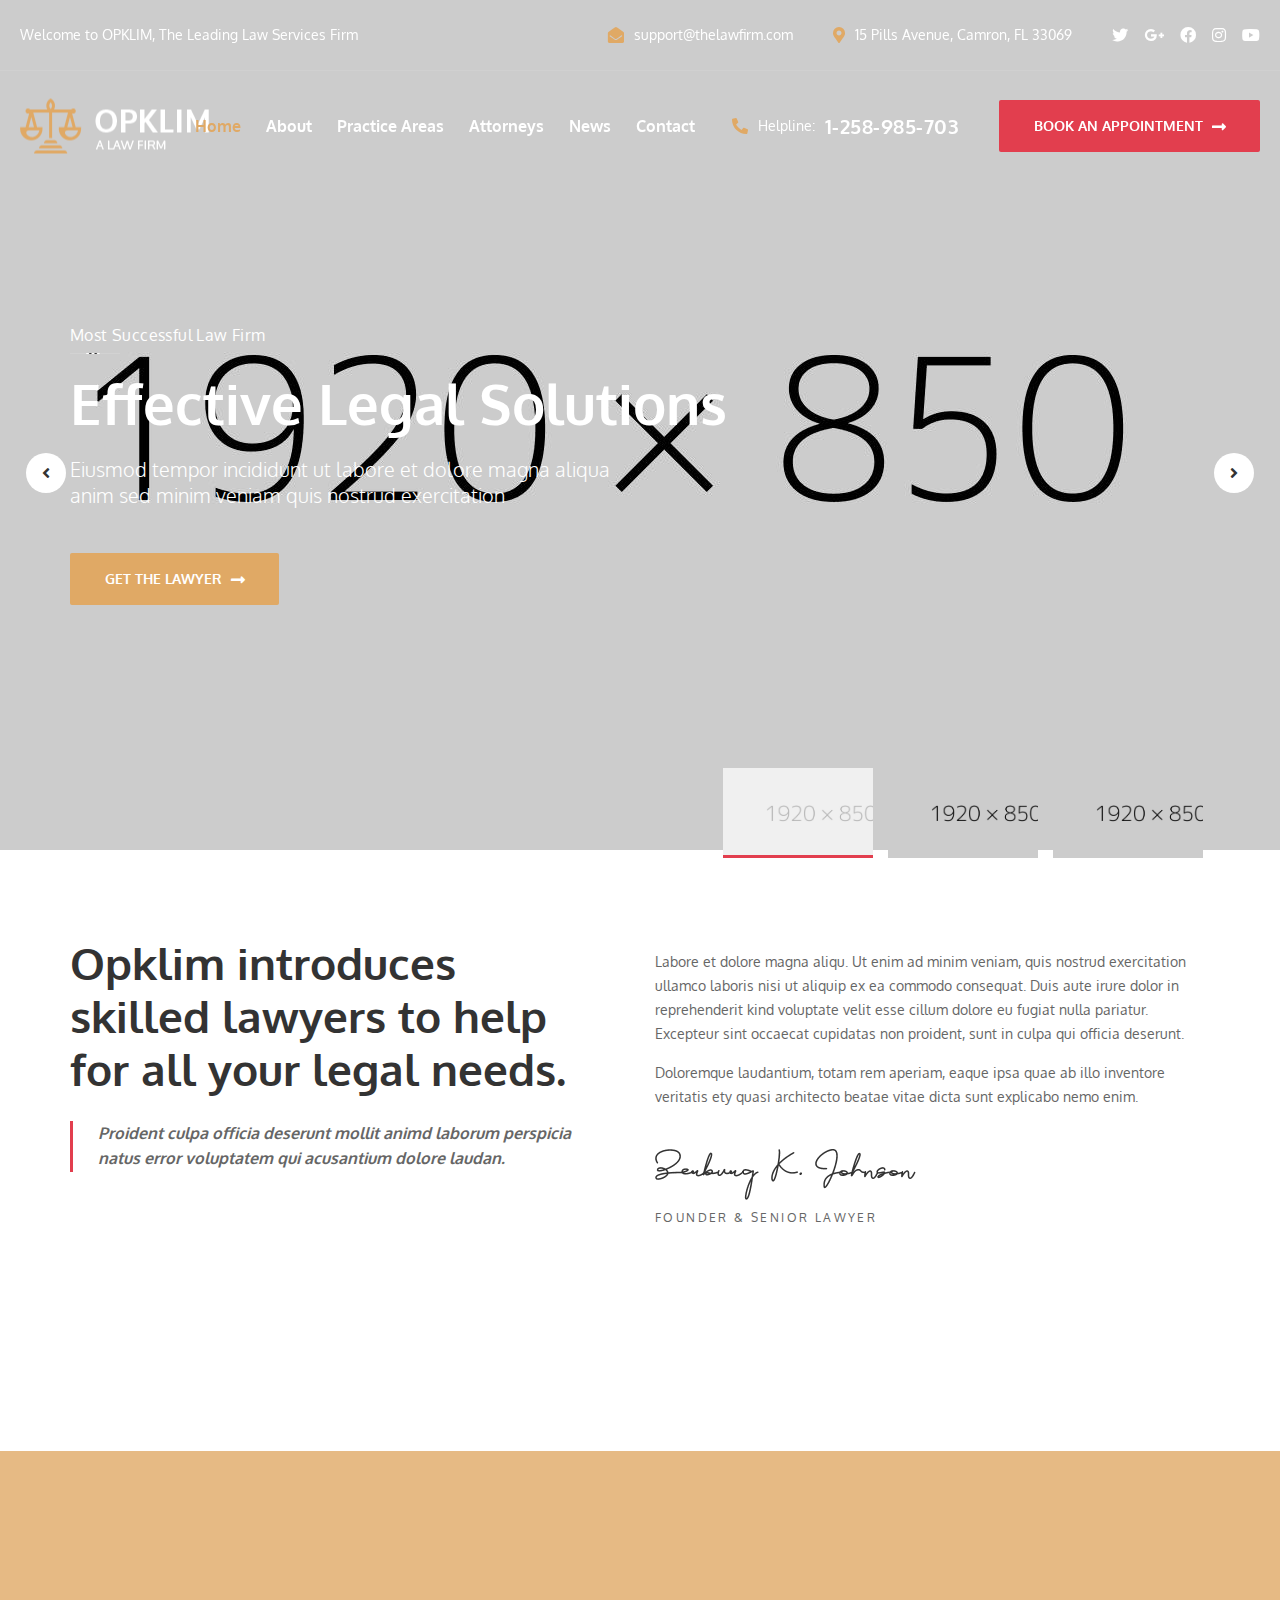
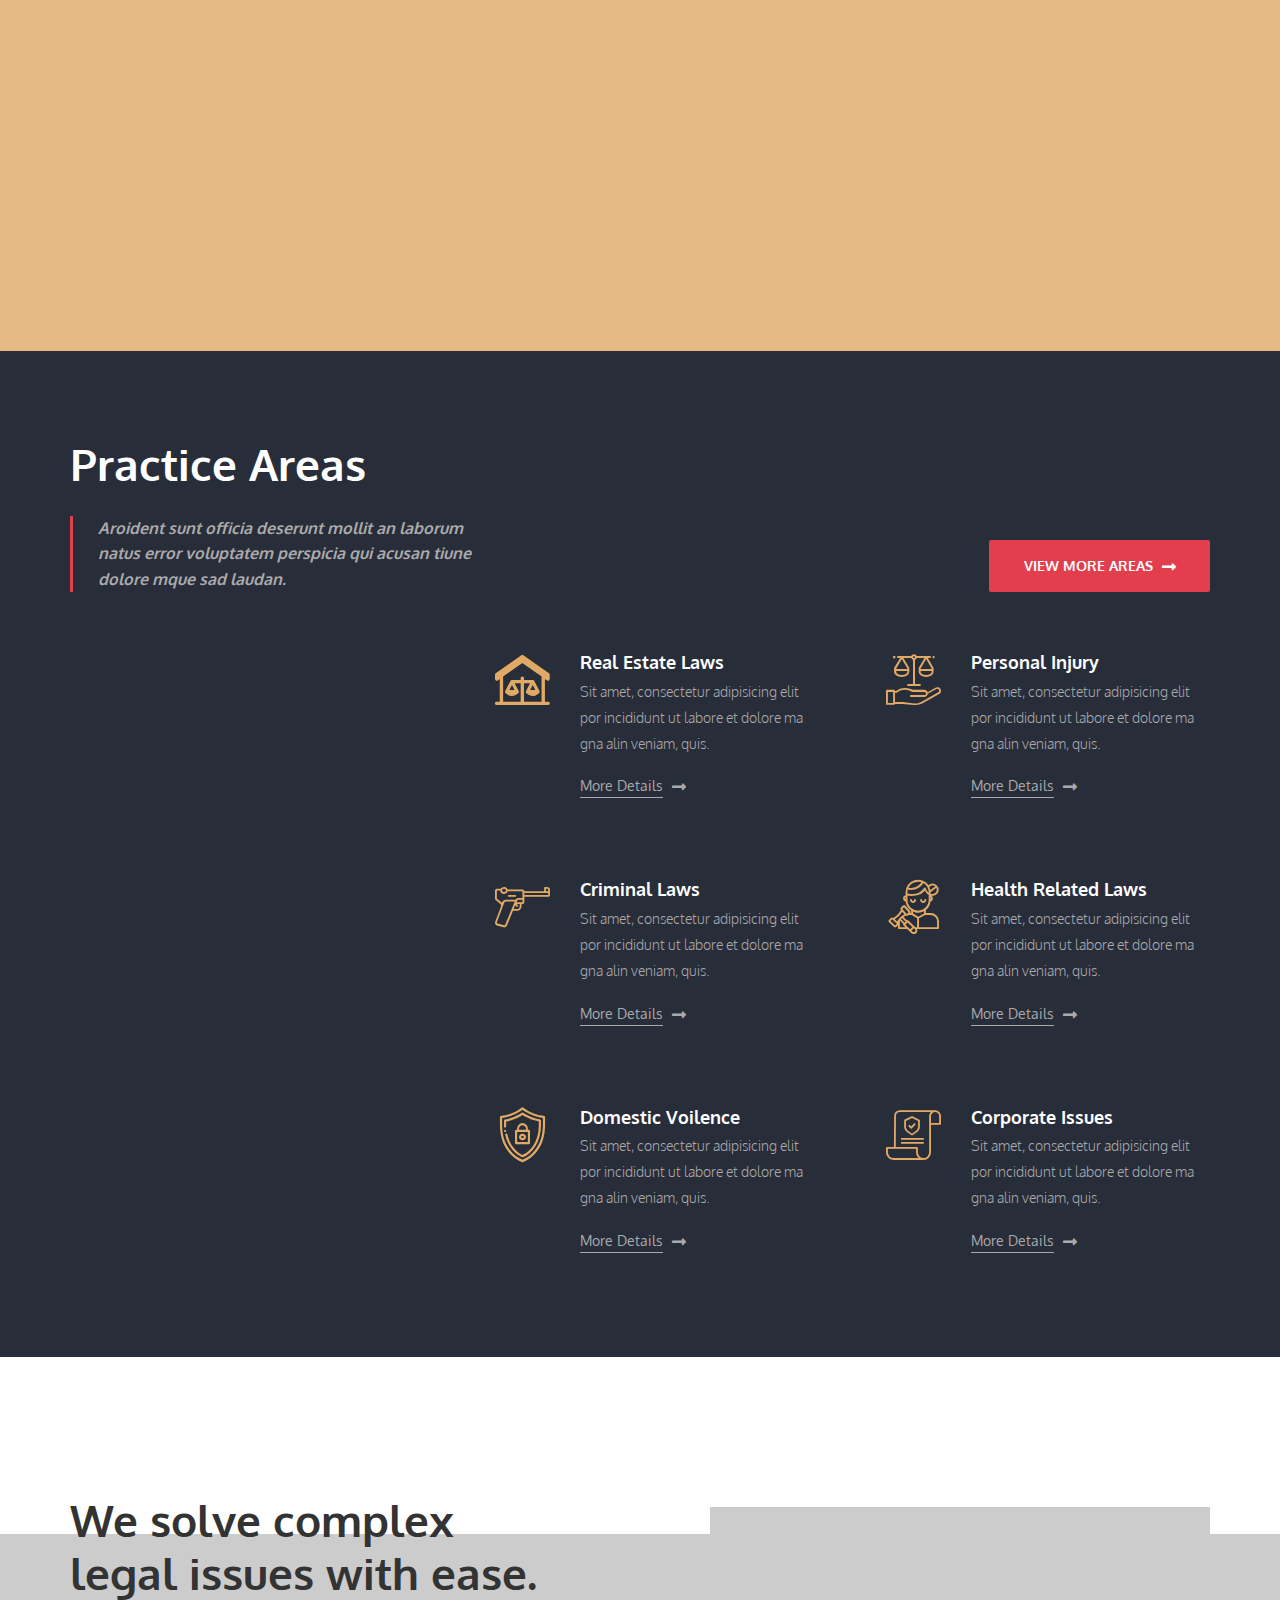
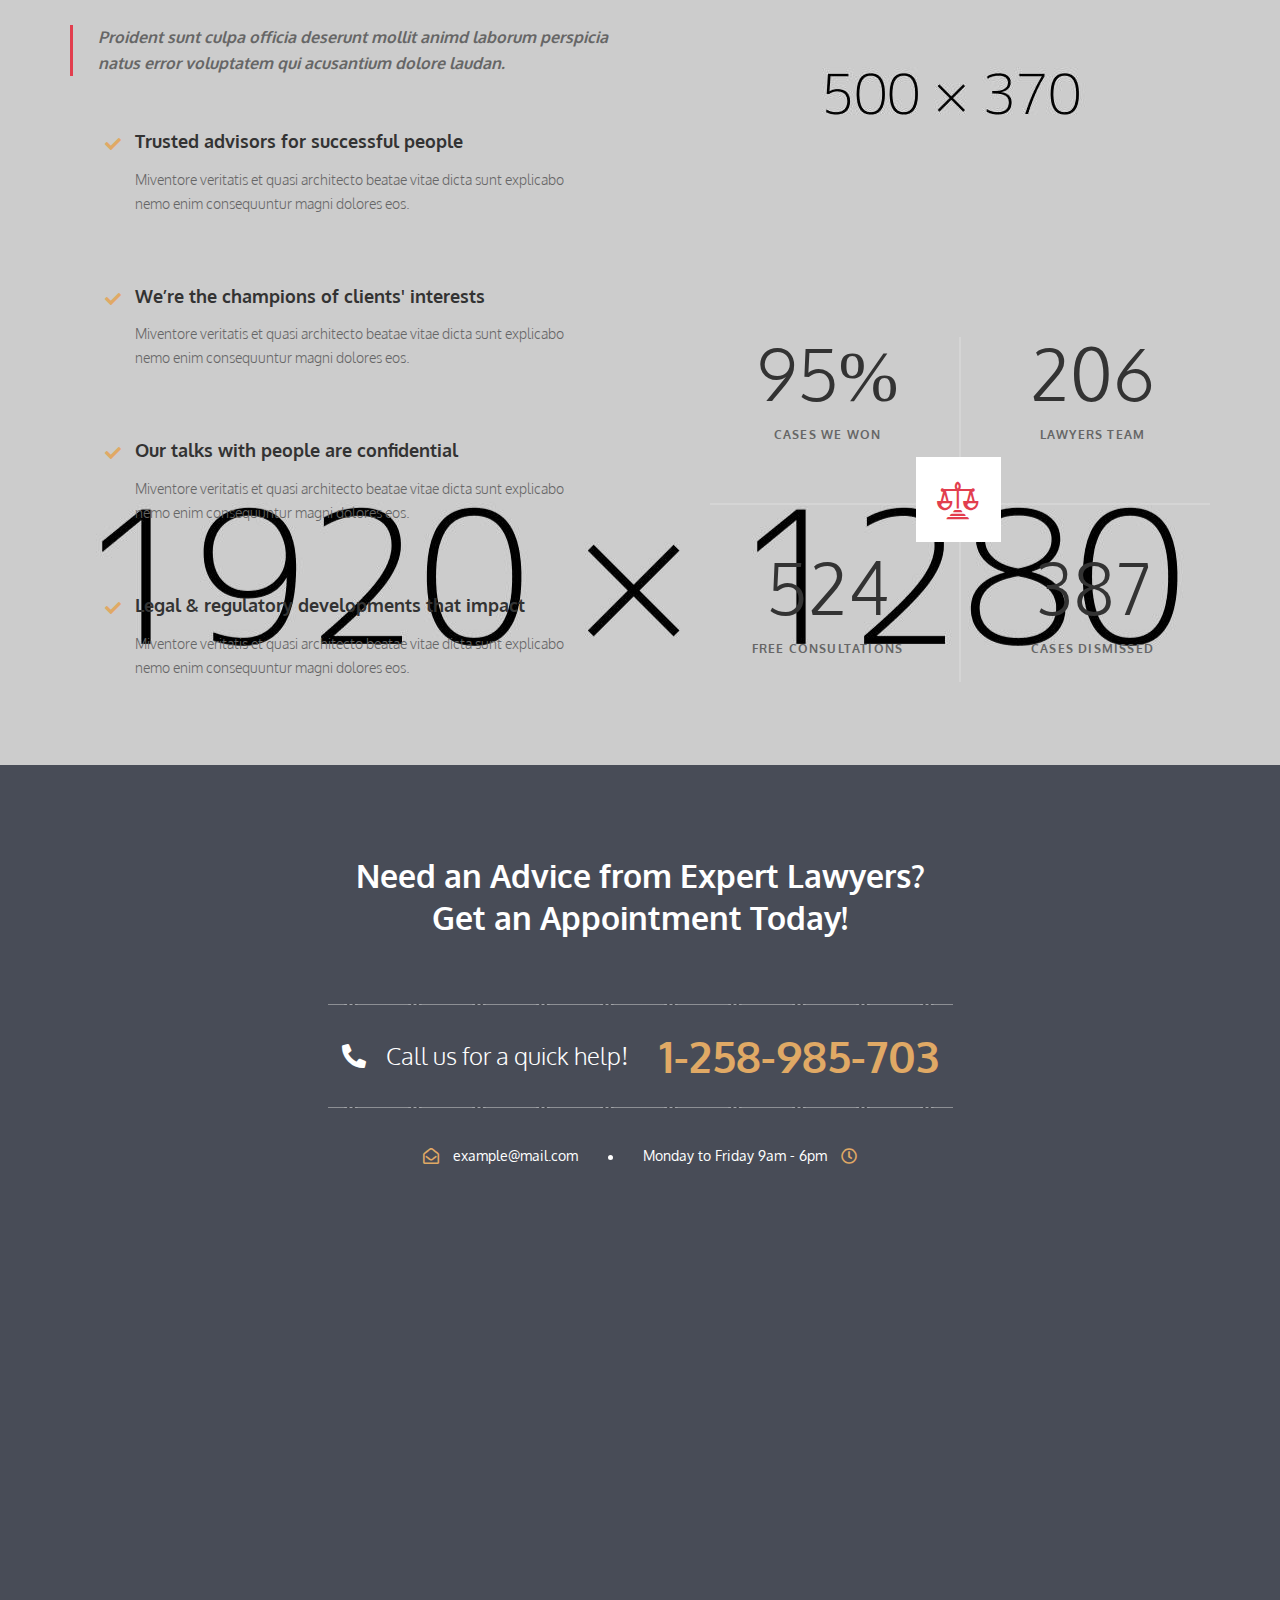
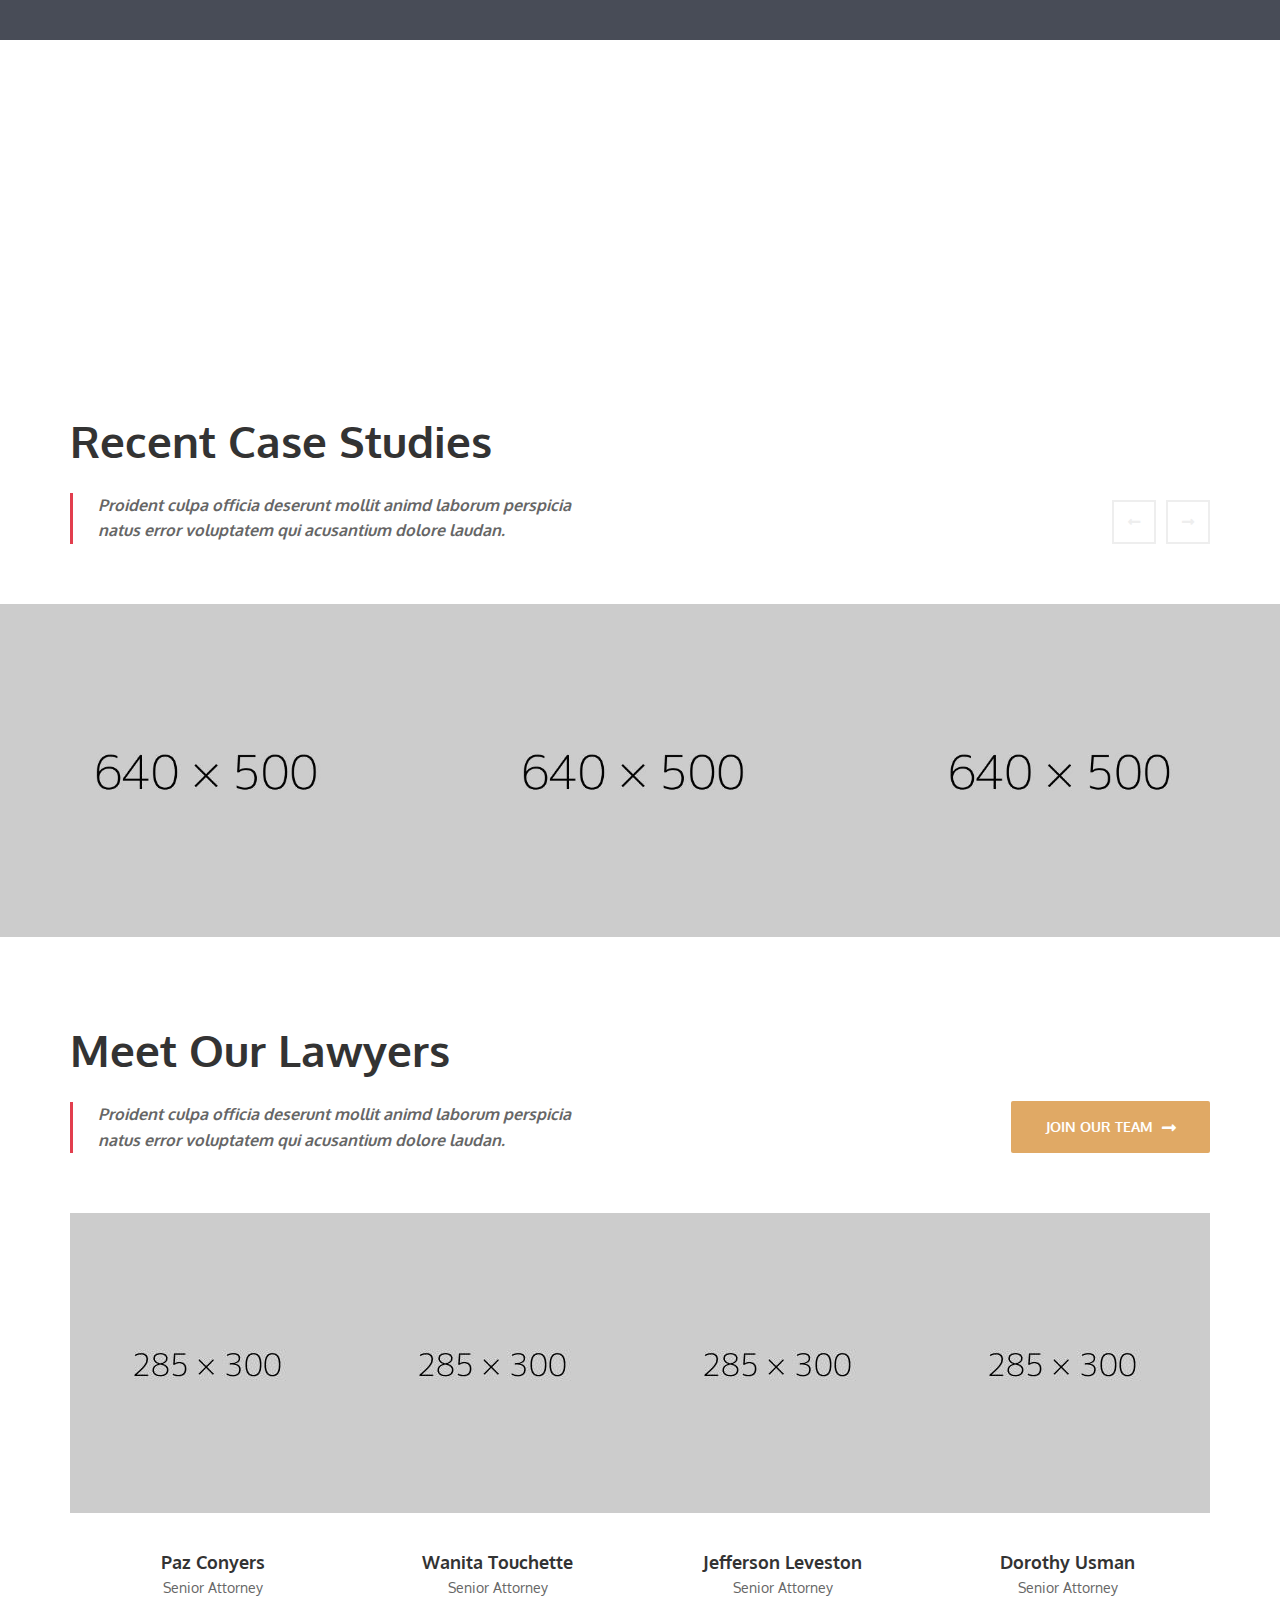
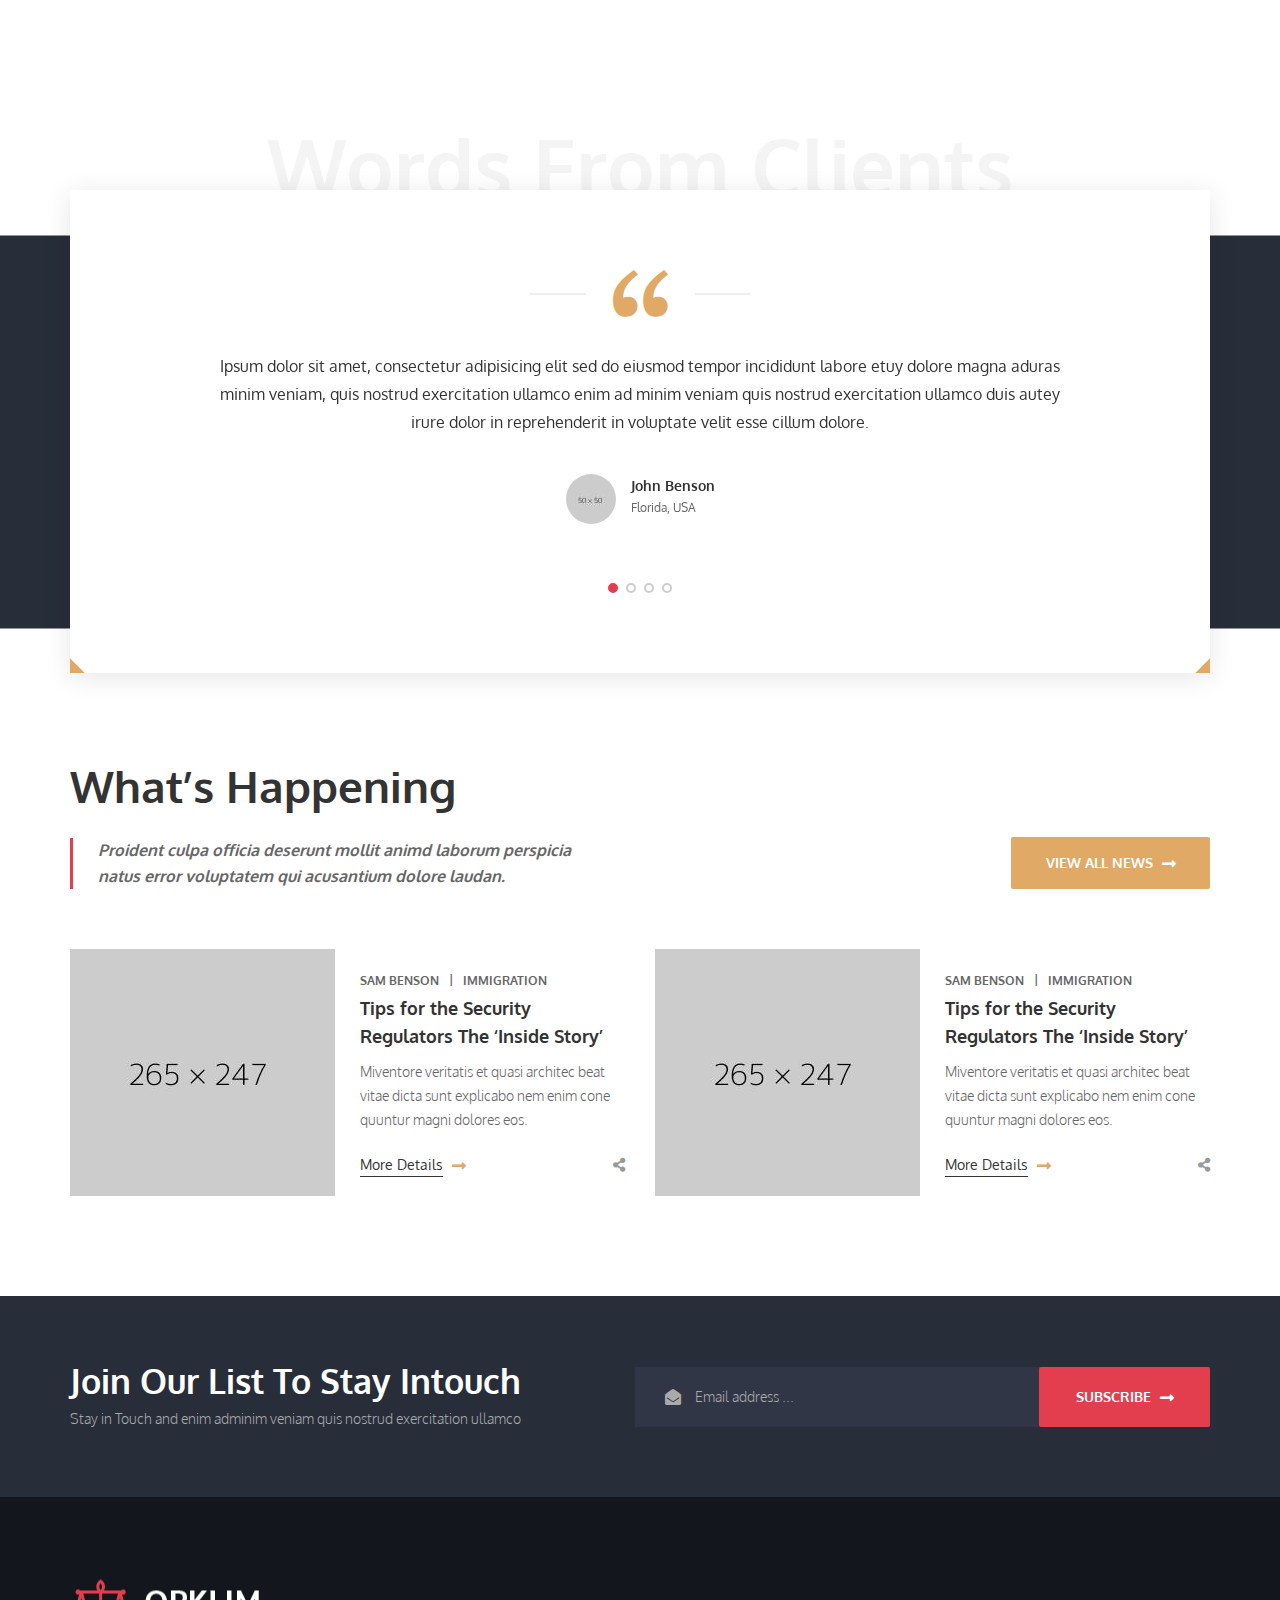
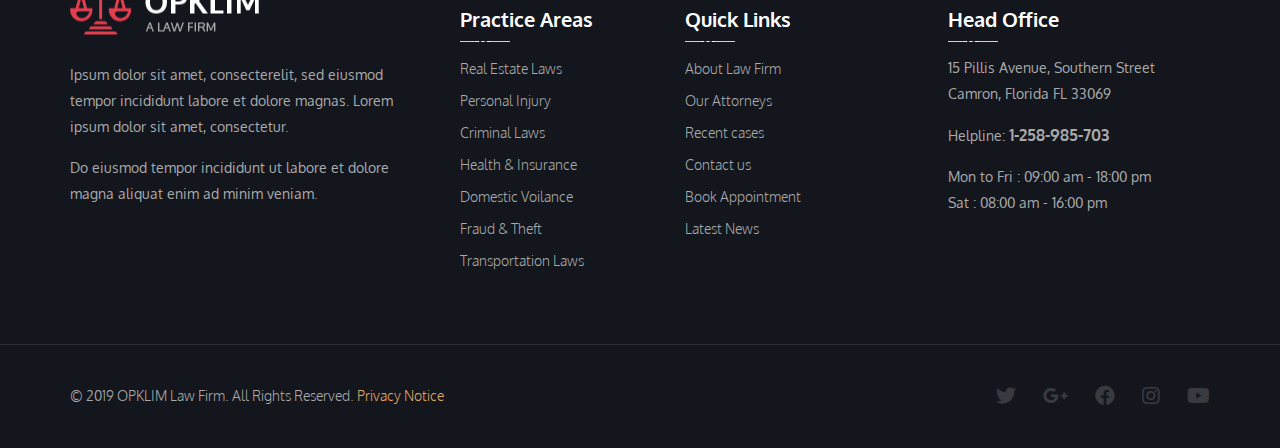
<file: index.html>
<!DOCTYPE html>
<html lang="en">

<head>
    <meta charset="UTF-8">
    <meta name="viewport" content="width=device-width, initial-scale=1.0">
    <meta http-equiv="X-UA-Compatible" content="ie=edge">
    <title>Home Page One || Opklim || Responsive HTML Template</title>
    <link rel="apple-touch-icon" sizes="180x180" href="assets/images/favicon/apple-touch-icon.png">
    <link rel="icon" type="image/png" sizes="32x32" href="assets/images/favicon/favicon-32x32.png">
    <link rel="icon" type="image/png" sizes="16x16" href="assets/images/favicon/favicon-16x16.png">
    <link rel="manifest" href="assets/images/favicon/site.webmanifest">
    <!-- For Window Tab Color -->
    <!-- Chrome, Firefox OS and Opera -->
    <meta name="theme-color" content="#e0a965">
    <!-- Windows Phone -->
    <meta name="msapplication-navbutton-color" content="#e0a965">
    <!-- iOS Safari -->
    <meta name="apple-mobile-web-app-status-bar-style" content="#e0a965">
    <link href="https://fonts.googleapis.com/css?family=Oxygen:300,400,700&display=swap" rel="stylesheet">


    <link rel="stylesheet" href="assets/css/animate.css">
    <link rel="stylesheet" href="assets/css/bootstrap.min.css">
    <link rel="stylesheet" href="assets/css/bootstrap-datepicker.min.css">
    <link rel="stylesheet" href="assets/css/bootstrap-select.min.css">
    <link rel="stylesheet" href="assets/css/hover-min.css">
    <link rel="stylesheet" href="assets/css/magnific-popup.css">
    <link rel="stylesheet" href="assets/css/owl.carousel.min.css">
    <link rel="stylesheet" href="assets/css/owl.theme.default.min.css">
    <link rel="stylesheet" href="assets/plugins/opklim-icons/style.css">
    <link rel="stylesheet" href="assets/plugins/fontawesome-5/css/all.min.css">
    <link rel="stylesheet" href="assets/css/nouislider.css">
    <link rel="stylesheet" href="assets/css/nouislider.pips.css">
    <link rel="stylesheet" href="assets/css/jquery.bootstrap-touchspin.min.css">
    <link rel="stylesheet" href="assets/css/jquery.mCustomScrollbar.min.css">

    <link rel="stylesheet" href="assets/css/style.css">
    <link rel="stylesheet" href="assets/css/responsive.css">
</head>

<body>
    <div class="preloader"><span><img src="assets/images/resources/preloader.png" alt="Awesome Image" /></span></div><!-- /.preloader -->
    <div class="page-wrapper">
        <div class="site-header__header-one-wrapper">
            <div class="topbar-one">
                <div class="container">
                    <div class="topbar-one__left">
                        <p>Welcome to OPKLIM, The Leading Law Services Firm</p>
                    </div><!-- /.topbar-one__left -->
                    <div class="topbar-one__right">
                        <a href="mailto:support@example.com"><i class="fas fa-envelope-open"></i>support@thelawfirm.com</a>
                        <a href="#"><i class="fas fa-map-marker-alt"></i>15 Pills Avenue, Camron, FL 33069</a>
                        <div class="topbar-one__social">
                            <a href="#" class="fab fa-twitter"></a>
                            <a href="#" class="fab fa-google-plus-g"></a>
                            <a href="#" class="fab fa-facebook"></a>
                            <a href="#" class="fab fa-instagram"></a>
                            <a href="#" class="fab fa-youtube"></a>
                        </div><!-- /.topbar-one__social -->
                    </div><!-- /.topbar-one__right -->
                </div><!-- /.container -->
            </div><!-- /.topbar-one -->
            <header class="site-header site-header__header-one  ">
                <nav class="navbar navbar-expand-lg navbar-light header-navigation stricky">
                    <div class="container clearfix">
                        <!-- Brand and toggle get grouped for better mobile display -->
                        <div class="logo-box">
                            <a class="navbar-brand" href="index.html">
                                <img src="assets/images/resources/logo-light-1-1.png" class="main-logo" alt="Awesome Image" />
                            </a>
                            <button class="menu-toggler" data-target=".main-navigation">
                                <span class="fa fa-bars"></span>
                            </button>
                        </div><!-- /.logo-box -->
                        <!-- Collect the nav links, forms, and other content for toggling -->
                        <div class="main-navigation">
                            <ul class=" navigation-box ">
                                <li class="current">
                                    <a href="index.html">Home</a>
                                    <ul>
                                        <li><a href="index.html">Home One</a></li>
                                        <li><a href="index-2.html">Home Two</a></li>
                                        <li><a href="index.html">Header Variations</a>
                                            <ul>
                                                <li><a href="index.html">Home One</a></li>
                                                <li><a href="index-2.html">Home Two</a></li>
                                            </ul><!-- /.submenu -->
                                        </li>
                                    </ul><!-- /.submenu -->
                                </li>
                                <li>
                                    <a href="about.html">About</a>
                                </li>

                                <li>
                                    <a href="service-1.html">Practice Areas</a>
                                    <ul>
                                        <li><a href="service-1.html">Practice 01</a></li>
                                        <li><a href="service-2.html">Practice 02</a></li>
                                    </ul><!-- /.submenu -->
                                </li>

                                <li>
                                    <a href="team-member.html">Attorneys</a>
                                </li>
                                <li>
                                    <a href="blog-classic.html">News</a>
                                    <ul>
                                        <li><a href="blog-classic.html">News Classic</a></li>
                                        <li><a href="blog-grid.html">News Grid</a></li>
                                        <li><a href="blog-post.html">News Details</a></li>
                                    </ul><!-- /.submenu -->
                                </li>
                                <li>
                                    <a href="contact.html">Contact</a>
                                </li>
                            </ul>
                        </div><!-- /.navbar-collapse -->
                        <div class="right-side-box">
                            <a class="header-phone" href="tel:1-258-985-703"><i class="fas fa-phone-alt"></i>Helpline: <span>1-258-985-703</span></a>
                            <a href="#" class="thm-btn header-booking__btn">book an appointment <i class="fas fa-long-arrow-alt-right"></i></a>
                        </div><!-- /.right-side-box -->
                    </div>
                    <!-- /.container -->
                </nav>
            </header><!-- /.site-header -->
        </div><!-- /.site-header__header-one-wrapper -->
        <section class="slider-one">
            <div class="slider-one__carousel owl-carousel owl-theme">
                <div class="item slider-one__slide slider-one__slider-1" style="background-image: url(assets/images/slider/slider-1-1.jpg);" data-thumb="assets/images/slider/slider-1-1.jpg">
                    <div class="container">
                        <p class="slider-one__tag-line">Most Successful Law Firm</p><!-- /.slider-one__tag-line -->
                        <h2 class="slider-one__title">Effective Legal Solutions</h2><!-- /.slider-one__title -->
                        <p class="slider-one__text">Eiusmod tempor incididunt ut labore et dolore magna aliqua <br> anim sed minim veniam quis nostrud exercitation </p>
                        <!-- /.slider-one__text -->
                        <a href="#" class="thm-btn slider-one__btn">get the lawyer <i class="fas fa-long-arrow-alt-right"></i></a><!-- /.thm-btn slider-one__btn -->
                    </div><!-- /.container -->
                </div><!-- /.item -->
                <div class="item slider-one__slide slider-one__slider-2" style="background-image: url(assets/images/slider/slider-1-2.jpg);" data-thumb="assets/images/slider/slider-1-2.jpg">
                    <div class="container">
                        <p class="slider-one__tag-line">Most Successful Law Firm</p>
                        <!-- /.slider-one__tag-line -->
                        <h2 class="slider-one__title">Effective Legal Solutions</h2><!-- /.slider-one__title -->
                        <p class="slider-one__text">Eiusmod tempor incididunt ut labore et dolore magna aliqua <br> anim sed minim veniam quis nostrud exercitation </p>
                        <!-- /.slider-one__text -->
                        <a href="#" class="thm-btn slider-one__btn">get the lawyer <i class="fas fa-long-arrow-alt-right"></i></a><!-- /.thm-btn slider-one__btn -->
                    </div><!-- /.container -->
                </div><!-- /.item -->
                <div class="item slider-one__slide slider-one__slider-3" style="background-image: url(assets/images/slider/slider-1-3.jpg);" data-thumb="assets/images/slider/slider-1-3.jpg">
                    <div class="container">
                        <p class="slider-one__tag-line">Most Successful Law Firm</p><!-- /.slider-one__tag-line -->
                        <h2 class="slider-one__title">Effective Legal Solutions</h2><!-- /.slider-one__title -->
                        <p class="slider-one__text">Eiusmod tempor incididunt ut labore et dolore magna aliqua <br> anim sed minim veniam quis nostrud exercitation </p>
                        <!-- /.slider-one__text -->
                        <a href="#" class="thm-btn slider-one__btn">get the lawyer <i class="fas fa-long-arrow-alt-right"></i></a><!-- /.thm-btn slider-one__btn -->
                    </div><!-- /.container -->
                </div><!-- /.item -->
            </div><!-- /.slider-one__carousel -->
            <div class="slider-one__nav">
                <a class="slider-one__nav-left slide-one__left-btn" href="#">
                    <i class="fas fa-angle-left"></i>
                </a>
                <a class="slider-one__nav-right slide-one__right-btn" href="#">
                    <i class="fas fa-angle-right"></i>
                </a>
            </div><!-- /.slider-two__nav -->
        </section><!-- /.slider-one -->
        <section class="about-one">
            <div class="container">
                <div class="row">
                    <div class="col-lg-6">
                        <div class="block-title">
                            <h3 class="block-title__title">Opklim introduces <br> skilled lawyers to help <br> for all your legal needs.</h3><!-- /.block-title__title -->
                            <p class="block-title__text-one">Proident culpa officia deserunt mollit animd laborum perspicia <br> natus error voluptatem qui acusantium dolore laudan.</p><!-- /.block-title__text-one -->
                        </div><!-- /.block-title -->
                    </div><!-- /.col-lg-6 -->
                    <div class="col-lg-6">
                        <div class="about-one__content">
                            <p class="about-one__text">Labore et dolore magna aliqu. Ut enim ad minim veniam, quis nostrud exercitation ullamco laboris nisi ut aliquip ex ea commodo consequat. Duis aute irure dolor in reprehenderit kind voluptate velit esse cillum dolore eu fugiat nulla pariatur. Excepteur sint occaecat cupidatas non proident, sunt in culpa qui officia deserunt.</p><!-- /.about-one__text -->
                            <p class="about-one__text">Doloremque laudantium, totam rem aperiam, eaque ipsa quae ab illo inventore veritatis ety quasi architecto beatae vitae dicta sunt explicabo nemo enim.</p><!-- /.about-one__text -->
                            <img class="about-one__signature" src="assets/images/resources/signature-1-1.png" alt="Awesome Image" />
                            <p class="about-one__author">Founder & senior lawyer</p><!-- /.about-one__author -->
                        </div><!-- /.about-one__content -->
                    </div><!-- /.col-lg-6 -->
                </div><!-- /.row -->
            </div><!-- /.container -->
        </section><!-- /.about-one -->
        <section class="service-one">
            <div class="service-one__bg" style="background-image: url(assets/images/background/service-bg-1-1.jpg);"></div><!-- /.service-one__bg -->
            <div class="container">
                <div class="inner-container wow fadeInUp" data-wow-duration="1500ms">
                    <div class="row">
                        <div class="col-lg-4">
                            <div class="service-one__single">
                                <i class="service-one__icon  opklim-service-1-1"></i>
                                <h3 class="service-one__title"><a href="contact.html">free case evaluation</a></h3><!-- /.service-one__title -->
                                <p class="service-one__text">Deserunt mollit animd laborum perspic</p><!-- /.service-one__text -->
                                <a href="contact.html" class="thm-btn service-one__btn">Learn More <i class="fa fa-long-arrow-alt-right"></i></a>
                            </div><!-- /.service-one__single -->
                        </div><!-- /.col-lg-4 -->
                        <div class="col-lg-4">
                            <div class="service-one__single">
                                <i class="service-one__icon  opklim-service-1-2"></i>
                                <h3 class="service-one__title"><a href="contact.html">Find a lawyer</a></h3><!-- /.service-one__title -->
                                <p class="service-one__text">Deserunt mollit animd laborum perspic</p><!-- /.service-one__text -->
                                <a href="contact.html" class="thm-btn service-one__btn">Get Appointment <i class="fa fa-long-arrow-alt-right"></i></a>
                            </div><!-- /.service-one__single -->
                        </div><!-- /.col-lg-4 -->
                        <div class="col-lg-4">
                            <div class="service-one__single">
                                <i class="service-one__icon  opklim-service-1-3"></i>
                                <h3 class="service-one__title"><a href="contact.html">Corporate ligitation</a></h3><!-- /.service-one__title -->
                                <p class="service-one__text">Deserunt mollit animd laborum perspic</p><!-- /.service-one__text -->
                                <a href="contact.html" class="thm-btn service-one__btn">Learn More <i class="fa fa-long-arrow-alt-right"></i></a>
                            </div><!-- /.service-one__single -->
                        </div><!-- /.col-lg-4 -->
                    </div><!-- /.row -->
                </div><!-- /.inner-container -->
            </div><!-- /.container -->
        </section><!-- /.service-one -->

        <section class="case-two">
            <div class="container">
                <div class="case-two__top">
                    <div class="block-title">
                        <h3 class="block-title__title">Practice Areas</h3><!-- /.block-title__title -->
                        <p class="block-title__text-one">Aroident sunt officia deserunt mollit an laborum <br> natus error voluptatem perspicia qui acusan tiune <br> dolore mque sad laudan.</p><!-- /.block-title__text-one -->
                    </div><!-- /.block-title -->
                    <div class="case-two__more-block">
                        <a href="service-1.html" class="thm-btn case-two__more-btn">View More Areas <i class="fas fa-long-arrow-alt-right"></i></a>
                    </div><!-- /.case-two__more-block -->
                </div><!-- /.case-two__top -->
                <div class="row">
                    <div class="col-lg-4">
                        <div class="case-two__image float-right wow fadeInLeft" data-wow-duration="1500ms">
                            <img src="assets/images/resources/service-1-1.jpg" alt="Awesome Image" />
                        </div><!-- /.case-two__image -->
                    </div><!-- /.col-lg-4 -->
                    <div class="col-lg-8">
                        <div class="case-two__box">
                            <div class="row">
                                <div class="col-md-6">
                                    <div class="case-two__box-single">
                                        <div class="case-two__box-icon">
                                            <i class="opklim-house-with-scales"></i>
                                        </div><!-- /.case-two__box-icon -->
                                        <div class="case-two__box-content">
                                            <h3 class="case-two__box-title"><a href="#">Real Estate Laws</a></h3><!-- /.case-two__box-title -->
                                            <p class="case-two__box-text">Sit amet, consectetur adipisicing elit por incididunt ut labore et dolore ma gna alin veniam, quis.</p><!-- /.case-two__box-text -->
                                            <a class="case-two__box-link" href="#"><span>More Details</span> <i class="fas fa-long-arrow-alt-right"></i></a>
                                        </div><!-- /.case-two__box-content -->
                                    </div><!-- /.case-two__box-single -->
                                </div><!-- /.col-md-6 -->
                                <div class="col-md-6">
                                    <div class="case-two__box-single">
                                        <div class="case-two__box-icon">
                                            <i class="opklim-justice"></i>
                                        </div><!-- /.case-two__box-icon -->
                                        <div class="case-two__box-content">
                                            <h3 class="case-two__box-title"><a href="#">Personal Injury</a></h3><!-- /.case-two__box-title -->
                                            <p class="case-two__box-text">Sit amet, consectetur adipisicing elit por incididunt ut labore et dolore ma gna alin veniam, quis.</p><!-- /.case-two__box-text -->
                                            <a class="case-two__box-link" href="#"><span>More Details</span> <i class="fas fa-long-arrow-alt-right"></i></a>
                                        </div><!-- /.case-two__box-content -->
                                    </div><!-- /.case-two__box-single -->
                                </div><!-- /.col-md-6 -->
                                <div class="col-md-6">
                                    <div class="case-two__box-single">
                                        <div class="case-two__box-icon">
                                            <i class="opklim-pistol"></i>
                                        </div><!-- /.case-two__box-icon -->
                                        <div class="case-two__box-content">
                                            <h3 class="case-two__box-title"><a href="#">Criminal Laws</a></h3><!-- /.case-two__box-title -->
                                            <p class="case-two__box-text">Sit amet, consectetur adipisicing elit por incididunt ut labore et dolore ma gna alin veniam, quis.</p><!-- /.case-two__box-text -->
                                            <a class="case-two__box-link" href="#"><span>More Details</span> <i class="fas fa-long-arrow-alt-right"></i></a>
                                        </div><!-- /.case-two__box-content -->
                                    </div><!-- /.case-two__box-single -->
                                </div><!-- /.col-md-6 -->
                                <div class="col-md-6">
                                    <div class="case-two__box-single">
                                        <div class="case-two__box-icon">
                                            <i class="opklim-judge"></i>
                                        </div><!-- /.case-two__box-icon -->
                                        <div class="case-two__box-content">
                                            <h3 class="case-two__box-title"><a href="#">Health Related Laws</a></h3><!-- /.case-two__box-title -->
                                            <p class="case-two__box-text">Sit amet, consectetur adipisicing elit por incididunt ut labore et dolore ma gna alin veniam, quis.</p><!-- /.case-two__box-text -->
                                            <a class="case-two__box-link" href="#"><span>More Details</span> <i class="fas fa-long-arrow-alt-right"></i></a>
                                        </div><!-- /.case-two__box-content -->
                                    </div><!-- /.case-two__box-single -->
                                </div><!-- /.col-md-6 -->
                                <div class="col-md-6">
                                    <div class="case-two__box-single">
                                        <div class="case-two__box-icon">
                                            <i class="opklim-protect"></i>
                                        </div><!-- /.case-two__box-icon -->
                                        <div class="case-two__box-content">
                                            <h3 class="case-two__box-title"><a href="#">Domestic Voilence</a></h3><!-- /.case-two__box-title -->
                                            <p class="case-two__box-text">Sit amet, consectetur adipisicing elit por incididunt ut labore et dolore ma gna alin veniam, quis.</p><!-- /.case-two__box-text -->
                                            <a class="case-two__box-link" href="#"><span>More Details</span> <i class="fas fa-long-arrow-alt-right"></i></a>
                                        </div><!-- /.case-two__box-content -->
                                    </div><!-- /.case-two__box-single -->
                                </div><!-- /.col-md-6 -->
                                <div class="col-md-6">
                                    <div class="case-two__box-single">
                                        <div class="case-two__box-icon">
                                            <i class="opklim-policy"></i>
                                        </div><!-- /.case-two__box-icon -->
                                        <div class="case-two__box-content">
                                            <h3 class="case-two__box-title"><a href="#">Corporate Issues</a></h3><!-- /.case-two__box-title -->
                                            <p class="case-two__box-text">Sit amet, consectetur adipisicing elit por incididunt ut labore et dolore ma gna alin veniam, quis.</p><!-- /.case-two__box-text -->
                                            <a class="case-two__box-link" href="#"><span>More Details</span> <i class="fas fa-long-arrow-alt-right"></i></a>
                                        </div><!-- /.case-two__box-content -->
                                    </div><!-- /.case-two__box-single -->
                                </div><!-- /.col-md-6 -->
                            </div><!-- /.row -->
                        </div><!-- /.case-two__box -->
                    </div><!-- /.col-lg-8 -->
                </div><!-- /.row -->
            </div><!-- /.container -->
        </section><!-- /.case-two -->

        <section class="fact-one">
            <div class="container">
                <div class="row">
                    <div class="col-lg-6">
                        <div class="fact-one__content">
                            <div class="block-title text-left">
                                <h3 class="block-title__title">We solve complex <br> legal issues with ease.</h3><!-- /.block-title__title -->
                                <p class="block-title__text-one">Proident sunt culpa officia deserunt mollit animd laborum perspicia <br> natus error voluptatem qui acusantium dolore laudan.</p><!-- /.block-title__text-one -->
                            </div><!-- /.block-title -->
                            <ul class="list-unstyled fact-one__list">
                                <li>
                                    <i class="fa fa-check"></i>
                                    <div class="fact-one__list-content">
                                        <h3>Trusted advisors for successful people</h3>
                                        <p>Miventore veritatis et quasi architecto beatae vitae dicta sunt explicabo <br> nemo enim consequuntur magni dolores eos.</p>
                                    </div><!-- /.fact-one__list-content -->
                                </li>
                                <li>
                                    <i class="fa fa-check"></i>
                                    <div class="fact-one__list-content">
                                        <h3>We’re the champions of clients' interests</h3>
                                        <p>Miventore veritatis et quasi architecto beatae vitae dicta sunt explicabo <br> nemo enim consequuntur magni dolores eos.</p>
                                    </div><!-- /.fact-one__list-content -->
                                </li>
                                <li>
                                    <i class="fa fa-check"></i>
                                    <div class="fact-one__list-content">
                                        <h3>Our talks with people are confidential</h3>
                                        <p>Miventore veritatis et quasi architecto beatae vitae dicta sunt explicabo <br> nemo enim consequuntur magni dolores eos.</p>
                                    </div><!-- /.fact-one__list-content -->
                                </li>
                                <li>
                                    <i class="fa fa-check"></i>
                                    <div class="fact-one__list-content">
                                        <h3>Legal & regulatory developments that impact </h3>
                                        <p>Miventore veritatis et quasi architecto beatae vitae dicta sunt explicabo <br> nemo enim consequuntur magni dolores eos.</p>
                                    </div><!-- /.fact-one__list-content -->
                                </li>
                            </ul><!-- /.list-unstyled fact-one__list -->
                        </div><!-- /.fact-one__content -->
                    </div><!-- /.col-lg-6 -->
                    <div class="col-lg-6">
                        <div class="fact-one__image">
                            <img src="assets/images/resources/fact-1-1.jpg" alt="Awesome Image" />
                        </div><!-- /.fact-one__image -->
                        <div class="fact-one__box">
                            <i class="fact-one__box-icon opklim-law-1-1"></i>
                            <span class="fact-one__box-sep-x"></span>
                            <span class="fact-one__box-sep-y"></span>
                            <div class="row">
                                <div class="col-md-6">
                                    <div class="fact-one__box-single">
                                        <h3><span class="counter">95</span>%</h3>
                                        <p>cases we won</p>
                                    </div><!-- /.fact-one__box-single -->
                                </div><!-- /.col-md-6 -->
                                <div class="col-md-6">
                                    <div class="fact-one__box-single">
                                        <h3 class="counter">206</h3>
                                        <p>lawyers team</p>
                                    </div><!-- /.fact-one__box-single -->
                                </div><!-- /.col-md-6 -->
                                <div class="col-md-6">
                                    <div class="fact-one__box-single">
                                        <h3 class="counter">524</h3>
                                        <p>free consultations</p>
                                    </div><!-- /.fact-one__box-single -->
                                </div><!-- /.col-md-6 -->
                                <div class="col-md-6">
                                    <div class="fact-one__box-single">
                                        <h3 class="counter">387</h3>
                                        <p>cases dismissed</p>
                                    </div><!-- /.fact-one__box-single -->
                                </div><!-- /.col-md-6 -->
                            </div><!-- /.row -->
                        </div><!-- /.fact-one__box -->
                    </div><!-- /.col-lg-6 -->
                </div><!-- /.row -->
            </div><!-- /.container -->
        </section><!-- /.fact-one -->

        <section class="cta-one">
            <div class="container text-center">
                <h3 class="cta-one__title">Need an Advice from Expert Lawyers? <br> Get an Appointment Today!</h3><!-- /.cta-one__title -->
                <p class="cta-one__phone">
                    <i class="fa fa-phone-alt"></i>
                    Call us for a quick help!
                    <a href="tel:1-258-985-703">1-258-985-703</a>
                </p><!-- /.cta-one__phone -->
                <ul class="list-unstyled cta-one__contact">
                    <li>
                        <i class="far fa-envelope-open"></i>
                        <a href="mailto:example@mail.com">example@mail.com</a>
                    </li>
                    <li>
                        <i class="far fa-clock"></i>
                        Monday to Friday 9am - 6pm
                    </li>
                </ul><!-- /.list-unstyled -->
            </div><!-- /.container -->
        </section><!-- /.cta-one -->
        <section class="case-form-one">
            <div class="container">
                <div class="inner-container wow fadeInUp" data-wow-duration="1500ms">
                    <div class="block-title text-center">
                        <h3 class="block-title__title">Get Free Case Evaluation</h3><!-- /.block-title__title -->
                        <p class="block-title__text-one">Proident sunt culpa officia deserunt mollit animd laborum perspicia natus <br> error voluptatem qui acusantium doloremque laudan.</p><!-- /.block-title__text-one -->
                    </div><!-- /.block-title -->
                    <form action="assets/inc/sendemail.php" class="case-form-one__form contact-form-validated">
                        <div class="row">
                            <div class="col-lg-4 col-md-6 col-sm-12">
                                <div class="case-form-one__field">
                                    <input type="text" name="name" placeholder="Your Name">
                                </div><!-- /.case-form-one__field -->
                            </div><!-- /.col-md-6 col-sm-12 -->
                            <div class="col-lg-4 col-md-6 col-sm-12">
                                <div class="case-form-one__field">
                                    <input type="text" name="email" placeholder="Email">
                                </div><!-- /.case-form-one__field -->
                            </div><!-- /.col-md-6 col-sm-12 -->
                            <div class="col-lg-4 col-md-6 col-sm-12">
                                <div class="case-form-one__field">
                                    <input type="text" name="phone" placeholder="Phone">
                                </div><!-- /.case-form-one__field -->
                            </div><!-- /.col-md-6 col-sm-12 -->
                            <div class="col-lg-4 col-md-6 col-sm-12">
                                <div class="case-form-one__field">
                                    <i class="far fa-calendar-alt"></i>
                                    <input type="text" name="date" class="datepicker" placeholder="Select Day">
                                </div><!-- /.case-form-one__field -->
                            </div><!-- /.col-md-6 col-sm-12 -->
                            <div class="col-lg-4 col-md-6 col-sm-12">
                                <div class="case-form-one__field">
                                    <select class="selectpicker" name="time">
                                        <option value="">Select Time</option>
                                        <option value="8.00-9.00">8.00-9.00</option>
                                        <option value="9.01-10.00">9.01-10.00</option>
                                        <option value="10.01-11.00">10.01-11.00</option>
                                        <option value="12.01-13.00">12.01-13.00</option>
                                    </select>
                                </div><!-- /.case-form-one__field -->
                            </div><!-- /.col-md-6 col-sm-12 -->
                            <div class="col-lg-4 col-md-6 col-sm-12">
                                <div class="case-form-one__field">
                                    <select class="selectpicker" name="services">
                                        <option>Service Required</option>
                                        <option value="Real Estate Laws">Real Estate Laws</option>
                                        <option value="Personal Injury">Personal Injury</option>
                                        <option value="Criminal Laws">Criminal Laws</option>
                                        <option value="Health Related Laws">Health Related Laws</option>
                                    </select>
                                </div><!-- /.case-form-one__field -->
                            </div><!-- /.col-md-6 col-sm-12 -->
                            <div class="col-lg-12 col-md-12 col-sm-12">
                                <div class="case-form-one__field">
                                    <textarea name="message" placeholder="Message"></textarea>
                                </div><!-- /.case-form-one__field -->
                            </div><!-- /.col-md-6 col-sm-12 -->
                            <div class="col-lg-12 col-md-12 col-sm-12">
                                <div class="case-form-one__field text-center mb-0">
                                    <button type="submit" class="thm-btn case-form-one__btn">book an appointment <i class="fa fa-long-arrow-alt-right"></i></button>
                                </div><!-- /.case-form-one__field -->
                            </div><!-- /.col-md-6 col-sm-12 -->
                        </div><!-- /.row -->
                    </form><!-- /.case-form-one__form -->
                    <div class="result"></div><!-- /.result -->
                </div><!-- /.inner-container -->
            </div><!-- /.container -->
        </section><!-- /.case-form-one -->
        <section class="case-one">
            <div class="container">
                <div class="case-one__top">
                    <div class="block-title">
                        <h3 class="block-title__title">Recent Case Studies</h3><!-- /.block-title__title -->
                        <p class="block-title__text-one">Proident culpa officia deserunt mollit animd laborum perspicia <br> natus error voluptatem qui acusantium dolore laudan.</p><!-- /.block-title__text-one -->
                    </div><!-- /.block-title -->
                    <div class="case-one__nav">
                        <a href="#" class="case-one__nav__left"><i class="fa fa-long-arrow-alt-left"></i></a>
                        <a href="#" class="case-one__nav__right"><i class="fa fa-long-arrow-alt-right"></i></a>
                    </div><!-- /.case-one__nav -->
                </div><!-- /.case-one__top -->
            </div><!-- /.container -->
            <div class="container-fluid">
                <div class="thm__owl-carousel owl-carousel owl-theme" data-options='{"loop": true, "margin": 0, "nav": false, "dots": false, "autoWidth": false, "autoplay": true, "smartSpeed": 700, "autoplayTimeout": 5000, "autoplayHoverPause": true, "responsive": {"0": {"items": 1 }, "480": {"items": 1 }, "600": {"items": 2 }, "991": {"items": 2 }, "1000": {"items": 3 }, "1200": {"items": 3 } } }' data-carousel-prev-btn=".case-one__nav__left" data-carousel-next-btn=".case-one__nav__right">
                    <div class="item">
                        <div class="case-one__single">
                            <img src="assets/images/case/case-1-1.jpg" alt="Awesome Image" />
                            <div class="case-one__hover">
                                <div class="case-one__hover-inner">
                                    <h3 class="case-one__title"><a href="#">HighStreet Criminal Case</a></h3><!-- /.case-one__title -->
                                    <a class="case-one__link" href="#"><span>More Details</span> <i class="fas fa-long-arrow-alt-right"></i></a>
                                </div><!-- /.case-one__hover-inner -->
                            </div><!-- /.case-one__hover -->
                        </div><!-- /.case-one__single -->
                    </div><!-- /.item -->
                    <div class="item">
                        <div class="case-one__single">
                            <img src="assets/images/case/case-1-2.jpg" alt="Awesome Image" />
                            <div class="case-one__hover">
                                <div class="case-one__hover-inner">
                                    <h3 class="case-one__title"><a href="#">HighStreet Criminal Case</a></h3><!-- /.case-one__title -->
                                    <a class="case-one__link" href="#"><span>More Details</span> <i class="fas fa-long-arrow-alt-right"></i></a>
                                </div><!-- /.case-one__hover-inner -->
                            </div><!-- /.case-one__hover -->
                        </div><!-- /.case-one__single -->
                    </div><!-- /.item -->
                    <div class="item">
                        <div class="case-one__single">
                            <img src="assets/images/case/case-1-3.jpg" alt="Awesome Image" />
                            <div class="case-one__hover">
                                <div class="case-one__hover-inner">
                                    <h3 class="case-one__title"><a href="#">HighStreet Criminal Case</a></h3><!-- /.case-one__title -->
                                    <a class="case-one__link" href="#"><span>More Details</span> <i class="fas fa-long-arrow-alt-right"></i></a>
                                </div><!-- /.case-one__hover-inner -->
                            </div><!-- /.case-one__hover -->
                        </div><!-- /.case-one__single -->
                    </div><!-- /.item -->
                    <div class="item">
                        <div class="case-one__single">
                            <img src="assets/images/case/case-1-1.jpg" alt="Awesome Image" />
                            <div class="case-one__hover">
                                <div class="case-one__hover-inner">
                                    <h3 class="case-one__title"><a href="#">HighStreet Criminal Case</a></h3><!-- /.case-one__title -->
                                    <a class="case-one__link" href="#"><span>More Details</span> <i class="fas fa-long-arrow-alt-right"></i></a>
                                </div><!-- /.case-one__hover-inner -->
                            </div><!-- /.case-one__hover -->
                        </div><!-- /.case-one__single -->
                    </div><!-- /.item -->
                    <div class="item">
                        <div class="case-one__single">
                            <img src="assets/images/case/case-1-2.jpg" alt="Awesome Image" />
                            <div class="case-one__hover">
                                <div class="case-one__hover-inner">
                                    <h3 class="case-one__title"><a href="#">HighStreet Criminal Case</a></h3><!-- /.case-one__title -->
                                    <a class="case-one__link" href="#"><span>More Details</span> <i class="fas fa-long-arrow-alt-right"></i></a>
                                </div><!-- /.case-one__hover-inner -->
                            </div><!-- /.case-one__hover -->
                        </div><!-- /.case-one__single -->
                    </div><!-- /.item -->
                    <div class="item">
                        <div class="case-one__single">
                            <img src="assets/images/case/case-1-3.jpg" alt="Awesome Image" />
                            <div class="case-one__hover">
                                <div class="case-one__hover-inner">
                                    <h3 class="case-one__title"><a href="#">HighStreet Criminal Case</a></h3><!-- /.case-one__title -->
                                    <a class="case-one__link" href="#"><span>More Details</span> <i class="fas fa-long-arrow-alt-right"></i></a>
                                </div><!-- /.case-one__hover-inner -->
                            </div><!-- /.case-one__hover -->
                        </div><!-- /.case-one__single -->
                    </div><!-- /.item -->
                    <div class="item">
                        <div class="case-one__single">
                            <img src="assets/images/case/case-1-1.jpg" alt="Awesome Image" />
                            <div class="case-one__hover">
                                <div class="case-one__hover-inner">
                                    <h3 class="case-one__title"><a href="#">HighStreet Criminal Case</a></h3><!-- /.case-one__title -->
                                    <a class="case-one__link" href="#"><span>More Details</span> <i class="fas fa-long-arrow-alt-right"></i></a>
                                </div><!-- /.case-one__hover-inner -->
                            </div><!-- /.case-one__hover -->
                        </div><!-- /.case-one__single -->
                    </div><!-- /.item -->
                    <div class="item">
                        <div class="case-one__single">
                            <img src="assets/images/case/case-1-2.jpg" alt="Awesome Image" />
                            <div class="case-one__hover">
                                <div class="case-one__hover-inner">
                                    <h3 class="case-one__title"><a href="#">HighStreet Criminal Case</a></h3><!-- /.case-one__title -->
                                    <a class="case-one__link" href="#"><span>More Details</span> <i class="fas fa-long-arrow-alt-right"></i></a>
                                </div><!-- /.case-one__hover-inner -->
                            </div><!-- /.case-one__hover -->
                        </div><!-- /.case-one__single -->
                    </div><!-- /.item -->
                    <div class="item">
                        <div class="case-one__single">
                            <img src="assets/images/case/case-1-3.jpg" alt="Awesome Image" />
                            <div class="case-one__hover">
                                <div class="case-one__hover-inner">
                                    <h3 class="case-one__title"><a href="#">HighStreet Criminal Case</a></h3><!-- /.case-one__title -->
                                    <a class="case-one__link" href="#"><span>More Details</span> <i class="fas fa-long-arrow-alt-right"></i></a>
                                </div><!-- /.case-one__hover-inner -->
                            </div><!-- /.case-one__hover -->
                        </div><!-- /.case-one__single -->
                    </div><!-- /.item -->
                </div><!-- /.case-one__carousel -->
            </div><!-- /.container-fluid -->
        </section><!-- /.case-one -->
        <section class="team-one">
            <div class="container">
                <div class="team-one__top">
                    <div class="block-title">
                        <h3 class="block-title__title">Meet Our Lawyers</h3><!-- /.block-title__title -->
                        <p class="block-title__text-one">Proident culpa officia deserunt mollit animd laborum perspicia <br> natus error voluptatem qui acusantium dolore laudan.</p><!-- /.block-title__text-one -->
                    </div><!-- /.block-title -->
                    <div class="team-one__more-block">
                        <a href="team-member.html" class="thm-btn team-one__more-btn">Join our team <i class="fas fa-long-arrow-alt-right"></i></a>
                    </div><!-- /.team-one__more-block -->
                </div><!-- /.team-one__top -->
                <div class="row no-gutters">
                    <div class="col-lg-3 col-md-6 col-sm-12">
                        <div class="team-one__single">
                            <div class="team-one__image">
                                <img src="assets/images/team/team-1-1.jpg" alt="Awesome Image" />
                                <div class="team-one__image-hover">
                                    <div class="team-one__social">
                                        <a href="#" class="fab fa-google-plus-g"></a>
                                        <a href="#" class="fab fa-twitter"></a>
                                        <a href="#" class="fab fa-facebook"></a>
                                        <a href="#" class="fab fa-linkedin-in"></a>
                                    </div><!-- /.team-one__social -->
                                    <a href="mailto:Paz.Conyers@example.com" class="team-one__contact">Paz.Conyers@example.com</a>
                                    <a href="tel:222-333-8800" class="team-one__contact">Tel: <span>222 333 8800</span></a>
                                </div><!-- /.team-one__image-hover -->
                            </div><!-- /.team-one__image -->
                            <div class="team-one__content">
                                <h3 class="team-one__name">Paz Conyers</h3><!-- /.team-one__name -->
                                <p class="team-one__designation">Senior Attorney</p><!-- /.team-one__designation -->
                            </div><!-- /.team-one__content -->
                        </div><!-- /.team-one__single -->
                    </div><!-- /.col-lg-3 col-md-6 col-sm-12 -->
                    <div class="col-lg-3 col-md-6 col-sm-12">
                        <div class="team-one__single">
                            <div class="team-one__image">
                                <img src="assets/images/team/team-1-2.jpg" alt="Awesome Image" />
                                <div class="team-one__image-hover">
                                    <div class="team-one__social">
                                        <a href="#" class="fab fa-google-plus-g"></a>
                                        <a href="#" class="fab fa-twitter"></a>
                                        <a href="#" class="fab fa-facebook"></a>
                                        <a href="#" class="fab fa-linkedin-in"></a>
                                    </div><!-- /.team-one__social -->
                                    <a href="mailto:Wanita.Touchette@example.com" class="team-one__contact">Wanita.Touchette@example.com</a>
                                    <a href="tel:222-333-8800" class="team-one__contact">Tel: <span>222 333 8800</span></a>
                                </div><!-- /.team-one__image-hover -->
                            </div><!-- /.team-one__image -->
                            <div class="team-one__content">
                                <h3 class="team-one__name">Wanita Touchette</h3><!-- /.team-one__name -->
                                <p class="team-one__designation">Senior Attorney</p><!-- /.team-one__designation -->
                            </div><!-- /.team-one__content -->
                        </div><!-- /.team-one__single -->
                    </div><!-- /.col-lg-3 col-md-6 col-sm-12 -->
                    <div class="col-lg-3 col-md-6 col-sm-12">
                        <div class="team-one__single">
                            <div class="team-one__image">
                                <img src="assets/images/team/team-1-3.jpg" alt="Awesome Image" />
                                <div class="team-one__image-hover">
                                    <div class="team-one__social">
                                        <a href="#" class="fab fa-google-plus-g"></a>
                                        <a href="#" class="fab fa-twitter"></a>
                                        <a href="#" class="fab fa-facebook"></a>
                                        <a href="#" class="fab fa-linkedin-in"></a>
                                    </div><!-- /.team-one__social -->
                                    <a href="mailto:Jefferson.Leveston@example.com" class="team-one__contact">Jefferson.Leveston@example.com</a>
                                    <a href="tel:222-333-8800" class="team-one__contact">Tel: <span>222 333 8800</span></a>
                                </div><!-- /.team-one__image-hover -->
                            </div><!-- /.team-one__image -->
                            <div class="team-one__content">
                                <h3 class="team-one__name">Jefferson Leveston</h3><!-- /.team-one__name -->
                                <p class="team-one__designation">Senior Attorney</p><!-- /.team-one__designation -->
                            </div><!-- /.team-one__content -->
                        </div><!-- /.team-one__single -->
                    </div><!-- /.col-lg-3 col-md-6 col-sm-12 -->
                    <div class="col-lg-3 col-md-6 col-sm-12">
                        <div class="team-one__single">
                            <div class="team-one__image">
                                <img src="assets/images/team/team-1-4.jpg" alt="Awesome Image" />
                                <div class="team-one__image-hover">
                                    <div class="team-one__social">
                                        <a href="#" class="fab fa-google-plus-g"></a>
                                        <a href="#" class="fab fa-twitter"></a>
                                        <a href="#" class="fab fa-facebook"></a>
                                        <a href="#" class="fab fa-linkedin-in"></a>
                                    </div><!-- /.team-one__social -->
                                    <a href="mailto:Dorothy@example.com" class="team-one__contact">Dorothy@example.com</a>
                                    <a href="tel:222-333-8800" class="team-one__contact">Tel: <span>222 333 8800</span></a>
                                </div><!-- /.team-one__image-hover -->
                            </div><!-- /.team-one__image -->
                            <div class="team-one__content">
                                <h3 class="team-one__name">Dorothy Usman</h3><!-- /.team-one__name -->
                                <p class="team-one__designation">Senior Attorney</p><!-- /.team-one__designation -->
                            </div><!-- /.team-one__content -->
                        </div><!-- /.team-one__single -->
                    </div><!-- /.col-lg-3 col-md-6 col-sm-12 -->
                </div><!-- /.row -->
            </div><!-- /.container -->
        </section><!-- /.team-one -->
        <section class="testimonials-one">
            <div class="container">
                <h3 class="testimonials-one__title">Words From Clients</h3><!-- /.testimonials-one__title -->
                <div class="inner-container">
                    <div class="thm__owl-carousel testimonials-one__carousel owl-carousel owl-theme" data-options='{"loop": true, "margin": 0, "nav": false, "dots": true, "autoWidth": false, "autoplay": true, "smartSpeed": 700, "autoplayTimeout": 5000, "autoplayHoverPause": true, "responsive": {"0": {"items": 1 }, "480": {"items": 1 }, "600": {"items": 1 }, "991": {"items": 1 }, "1000": {"items": 1 }, "1200": {"items": 1 } } }'>
                        <div class="item">
                            <div class="testimonials-one__single">
                                <i class="opklim-qoute-1-1 testimonials-one__icon"></i>
                                <p class="testimonials-one__text">Ipsum dolor sit amet, consectetur adipisicing elit sed do eiusmod tempor incididunt labore etuy dolore magna aduras minim veniam, quis nostrud exercitation ullamco enim ad minim veniam quis nostrud exercitation ullamco duis autey irure dolor in reprehenderit in voluptate velit esse cillum dolore.</p><!-- /.testimonials-one__text -->
                                <div class="testimonials-one__info">
                                    <div class="testimonials-one__info-image">
                                        <div class="testimonials-one__info-image-inner">
                                            <img src="assets/images/resources/testi-1-1.jpg" alt="Awesome Image" />
                                        </div><!-- /.testimonials-one__info-image-inner -->
                                    </div><!-- /.testimonials-one__info-image -->
                                    <div class="testimonials-one__info-content">
                                        <h4 class="testimonials-one__info-name">John Benson</h4><!-- /.testimonials-one__info-name -->
                                        <p class="testimonials-one__info-designation">Florida, USA</p><!-- /.testimonials-one__info-designation -->
                                    </div><!-- /.testimonials-one__info-content -->
                                </div><!-- /.testimonials-one__info -->
                            </div><!-- /.testimonials-one__single -->
                        </div><!-- /.item -->
                        <div class="item">
                            <div class="testimonials-one__single">
                                <i class="opklim-qoute-1-1 testimonials-one__icon"></i>
                                <p class="testimonials-one__text">Ipsum dolor sit amet, consectetur adipisicing elit sed do eiusmod tempor incididunt labore etuy dolore magna aduras minim veniam, quis nostrud exercitation ullamco enim ad minim veniam quis nostrud exercitation ullamco duis autey irure dolor in reprehenderit in voluptate velit esse cillum dolore.</p><!-- /.testimonials-one__text -->
                                <div class="testimonials-one__info">
                                    <div class="testimonials-one__info-image">
                                        <div class="testimonials-one__info-image-inner">
                                            <img src="assets/images/resources/testi-1-1.jpg" alt="Awesome Image" />
                                        </div><!-- /.testimonials-one__info-image-inner -->
                                    </div><!-- /.testimonials-one__info-image -->
                                    <div class="testimonials-one__info-content">
                                        <h4 class="testimonials-one__info-name">John Benson</h4><!-- /.testimonials-one__info-name -->
                                        <p class="testimonials-one__info-designation">Florida, USA</p><!-- /.testimonials-one__info-designation -->
                                    </div><!-- /.testimonials-one__info-content -->
                                </div><!-- /.testimonials-one__info -->
                            </div><!-- /.testimonials-one__single -->
                        </div><!-- /.item -->
                        <div class="item">
                            <div class="testimonials-one__single">
                                <i class="opklim-qoute-1-1 testimonials-one__icon"></i>
                                <p class="testimonials-one__text">Ipsum dolor sit amet, consectetur adipisicing elit sed do eiusmod tempor incididunt labore etuy dolore magna aduras minim veniam, quis nostrud exercitation ullamco enim ad minim veniam quis nostrud exercitation ullamco duis autey irure dolor in reprehenderit in voluptate velit esse cillum dolore.</p><!-- /.testimonials-one__text -->
                                <div class="testimonials-one__info">
                                    <div class="testimonials-one__info-image">
                                        <div class="testimonials-one__info-image-inner">
                                            <img src="assets/images/resources/testi-1-1.jpg" alt="Awesome Image" />
                                        </div><!-- /.testimonials-one__info-image-inner -->
                                    </div><!-- /.testimonials-one__info-image -->
                                    <div class="testimonials-one__info-content">
                                        <h4 class="testimonials-one__info-name">John Benson</h4><!-- /.testimonials-one__info-name -->
                                        <p class="testimonials-one__info-designation">Florida, USA</p><!-- /.testimonials-one__info-designation -->
                                    </div><!-- /.testimonials-one__info-content -->
                                </div><!-- /.testimonials-one__info -->
                            </div><!-- /.testimonials-one__single -->
                        </div><!-- /.item -->
                        <div class="item">
                            <div class="testimonials-one__single">
                                <i class="opklim-qoute-1-1 testimonials-one__icon"></i>
                                <p class="testimonials-one__text">Ipsum dolor sit amet, consectetur adipisicing elit sed do eiusmod tempor incididunt labore etuy dolore magna aduras minim veniam, quis nostrud exercitation ullamco enim ad minim veniam quis nostrud exercitation ullamco duis autey irure dolor in reprehenderit in voluptate velit esse cillum dolore.</p><!-- /.testimonials-one__text -->
                                <div class="testimonials-one__info">
                                    <div class="testimonials-one__info-image">
                                        <div class="testimonials-one__info-image-inner">
                                            <img src="assets/images/resources/testi-1-1.jpg" alt="Awesome Image" />
                                        </div><!-- /.testimonials-one__info-image-inner -->
                                    </div><!-- /.testimonials-one__info-image -->
                                    <div class="testimonials-one__info-content">
                                        <h4 class="testimonials-one__info-name">John Benson</h4><!-- /.testimonials-one__info-name -->
                                        <p class="testimonials-one__info-designation">Florida, USA</p><!-- /.testimonials-one__info-designation -->
                                    </div><!-- /.testimonials-one__info-content -->
                                </div><!-- /.testimonials-one__info -->
                            </div><!-- /.testimonials-one__single -->
                        </div><!-- /.item -->
                    </div><!-- /.testimonials-one__carousel owl-carousel owl-theme -->
                </div><!-- /.inner-container -->
            </div><!-- /.container -->
        </section><!-- /.testimonials-one -->
        <section class="blog-one">
            <div class="container">
                <div class="blog-one__top">
                    <div class="block-title">
                        <h3 class="block-title__title">What’s Happening</h3><!-- /.block-title__title -->
                        <p class="block-title__text-one">Proident culpa officia deserunt mollit animd laborum perspicia <br> natus error voluptatem qui acusantium dolore laudan.</p><!-- /.block-title__text-one -->
                    </div><!-- /.block-title -->
                    <div class="blog-one__more-block">
                        <a href="blog-grid.html" class="thm-btn blog-one__more-btn">view all news <i class="fas fa-long-arrow-alt-right"></i></a>
                    </div><!-- /.blog-one__more-block -->
                </div><!-- /.blog-one__top -->
                <div class="row">
                    <div class="col-lg-6">
                        <div class="blog-one__single">
                            <div class="blog-one__image">
                                <div class="blog-one__image-inner">
                                    <img src="assets/images/blog/blog-1-1.jpg" alt="Awesome Image" />
                                    <a href="blog-post.html" class="blog-one__image-link"><i class="fa fa-link"></i></a>
                                </div><!-- /.blog-one__image-inner -->
                            </div><!-- /.blog-one__image -->
                            <div class="blog-one__content">
                                <div class="blog-one__meta">
                                    <a href="blog-post.html">Sam benson</a>
                                    <a href="blog-post.html">Immigration</a>
                                </div><!-- /.blog-one__meta -->
                                <h3 class="blog-one__title"><a href="blog-post.html">Tips for the Security Regulators The ‘Inside Story’</a></h3><!-- /.blog-one__title -->
                                <p class="blog-one__text">Miventore veritatis et quasi architec beat vitae dicta sunt explicabo nem enim cone quuntur magni dolores eos.</p><!-- /.blog-one__text -->
                                <div class="blog-one__bottom">
                                    <a class="blog-one__link" href="blog-post.html"><span>More Details</span> <i class="fas fa-long-arrow-alt-right"></i></a>
                                    <a href="blog-post.html" class="blog-one__share"><i class="fa fa-share-alt"></i></a>
                                </div><!-- /.blog-one__bottom -->
                            </div><!-- /.blog-one__content -->
                        </div><!-- /.blog-one__single -->
                    </div><!-- /.col-lg-6 -->
                    <div class="col-lg-6">
                        <div class="blog-one__single">
                            <div class="blog-one__image">
                                <div class="blog-one__image-inner">
                                    <img src="assets/images/blog/blog-1-2.jpg" alt="Awesome Image" />
                                    <a href="blog-post.html" class="blog-one__image-link"><i class="fa fa-link"></i></a>
                                </div><!-- /.blog-one__image-inner -->
                            </div><!-- /.blog-one__image -->
                            <div class="blog-one__content">
                                <div class="blog-one__meta">
                                    <a href="blog-post.html">Sam benson</a>
                                    <a href="blog-post.html">Immigration</a>
                                </div><!-- /.blog-one__meta -->
                                <h3 class="blog-one__title"><a href="blog-post.html">Tips for the Security Regulators The ‘Inside Story’</a></h3><!-- /.blog-one__title -->
                                <p class="blog-one__text">Miventore veritatis et quasi architec beat vitae dicta sunt explicabo nem enim cone quuntur magni dolores eos.</p><!-- /.blog-one__text -->
                                <div class="blog-one__bottom">
                                    <a class="blog-one__link" href="blog-post.html"><span>More Details</span> <i class="fas fa-long-arrow-alt-right"></i></a>
                                    <a href="blog-post.html" class="blog-one__share"><i class="fa fa-share-alt"></i></a>
                                </div><!-- /.blog-one__bottom -->
                            </div><!-- /.blog-one__content -->
                        </div><!-- /.blog-one__single -->
                    </div><!-- /.col-lg-6 -->
                </div><!-- /.row -->
            </div><!-- /.container -->
        </section><!-- /.blog-one -->

        <section class="mailchimp-one">
            <div class="container">
                <div class="row align-items-center no-gutters">
                    <div class="col-xl-5">
                        <div class="mailchimp-one__content">
                            <h3 class="mailchimp-one__title">Join Our List To Stay Intouch</h3><!-- /.mailchimp-one__title -->
                            <p class="mailchimp-one__text">Stay in Touch and enim adminim veniam quis nostrud exercitation ullamco</p><!-- /.mailchimp-one__text -->
                        </div><!-- /.mailchimp-one__content -->
                    </div><!-- /.col-xl-5 -->
                    <div class="col-xl-7">
                        <form action="#" class="mailchimp-one__form mc-form" data-url="https://xyz.us18.list-manage.com/subscribe/post?u=20e91746ef818cd941998c598&amp;id=cc0ee8140e">
                            <i class="fas fa-envelope-open mailchimp-one__icon"></i>
                            <input type="email" id="mc-email" placeholder="Email address ..." name="email">
                            <button type="submit" class="thm-btn mailchimp-one__btn">subscribe <i class="fas fa-long-arrow-alt-right"></i></button>
                        </form><!-- /.mailchimp-one__form -->
                        <div class="mc-form__response"></div><!-- /.mc-form__response -->
                    </div><!-- /.col-lg-7 -->
                </div><!-- /.row -->
            </div><!-- /.container -->
        </section><!-- /.mailchimp-one -->



        <footer class="site-footer">
            <div class="container">
                <div class="row">
                    <div class="col-xl-4 col-lg-6">
                        <div class="footer-widget">
                            <a href="index.html" class="footer-widget__logo"><img src="assets/images/resources/logo-light-1-2.png" alt="Awesome Image" /></a>
                            <p class="footer-widget__text">Ipsum dolor sit amet, consecterelit, sed eiusmod <br>
                                tempor incididunt labore et dolore magnas. Lorem <br>
                                ipsum dolor sit amet, consectetur.</p><!-- /.footer-widget__text -->

                            <p class="footer-widget__text">Do eiusmod tempor incididunt ut labore et dolore <br>
                                magna aliquat enim ad minim veniam.</p><!-- /.footer-widget__text -->
                        </div><!-- /.footer-widget -->
                    </div><!-- /.col-lg-4 -->
                    <div class="col-xl-2 col-lg-6">
                        <div class="footer-widget">
                            <h3 class="footer-widget__title">Practice Areas</h3><!-- /.footer-widget__title -->
                            <ul class="footer-widget__links list-unstyled">
                                <li><a href="#">Real Estate Laws</a></li>
                                <li><a href="#">Personal Injury</a></li>
                                <li><a href="#">Criminal Laws</a></li>
                                <li><a href="#">Health & Insurance</a></li>
                                <li><a href="#">Domestic Voilance</a></li>
                                <li><a href="#">Fraud & Theft</a></li>
                                <li><a href="#">Transportation Laws</a></li>
                            </ul><!-- /.footer-widget__links -->
                        </div><!-- /.footer-widget -->
                    </div><!-- /.col-lg-2 -->
                    <div class="col-xl-3 col-lg-6">
                        <div class="footer-widget footer-widget__quick-link">
                            <h3 class="footer-widget__title">Quick Links</h3><!-- /.footer-widget__title -->
                            <ul class="footer-widget__links list-unstyled">
                                <li><a href="#">About Law Firm</a></li>
                                <li><a href="#">Our Attorneys</a></li>
                                <li><a href="#">Recent cases</a></li>
                                <li><a href="#">Contact us</a></li>
                                <li><a href="#">Book Appointment</a></li>
                                <li><a href="#">Latest News</a></li>
                            </ul><!-- /.footer-widget__links -->
                        </div><!-- /.footer-widget -->
                    </div><!-- /.col-lg-3 -->

                    <div class="col-xl-3 col-lg-6">
                        <div class="footer-widget">
                            <h3 class="footer-widget__title">Head Office</h3><!-- /.footer-widget__title -->
                            <p class="footer-widget__text">15 Pillis Avenue, Southern Street <br> Camron, Florida FL 33069</p><!-- /.footer-widget__text -->
                            <p class="footer-widget__text footer-widget__contact-info"><span>Helpline: </span> <a href="tel:1-258-985-703">1-258-985-703</a></p><!-- /.footer-widget__text -->
                            <p class="footer-widget__text">Mon to Fri : 09:00 am - 18:00 pm <br> Sat : 08:00 am - 16:00 pm</p><!-- /.footer-widget__text -->
                        </div><!-- /.footer-widget -->
                    </div><!-- /.col-lg-3 -->
                </div><!-- /.row -->
            </div><!-- /.container -->
        </footer><!-- /.site-footer -->


        <div class="site-footer__bottom">
            <div class="container">
                <p class="site-footer__copy">© 2019 OPKLIM Law Firm. All Rights Reserved. <a href="#">Privacy Notice</a></p><!-- /.site-footer__copy -->

                <div class="site-footer__social">
                    <a href="#" class="fab fa-twitter"></a>
                    <a href="#" class="fab fa-google-plus-g"></a>
                    <a href="#" class="fab fa-facebook"></a>
                    <a href="#" class="fab fa-instagram"></a>
                    <a href="#" class="fab fa-youtube"></a>
                </div><!-- /.site-footer__social -->
            </div><!-- /.container -->
        </div><!-- /.site-footer__bottom -->


    </div><!-- /.page-wrapper -->


    <div class="side-menu__block">
        <div class="side-menu__block-overlay custom-cursor__overlay">
            <div class="cursor"></div>
            <div class="cursor-follower"></div>
        </div><!-- /.side-menu__block-overlay -->
        <div class="side-menu__block-inner ">
            <a href="index.html"><img src="assets/images/resources/logo-dark-1-1.png" alt="Awesome Image" /></a>
            <div class="side-menu__block-about">
                <h3 class="side-menu__block__title">About Us</h3><!-- /.side-menu__block__title -->
                <p class="side-menu__block-about__text">We must explain to you how all seds this mistakens idea off denouncing pleasures and praising pain was born and I will give you a completed accounts off the system and </p><!-- /.side-menu__block-about__text -->
                <a href="#" class="thm-btn side-menu__block-about__btn">Get Consultation</a>
            </div><!-- /.side-menu__block-about -->
            <hr class="side-menu__block-line" />
            <div class="side-menu__block-contact">
                <h3 class="side-menu__block__title">Contact Us</h3><!-- /.side-menu__block__title -->
                <ul class="side-menu__block-contact__list">
                    <li class="side-menu__block-contact__list-item">
                        <i class="fa fa-map-marker"></i>
                        Rock St 12, Newyork City, USA
                    </li><!-- /.side-menu__block-contact__list-item -->
                    <li class="side-menu__block-contact__list-item">
                        <i class="fa fa-phone"></i>
                        <a href="tel:526-236-895-4732">(526) 236-895-4732</a>
                    </li><!-- /.side-menu__block-contact__list-item -->
                    <li class="side-menu__block-contact__list-item">
                        <i class="fa fa-envelope"></i>
                        <a href="mailto:example@mail.com">example@mail.com</a>
                    </li><!-- /.side-menu__block-contact__list-item -->
                    <li class="side-menu__block-contact__list-item">
                        <i class="fa fa-clock"></i>
                        Week Days: 09.00 to 18.00 Sunday: Closed
                    </li><!-- /.side-menu__block-contact__list-item -->
                </ul><!-- /.side-menu__block-contact__list -->
            </div><!-- /.side-menu__block-contact -->
            <p class="side-menu__block__text site-footer__copy-text"><a href="#">OPKLIM</a> <i class="far fa-copyright"></i> 2019 All Right Reserved</p>
        </div><!-- /.side-menu__block-inner -->
    </div><!-- /.side-menu__block -->
    <div class="search-popup">
        <div class="search-popup__overlay custom-cursor__overlay">
            <div class="cursor"></div>
            <div class="cursor-follower"></div>
        </div><!-- /.search-popup__overlay -->
        <div class="search-popup__inner">
            <form action="#" class="search-popup__form">
                <input type="text" name="search" placeholder="Type here to Search....">
                <button type="submit"><i class="fa fa-search"></i></button>
            </form>
        </div><!-- /.search-popup__inner -->
    </div><!-- /.search-popup -->

    <a href="#" data-target="html" class="scroll-to-target scroll-to-top"><i class="fa fa-angle-up"></i></a>
    <script src="assets/js/jquery.min.js"></script>
    <script src="assets/js/bootstrap.bundle.min.js"></script>
    <script src="assets/js/bootstrap-datepicker.min.js"></script>
    <script src="assets/js/bootstrap-select.min.js"></script>
    <script src="assets/js/isotope.js"></script>
    <script src="assets/js/jquery.counterup.min.js"></script>
    <script src="assets/js/jquery.magnific-popup.min.js"></script>
    <script src="assets/js/jquery.validate.min.js"></script>
    <script src="assets/js/owl.carousel.min.js"></script>
    <script src="assets/js/TweenMax.min.js"></script>
    <script src="assets/js/jquery.enllax.min.js"></script>
    <script src="assets/js/waypoints.min.js"></script>
    <script src="assets/js/wow.min.js"></script>
    <script src="assets/js/jquery.mCustomScrollbar.concat.min.js"></script>
    <script src="assets/js/circle-progress.min.js"></script>
    <script src="assets/js/jquery.ajaxchimp.min.js"></script>

    <script src="assets/js/nouislider.js"></script>
    <script src="assets/js/jquery.bootstrap-touchspin.min.js"></script>
    <script src="assets/js/theme.js"></script>
</body>

</html>
</file>
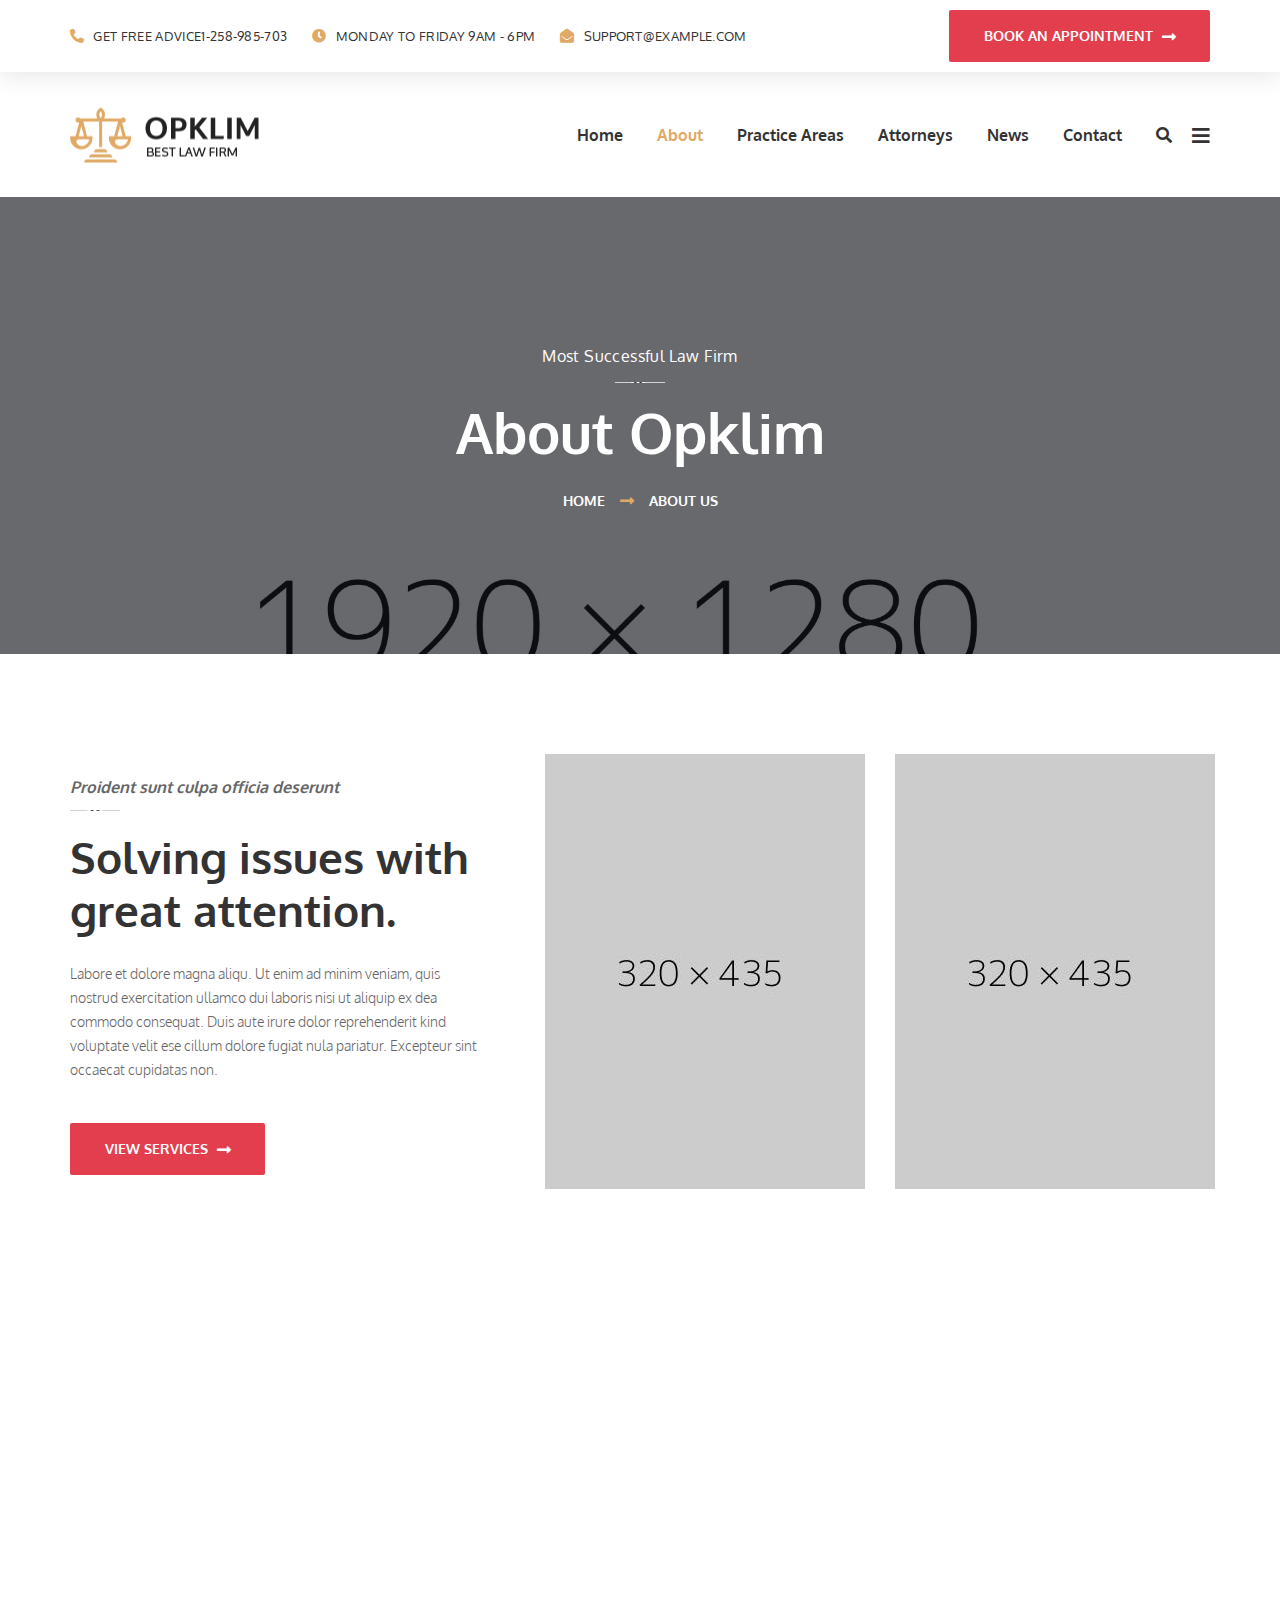
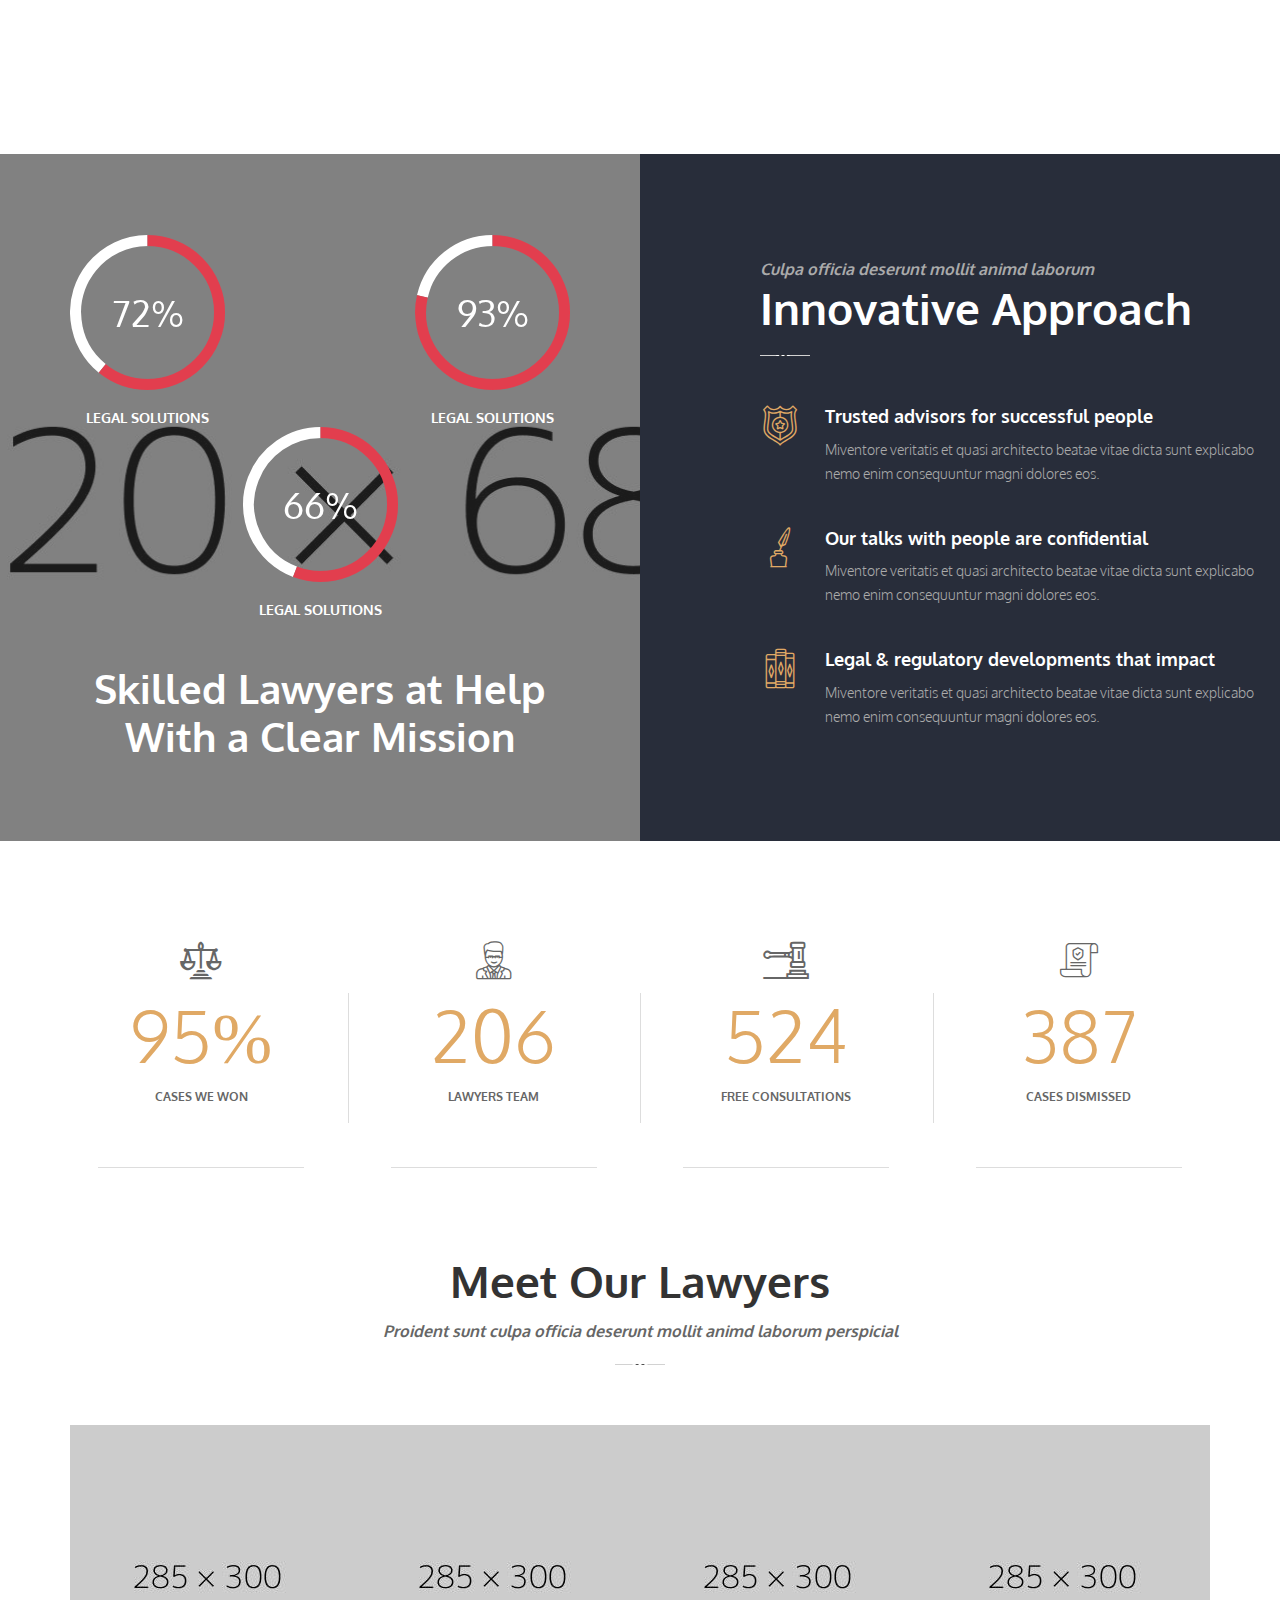
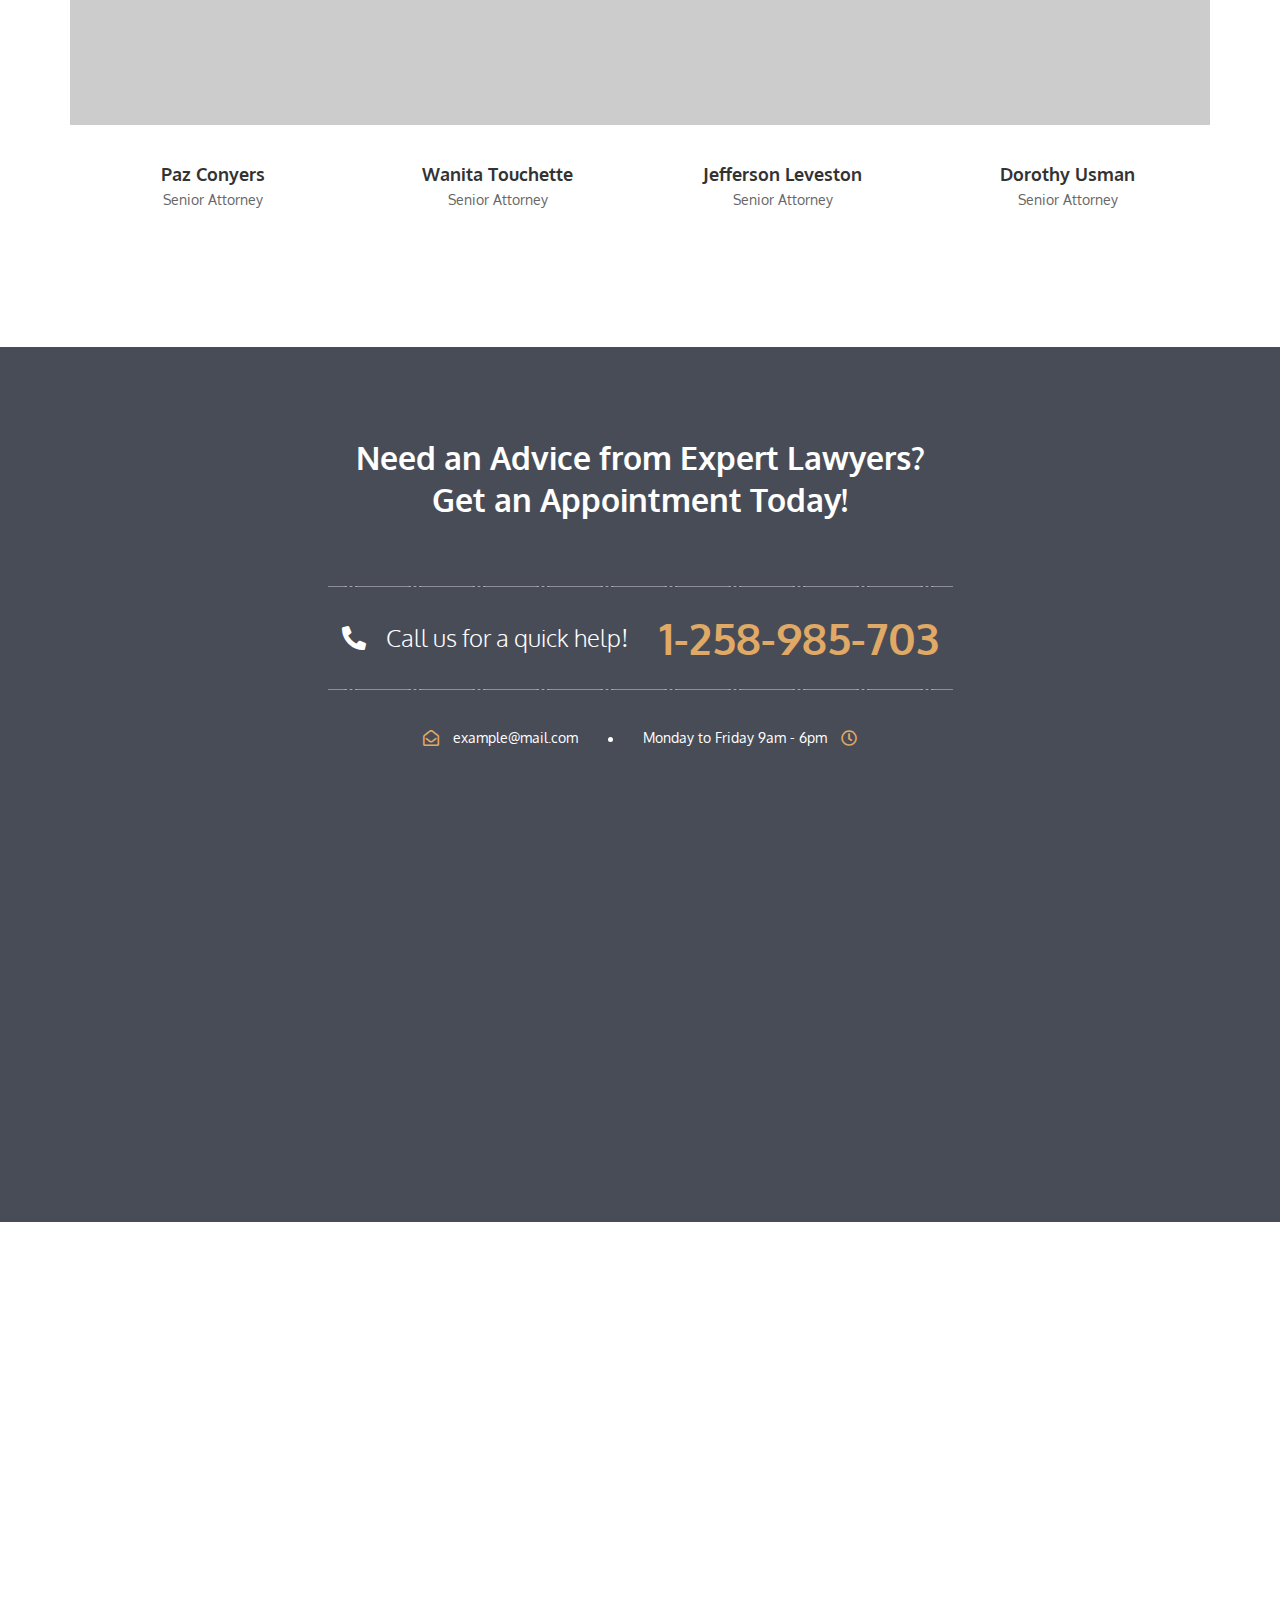
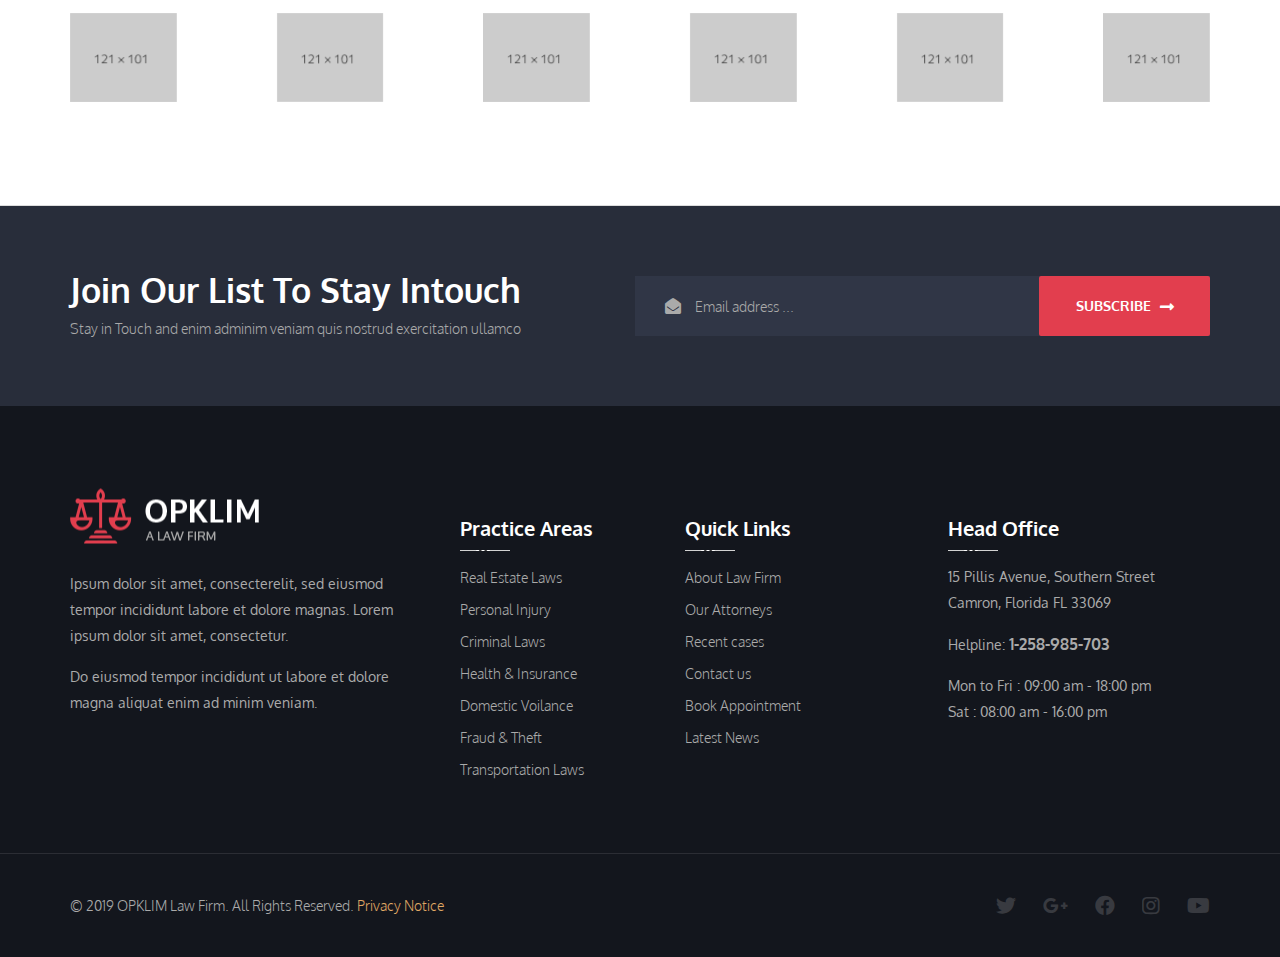
<file: about.html>
<!DOCTYPE html>
<html lang="en">

<head>
    <meta charset="UTF-8">
    <meta name="viewport" content="width=device-width, initial-scale=1.0">
    <meta http-equiv="X-UA-Compatible" content="ie=edge">
    <title>About Us || Opklim || Responsive HTML Template</title>
    <link rel="apple-touch-icon" sizes="180x180" href="assets/images/favicon/apple-touch-icon.png">
    <link rel="icon" type="image/png" sizes="32x32" href="assets/images/favicon/favicon-32x32.png">
    <link rel="icon" type="image/png" sizes="16x16" href="assets/images/favicon/favicon-16x16.png">
    <link rel="manifest" href="assets/images/favicon/site.webmanifest">
    <!-- For Window Tab Color -->
    <!-- Chrome, Firefox OS and Opera -->
    <meta name="theme-color" content="#e0a965">
    <!-- Windows Phone -->
    <meta name="msapplication-navbutton-color" content="#e0a965">
    <!-- iOS Safari -->
    <meta name="apple-mobile-web-app-status-bar-style" content="#e0a965">
    <link href="https://fonts.googleapis.com/css?family=Oxygen:300,400,700&display=swap" rel="stylesheet">


    <link rel="stylesheet" href="assets/css/animate.css">
    <link rel="stylesheet" href="assets/css/bootstrap.min.css">
    <link rel="stylesheet" href="assets/css/bootstrap-datepicker.min.css">
    <link rel="stylesheet" href="assets/css/bootstrap-select.min.css">
    <link rel="stylesheet" href="assets/css/hover-min.css">
    <link rel="stylesheet" href="assets/css/magnific-popup.css">
    <link rel="stylesheet" href="assets/css/owl.carousel.min.css">
    <link rel="stylesheet" href="assets/css/owl.theme.default.min.css">
    <link rel="stylesheet" href="assets/plugins/opklim-icons/style.css">
    <link rel="stylesheet" href="assets/plugins/fontawesome-5/css/all.min.css">
    <link rel="stylesheet" href="assets/css/nouislider.css">
    <link rel="stylesheet" href="assets/css/nouislider.pips.css">
    <link rel="stylesheet" href="assets/css/jquery.bootstrap-touchspin.min.css">
    <link rel="stylesheet" href="assets/css/jquery.mCustomScrollbar.min.css">

    <link rel="stylesheet" href="assets/css/style.css">
    <link rel="stylesheet" href="assets/css/responsive.css">
</head>

<body>
    <div class="preloader"><span><img src="assets/images/resources/preloader.png" alt="Awesome Image" /></span></div><!-- /.preloader -->
    <div class="page-wrapper">
        <div class="topbar-two">
            <div class="container">
                <div class="topbar-two__left">
                    <a class="topbar-two__link" href="tel:1-258-985-703"><i class="fa fa-phone-alt"></i>Get Free Advice <span>1-258-985-703</span></a>
                    <a class="topbar-two__link" href="tel:1-258-985-703"><i class="fa fa-clock"></i>Monday to Friday 9am - 6pm</a>
                    <a class="topbar-two__link" href="mailto:support@example.com"><i class="fa fa-envelope-open"></i>support@example.com</a>
                </div><!-- /.topbar-two__left -->
                <div class="topbar-two__right">
                    <a href="#" class="thm-btn header-booking__btn">book an appointment <i class="fas fa-long-arrow-alt-right"></i></a>
                </div><!-- /.topbar-two__right -->
            </div><!-- /.container -->
        </div><!-- /.topbar-two -->

        <header class="site-header site-header__header-two  ">
            <nav class="navbar navbar-expand-lg navbar-light header-navigation stricky">
                <div class="container clearfix">
                    <!-- Brand and toggle get grouped for better mobile display -->
                    <div class="logo-box">
                        <a class="navbar-brand" href="index.html">
                            <img src="assets/images/resources/logo-dark-1-1.png" class="main-logo" alt="Awesome Image" />
                        </a>
                        <button class="menu-toggler" data-target=".main-navigation">
                            <span class="fa fa-bars"></span>
                        </button>
                    </div><!-- /.logo-box -->
                    <!-- Collect the nav links, forms, and other content for toggling -->
                    <div class="main-navigation">
                        <ul class=" navigation-box ">
                            <li>
                                <a href="index.html">Home</a>
                                <ul>
                                    <li><a href="index.html">Home One</a></li>
                                    <li><a href="index-2.html">Home Two</a></li>
                                    <li><a href="index.html">Header Variations</a>
                                        <ul>
                                            <li><a href="index.html">Home One</a></li>
                                            <li><a href="index-2.html">Home Two</a></li>
                                        </ul><!-- /.submenu -->
                                    </li>
                                </ul><!-- /.submenu -->
                            </li>
                            <li class="current">
                                <a href="about.html">About</a>
                            </li>

                            <li>
                                <a href="service-1.html">Practice Areas</a>
                                <ul>
                                    <li><a href="service-1.html">Practice 01</a></li>
                                    <li><a href="service-2.html">Practice 02</a></li>
                                </ul><!-- /.submenu -->
                            </li>

                            <li>
                                <a href="team-member.html">Attorneys</a>
                            </li>
                            <li>
                                <a href="blog-classic.html">News</a>
                                <ul>
                                    <li><a href="blog-classic.html">News Classic</a></li>
                                    <li><a href="blog-grid.html">News Grid</a></li>
                                    <li><a href="blog-post.html">News Details</a></li>
                                </ul><!-- /.submenu -->
                            </li>
                            <li>
                                <a href="contact.html">Contact</a>
                            </li>
                        </ul>
                    </div><!-- /.navbar-collapse -->
                    <div class="right-side-box">
                        <a href="#" class="header__search search-popup__toggler"><i class="fas fa-search"></i></a>
                        <a href="#" class="header__sidebar-toggler  side-menu__toggler"><i class="fas fa-bars"></i></a>
                    </div><!-- /.right-side-box -->
                </div>
                <!-- /.container -->
            </nav>
        </header><!-- /.site-header -->


        <section class="inner-banner inner-banner__overlay-two" style="background-image: url(assets/images/background/inner-banner-bg-1-2.jpg);">
            <div class="container">
                <p class="inner-banner__tag-line">Most Successful Law Firm</p><!-- /.inner-banner__tag-line -->
                <h2 class="inner-banner__title">About Opklim</h2><!-- /.inner-banner__title -->
                <ul class="list-unstyled thm-breadcrumb">
                    <li><a href="index.html">Home</a></li>
                    <li>About Us</li>
                </ul><!-- /.thm-breadcrumb -->
            </div><!-- /.container -->
        </section><!-- /.inner-banner -->

        <section class="about-two">
            <div class="container">
                <div class="row no-gutters">
                    <div class="col-xl-5">
                        <div class="about-two__content">
                            <p class="about-two__tag-line">Proident sunt culpa officia deserunt </p><!-- /.about-two__tag-line -->
                            <h3 class="about-two__title">Solving issues with <br> great attention.</h3><!-- /.about-two__title -->
                            <p class="about-two__text">Labore et dolore magna aliqu. Ut enim ad minim veniam, quis nostrud exercitation ullamco dui laboris nisi ut aliquip ex dea commodo consequat. Duis aute irure dolor reprehenderit kind voluptate velit ese cillum dolore fugiat nula pariatur. Excepteur sint occaecat cupidatas non.</p><!-- /.about-two__text -->
                            <a href="#" class="thm-btn about-two__btn">view services <i class="fa fa-long-arrow-alt-right"></i></a>
                        </div><!-- /.about-two__content -->
                    </div><!-- /.col-xl-5 -->
                    <div class="col-xl-7">
                        <div class="about-two__images wow fadeInRight" data-wow-duration="1500ms">
                            <img src="assets/images/resources/about-1-1.jpg" alt="" />
                            <img src="assets/images/resources/about-1-2.jpg" alt="" />
                        </div><!-- /.about-two__images -->
                    </div><!-- /.col-xl-7 -->
                </div><!-- /.row -->
            </div><!-- /.container -->
        </section><!-- /.about-two -->


        <section class="service-one service-one__about-page">
            <div class="container">
                <div class="inner-container">
                    <div class="row">
                        <div class="col-lg-4">
                            <div class="service-one__single wow fadeInUp" data-wow-duration="1500ms">
                                <i class="service-one__icon  opklim-service-1-1"></i>
                                <h3 class="service-one__title"><a href="contact.html">free case evaluation</a></h3><!-- /.service-one__title -->
                                <p class="service-one__text">Deserunt mollit animd laborum perspic</p><!-- /.service-one__text -->
                                <a href="#" class="thm-btn service-one__btn">Learn More <i class="fa fa-long-arrow-alt-right"></i></a>
                            </div><!-- /.service-one__single -->
                        </div><!-- /.col-lg-4 -->
                        <div class="col-lg-4">
                            <div class="service-one__single wow fadeInUp" data-wow-duration="1500ms">
                                <i class="service-one__icon  opklim-service-1-2"></i>
                                <h3 class="service-one__title"><a href="contact.html">Find a lawyer</a></h3><!-- /.service-one__title -->
                                <p class="service-one__text">Deserunt mollit animd laborum perspic</p><!-- /.service-one__text -->
                                <a href="#" class="thm-btn service-one__btn">Get Appointment <i class="fa fa-long-arrow-alt-right"></i></a>
                            </div><!-- /.service-one__single -->
                        </div><!-- /.col-lg-4 -->
                        <div class="col-lg-4">
                            <div class="service-one__single wow fadeInUp" data-wow-duration="1500ms">
                                <i class="service-one__icon  opklim-service-1-3"></i>
                                <h3 class="service-one__title"><a href="contact.html">Corporate ligitation</a></h3><!-- /.service-one__title -->
                                <p class="service-one__text">Deserunt mollit animd laborum perspic</p><!-- /.service-one__text -->
                                <a href="#" class="thm-btn service-one__btn">Learn More <i class="fa fa-long-arrow-alt-right"></i></a>
                            </div><!-- /.service-one__single -->
                        </div><!-- /.col-lg-4 -->
                    </div><!-- /.row -->
                </div><!-- /.inner-container -->
            </div><!-- /.container -->
        </section><!-- /.service-one -->

        <section class="progress-feature__wrapper">
            <div class="container-fluid">
                <div class="row no-gutters">
                    <div class="col-xl-6 progress-one__wrapper d-flex" style="background-image: url(assets/images/background/progress-bg-1-1.jpg);">
                        <div class="progress-one__content my-auto">
                            <div class="progress-one__box">
                                <div class="progress-one__box-single">
                                    <div class="progress-one__circle circle-box" data-options='{"value": 0.72, "size": 155, "fill": {"color": "#e23e4e" }, "emptyFill": "#ffffff" }'>
                                        <span class="progress-one__value"><span class="counter">72</span>%</span>
                                    </div><!-- /.progress-one__circle -->
                                    <h3 class="progress-one__title">Legal Solutions</h3><!-- /.progress-one__title -->
                                </div><!-- /.progress-one__box-single -->
                                <div class="progress-one__box-single">
                                    <div class="progress-one__circle circle-box" data-options='{"value": 0.93, "size": 155, "fill": {"color": "#e23e4e" }, "emptyFill": "#ffffff" }'>
                                        <span class="progress-one__value"><span class="counter">93</span>%</span>
                                    </div><!-- /.progress-one__circle -->
                                    <h3 class="progress-one__title">Legal Solutions</h3><!-- /.progress-one__title -->
                                </div><!-- /.progress-one__box-single -->
                                <div class="progress-one__box-single">
                                    <div class="progress-one__circle circle-box" data-options='{"value": 0.66, "size": 155, "fill": {"color": "#e23e4e" }, "emptyFill": "#ffffff" }'>
                                        <span class="progress-one__value"><span class="counter">66</span>%</span>
                                    </div><!-- /.progress-one__circle -->
                                    <h3 class="progress-one__title">Legal Solutions</h3><!-- /.progress-one__title -->
                                </div><!-- /.progress-one__box-single -->
                            </div><!-- /.progress-one__box -->
                            <h3 class="progress-one__block-title">Skilled Lawyers at Help <br> With a Clear Mission</h3><!-- /.progress-one__block-title -->
                        </div><!-- /.progress-one__content -->
                    </div><!-- /.col-lg-6 -->
                    <div class="col-xl-6 feature-one__wrap">
                        <div class="feature-one__main">
                            <div class="block-title text-left">
                                <p class="block-title__text-two">Culpa officia deserunt mollit animd laborum</p><!-- /.block-title__text-one -->
                                <h3 class="block-title__title">Innovative Approach</h3><!-- /.block-title__title -->
                            </div><!-- /.block-title -->
                            <div class="feature-one__single">
                                <div class="feature-one__icon">
                                    <i class="opklim-police-badge"></i>
                                </div><!-- /.feature-one__icon -->
                                <div class="feature-one__content">
                                    <h3 class="feature-one__title">Trusted advisors for successful people</h3><!-- /.feature-one__title -->
                                    <p class="feature-one__text">Miventore veritatis et quasi architecto beatae vitae dicta sunt explicabo nemo enim consequuntur magni dolores eos.</p><!-- /.feature-one__text -->
                                </div><!-- /.feature-one__content -->
                            </div><!-- /.feature-one__single -->
                            <div class="feature-one__single">
                                <div class="feature-one__icon">
                                    <i class="opklim-writing-tool"></i>
                                </div><!-- /.feature-one__icon -->
                                <div class="feature-one__content">
                                    <h3 class="feature-one__title">Our talks with people are confidential</h3><!-- /.feature-one__title -->
                                    <p class="feature-one__text">Miventore veritatis et quasi architecto beatae vitae dicta sunt explicabo nemo enim consequuntur magni dolores eos.</p><!-- /.feature-one__text -->
                                </div><!-- /.feature-one__content -->
                            </div><!-- /.feature-one__single -->
                            <div class="feature-one__single">
                                <div class="feature-one__icon">
                                    <i class="opklim-books"></i>
                                </div><!-- /.feature-one__icon -->
                                <div class="feature-one__content">
                                    <h3 class="feature-one__title">Legal & regulatory developments that impact </h3><!-- /.feature-one__title -->
                                    <p class="feature-one__text">Miventore veritatis et quasi architecto beatae vitae dicta sunt explicabo nemo enim consequuntur magni dolores eos.</p><!-- /.feature-one__text -->
                                </div><!-- /.feature-one__content -->
                            </div><!-- /.feature-one__single -->
                        </div><!-- /.feature-one__content -->
                    </div><!-- /.col-lg-6 -->
                </div><!-- /.row -->
            </div><!-- /.container-fluid -->
        </section><!-- /.progress-feature__wrapper -->


        <section class="fact-three">
            <div class="container">
                <div class="row">
                    <div class="col-lg-3 col-md-6 col-sm-12">
                        <div class="fact-three__single text-center">
                            <i class="fact-three__icon opklim-law-1-1"></i>
                            <h3 class="fact-three__title"><span class="counter">95</span>%</h3><!-- /.fact-three__title -->
                            <p class="fact-three__text">cases we won</p><!-- /.fact-three__text -->
                        </div><!-- /.fact-three__single -->
                    </div><!-- /.col-lg-3 -->
                    <div class="col-lg-3 col-md-6 col-sm-12">
                        <div class="fact-three__single text-center">
                            <i class="fact-three__icon opklim-lawyer"></i>
                            <h3 class="fact-three__title"><span class="counter">206</span></h3><!-- /.fact-three__title -->
                            <p class="fact-three__text">lawyers team</p><!-- /.fact-three__text -->
                        </div><!-- /.fact-three__single -->
                    </div><!-- /.col-lg-3 -->
                    <div class="col-lg-3 col-md-6 col-sm-12">
                        <div class="fact-three__single text-center">
                            <i class="fact-three__icon opklim-service-1-2"></i>
                            <h3 class="fact-three__title"><span class="counter">524</span></h3><!-- /.fact-three__title -->
                            <p class="fact-three__text">free consultations</p><!-- /.fact-three__text -->
                        </div><!-- /.fact-three__single -->
                    </div><!-- /.col-lg-3 -->
                    <div class="col-lg-3 col-md-6 col-sm-12">
                        <div class="fact-three__single text-center">
                            <i class="fact-three__icon opklim-policy"></i>
                            <h3 class="fact-three__title"><span class="counter">387</span></h3><!-- /.fact-three__title -->
                            <p class="fact-three__text">cases dismissed</p><!-- /.fact-three__text -->
                        </div><!-- /.fact-three__single -->
                    </div><!-- /.col-lg-3 -->
                </div><!-- /.row -->
            </div><!-- /.container -->
        </section><!-- /.fact-three -->

        <section class="team-one team-one__home-two">
            <div class="container">
                <div class="block-title text-center">
                    <h3 class="block-title__title">Meet Our Lawyers</h3><!-- /.block-title__title -->
                    <p class="block-title__text-two">Proident sunt culpa officia deserunt mollit animd laborum perspicial</p><!-- /.block-title__text-one -->
                </div><!-- /.block-title -->
                <div class="row no-gutters">
                    <div class="col-lg-3 col-md-6 col-sm-12">
                        <div class="team-one__single">
                            <div class="team-one__image">
                                <img src="assets/images/team/team-1-1.jpg" alt="Awesome Image" />
                                <div class="team-one__image-hover">
                                    <div class="team-one__social">
                                        <a href="#" class="fab fa-google-plus-g"></a>
                                        <a href="#" class="fab fa-twitter"></a>
                                        <a href="#" class="fab fa-facebook"></a>
                                        <a href="#" class="fab fa-linkedin-in"></a>
                                    </div><!-- /.team-one__social -->
                                    <a href="mailto:Paz.Conyers@example.com" class="team-one__contact">Paz.Conyers@example.com</a>
                                    <a href="tel:222-333-8800" class="team-one__contact">Tel: <span>222 333 8800</span></a>
                                </div><!-- /.team-one__image-hover -->
                            </div><!-- /.team-one__image -->
                            <div class="team-one__content">
                                <h3 class="team-one__name">Paz Conyers</h3><!-- /.team-one__name -->
                                <p class="team-one__designation">Senior Attorney</p><!-- /.team-one__designation -->
                            </div><!-- /.team-one__content -->
                        </div><!-- /.team-one__single -->
                    </div><!-- /.col-lg-3 col-md-6 col-sm-12 -->
                    <div class="col-lg-3 col-md-6 col-sm-12">
                        <div class="team-one__single">
                            <div class="team-one__image">
                                <img src="assets/images/team/team-1-2.jpg" alt="Awesome Image" />
                                <div class="team-one__image-hover">
                                    <div class="team-one__social">
                                        <a href="#" class="fab fa-google-plus-g"></a>
                                        <a href="#" class="fab fa-twitter"></a>
                                        <a href="#" class="fab fa-facebook"></a>
                                        <a href="#" class="fab fa-linkedin-in"></a>
                                    </div><!-- /.team-one__social -->
                                    <a href="mailto:Wanita.Touchette@example.com" class="team-one__contact">Wanita.Touchette@example.com</a>
                                    <a href="tel:222-333-8800" class="team-one__contact">Tel: <span>222 333 8800</span></a>
                                </div><!-- /.team-one__image-hover -->
                            </div><!-- /.team-one__image -->
                            <div class="team-one__content">
                                <h3 class="team-one__name">Wanita Touchette</h3><!-- /.team-one__name -->
                                <p class="team-one__designation">Senior Attorney</p><!-- /.team-one__designation -->
                            </div><!-- /.team-one__content -->
                        </div><!-- /.team-one__single -->
                    </div><!-- /.col-lg-3 col-md-6 col-sm-12 -->
                    <div class="col-lg-3 col-md-6 col-sm-12">
                        <div class="team-one__single">
                            <div class="team-one__image">
                                <img src="assets/images/team/team-1-3.jpg" alt="Awesome Image" />
                                <div class="team-one__image-hover">
                                    <div class="team-one__social">
                                        <a href="#" class="fab fa-google-plus-g"></a>
                                        <a href="#" class="fab fa-twitter"></a>
                                        <a href="#" class="fab fa-facebook"></a>
                                        <a href="#" class="fab fa-linkedin-in"></a>
                                    </div><!-- /.team-one__social -->
                                    <a href="mailto:Jefferson.Leveston@example.com" class="team-one__contact">Jefferson.Leveston@example.com</a>
                                    <a href="tel:222-333-8800" class="team-one__contact">Tel: <span>222 333 8800</span></a>
                                </div><!-- /.team-one__image-hover -->
                            </div><!-- /.team-one__image -->
                            <div class="team-one__content">
                                <h3 class="team-one__name">Jefferson Leveston</h3><!-- /.team-one__name -->
                                <p class="team-one__designation">Senior Attorney</p><!-- /.team-one__designation -->
                            </div><!-- /.team-one__content -->
                        </div><!-- /.team-one__single -->
                    </div><!-- /.col-lg-3 col-md-6 col-sm-12 -->
                    <div class="col-lg-3 col-md-6 col-sm-12">
                        <div class="team-one__single">
                            <div class="team-one__image">
                                <img src="assets/images/team/team-1-4.jpg" alt="Awesome Image" />
                                <div class="team-one__image-hover">
                                    <div class="team-one__social">
                                        <a href="#" class="fab fa-google-plus-g"></a>
                                        <a href="#" class="fab fa-twitter"></a>
                                        <a href="#" class="fab fa-facebook"></a>
                                        <a href="#" class="fab fa-linkedin-in"></a>
                                    </div><!-- /.team-one__social -->
                                    <a href="mailto:Dorothy@example.com" class="team-one__contact">Dorothy@example.com</a>
                                    <a href="tel:222-333-8800" class="team-one__contact">Tel: <span>222 333 8800</span></a>
                                </div><!-- /.team-one__image-hover -->
                            </div><!-- /.team-one__image -->
                            <div class="team-one__content">
                                <h3 class="team-one__name">Dorothy Usman</h3><!-- /.team-one__name -->
                                <p class="team-one__designation">Senior Attorney</p><!-- /.team-one__designation -->
                            </div><!-- /.team-one__content -->
                        </div><!-- /.team-one__single -->
                    </div><!-- /.col-lg-3 col-md-6 col-sm-12 -->
                </div><!-- /.row -->
            </div><!-- /.container -->
        </section><!-- /.team-one -->


        <section class="cta-one">
            <div class="container text-center">
                <h3 class="cta-one__title">Need an Advice from Expert Lawyers? <br> Get an Appointment Today!</h3><!-- /.cta-one__title -->
                <p class="cta-one__phone">
                    <i class="fa fa-phone-alt"></i>
                    Call us for a quick help!
                    <a href="tel:1-258-985-703">1-258-985-703</a>
                </p><!-- /.cta-one__phone -->
                <ul class="list-unstyled cta-one__contact">
                    <li>
                        <i class="far fa-envelope-open"></i>
                        <a href="mailto:example@mail.com">example@mail.com</a>
                    </li>
                    <li>
                        <i class="far fa-clock"></i>
                        Monday to Friday 9am - 6pm
                    </li>
                </ul><!-- /.list-unstyled -->
            </div><!-- /.container -->
        </section><!-- /.cta-one -->
        <section class="case-form-one">
            <div class="container">
                <div class="inner-container wow fadeInUp" data-wow-duration="1500ms">
                    <div class="block-title text-center">
                        <h3 class="block-title__title">Get Free Case Evaluation</h3><!-- /.block-title__title -->
                        <p class="block-title__text-one">Proident sunt culpa officia deserunt mollit animd laborum perspicia natus <br> error voluptatem qui acusantium doloremque laudan.</p><!-- /.block-title__text-one -->
                    </div><!-- /.block-title -->
                    <form action="assets/inc/sendemail.php" class="case-form-one__form contact-form-validated">
                        <div class="row">
                            <div class="col-lg-4 col-md-6 col-sm-12">
                                <div class="case-form-one__field">
                                    <input type="text" name="name" placeholder="Your Name">
                                </div><!-- /.case-form-one__field -->
                            </div><!-- /.col-md-6 col-sm-12 -->
                            <div class="col-lg-4 col-md-6 col-sm-12">
                                <div class="case-form-one__field">
                                    <input type="text" name="email" placeholder="Email">
                                </div><!-- /.case-form-one__field -->
                            </div><!-- /.col-md-6 col-sm-12 -->
                            <div class="col-lg-4 col-md-6 col-sm-12">
                                <div class="case-form-one__field">
                                    <input type="text" name="phone" placeholder="Phone">
                                </div><!-- /.case-form-one__field -->
                            </div><!-- /.col-md-6 col-sm-12 -->
                            <div class="col-lg-4 col-md-6 col-sm-12">
                                <div class="case-form-one__field">
                                    <i class="far fa-calendar-alt"></i>
                                    <input type="text" name="date" class="datepicker" placeholder="Select Day">
                                </div><!-- /.case-form-one__field -->
                            </div><!-- /.col-md-6 col-sm-12 -->
                            <div class="col-lg-4 col-md-6 col-sm-12">
                                <div class="case-form-one__field">
                                    <select class="selectpicker" name="time">
                                        <option value="">Select Time</option>
                                        <option value="8.00-9.00">8.00-9.00</option>
                                        <option value="9.01-10.00">9.01-10.00</option>
                                        <option value="10.01-11.00">10.01-11.00</option>
                                        <option value="12.01-13.00">12.01-13.00</option>
                                    </select>
                                </div><!-- /.case-form-one__field -->
                            </div><!-- /.col-md-6 col-sm-12 -->
                            <div class="col-lg-4 col-md-6 col-sm-12">
                                <div class="case-form-one__field">
                                    <select class="selectpicker" name="services">
                                        <option>Service Required</option>
                                        <option value="Real Estate Laws">Real Estate Laws</option>
                                        <option value="Personal Injury">Personal Injury</option>
                                        <option value="Criminal Laws">Criminal Laws</option>
                                        <option value="Health Related Laws">Health Related Laws</option>
                                    </select>
                                </div><!-- /.case-form-one__field -->
                            </div><!-- /.col-md-6 col-sm-12 -->
                            <div class="col-lg-12 col-md-12 col-sm-12">
                                <div class="case-form-one__field">
                                    <textarea name="message" placeholder="Message"></textarea>
                                </div><!-- /.case-form-one__field -->
                            </div><!-- /.col-md-6 col-sm-12 -->
                            <div class="col-lg-12 col-md-12 col-sm-12">
                                <div class="case-form-one__field text-center mb-0">
                                    <button type="submit" class="thm-btn case-form-one__btn">book an appointment <i class="fa fa-long-arrow-alt-right"></i></button>
                                </div><!-- /.case-form-one__field -->
                            </div><!-- /.col-md-6 col-sm-12 -->
                        </div><!-- /.row -->
                    </form><!-- /.case-form-one__form -->
                    <div class="result"></div><!-- /.result -->
                </div><!-- /.inner-container -->
            </div><!-- /.container -->
        </section><!-- /.case-form-one -->

        <div class="brand-one brand-one__about-page">
            <div class="container">
                <div class="thm__owl-carousel owl-carousel owl-theme" data-options='{"loop": true, "margin": 100, "nav": false, "dots": false, "autoWidth": false, "autoplay": true, "smartSpeed": 700, "autoplayTimeout": 5000, "autoplayHoverPause": true, "responsive": {"0": {"items": 2, "margin": 30 }, "480": {"items": 3, "margin": 40 }, "600": {"items": 4, "margin": 50 }, "991": {"items": 5 }, "1000": {"items": 6 }, "1200": {"items": 6 } } }'>
                    <div class="item">
                        <img src="assets/images/brand/brand-1-1.png" alt="Awesome Image" />
                    </div><!-- /.item -->
                    <div class="item">
                        <img src="assets/images/brand/brand-1-2.png" alt="Awesome Image" />
                    </div><!-- /.item -->
                    <div class="item">
                        <img src="assets/images/brand/brand-1-3.png" alt="Awesome Image" />
                    </div><!-- /.item -->
                    <div class="item">
                        <img src="assets/images/brand/brand-1-4.png" alt="Awesome Image" />
                    </div><!-- /.item -->
                    <div class="item">
                        <img src="assets/images/brand/brand-1-5.png" alt="Awesome Image" />
                    </div><!-- /.item -->
                    <div class="item">
                        <img src="assets/images/brand/brand-1-6.png" alt="Awesome Image" />
                    </div><!-- /.item -->
                    <div class="item">
                        <img src="assets/images/brand/brand-1-1.png" alt="Awesome Image" />
                    </div><!-- /.item -->
                    <div class="item">
                        <img src="assets/images/brand/brand-1-2.png" alt="Awesome Image" />
                    </div><!-- /.item -->
                    <div class="item">
                        <img src="assets/images/brand/brand-1-3.png" alt="Awesome Image" />
                    </div><!-- /.item -->
                    <div class="item">
                        <img src="assets/images/brand/brand-1-4.png" alt="Awesome Image" />
                    </div><!-- /.item -->
                    <div class="item">
                        <img src="assets/images/brand/brand-1-5.png" alt="Awesome Image" />
                    </div><!-- /.item -->
                    <div class="item">
                        <img src="assets/images/brand/brand-1-6.png" alt="Awesome Image" />
                    </div><!-- /.item -->
                </div><!-- /.brand-one__carousel owl-carousel owl-theme -->
            </div><!-- /.container -->
        </div><!-- /.brand-one -->




        <section class="mailchimp-one">
            <div class="container">
                <div class="row align-items-center no-gutters">
                    <div class="col-xl-5">
                        <div class="mailchimp-one__content">
                            <h3 class="mailchimp-one__title">Join Our List To Stay Intouch</h3><!-- /.mailchimp-one__title -->
                            <p class="mailchimp-one__text">Stay in Touch and enim adminim veniam quis nostrud exercitation ullamco</p><!-- /.mailchimp-one__text -->
                        </div><!-- /.mailchimp-one__content -->
                    </div><!-- /.col-xl-5 -->
                    <div class="col-xl-7">
                        <form action="#" class="mailchimp-one__form mc-form" data-url="https://xyz.us18.list-manage.com/subscribe/post?u=20e91746ef818cd941998c598&amp;id=cc0ee8140e">
                            <i class="fas fa-envelope-open mailchimp-one__icon"></i>
                            <input type="email" id="mc-email" placeholder="Email address ..." name="email">
                            <button type="submit" class="thm-btn mailchimp-one__btn">subscribe <i class="fas fa-long-arrow-alt-right"></i></button>
                        </form><!-- /.mailchimp-one__form -->
                        <div class="mc-form__response"></div><!-- /.mc-form__response -->
                    </div><!-- /.col-lg-7 -->
                </div><!-- /.row -->
            </div><!-- /.container -->
        </section><!-- /.mailchimp-one -->



        <footer class="site-footer">
            <div class="container">
                <div class="row">
                    <div class="col-xl-4 col-lg-6">
                        <div class="footer-widget">
                            <a href="index.html" class="footer-widget__logo"><img src="assets/images/resources/logo-light-1-2.png" alt="Awesome Image" /></a>
                            <p class="footer-widget__text">Ipsum dolor sit amet, consecterelit, sed eiusmod <br>
                                tempor incididunt labore et dolore magnas. Lorem <br>
                                ipsum dolor sit amet, consectetur.</p><!-- /.footer-widget__text -->

                            <p class="footer-widget__text">Do eiusmod tempor incididunt ut labore et dolore <br>
                                magna aliquat enim ad minim veniam.</p><!-- /.footer-widget__text -->
                        </div><!-- /.footer-widget -->
                    </div><!-- /.col-lg-4 -->
                    <div class="col-xl-2 col-lg-6">
                        <div class="footer-widget">
                            <h3 class="footer-widget__title">Practice Areas</h3><!-- /.footer-widget__title -->
                            <ul class="footer-widget__links list-unstyled">
                                <li><a href="#">Real Estate Laws</a></li>
                                <li><a href="#">Personal Injury</a></li>
                                <li><a href="#">Criminal Laws</a></li>
                                <li><a href="#">Health & Insurance</a></li>
                                <li><a href="#">Domestic Voilance</a></li>
                                <li><a href="#">Fraud & Theft</a></li>
                                <li><a href="#">Transportation Laws</a></li>
                            </ul><!-- /.footer-widget__links -->
                        </div><!-- /.footer-widget -->
                    </div><!-- /.col-lg-2 -->
                    <div class="col-xl-3 col-lg-6">
                        <div class="footer-widget footer-widget__quick-link">
                            <h3 class="footer-widget__title">Quick Links</h3><!-- /.footer-widget__title -->
                            <ul class="footer-widget__links list-unstyled">
                                <li><a href="#">About Law Firm</a></li>
                                <li><a href="#">Our Attorneys</a></li>
                                <li><a href="#">Recent cases</a></li>
                                <li><a href="#">Contact us</a></li>
                                <li><a href="#">Book Appointment</a></li>
                                <li><a href="#">Latest News</a></li>
                            </ul><!-- /.footer-widget__links -->
                        </div><!-- /.footer-widget -->
                    </div><!-- /.col-lg-3 -->

                    <div class="col-xl-3 col-lg-6">
                        <div class="footer-widget">
                            <h3 class="footer-widget__title">Head Office</h3><!-- /.footer-widget__title -->
                            <p class="footer-widget__text">15 Pillis Avenue, Southern Street <br> Camron, Florida FL 33069</p><!-- /.footer-widget__text -->
                            <p class="footer-widget__text footer-widget__contact-info"><span>Helpline: </span> <a href="tel:1-258-985-703">1-258-985-703</a></p><!-- /.footer-widget__text -->
                            <p class="footer-widget__text">Mon to Fri : 09:00 am - 18:00 pm <br> Sat : 08:00 am - 16:00 pm</p><!-- /.footer-widget__text -->
                        </div><!-- /.footer-widget -->
                    </div><!-- /.col-lg-3 -->
                </div><!-- /.row -->
            </div><!-- /.container -->
        </footer><!-- /.site-footer -->


        <div class="site-footer__bottom">
            <div class="container">
                <p class="site-footer__copy">© 2019 OPKLIM Law Firm. All Rights Reserved. <a href="#">Privacy Notice</a></p><!-- /.site-footer__copy -->

                <div class="site-footer__social">
                    <a href="#" class="fab fa-twitter"></a>
                    <a href="#" class="fab fa-google-plus-g"></a>
                    <a href="#" class="fab fa-facebook"></a>
                    <a href="#" class="fab fa-instagram"></a>
                    <a href="#" class="fab fa-youtube"></a>
                </div><!-- /.site-footer__social -->
            </div><!-- /.container -->
        </div><!-- /.site-footer__bottom -->


    </div><!-- /.page-wrapper -->


    <div class="side-menu__block">
        <div class="side-menu__block-overlay custom-cursor__overlay">
            <div class="cursor"></div>
            <div class="cursor-follower"></div>
        </div><!-- /.side-menu__block-overlay -->
        <div class="side-menu__block-inner ">
            <a href="index.html"><img src="assets/images/resources/logo-dark-1-1.png" alt="Awesome Image" /></a>
            <div class="side-menu__block-about">
                <h3 class="side-menu__block__title">About Us</h3><!-- /.side-menu__block__title -->
                <p class="side-menu__block-about__text">We must explain to you how all seds this mistakens idea off denouncing pleasures and praising pain was born and I will give you a completed accounts off the system and </p><!-- /.side-menu__block-about__text -->
                <a href="#" class="thm-btn side-menu__block-about__btn">Get Consultation</a>
            </div><!-- /.side-menu__block-about -->
            <hr class="side-menu__block-line" />
            <div class="side-menu__block-contact">
                <h3 class="side-menu__block__title">Contact Us</h3><!-- /.side-menu__block__title -->
                <ul class="side-menu__block-contact__list">
                    <li class="side-menu__block-contact__list-item">
                        <i class="fa fa-map-marker"></i>
                        Rock St 12, Newyork City, USA
                    </li><!-- /.side-menu__block-contact__list-item -->
                    <li class="side-menu__block-contact__list-item">
                        <i class="fa fa-phone"></i>
                        <a href="tel:526-236-895-4732">(526) 236-895-4732</a>
                    </li><!-- /.side-menu__block-contact__list-item -->
                    <li class="side-menu__block-contact__list-item">
                        <i class="fa fa-envelope"></i>
                        <a href="mailto:example@mail.com">example@mail.com</a>
                    </li><!-- /.side-menu__block-contact__list-item -->
                    <li class="side-menu__block-contact__list-item">
                        <i class="fa fa-clock"></i>
                        Week Days: 09.00 to 18.00 Sunday: Closed
                    </li><!-- /.side-menu__block-contact__list-item -->
                </ul><!-- /.side-menu__block-contact__list -->
            </div><!-- /.side-menu__block-contact -->
            <p class="side-menu__block__text site-footer__copy-text"><a href="#">OPKLIM</a> <i class="far fa-copyright"></i> 2019 All Right Reserved</p>
        </div><!-- /.side-menu__block-inner -->
    </div><!-- /.side-menu__block -->
    <div class="search-popup">
        <div class="search-popup__overlay custom-cursor__overlay">
            <div class="cursor"></div>
            <div class="cursor-follower"></div>
        </div><!-- /.search-popup__overlay -->
        <div class="search-popup__inner">
            <form action="#" class="search-popup__form">
                <input type="text" name="search" placeholder="Type here to Search....">
                <button type="submit"><i class="fa fa-search"></i></button>
            </form>
        </div><!-- /.search-popup__inner -->
    </div><!-- /.search-popup -->

    <a href="#" data-target="html" class="scroll-to-target scroll-to-top"><i class="fa fa-angle-up"></i></a>
    <script src="assets/js/jquery.min.js"></script>
    <script src="assets/js/bootstrap.bundle.min.js"></script>
    <script src="assets/js/bootstrap-datepicker.min.js"></script>
    <script src="assets/js/bootstrap-select.min.js"></script>
    <script src="assets/js/isotope.js"></script>
    <script src="assets/js/jquery.counterup.min.js"></script>
    <script src="assets/js/jquery.magnific-popup.min.js"></script>
    <script src="assets/js/jquery.validate.min.js"></script>
    <script src="assets/js/owl.carousel.min.js"></script>
    <script src="assets/js/TweenMax.min.js"></script>
    <script src="assets/js/jquery.enllax.min.js"></script>
    <script src="assets/js/waypoints.min.js"></script>
    <script src="assets/js/wow.min.js"></script>
    <script src="assets/js/jquery.mCustomScrollbar.concat.min.js"></script>
    <script src="assets/js/circle-progress.min.js"></script>
    <script src="assets/js/jquery.ajaxchimp.min.js"></script>

    <script src="assets/js/nouislider.js"></script>
    <script src="assets/js/jquery.bootstrap-touchspin.min.js"></script>
    <script src="assets/js/theme.js"></script>
</body>

</html>
</file>
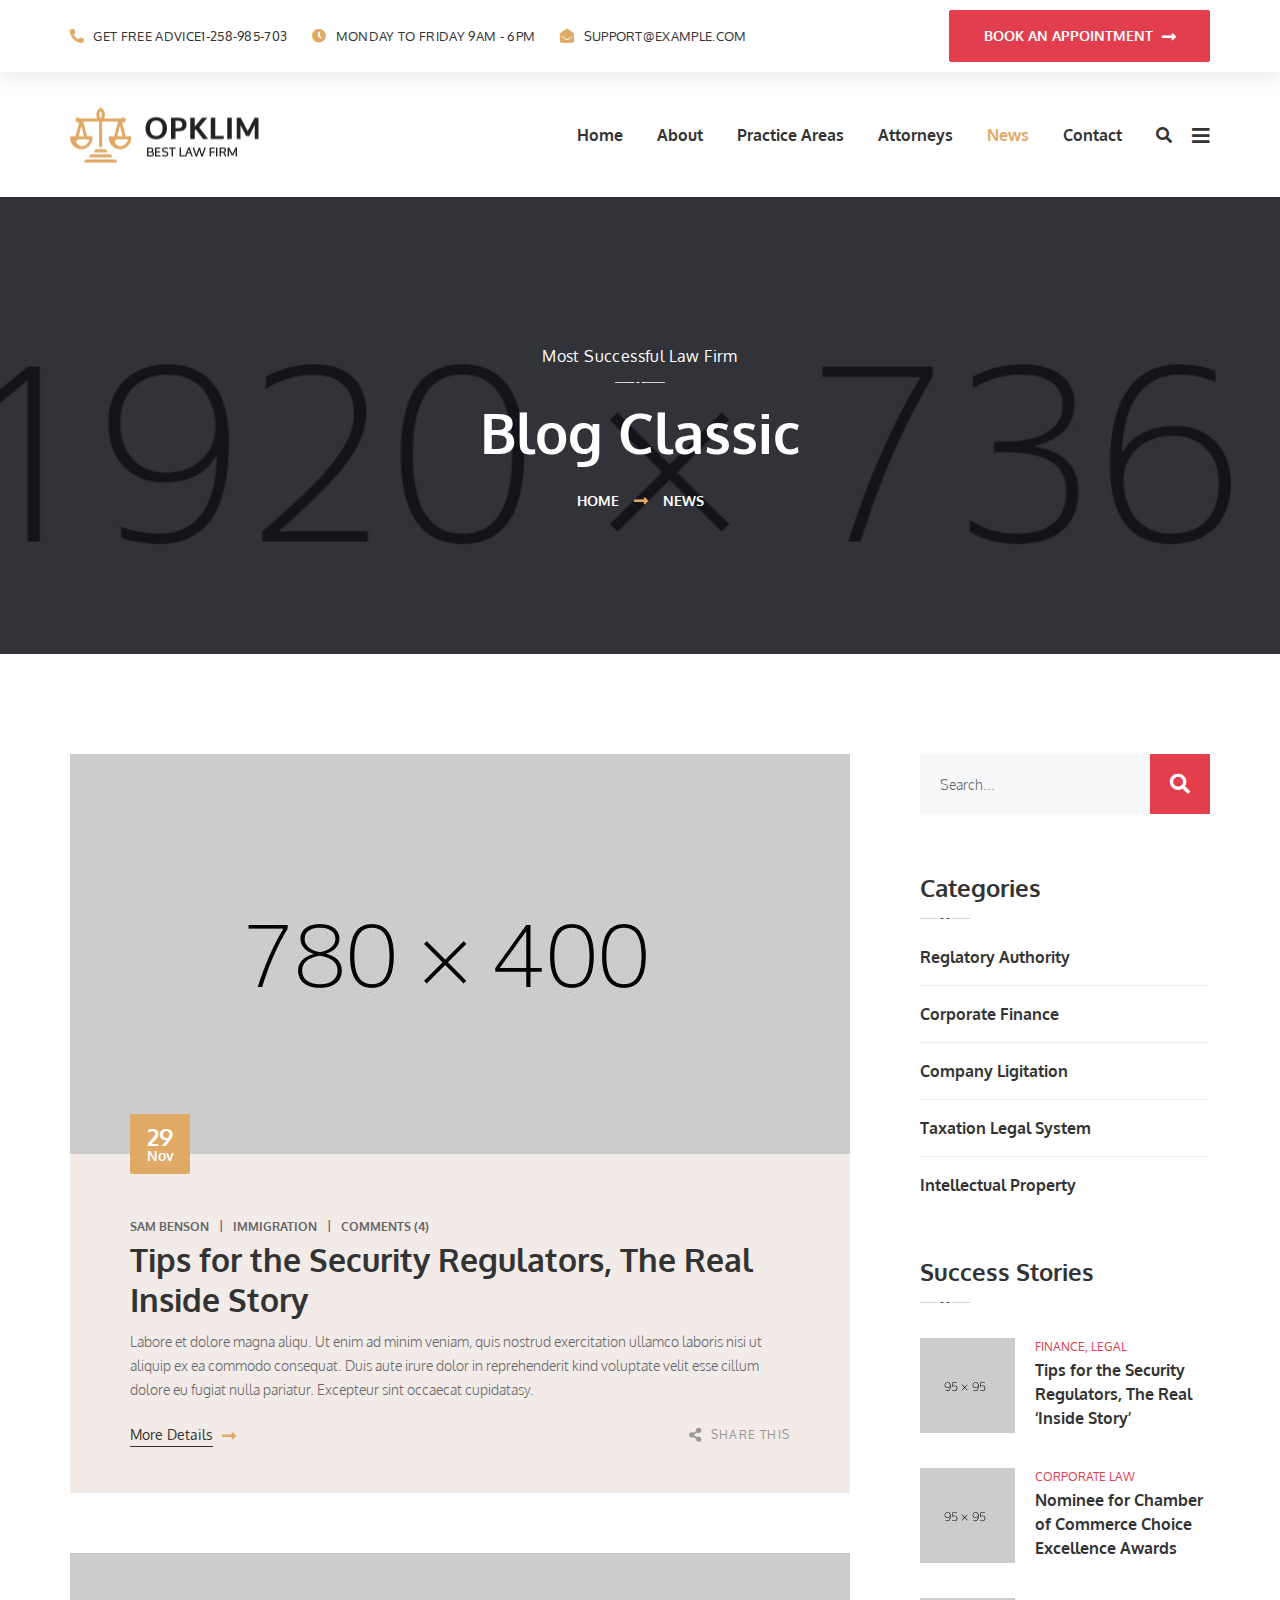
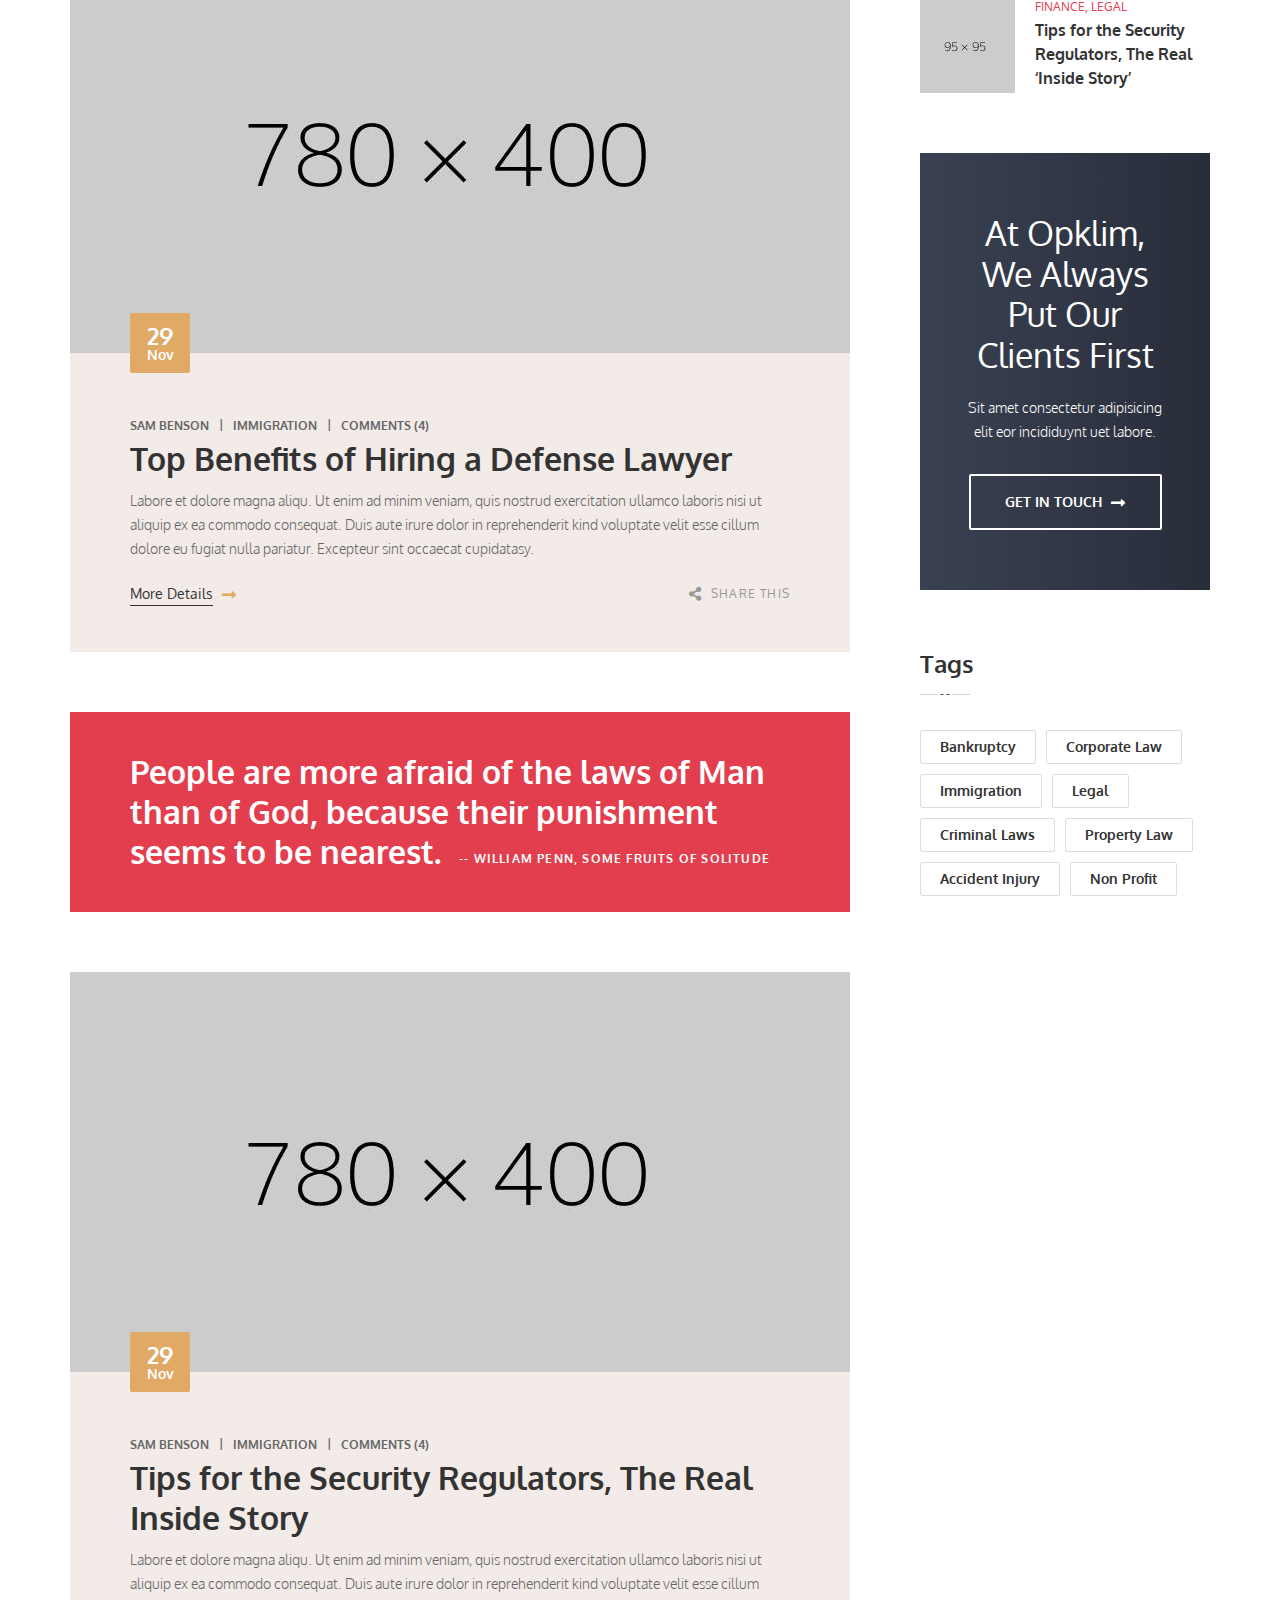
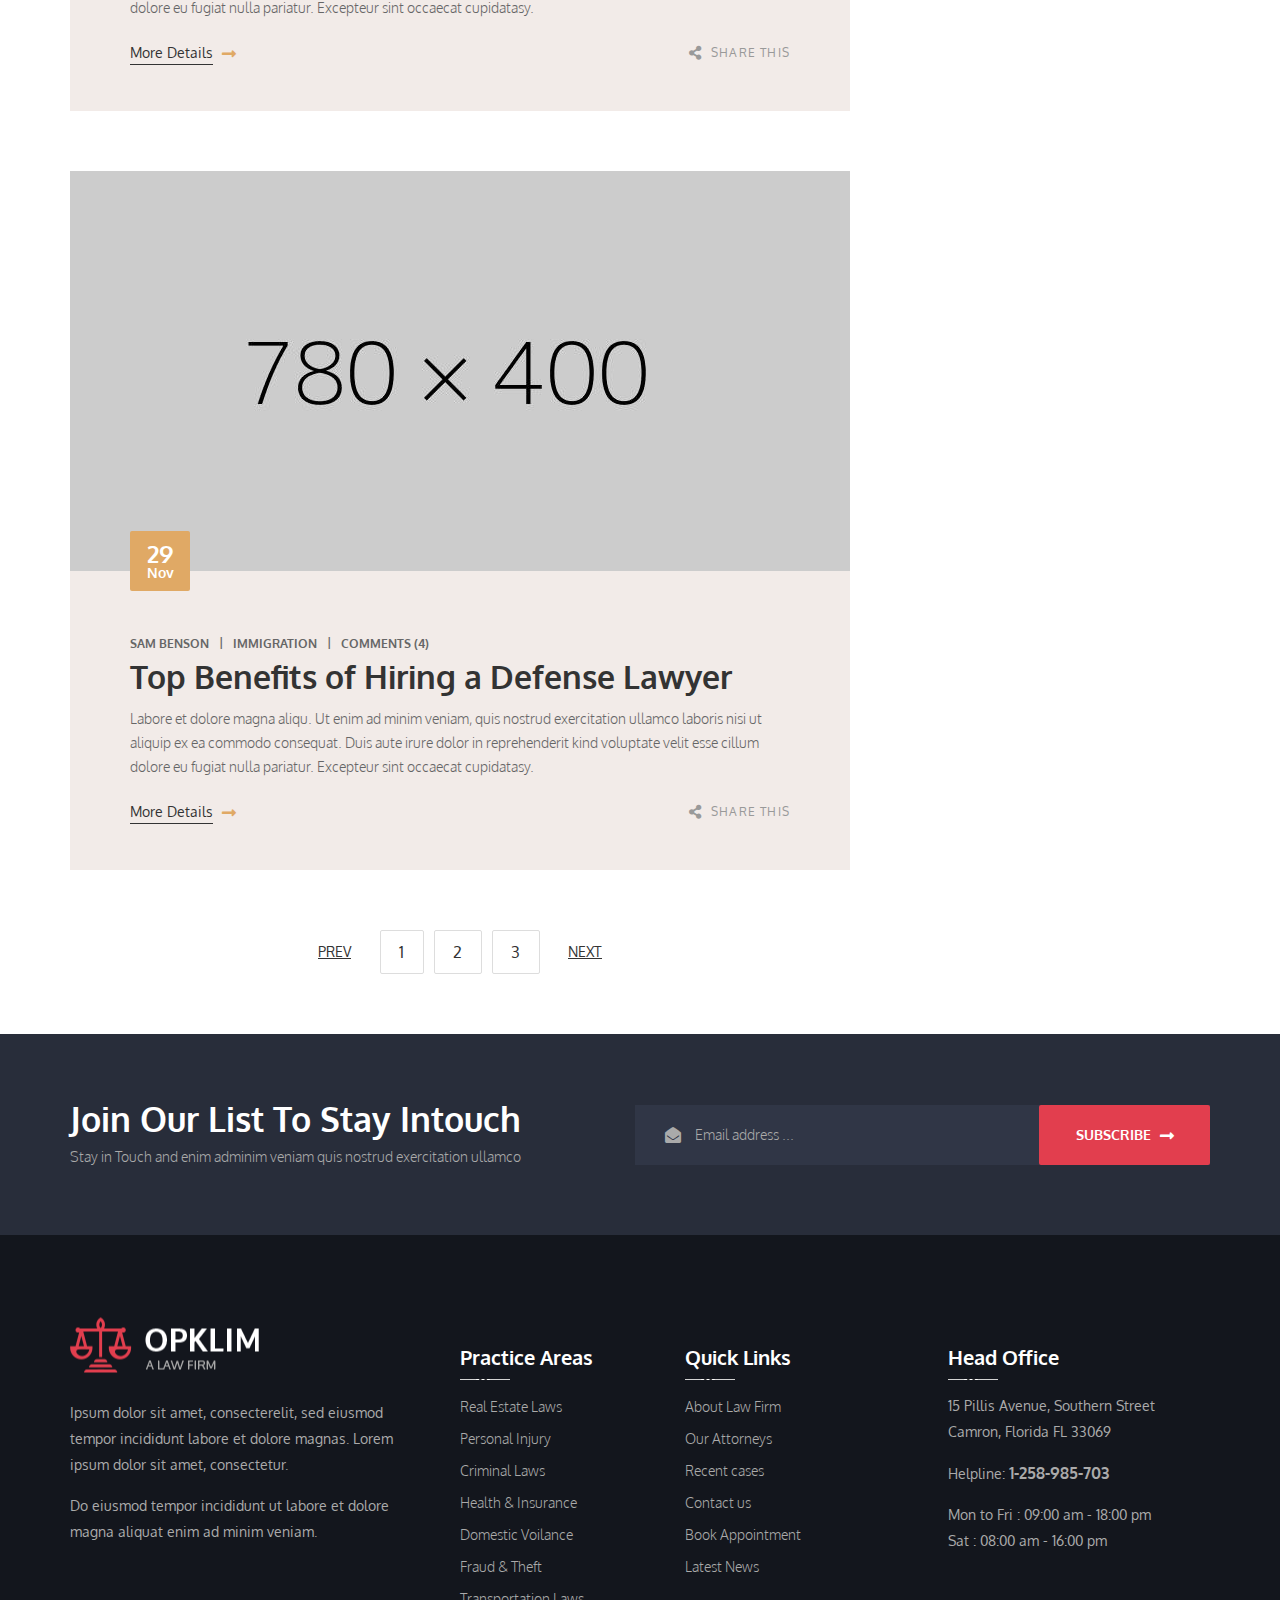
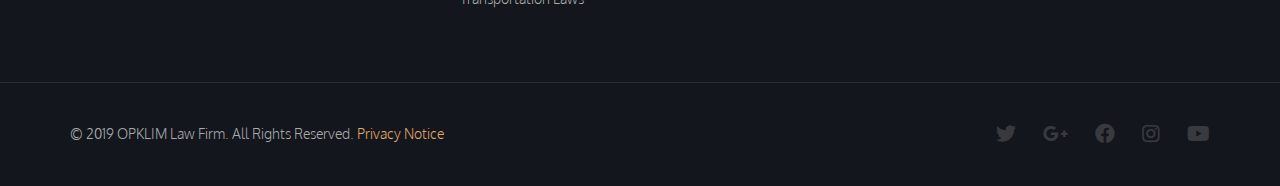
<file: blog-classic.html>
<!DOCTYPE html>
<html lang="en">

<head>
    <meta charset="UTF-8">
    <meta name="viewport" content="width=device-width, initial-scale=1.0">
    <meta http-equiv="X-UA-Compatible" content="ie=edge">
    <title>Blog Classic Page || Opklim || Responsive HTML Template</title>
    <link rel="apple-touch-icon" sizes="180x180" href="assets/images/favicon/apple-touch-icon.png">
    <link rel="icon" type="image/png" sizes="32x32" href="assets/images/favicon/favicon-32x32.png">
    <link rel="icon" type="image/png" sizes="16x16" href="assets/images/favicon/favicon-16x16.png">
    <link rel="manifest" href="assets/images/favicon/site.webmanifest">
    <!-- For Window Tab Color -->
    <!-- Chrome, Firefox OS and Opera -->
    <meta name="theme-color" content="#e0a965">
    <!-- Windows Phone -->
    <meta name="msapplication-navbutton-color" content="#e0a965">
    <!-- iOS Safari -->
    <meta name="apple-mobile-web-app-status-bar-style" content="#e0a965">
    <link href="https://fonts.googleapis.com/css?family=Oxygen:300,400,700&display=swap" rel="stylesheet">


    <link rel="stylesheet" href="assets/css/animate.css">
    <link rel="stylesheet" href="assets/css/bootstrap.min.css">
    <link rel="stylesheet" href="assets/css/bootstrap-datepicker.min.css">
    <link rel="stylesheet" href="assets/css/bootstrap-select.min.css">
    <link rel="stylesheet" href="assets/css/hover-min.css">
    <link rel="stylesheet" href="assets/css/magnific-popup.css">
    <link rel="stylesheet" href="assets/css/owl.carousel.min.css">
    <link rel="stylesheet" href="assets/css/owl.theme.default.min.css">
    <link rel="stylesheet" href="assets/plugins/opklim-icons/style.css">
    <link rel="stylesheet" href="assets/plugins/fontawesome-5/css/all.min.css">
    <link rel="stylesheet" href="assets/css/nouislider.css">
    <link rel="stylesheet" href="assets/css/nouislider.pips.css">
    <link rel="stylesheet" href="assets/css/jquery.bootstrap-touchspin.min.css">
    <link rel="stylesheet" href="assets/css/jquery.mCustomScrollbar.min.css">

    <link rel="stylesheet" href="assets/css/style.css">
    <link rel="stylesheet" href="assets/css/responsive.css">
</head>

<body>
    <div class="preloader"><span><img src="assets/images/resources/preloader.png" alt="Awesome Image" /></span></div><!-- /.preloader -->
    <div class="page-wrapper">
        <div class="topbar-two">
            <div class="container">
                <div class="topbar-two__left">
                    <a class="topbar-two__link" href="tel:1-258-985-703"><i class="fa fa-phone-alt"></i>Get Free Advice <span>1-258-985-703</span></a>
                    <a class="topbar-two__link" href="tel:1-258-985-703"><i class="fa fa-clock"></i>Monday to Friday 9am - 6pm</a>
                    <a class="topbar-two__link" href="mailto:support@example.com"><i class="fa fa-envelope-open"></i>support@example.com</a>
                </div><!-- /.topbar-two__left -->
                <div class="topbar-two__right">
                    <a href="#" class="thm-btn header-booking__btn">book an appointment <i class="fas fa-long-arrow-alt-right"></i></a>
                </div><!-- /.topbar-two__right -->
            </div><!-- /.container -->
        </div><!-- /.topbar-two -->

        <header class="site-header site-header__header-two  ">
            <nav class="navbar navbar-expand-lg navbar-light header-navigation stricky">
                <div class="container clearfix">
                    <!-- Brand and toggle get grouped for better mobile display -->
                    <div class="logo-box">
                        <a class="navbar-brand" href="index.html">
                            <img src="assets/images/resources/logo-dark-1-1.png" class="main-logo" alt="Awesome Image" />
                        </a>
                        <button class="menu-toggler" data-target=".main-navigation">
                            <span class="fa fa-bars"></span>
                        </button>
                    </div><!-- /.logo-box -->
                    <!-- Collect the nav links, forms, and other content for toggling -->
                    <div class="main-navigation">
                        <ul class=" navigation-box ">
                            <li>
                                <a href="index.html">Home</a>
                                <ul>
                                    <li><a href="index.html">Home One</a></li>
                                    <li><a href="index-2.html">Home Two</a></li>
                                    <li><a href="index.html">Header Variations</a>
                                        <ul>
                                            <li><a href="index.html">Home One</a></li>
                                            <li><a href="index-2.html">Home Two</a></li>
                                        </ul><!-- /.submenu -->
                                    </li>
                                </ul><!-- /.submenu -->
                            </li>
                            <li>
                                <a href="about.html">About</a>
                            </li>

                            <li>
                                <a href="service-1.html">Practice Areas</a>
                                <ul>
                                    <li><a href="service-1.html">Practice 01</a></li>
                                    <li><a href="service-2.html">Practice 02</a></li>
                                </ul><!-- /.submenu -->
                            </li>

                            <li>
                                <a href="team-member.html">Attorneys</a>
                            </li>
                            <li class="current">
                                <a href="blog-classic.html">News</a>
                                <ul>
                                    <li><a href="blog-classic.html">News Classic</a></li>
                                    <li><a href="blog-grid.html">News Grid</a></li>
                                    <li><a href="blog-post.html">News Details</a></li>
                                </ul><!-- /.submenu -->
                            </li>
                            <li>
                                <a href="contact.html">Contact</a>
                            </li>
                        </ul>
                    </div><!-- /.navbar-collapse -->
                    <div class="right-side-box">
                        <a href="#" class="header__search search-popup__toggler"><i class="fas fa-search"></i></a>
                        <a href="#" class="header__sidebar-toggler  side-menu__toggler"><i class="fas fa-bars"></i></a>
                    </div><!-- /.right-side-box -->
                </div>
                <!-- /.container -->
            </nav>
        </header><!-- /.site-header -->
        <section class="inner-banner">
            <div class="container">
                <p class="inner-banner__tag-line">Most Successful Law Firm</p><!-- /.inner-banner__tag-line -->
                <h2 class="inner-banner__title">Blog Classic</h2><!-- /.inner-banner__title -->
                <ul class="list-unstyled thm-breadcrumb">
                    <li><a href="index.html">Home</a></li>
                    <li>News</li>
                </ul><!-- /.thm-breadcrumb -->
            </div><!-- /.container -->
        </section><!-- /.inner-banner -->
        <section class="blog-one blog-one__classic">
            <div class="container">
                <div class="row no-gutters">
                    <div class="col-lg-9">
                        <div class="blog-one__classic-content">
                            <div class="blog-one__single">
                                <div class="blog-one__image">
                                    <div class="blog-one__image-inner">
                                        <img src="assets/images/blog/blog-3-1.jpg" alt="Awesome Image" />
                                        <a href="blog-post.html" class="blog-one__image-link"><i class="fa fa-link"></i></a>
                                    </div><!-- /.blog-one__image-inner -->
                                </div><!-- /.blog-one__image -->
                                <div class="blog-one__content">
                                    <div class="blog-one__date"><span>29</span>Nov</div><!-- /.blog-one__date -->
                                    <div class="blog-one__meta">
                                        <a href="blog-post.html">Sam benson</a>
                                        <a href="blog-post.html">Immigration</a>
                                        <a href="blog-post.html">Comments (4)</a>
                                    </div><!-- /.blog-one__meta -->
                                    <h3 class="blog-one__title"><a href="blog-post.html">Tips for the Security Regulators, The Real Inside Story</a></h3><!-- /.blog-one__title -->
                                    <p class="blog-one__text">Labore et dolore magna aliqu. Ut enim ad minim veniam, quis nostrud exercitation ullamco laboris nisi ut aliquip ex ea commodo consequat. Duis aute irure dolor in reprehenderit kind voluptate velit esse cillum dolore eu fugiat nulla pariatur. Excepteur sint occaecat cupidatasy.</p><!-- /.blog-one__text -->
                                    <div class="blog-one__bottom">
                                        <a class="blog-one__link" href="blog-post.html"><span>More Details</span> <i class="fas fa-long-arrow-alt-right"></i></a>
                                        <a href="blog-post.html" class="blog-one__share"><i class="fa fa-share-alt"></i><span class="text-uppercase">share this</span></a>
                                    </div><!-- /.blog-one__bottom -->
                                </div><!-- /.blog-one__content -->
                            </div><!-- /.blog-one__single -->
                            <div class="blog-one__single">
                                <div class="blog-one__image">
                                    <div class="blog-one__image-inner">
                                        <img src="assets/images/blog/blog-3-2.jpg" alt="Awesome Image" />
                                        <a href="blog-post.html" class="blog-one__image-link"><i class="fa fa-link"></i></a>
                                    </div><!-- /.blog-one__image-inner -->
                                </div><!-- /.blog-one__image -->
                                <div class="blog-one__content">
                                    <div class="blog-one__date"><span>29</span>Nov</div><!-- /.blog-one__date -->
                                    <div class="blog-one__meta">
                                        <a href="blog-post.html">Sam benson</a>
                                        <a href="blog-post.html">Immigration</a>
                                        <a href="blog-post.html">Comments (4)</a>
                                    </div><!-- /.blog-one__meta -->
                                    <h3 class="blog-one__title"><a href="blog-post.html">Top Benefits of Hiring a Defense Lawyer</a></h3><!-- /.blog-one__title -->
                                    <p class="blog-one__text">Labore et dolore magna aliqu. Ut enim ad minim veniam, quis nostrud exercitation ullamco laboris nisi ut aliquip ex ea commodo consequat. Duis aute irure dolor in reprehenderit kind voluptate velit esse cillum dolore eu fugiat nulla pariatur. Excepteur sint occaecat cupidatasy.</p><!-- /.blog-one__text -->
                                    <div class="blog-one__bottom">
                                        <a class="blog-one__link" href="blog-post.html"><span>More Details</span> <i class="fas fa-long-arrow-alt-right"></i></a>
                                        <a href="blog-post.html" class="blog-one__share"><i class="fa fa-share-alt"></i><span class="text-uppercase">share this</span></a>
                                    </div><!-- /.blog-one__bottom -->
                                </div><!-- /.blog-one__content -->
                            </div><!-- /.blog-one__single -->
                            <div class="blog-one__single blog-one__qoute-post">
                                <h3 class="blog-one__title">People are more afraid of the laws of Man than of God, because their punishment seems to be nearest. <span class="blog-one__qoute-author">-- WILLIAM PENN, Some Fruits of Solitude</span></h3><!-- /.blog-one__title -->
                            </div><!-- /.blog-one__single blog-one__qoute-post -->
                            <div class="blog-one__single">
                                <div class="blog-one__image">
                                    <div class="blog-one__image-inner">
                                        <img src="assets/images/blog/blog-3-3.jpg" alt="Awesome Image" />
                                        <a href="blog-post.html" class="blog-one__image-link"><i class="fa fa-link"></i></a>
                                    </div><!-- /.blog-one__image-inner -->
                                </div><!-- /.blog-one__image -->
                                <div class="blog-one__content">
                                    <div class="blog-one__date"><span>29</span>Nov</div><!-- /.blog-one__date -->
                                    <div class="blog-one__meta">
                                        <a href="blog-post.html">Sam benson</a>
                                        <a href="blog-post.html">Immigration</a>
                                        <a href="blog-post.html">Comments (4)</a>
                                    </div><!-- /.blog-one__meta -->
                                    <h3 class="blog-one__title"><a href="blog-post.html">Tips for the Security Regulators, The Real Inside Story</a></h3><!-- /.blog-one__title -->
                                    <p class="blog-one__text">Labore et dolore magna aliqu. Ut enim ad minim veniam, quis nostrud exercitation ullamco laboris nisi ut aliquip ex ea commodo consequat. Duis aute irure dolor in reprehenderit kind voluptate velit esse cillum dolore eu fugiat nulla pariatur. Excepteur sint occaecat cupidatasy.</p><!-- /.blog-one__text -->
                                    <div class="blog-one__bottom">
                                        <a class="blog-one__link" href="blog-post.html"><span>More Details</span> <i class="fas fa-long-arrow-alt-right"></i></a>
                                        <a href="blog-post.html" class="blog-one__share"><i class="fa fa-share-alt"></i><span class="text-uppercase">share this</span></a>
                                    </div><!-- /.blog-one__bottom -->
                                </div><!-- /.blog-one__content -->
                            </div><!-- /.blog-one__single -->
                            <div class="blog-one__single">
                                <div class="blog-one__image">
                                    <div class="blog-one__image-inner">
                                        <img src="assets/images/blog/blog-3-4.jpg" alt="Awesome Image" />
                                        <a href="blog-post.html" class="blog-one__image-link"><i class="fa fa-link"></i></a>
                                    </div><!-- /.blog-one__image-inner -->
                                </div><!-- /.blog-one__image -->
                                <div class="blog-one__content">
                                    <div class="blog-one__date"><span>29</span>Nov</div><!-- /.blog-one__date -->
                                    <div class="blog-one__meta">
                                        <a href="blog-post.html">Sam benson</a>
                                        <a href="blog-post.html">Immigration</a>
                                        <a href="blog-post.html">Comments (4)</a>
                                    </div><!-- /.blog-one__meta -->
                                    <h3 class="blog-one__title"><a href="blog-post.html">Top Benefits of Hiring a Defense Lawyer</a></h3><!-- /.blog-one__title -->
                                    <p class="blog-one__text">Labore et dolore magna aliqu. Ut enim ad minim veniam, quis nostrud exercitation ullamco laboris nisi ut aliquip ex ea commodo consequat. Duis aute irure dolor in reprehenderit kind voluptate velit esse cillum dolore eu fugiat nulla pariatur. Excepteur sint occaecat cupidatasy.</p><!-- /.blog-one__text -->
                                    <div class="blog-one__bottom">
                                        <a class="blog-one__link" href="blog-post.html"><span>More Details</span> <i class="fas fa-long-arrow-alt-right"></i></a>
                                        <a href="blog-post.html" class="blog-one__share"><i class="fa fa-share-alt"></i><span class="text-uppercase">share this</span></a>
                                    </div><!-- /.blog-one__bottom -->
                                </div><!-- /.blog-one__content -->
                            </div><!-- /.blog-one__single -->
                            <div class="post-pagination">
                                <a class="post-pagination__prev" href="blog-post.html">Prev</a>
                                <a href="#">1</a>
                                <a href="#">2</a>
                                <a href="#">3</a>
                                <a class="post-pagination__next" href="blog-post.html">Next</a>
                            </div><!-- /.post-pagination -->
                        </div><!-- /.blog-one__classic-content -->
                    </div><!-- /.col-lg-9 -->
                    <div class="col-lg-3">
                        <div class="sidebar sidebar__right">
                            <div class="sidebar__single sidebar__search">
                                <form action="#" class="sidebar__search-form">
                                    <input type="search" name="search" placeholder="Search...">
                                    <button type="submit"><i class="fa fa-search"></i></button>
                                </form><!-- /.sidebar__search-form -->
                            </div><!-- /.sidebar__single -->
                            <div class="sidebar__single">
                                <h3 class="sidebar__title">Categories</h3><!-- /.sidebar__title -->
                                <ul class="list-unstyled sidebar__cat-list">
                                    <li>
                                        <a href="#">
                                            <i class="fa fa-long-arrow-alt-right"></i>
                                            Reglatory Authority
                                        </a>
                                    </li>
                                    <li>
                                        <a href="#">
                                            <i class="fa fa-long-arrow-alt-right"></i>
                                            Corporate Finance
                                        </a>
                                    </li>
                                    <li>
                                        <a href="#">
                                            <i class="fa fa-long-arrow-alt-right"></i>
                                            Company Ligitation
                                        </a>
                                    </li>
                                    <li>
                                        <a href="#">
                                            <i class="fa fa-long-arrow-alt-right"></i>
                                            Taxation Legal System
                                        </a>
                                    </li>
                                    <li>
                                        <a href="#">
                                            <i class="fa fa-long-arrow-alt-right"></i>
                                            Intellectual Property
                                        </a>
                                    </li>
                                </ul><!-- /.sidebar__cat-list -->
                            </div><!-- /.sidebar__single -->
                            <div class="sidebar__single">
                                <h3 class="sidebar__title">Success Stories</h3><!-- /.sidebar__title -->
                                <div class="sidebar__post-single">
                                    <div class="sidebar__post-image">
                                        <div class="sidebar__post-image-inner">
                                            <img src="assets/images/blog/lp-1-1.jpg" alt="Awesome Image" />
                                        </div><!-- /.sidebar__post-image-inner -->
                                    </div><!-- /.sidebar__post-image -->
                                    <div class="sidebar__post-content">
                                        <a href="#" class="sidebar__post-cata">Finance, Legal</a>
                                        <h3 class="sidebar__post-title"><a href="blog-post.html">Tips for the Security Regulators, The Real ‘Inside Story’</a></h3><!-- /.sidebar__post-title -->
                                    </div><!-- /.sidebar__post-content -->
                                </div><!-- /.sidebar__post-single -->
                                <div class="sidebar__post-single">
                                    <div class="sidebar__post-image">
                                        <div class="sidebar__post-image-inner">
                                            <img src="assets/images/blog/lp-1-2.jpg" alt="Awesome Image" />
                                        </div><!-- /.sidebar__post-image-inner -->
                                    </div><!-- /.sidebar__post-image -->
                                    <div class="sidebar__post-content">
                                        <a href="#" class="sidebar__post-cata">corporate law</a>
                                        <h3 class="sidebar__post-title"><a href="blog-post.html">Nominee for Chamber of Commerce Choice Excellence Awards</a></h3><!-- /.sidebar__post-title -->
                                    </div><!-- /.sidebar__post-content -->
                                </div><!-- /.sidebar__post-single -->
                                <div class="sidebar__post-single">
                                    <div class="sidebar__post-image">
                                        <div class="sidebar__post-image-inner">
                                            <img src="assets/images/blog/lp-1-3.jpg" alt="Awesome Image" />
                                        </div><!-- /.sidebar__post-image-inner -->
                                    </div><!-- /.sidebar__post-image -->
                                    <div class="sidebar__post-content">
                                        <a href="#" class="sidebar__post-cata">Finance, Legal</a>
                                        <h3 class="sidebar__post-title"><a href="blog-post.html">Tips for the Security Regulators, The Real ‘Inside Story’</a></h3><!-- /.sidebar__post-title -->
                                    </div><!-- /.sidebar__post-content -->
                                </div><!-- /.sidebar__post-single -->
                            </div><!-- /.sidebar__single -->
                            <div class="sidebar__single">
                                <div class="sidebar__cta">
                                    <h3 class="sidebar__cta-title">At Opklim, We Always Put Our Clients First</h3><!-- /.sidebar__cta-title -->
                                    <p class="sidebar__cta-text">Sit amet consectetur adipisicing elit eor incididuynt uet labore.</p><!-- /.sidebar__cta-text -->
                                    <a href="#" class="thm-btn sidebar__cta-btn">get in touch <i class="fas fa-long-arrow-alt-right"></i></a>
                                </div><!-- /.sidebar__cta -->
                            </div><!-- /.sidebar__single -->
                            <div class="sidebar__single">
                                <h3 class="sidebar__title">Tags</h3><!-- /.sidebar__title -->
                                <div class="sidebar__tags-list">
                                    <a href="#">Bankruptcy</a>
                                    <a href="#">Corporate Law</a>
                                    <a href="#">Immigration</a>
                                    <a href="#">Legal</a>
                                    <a href="#">Criminal Laws</a>
                                    <a href="#">Property Law</a>
                                    <a href="#">Accident Injury</a>
                                    <a href="#">Non Profit</a>
                                </div><!-- /.sidebar__tags-list -->
                            </div><!-- /.sidebar__single -->
                        </div><!-- /.sidebar -->
                    </div><!-- /.col-lg-3 -->
                </div><!-- /.row -->
            </div><!-- /.container -->
        </section><!-- /.blog-one blog-one__classic -->

        <section class="mailchimp-one">
            <div class="container">
                <div class="row align-items-center no-gutters">
                    <div class="col-xl-5">
                        <div class="mailchimp-one__content">
                            <h3 class="mailchimp-one__title">Join Our List To Stay Intouch</h3><!-- /.mailchimp-one__title -->
                            <p class="mailchimp-one__text">Stay in Touch and enim adminim veniam quis nostrud exercitation ullamco</p><!-- /.mailchimp-one__text -->
                        </div><!-- /.mailchimp-one__content -->
                    </div><!-- /.col-xl-5 -->
                    <div class="col-xl-7">
                        <form action="#" class="mailchimp-one__form mc-form" data-url="https://xyz.us18.list-manage.com/subscribe/post?u=20e91746ef818cd941998c598&amp;id=cc0ee8140e">
                            <i class="fas fa-envelope-open mailchimp-one__icon"></i>
                            <input type="email" id="mc-email" placeholder="Email address ..." name="email">
                            <button type="submit" class="thm-btn mailchimp-one__btn">subscribe <i class="fas fa-long-arrow-alt-right"></i></button>
                        </form><!-- /.mailchimp-one__form -->
                        <div class="mc-form__response"></div><!-- /.mc-form__response -->
                    </div><!-- /.col-lg-7 -->
                </div><!-- /.row -->
            </div><!-- /.container -->
        </section><!-- /.mailchimp-one -->



        <footer class="site-footer">
            <div class="container">
                <div class="row">
                    <div class="col-xl-4 col-lg-6">
                        <div class="footer-widget">
                            <a href="index.html" class="footer-widget__logo"><img src="assets/images/resources/logo-light-1-2.png" alt="Awesome Image" /></a>
                            <p class="footer-widget__text">Ipsum dolor sit amet, consecterelit, sed eiusmod <br>
                                tempor incididunt labore et dolore magnas. Lorem <br>
                                ipsum dolor sit amet, consectetur.</p><!-- /.footer-widget__text -->

                            <p class="footer-widget__text">Do eiusmod tempor incididunt ut labore et dolore <br>
                                magna aliquat enim ad minim veniam.</p><!-- /.footer-widget__text -->
                        </div><!-- /.footer-widget -->
                    </div><!-- /.col-lg-4 -->
                    <div class="col-xl-2 col-lg-6">
                        <div class="footer-widget">
                            <h3 class="footer-widget__title">Practice Areas</h3><!-- /.footer-widget__title -->
                            <ul class="footer-widget__links list-unstyled">
                                <li><a href="#">Real Estate Laws</a></li>
                                <li><a href="#">Personal Injury</a></li>
                                <li><a href="#">Criminal Laws</a></li>
                                <li><a href="#">Health & Insurance</a></li>
                                <li><a href="#">Domestic Voilance</a></li>
                                <li><a href="#">Fraud & Theft</a></li>
                                <li><a href="#">Transportation Laws</a></li>
                            </ul><!-- /.footer-widget__links -->
                        </div><!-- /.footer-widget -->
                    </div><!-- /.col-lg-2 -->
                    <div class="col-xl-3 col-lg-6">
                        <div class="footer-widget footer-widget__quick-link">
                            <h3 class="footer-widget__title">Quick Links</h3><!-- /.footer-widget__title -->
                            <ul class="footer-widget__links list-unstyled">
                                <li><a href="#">About Law Firm</a></li>
                                <li><a href="#">Our Attorneys</a></li>
                                <li><a href="#">Recent cases</a></li>
                                <li><a href="#">Contact us</a></li>
                                <li><a href="#">Book Appointment</a></li>
                                <li><a href="#">Latest News</a></li>
                            </ul><!-- /.footer-widget__links -->
                        </div><!-- /.footer-widget -->
                    </div><!-- /.col-lg-3 -->

                    <div class="col-xl-3 col-lg-6">
                        <div class="footer-widget">
                            <h3 class="footer-widget__title">Head Office</h3><!-- /.footer-widget__title -->
                            <p class="footer-widget__text">15 Pillis Avenue, Southern Street <br> Camron, Florida FL 33069</p><!-- /.footer-widget__text -->
                            <p class="footer-widget__text footer-widget__contact-info"><span>Helpline: </span> <a href="tel:1-258-985-703">1-258-985-703</a></p><!-- /.footer-widget__text -->
                            <p class="footer-widget__text">Mon to Fri : 09:00 am - 18:00 pm <br> Sat : 08:00 am - 16:00 pm</p><!-- /.footer-widget__text -->
                        </div><!-- /.footer-widget -->
                    </div><!-- /.col-lg-3 -->
                </div><!-- /.row -->
            </div><!-- /.container -->
        </footer><!-- /.site-footer -->


        <div class="site-footer__bottom">
            <div class="container">
                <p class="site-footer__copy">© 2019 OPKLIM Law Firm. All Rights Reserved. <a href="#">Privacy Notice</a></p><!-- /.site-footer__copy -->

                <div class="site-footer__social">
                    <a href="#" class="fab fa-twitter"></a>
                    <a href="#" class="fab fa-google-plus-g"></a>
                    <a href="#" class="fab fa-facebook"></a>
                    <a href="#" class="fab fa-instagram"></a>
                    <a href="#" class="fab fa-youtube"></a>
                </div><!-- /.site-footer__social -->
            </div><!-- /.container -->
        </div><!-- /.site-footer__bottom -->


    </div><!-- /.page-wrapper -->


    <div class="side-menu__block">
        <div class="side-menu__block-overlay custom-cursor__overlay">
            <div class="cursor"></div>
            <div class="cursor-follower"></div>
        </div><!-- /.side-menu__block-overlay -->
        <div class="side-menu__block-inner ">
            <a href="index.html"><img src="assets/images/resources/logo-dark-1-1.png" alt="Awesome Image" /></a>
            <div class="side-menu__block-about">
                <h3 class="side-menu__block__title">About Us</h3><!-- /.side-menu__block__title -->
                <p class="side-menu__block-about__text">We must explain to you how all seds this mistakens idea off denouncing pleasures and praising pain was born and I will give you a completed accounts off the system and </p><!-- /.side-menu__block-about__text -->
                <a href="#" class="thm-btn side-menu__block-about__btn">Get Consultation</a>
            </div><!-- /.side-menu__block-about -->
            <hr class="side-menu__block-line" />
            <div class="side-menu__block-contact">
                <h3 class="side-menu__block__title">Contact Us</h3><!-- /.side-menu__block__title -->
                <ul class="side-menu__block-contact__list">
                    <li class="side-menu__block-contact__list-item">
                        <i class="fa fa-map-marker"></i>
                        Rock St 12, Newyork City, USA
                    </li><!-- /.side-menu__block-contact__list-item -->
                    <li class="side-menu__block-contact__list-item">
                        <i class="fa fa-phone"></i>
                        <a href="tel:526-236-895-4732">(526) 236-895-4732</a>
                    </li><!-- /.side-menu__block-contact__list-item -->
                    <li class="side-menu__block-contact__list-item">
                        <i class="fa fa-envelope"></i>
                        <a href="mailto:example@mail.com">example@mail.com</a>
                    </li><!-- /.side-menu__block-contact__list-item -->
                    <li class="side-menu__block-contact__list-item">
                        <i class="fa fa-clock"></i>
                        Week Days: 09.00 to 18.00 Sunday: Closed
                    </li><!-- /.side-menu__block-contact__list-item -->
                </ul><!-- /.side-menu__block-contact__list -->
            </div><!-- /.side-menu__block-contact -->
            <p class="side-menu__block__text site-footer__copy-text"><a href="#">OPKLIM</a> <i class="far fa-copyright"></i> 2019 All Right Reserved</p>
        </div><!-- /.side-menu__block-inner -->
    </div><!-- /.side-menu__block -->
    <div class="search-popup">
        <div class="search-popup__overlay custom-cursor__overlay">
            <div class="cursor"></div>
            <div class="cursor-follower"></div>
        </div><!-- /.search-popup__overlay -->
        <div class="search-popup__inner">
            <form action="#" class="search-popup__form">
                <input type="text" name="search" placeholder="Type here to Search....">
                <button type="submit"><i class="fa fa-search"></i></button>
            </form>
        </div><!-- /.search-popup__inner -->
    </div><!-- /.search-popup -->

    <a href="#" data-target="html" class="scroll-to-target scroll-to-top"><i class="fa fa-angle-up"></i></a>
    <script src="assets/js/jquery.min.js"></script>
    <script src="assets/js/bootstrap.bundle.min.js"></script>
    <script src="assets/js/bootstrap-datepicker.min.js"></script>
    <script src="assets/js/bootstrap-select.min.js"></script>
    <script src="assets/js/isotope.js"></script>
    <script src="assets/js/jquery.counterup.min.js"></script>
    <script src="assets/js/jquery.magnific-popup.min.js"></script>
    <script src="assets/js/jquery.validate.min.js"></script>
    <script src="assets/js/owl.carousel.min.js"></script>
    <script src="assets/js/TweenMax.min.js"></script>
    <script src="assets/js/jquery.enllax.min.js"></script>
    <script src="assets/js/waypoints.min.js"></script>
    <script src="assets/js/wow.min.js"></script>
    <script src="assets/js/jquery.mCustomScrollbar.concat.min.js"></script>
    <script src="assets/js/circle-progress.min.js"></script>
    <script src="assets/js/jquery.ajaxchimp.min.js"></script>

    <script src="assets/js/nouislider.js"></script>
    <script src="assets/js/jquery.bootstrap-touchspin.min.js"></script>
    <script src="assets/js/theme.js"></script>
</body>

</html>
</file>
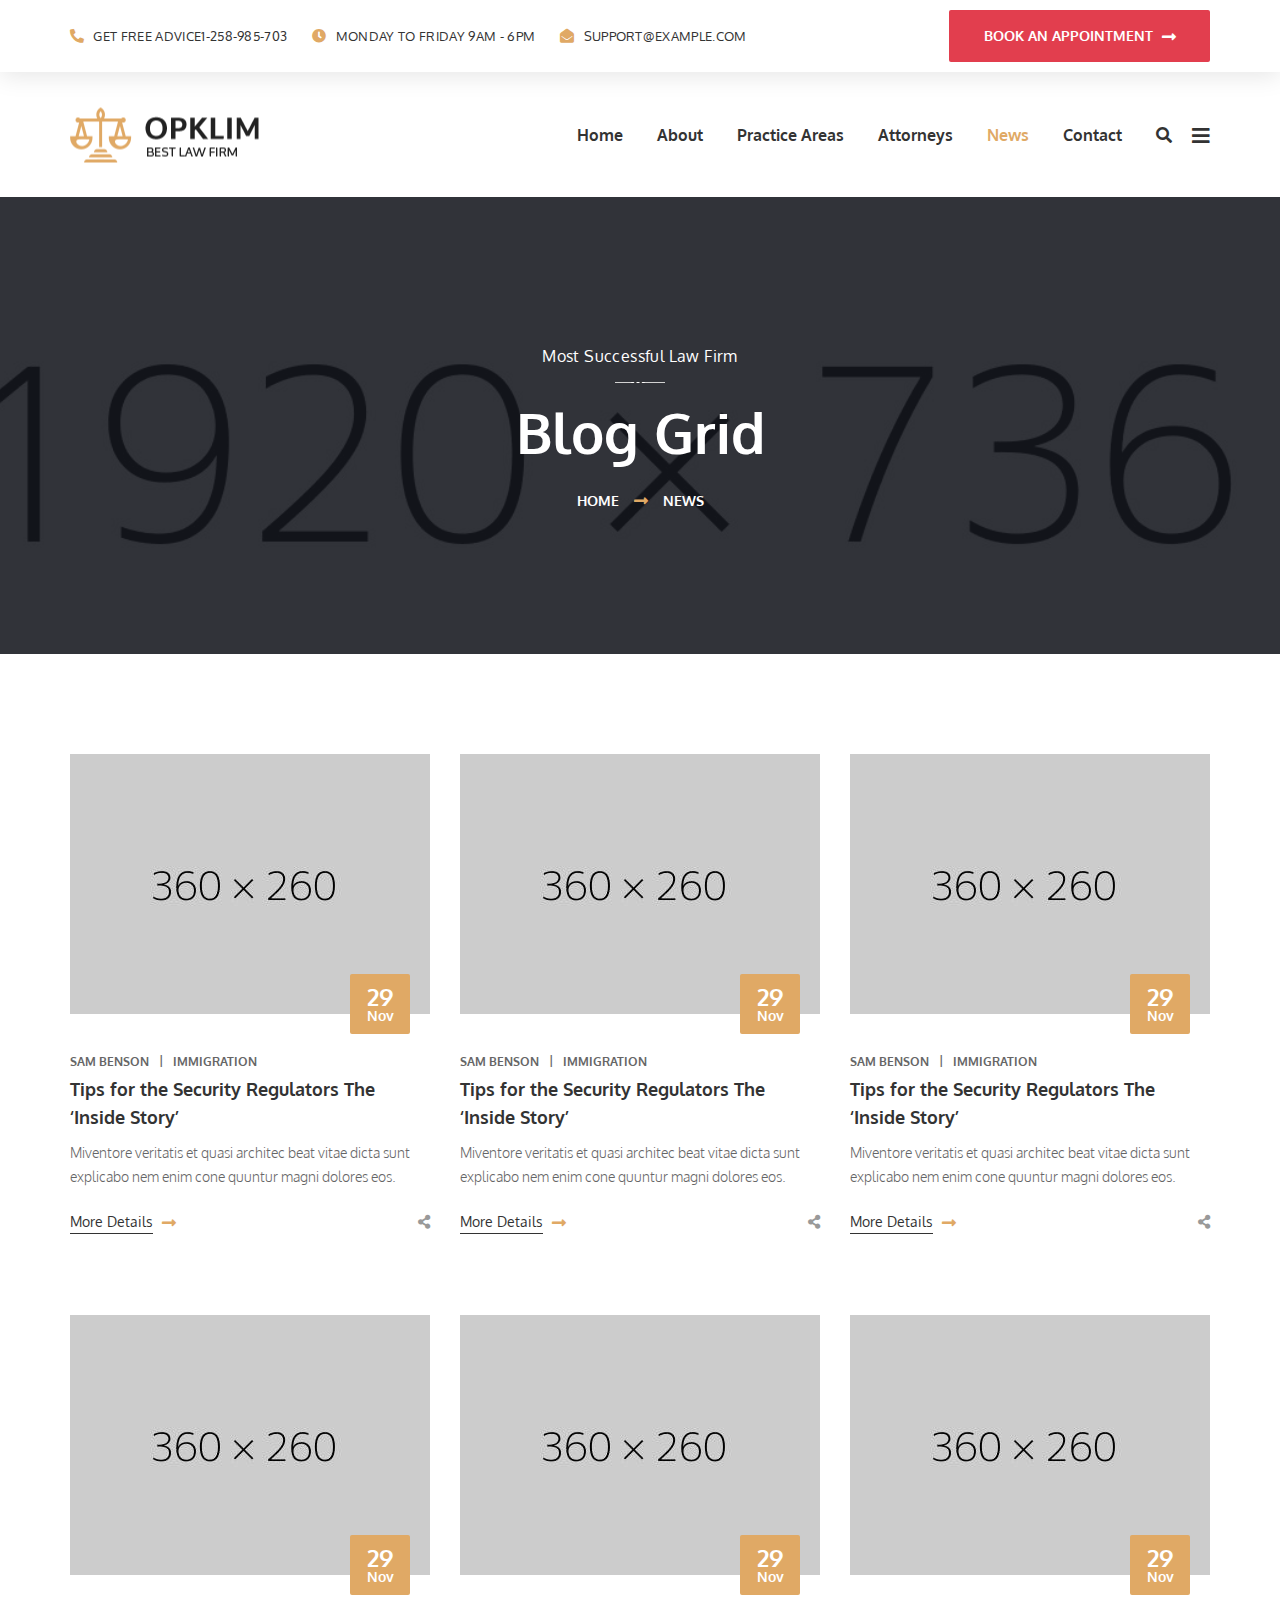
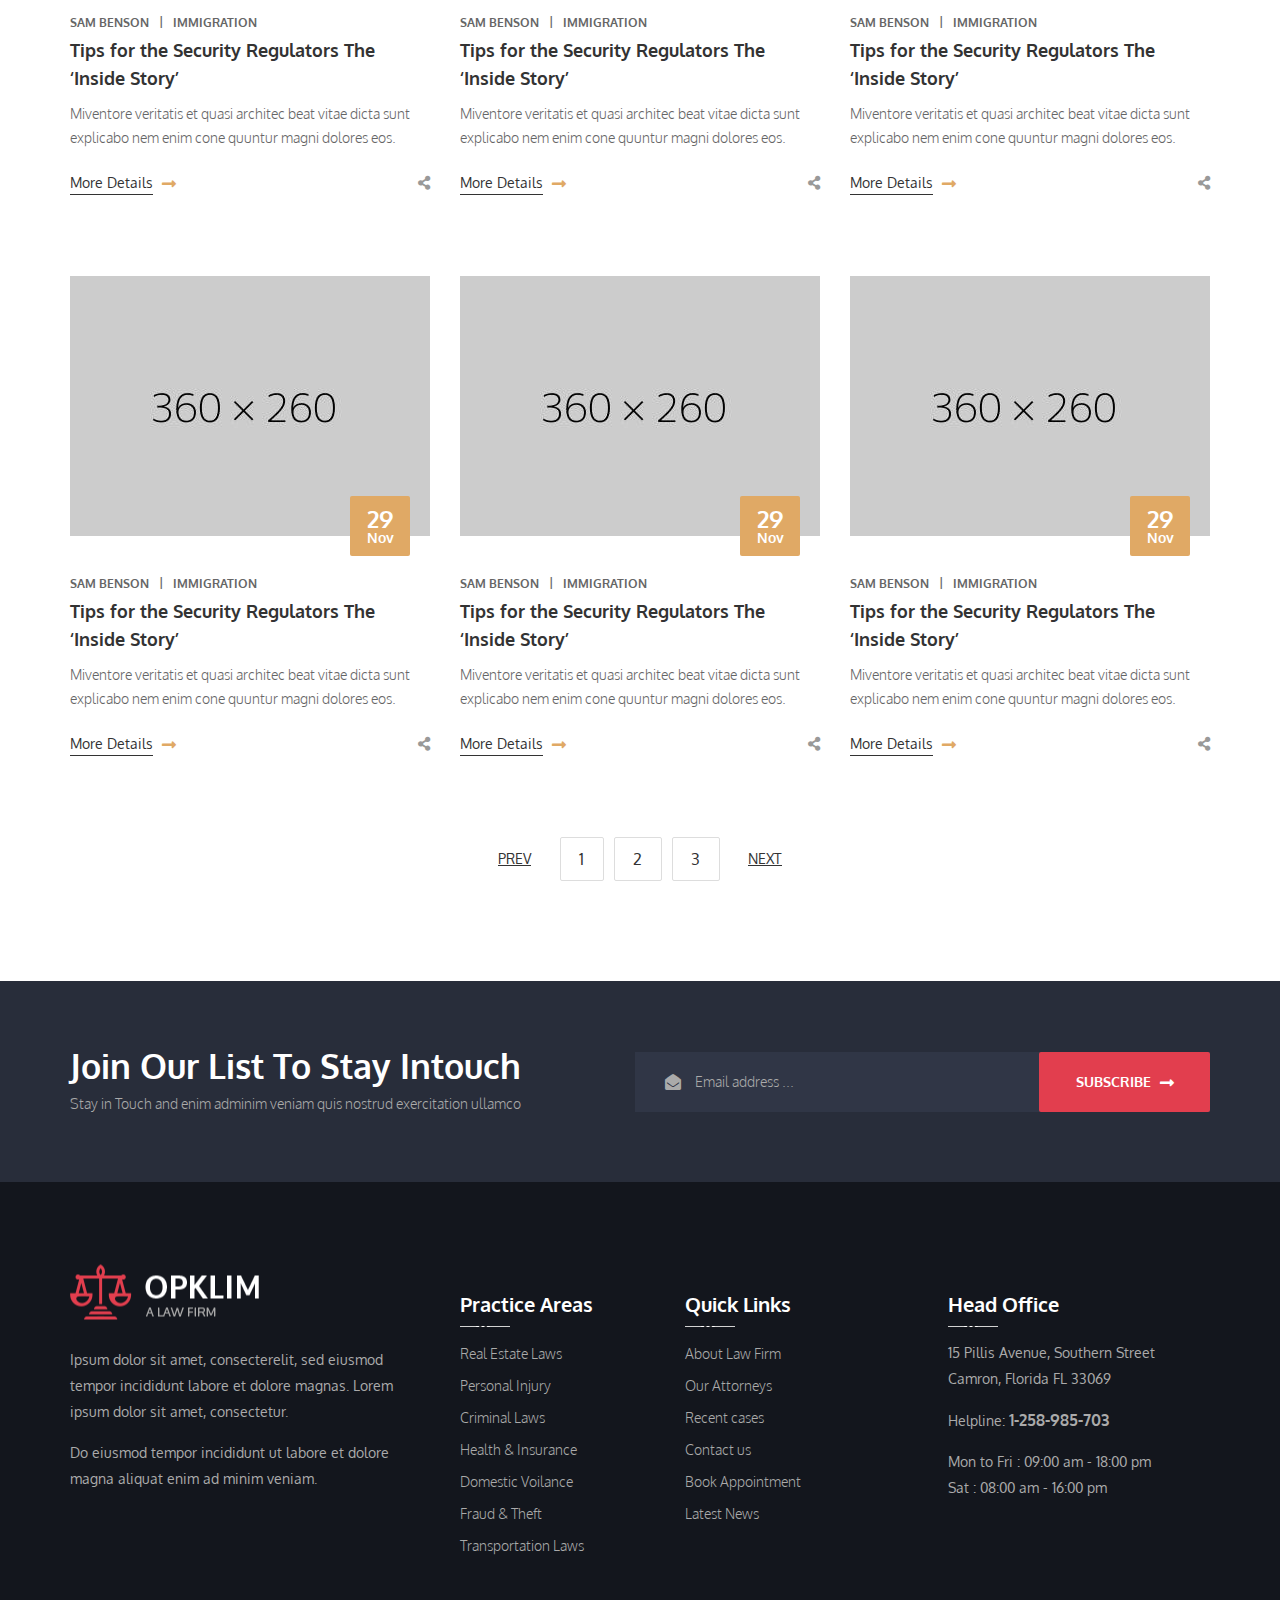
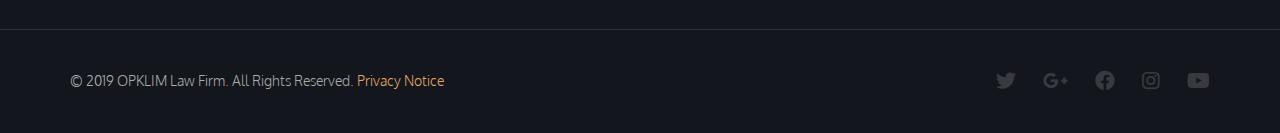
<file: blog-grid.html>
<!DOCTYPE html>
<html lang="en">

<head>
    <meta charset="UTF-8">
    <meta name="viewport" content="width=device-width, initial-scale=1.0">
    <meta http-equiv="X-UA-Compatible" content="ie=edge">
    <title>Blog Grid Page || Opklim || Responsive HTML Template</title>
    <link rel="apple-touch-icon" sizes="180x180" href="assets/images/favicon/apple-touch-icon.png">
    <link rel="icon" type="image/png" sizes="32x32" href="assets/images/favicon/favicon-32x32.png">
    <link rel="icon" type="image/png" sizes="16x16" href="assets/images/favicon/favicon-16x16.png">
    <link rel="manifest" href="assets/images/favicon/site.webmanifest">
    <!-- For Window Tab Color -->
    <!-- Chrome, Firefox OS and Opera -->
    <meta name="theme-color" content="#e0a965">
    <!-- Windows Phone -->
    <meta name="msapplication-navbutton-color" content="#e0a965">
    <!-- iOS Safari -->
    <meta name="apple-mobile-web-app-status-bar-style" content="#e0a965">
    <link href="https://fonts.googleapis.com/css?family=Oxygen:300,400,700&display=swap" rel="stylesheet">


    <link rel="stylesheet" href="assets/css/animate.css">
    <link rel="stylesheet" href="assets/css/bootstrap.min.css">
    <link rel="stylesheet" href="assets/css/bootstrap-datepicker.min.css">
    <link rel="stylesheet" href="assets/css/bootstrap-select.min.css">
    <link rel="stylesheet" href="assets/css/hover-min.css">
    <link rel="stylesheet" href="assets/css/magnific-popup.css">
    <link rel="stylesheet" href="assets/css/owl.carousel.min.css">
    <link rel="stylesheet" href="assets/css/owl.theme.default.min.css">
    <link rel="stylesheet" href="assets/plugins/opklim-icons/style.css">
    <link rel="stylesheet" href="assets/plugins/fontawesome-5/css/all.min.css">
    <link rel="stylesheet" href="assets/css/nouislider.css">
    <link rel="stylesheet" href="assets/css/nouislider.pips.css">
    <link rel="stylesheet" href="assets/css/jquery.bootstrap-touchspin.min.css">
    <link rel="stylesheet" href="assets/css/jquery.mCustomScrollbar.min.css">

    <link rel="stylesheet" href="assets/css/style.css">
    <link rel="stylesheet" href="assets/css/responsive.css">
</head>

<body>
    <div class="preloader"><span><img src="assets/images/resources/preloader.png" alt="Awesome Image" /></span></div><!-- /.preloader -->
    <div class="page-wrapper">
        <div class="topbar-two">
            <div class="container">
                <div class="topbar-two__left">
                    <a class="topbar-two__link" href="tel:1-258-985-703"><i class="fa fa-phone-alt"></i>Get Free Advice <span>1-258-985-703</span></a>
                    <a class="topbar-two__link" href="tel:1-258-985-703"><i class="fa fa-clock"></i>Monday to Friday 9am - 6pm</a>
                    <a class="topbar-two__link" href="mailto:support@example.com"><i class="fa fa-envelope-open"></i>support@example.com</a>
                </div><!-- /.topbar-two__left -->
                <div class="topbar-two__right">
                    <a href="#" class="thm-btn header-booking__btn">book an appointment <i class="fas fa-long-arrow-alt-right"></i></a>
                </div><!-- /.topbar-two__right -->
            </div><!-- /.container -->
        </div><!-- /.topbar-two -->

        <header class="site-header site-header__header-two  ">
            <nav class="navbar navbar-expand-lg navbar-light header-navigation stricky">
                <div class="container clearfix">
                    <!-- Brand and toggle get grouped for better mobile display -->
                    <div class="logo-box">
                        <a class="navbar-brand" href="index.html">
                            <img src="assets/images/resources/logo-dark-1-1.png" class="main-logo" alt="Awesome Image" />
                        </a>
                        <button class="menu-toggler" data-target=".main-navigation">
                            <span class="fa fa-bars"></span>
                        </button>
                    </div><!-- /.logo-box -->
                    <!-- Collect the nav links, forms, and other content for toggling -->
                    <div class="main-navigation">
                        <ul class=" navigation-box ">
                            <li>
                                <a href="index.html">Home</a>
                                <ul>
                                    <li><a href="index.html">Home One</a></li>
                                    <li><a href="index-2.html">Home Two</a></li>
                                    <li><a href="index.html">Header Variations</a>
                                        <ul>
                                            <li><a href="index.html">Home One</a></li>
                                            <li><a href="index-2.html">Home Two</a></li>
                                        </ul><!-- /.submenu -->
                                    </li>
                                </ul><!-- /.submenu -->
                            </li>
                            <li>
                                <a href="about.html">About</a>
                            </li>

                            <li>
                                <a href="service-1.html">Practice Areas</a>
                                <ul>
                                    <li><a href="service-1.html">Practice 01</a></li>
                                    <li><a href="service-2.html">Practice 02</a></li>
                                </ul><!-- /.submenu -->
                            </li>

                            <li>
                                <a href="team-member.html">Attorneys</a>
                            </li>
                            <li class="current">
                                <a href="blog-classic.html">News</a>
                                <ul>
                                    <li><a href="blog-classic.html">News Classic</a></li>
                                    <li><a href="blog-grid.html">News Grid</a></li>
                                    <li><a href="blog-post.html">News Details</a></li>
                                </ul><!-- /.submenu -->
                            </li>
                            <li>
                                <a href="contact.html">Contact</a>
                            </li>
                        </ul>
                    </div><!-- /.navbar-collapse -->
                    <div class="right-side-box">
                        <a href="#" class="header__search search-popup__toggler"><i class="fas fa-search"></i></a>
                        <a href="#" class="header__sidebar-toggler  side-menu__toggler"><i class="fas fa-bars"></i></a>
                    </div><!-- /.right-side-box -->
                </div>
                <!-- /.container -->
            </nav>
        </header><!-- /.site-header -->


        <section class="inner-banner">
            <div class="container">
                <p class="inner-banner__tag-line">Most Successful Law Firm</p><!-- /.inner-banner__tag-line -->
                <h2 class="inner-banner__title">Blog Grid</h2><!-- /.inner-banner__title -->
                <ul class="list-unstyled thm-breadcrumb">
                    <li><a href="index.html">Home</a></li>
                    <li>News</li>
                </ul><!-- /.thm-breadcrumb -->
            </div><!-- /.container -->
        </section><!-- /.inner-banner -->


        <section class="blog-one blog-one__grid">
            <div class="container">
                <div class="row">
                    <div class="col-lg-4">
                        <div class="blog-one__single">
                            <div class="blog-one__image">
                                <div class="blog-one__image-inner">
                                    <img src="assets/images/blog/blog-2-1.jpg" alt="Awesome Image" />
                                    <a href="blog-post.html" class="blog-one__image-link"><i class="fa fa-link"></i></a>
                                </div><!-- /.blog-one__image-inner -->
                            </div><!-- /.blog-one__image -->
                            <div class="blog-one__content">
                                <div class="blog-one__date"><span>29</span>Nov</div><!-- /.blog-one__date -->
                                <div class="blog-one__meta">
                                    <a href="blog-post.html">Sam benson</a>
                                    <a href="blog-post.html">Immigration</a>
                                </div><!-- /.blog-one__meta -->
                                <h3 class="blog-one__title"><a href="blog-post.html">Tips for the Security Regulators The ‘Inside Story’</a></h3><!-- /.blog-one__title -->
                                <p class="blog-one__text">Miventore veritatis et quasi architec beat vitae dicta sunt explicabo nem enim cone quuntur magni dolores eos.</p><!-- /.blog-one__text -->
                                <div class="blog-one__bottom">
                                    <a class="blog-one__link" href="blog-post.html"><span>More Details</span> <i class="fas fa-long-arrow-alt-right"></i></a>
                                    <a href="blog-post.html" class="blog-one__share"><i class="fa fa-share-alt"></i></a>
                                </div><!-- /.blog-one__bottom -->
                            </div><!-- /.blog-one__content -->
                        </div><!-- /.blog-one__single -->
                    </div><!-- /.col-lg-4 -->
                    <div class="col-lg-4">
                        <div class="blog-one__single">
                            <div class="blog-one__image">
                                <div class="blog-one__image-inner">
                                    <img src="assets/images/blog/blog-2-2.jpg" alt="Awesome Image" />
                                    <a href="blog-post.html" class="blog-one__image-link"><i class="fa fa-link"></i></a>
                                </div><!-- /.blog-one__image-inner -->
                            </div><!-- /.blog-one__image -->
                            <div class="blog-one__content">
                                <div class="blog-one__date"><span>29</span>Nov</div><!-- /.blog-one__date -->
                                <div class="blog-one__meta">
                                    <a href="blog-post.html">Sam benson</a>
                                    <a href="blog-post.html">Immigration</a>
                                </div><!-- /.blog-one__meta -->
                                <h3 class="blog-one__title"><a href="blog-post.html">Tips for the Security Regulators The ‘Inside Story’</a></h3><!-- /.blog-one__title -->
                                <p class="blog-one__text">Miventore veritatis et quasi architec beat vitae dicta sunt explicabo nem enim cone quuntur magni dolores eos.</p><!-- /.blog-one__text -->
                                <div class="blog-one__bottom">
                                    <a class="blog-one__link" href="blog-post.html"><span>More Details</span> <i class="fas fa-long-arrow-alt-right"></i></a>
                                    <a href="blog-post.html" class="blog-one__share"><i class="fa fa-share-alt"></i></a>
                                </div><!-- /.blog-one__bottom -->
                            </div><!-- /.blog-one__content -->
                        </div><!-- /.blog-one__single -->
                    </div><!-- /.col-lg-4 -->
                    <div class="col-lg-4">
                        <div class="blog-one__single">
                            <div class="blog-one__image">
                                <div class="blog-one__image-inner">
                                    <img src="assets/images/blog/blog-2-3.jpg" alt="Awesome Image" />
                                    <a href="blog-post.html" class="blog-one__image-link"><i class="fa fa-link"></i></a>
                                </div><!-- /.blog-one__image-inner -->
                            </div><!-- /.blog-one__image -->
                            <div class="blog-one__content">
                                <div class="blog-one__date"><span>29</span>Nov</div><!-- /.blog-one__date -->
                                <div class="blog-one__meta">
                                    <a href="blog-post.html">Sam benson</a>
                                    <a href="blog-post.html">Immigration</a>
                                </div><!-- /.blog-one__meta -->
                                <h3 class="blog-one__title"><a href="blog-post.html">Tips for the Security Regulators The ‘Inside Story’</a></h3><!-- /.blog-one__title -->
                                <p class="blog-one__text">Miventore veritatis et quasi architec beat vitae dicta sunt explicabo nem enim cone quuntur magni dolores eos.</p><!-- /.blog-one__text -->
                                <div class="blog-one__bottom">
                                    <a class="blog-one__link" href="blog-post.html"><span>More Details</span> <i class="fas fa-long-arrow-alt-right"></i></a>
                                    <a href="blog-post.html" class="blog-one__share"><i class="fa fa-share-alt"></i></a>
                                </div><!-- /.blog-one__bottom -->
                            </div><!-- /.blog-one__content -->
                        </div><!-- /.blog-one__single -->
                    </div><!-- /.col-lg-4 -->
                    <div class="col-lg-4">
                        <div class="blog-one__single">
                            <div class="blog-one__image">
                                <div class="blog-one__image-inner">
                                    <img src="assets/images/blog/blog-2-4.jpg" alt="Awesome Image" />
                                    <a href="blog-post.html" class="blog-one__image-link"><i class="fa fa-link"></i></a>
                                </div><!-- /.blog-one__image-inner -->
                            </div><!-- /.blog-one__image -->
                            <div class="blog-one__content">
                                <div class="blog-one__date"><span>29</span>Nov</div><!-- /.blog-one__date -->
                                <div class="blog-one__meta">
                                    <a href="blog-post.html">Sam benson</a>
                                    <a href="blog-post.html">Immigration</a>
                                </div><!-- /.blog-one__meta -->
                                <h3 class="blog-one__title"><a href="blog-post.html">Tips for the Security Regulators The ‘Inside Story’</a></h3><!-- /.blog-one__title -->
                                <p class="blog-one__text">Miventore veritatis et quasi architec beat vitae dicta sunt explicabo nem enim cone quuntur magni dolores eos.</p><!-- /.blog-one__text -->
                                <div class="blog-one__bottom">
                                    <a class="blog-one__link" href="blog-post.html"><span>More Details</span> <i class="fas fa-long-arrow-alt-right"></i></a>
                                    <a href="blog-post.html" class="blog-one__share"><i class="fa fa-share-alt"></i></a>
                                </div><!-- /.blog-one__bottom -->
                            </div><!-- /.blog-one__content -->
                        </div><!-- /.blog-one__single -->
                    </div><!-- /.col-lg-4 -->
                    <div class="col-lg-4">
                        <div class="blog-one__single">
                            <div class="blog-one__image">
                                <div class="blog-one__image-inner">
                                    <img src="assets/images/blog/blog-2-5.jpg" alt="Awesome Image" />
                                    <a href="blog-post.html" class="blog-one__image-link"><i class="fa fa-link"></i></a>
                                </div><!-- /.blog-one__image-inner -->
                            </div><!-- /.blog-one__image -->
                            <div class="blog-one__content">
                                <div class="blog-one__date"><span>29</span>Nov</div><!-- /.blog-one__date -->
                                <div class="blog-one__meta">
                                    <a href="blog-post.html">Sam benson</a>
                                    <a href="blog-post.html">Immigration</a>
                                </div><!-- /.blog-one__meta -->
                                <h3 class="blog-one__title"><a href="blog-post.html">Tips for the Security Regulators The ‘Inside Story’</a></h3><!-- /.blog-one__title -->
                                <p class="blog-one__text">Miventore veritatis et quasi architec beat vitae dicta sunt explicabo nem enim cone quuntur magni dolores eos.</p><!-- /.blog-one__text -->
                                <div class="blog-one__bottom">
                                    <a class="blog-one__link" href="blog-post.html"><span>More Details</span> <i class="fas fa-long-arrow-alt-right"></i></a>
                                    <a href="blog-post.html" class="blog-one__share"><i class="fa fa-share-alt"></i></a>
                                </div><!-- /.blog-one__bottom -->
                            </div><!-- /.blog-one__content -->
                        </div><!-- /.blog-one__single -->
                    </div><!-- /.col-lg-4 -->
                    <div class="col-lg-4">
                        <div class="blog-one__single">
                            <div class="blog-one__image">
                                <div class="blog-one__image-inner">
                                    <img src="assets/images/blog/blog-2-6.jpg" alt="Awesome Image" />
                                    <a href="blog-post.html" class="blog-one__image-link"><i class="fa fa-link"></i></a>
                                </div><!-- /.blog-one__image-inner -->
                            </div><!-- /.blog-one__image -->
                            <div class="blog-one__content">
                                <div class="blog-one__date"><span>29</span>Nov</div><!-- /.blog-one__date -->
                                <div class="blog-one__meta">
                                    <a href="blog-post.html">Sam benson</a>
                                    <a href="blog-post.html">Immigration</a>
                                </div><!-- /.blog-one__meta -->
                                <h3 class="blog-one__title"><a href="blog-post.html">Tips for the Security Regulators The ‘Inside Story’</a></h3><!-- /.blog-one__title -->
                                <p class="blog-one__text">Miventore veritatis et quasi architec beat vitae dicta sunt explicabo nem enim cone quuntur magni dolores eos.</p><!-- /.blog-one__text -->
                                <div class="blog-one__bottom">
                                    <a class="blog-one__link" href="blog-post.html"><span>More Details</span> <i class="fas fa-long-arrow-alt-right"></i></a>
                                    <a href="blog-post.html" class="blog-one__share"><i class="fa fa-share-alt"></i></a>
                                </div><!-- /.blog-one__bottom -->
                            </div><!-- /.blog-one__content -->
                        </div><!-- /.blog-one__single -->
                    </div><!-- /.col-lg-4 -->
                    <div class="col-lg-4">
                        <div class="blog-one__single">
                            <div class="blog-one__image">
                                <div class="blog-one__image-inner">
                                    <img src="assets/images/blog/blog-2-7.jpg" alt="Awesome Image" />
                                    <a href="blog-post.html" class="blog-one__image-link"><i class="fa fa-link"></i></a>
                                </div><!-- /.blog-one__image-inner -->
                            </div><!-- /.blog-one__image -->
                            <div class="blog-one__content">
                                <div class="blog-one__date"><span>29</span>Nov</div><!-- /.blog-one__date -->
                                <div class="blog-one__meta">
                                    <a href="blog-post.html">Sam benson</a>
                                    <a href="blog-post.html">Immigration</a>
                                </div><!-- /.blog-one__meta -->
                                <h3 class="blog-one__title"><a href="blog-post.html">Tips for the Security Regulators The ‘Inside Story’</a></h3><!-- /.blog-one__title -->
                                <p class="blog-one__text">Miventore veritatis et quasi architec beat vitae dicta sunt explicabo nem enim cone quuntur magni dolores eos.</p><!-- /.blog-one__text -->
                                <div class="blog-one__bottom">
                                    <a class="blog-one__link" href="blog-post.html"><span>More Details</span> <i class="fas fa-long-arrow-alt-right"></i></a>
                                    <a href="blog-post.html" class="blog-one__share"><i class="fa fa-share-alt"></i></a>
                                </div><!-- /.blog-one__bottom -->
                            </div><!-- /.blog-one__content -->
                        </div><!-- /.blog-one__single -->
                    </div><!-- /.col-lg-4 -->
                    <div class="col-lg-4">
                        <div class="blog-one__single">
                            <div class="blog-one__image">
                                <div class="blog-one__image-inner">
                                    <img src="assets/images/blog/blog-2-8.jpg" alt="Awesome Image" />
                                    <a href="blog-post.html" class="blog-one__image-link"><i class="fa fa-link"></i></a>
                                </div><!-- /.blog-one__image-inner -->
                            </div><!-- /.blog-one__image -->
                            <div class="blog-one__content">
                                <div class="blog-one__date"><span>29</span>Nov</div><!-- /.blog-one__date -->
                                <div class="blog-one__meta">
                                    <a href="blog-post.html">Sam benson</a>
                                    <a href="blog-post.html">Immigration</a>
                                </div><!-- /.blog-one__meta -->
                                <h3 class="blog-one__title"><a href="blog-post.html">Tips for the Security Regulators The ‘Inside Story’</a></h3><!-- /.blog-one__title -->
                                <p class="blog-one__text">Miventore veritatis et quasi architec beat vitae dicta sunt explicabo nem enim cone quuntur magni dolores eos.</p><!-- /.blog-one__text -->
                                <div class="blog-one__bottom">
                                    <a class="blog-one__link" href="blog-post.html"><span>More Details</span> <i class="fas fa-long-arrow-alt-right"></i></a>
                                    <a href="blog-post.html" class="blog-one__share"><i class="fa fa-share-alt"></i></a>
                                </div><!-- /.blog-one__bottom -->
                            </div><!-- /.blog-one__content -->
                        </div><!-- /.blog-one__single -->
                    </div><!-- /.col-lg-4 -->
                    <div class="col-lg-4">
                        <div class="blog-one__single">
                            <div class="blog-one__image">
                                <div class="blog-one__image-inner">
                                    <img src="assets/images/blog/blog-2-9.jpg" alt="Awesome Image" />
                                    <a href="blog-post.html" class="blog-one__image-link"><i class="fa fa-link"></i></a>
                                </div><!-- /.blog-one__image-inner -->
                            </div><!-- /.blog-one__image -->
                            <div class="blog-one__content">
                                <div class="blog-one__date"><span>29</span>Nov</div><!-- /.blog-one__date -->
                                <div class="blog-one__meta">
                                    <a href="blog-post.html">Sam benson</a>
                                    <a href="blog-post.html">Immigration</a>
                                </div><!-- /.blog-one__meta -->
                                <h3 class="blog-one__title"><a href="blog-post.html">Tips for the Security Regulators The ‘Inside Story’</a></h3><!-- /.blog-one__title -->
                                <p class="blog-one__text">Miventore veritatis et quasi architec beat vitae dicta sunt explicabo nem enim cone quuntur magni dolores eos.</p><!-- /.blog-one__text -->
                                <div class="blog-one__bottom">
                                    <a class="blog-one__link" href="blog-post.html"><span>More Details</span> <i class="fas fa-long-arrow-alt-right"></i></a>
                                    <a href="blog-post.html" class="blog-one__share"><i class="fa fa-share-alt"></i></a>
                                </div><!-- /.blog-one__bottom -->
                            </div><!-- /.blog-one__content -->
                        </div><!-- /.blog-one__single -->
                    </div><!-- /.col-lg-4 -->
                </div><!-- /.row -->
                <div class="post-pagination">
                    <a class="post-pagination__prev" href="#">Prev</a>
                    <a href="#">1</a>
                    <a href="#">2</a>
                    <a href="#">3</a>
                    <a class="post-pagination__next" href="#">Next</a>
                </div><!-- /.post-pagination -->
            </div><!-- /.container -->
        </section><!-- /.blog-one -->



        <section class="mailchimp-one">
            <div class="container">
                <div class="row align-items-center no-gutters">
                    <div class="col-xl-5">
                        <div class="mailchimp-one__content">
                            <h3 class="mailchimp-one__title">Join Our List To Stay Intouch</h3><!-- /.mailchimp-one__title -->
                            <p class="mailchimp-one__text">Stay in Touch and enim adminim veniam quis nostrud exercitation ullamco</p><!-- /.mailchimp-one__text -->
                        </div><!-- /.mailchimp-one__content -->
                    </div><!-- /.col-xl-5 -->
                    <div class="col-xl-7">
                        <form action="#" class="mailchimp-one__form mc-form" data-url="https://xyz.us18.list-manage.com/subscribe/post?u=20e91746ef818cd941998c598&amp;id=cc0ee8140e">
                            <i class="fas fa-envelope-open mailchimp-one__icon"></i>
                            <input type="email" id="mc-email" placeholder="Email address ..." name="email">
                            <button type="submit" class="thm-btn mailchimp-one__btn">subscribe <i class="fas fa-long-arrow-alt-right"></i></button>
                        </form><!-- /.mailchimp-one__form -->
                        <div class="mc-form__response"></div><!-- /.mc-form__response -->
                    </div><!-- /.col-lg-7 -->
                </div><!-- /.row -->
            </div><!-- /.container -->
        </section><!-- /.mailchimp-one -->



        <footer class="site-footer">
            <div class="container">
                <div class="row">
                    <div class="col-xl-4 col-lg-6">
                        <div class="footer-widget">
                            <a href="index.html" class="footer-widget__logo"><img src="assets/images/resources/logo-light-1-2.png" alt="Awesome Image" /></a>
                            <p class="footer-widget__text">Ipsum dolor sit amet, consecterelit, sed eiusmod <br>
                                tempor incididunt labore et dolore magnas. Lorem <br>
                                ipsum dolor sit amet, consectetur.</p><!-- /.footer-widget__text -->

                            <p class="footer-widget__text">Do eiusmod tempor incididunt ut labore et dolore <br>
                                magna aliquat enim ad minim veniam.</p><!-- /.footer-widget__text -->
                        </div><!-- /.footer-widget -->
                    </div><!-- /.col-lg-4 -->
                    <div class="col-xl-2 col-lg-6">
                        <div class="footer-widget">
                            <h3 class="footer-widget__title">Practice Areas</h3><!-- /.footer-widget__title -->
                            <ul class="footer-widget__links list-unstyled">
                                <li><a href="#">Real Estate Laws</a></li>
                                <li><a href="#">Personal Injury</a></li>
                                <li><a href="#">Criminal Laws</a></li>
                                <li><a href="#">Health & Insurance</a></li>
                                <li><a href="#">Domestic Voilance</a></li>
                                <li><a href="#">Fraud & Theft</a></li>
                                <li><a href="#">Transportation Laws</a></li>
                            </ul><!-- /.footer-widget__links -->
                        </div><!-- /.footer-widget -->
                    </div><!-- /.col-lg-2 -->
                    <div class="col-xl-3 col-lg-6">
                        <div class="footer-widget footer-widget__quick-link">
                            <h3 class="footer-widget__title">Quick Links</h3><!-- /.footer-widget__title -->
                            <ul class="footer-widget__links list-unstyled">
                                <li><a href="#">About Law Firm</a></li>
                                <li><a href="#">Our Attorneys</a></li>
                                <li><a href="#">Recent cases</a></li>
                                <li><a href="#">Contact us</a></li>
                                <li><a href="#">Book Appointment</a></li>
                                <li><a href="#">Latest News</a></li>
                            </ul><!-- /.footer-widget__links -->
                        </div><!-- /.footer-widget -->
                    </div><!-- /.col-lg-3 -->

                    <div class="col-xl-3 col-lg-6">
                        <div class="footer-widget">
                            <h3 class="footer-widget__title">Head Office</h3><!-- /.footer-widget__title -->
                            <p class="footer-widget__text">15 Pillis Avenue, Southern Street <br> Camron, Florida FL 33069</p><!-- /.footer-widget__text -->
                            <p class="footer-widget__text footer-widget__contact-info"><span>Helpline: </span> <a href="tel:1-258-985-703">1-258-985-703</a></p><!-- /.footer-widget__text -->
                            <p class="footer-widget__text">Mon to Fri : 09:00 am - 18:00 pm <br> Sat : 08:00 am - 16:00 pm</p><!-- /.footer-widget__text -->
                        </div><!-- /.footer-widget -->
                    </div><!-- /.col-lg-3 -->
                </div><!-- /.row -->
            </div><!-- /.container -->
        </footer><!-- /.site-footer -->


        <div class="site-footer__bottom">
            <div class="container">
                <p class="site-footer__copy">© 2019 OPKLIM Law Firm. All Rights Reserved. <a href="#">Privacy Notice</a></p><!-- /.site-footer__copy -->

                <div class="site-footer__social">
                    <a href="#" class="fab fa-twitter"></a>
                    <a href="#" class="fab fa-google-plus-g"></a>
                    <a href="#" class="fab fa-facebook"></a>
                    <a href="#" class="fab fa-instagram"></a>
                    <a href="#" class="fab fa-youtube"></a>
                </div><!-- /.site-footer__social -->
            </div><!-- /.container -->
        </div><!-- /.site-footer__bottom -->


    </div><!-- /.page-wrapper -->


    <div class="side-menu__block">
        <div class="side-menu__block-overlay custom-cursor__overlay">
            <div class="cursor"></div>
            <div class="cursor-follower"></div>
        </div><!-- /.side-menu__block-overlay -->
        <div class="side-menu__block-inner ">
            <a href="index.html"><img src="assets/images/resources/logo-dark-1-1.png" alt="Awesome Image" /></a>
            <div class="side-menu__block-about">
                <h3 class="side-menu__block__title">About Us</h3><!-- /.side-menu__block__title -->
                <p class="side-menu__block-about__text">We must explain to you how all seds this mistakens idea off denouncing pleasures and praising pain was born and I will give you a completed accounts off the system and </p><!-- /.side-menu__block-about__text -->
                <a href="#" class="thm-btn side-menu__block-about__btn">Get Consultation</a>
            </div><!-- /.side-menu__block-about -->
            <hr class="side-menu__block-line" />
            <div class="side-menu__block-contact">
                <h3 class="side-menu__block__title">Contact Us</h3><!-- /.side-menu__block__title -->
                <ul class="side-menu__block-contact__list">
                    <li class="side-menu__block-contact__list-item">
                        <i class="fa fa-map-marker"></i>
                        Rock St 12, Newyork City, USA
                    </li><!-- /.side-menu__block-contact__list-item -->
                    <li class="side-menu__block-contact__list-item">
                        <i class="fa fa-phone"></i>
                        <a href="tel:526-236-895-4732">(526) 236-895-4732</a>
                    </li><!-- /.side-menu__block-contact__list-item -->
                    <li class="side-menu__block-contact__list-item">
                        <i class="fa fa-envelope"></i>
                        <a href="mailto:example@mail.com">example@mail.com</a>
                    </li><!-- /.side-menu__block-contact__list-item -->
                    <li class="side-menu__block-contact__list-item">
                        <i class="fa fa-clock"></i>
                        Week Days: 09.00 to 18.00 Sunday: Closed
                    </li><!-- /.side-menu__block-contact__list-item -->
                </ul><!-- /.side-menu__block-contact__list -->
            </div><!-- /.side-menu__block-contact -->
            <p class="side-menu__block__text site-footer__copy-text"><a href="#">OPKLIM</a> <i class="far fa-copyright"></i> 2019 All Right Reserved</p>
        </div><!-- /.side-menu__block-inner -->
    </div><!-- /.side-menu__block -->
    <div class="search-popup">
        <div class="search-popup__overlay custom-cursor__overlay">
            <div class="cursor"></div>
            <div class="cursor-follower"></div>
        </div><!-- /.search-popup__overlay -->
        <div class="search-popup__inner">
            <form action="#" class="search-popup__form">
                <input type="text" name="search" placeholder="Type here to Search....">
                <button type="submit"><i class="fa fa-search"></i></button>
            </form>
        </div><!-- /.search-popup__inner -->
    </div><!-- /.search-popup -->

    <a href="#" data-target="html" class="scroll-to-target scroll-to-top"><i class="fa fa-angle-up"></i></a>
    <script src="assets/js/jquery.min.js"></script>
    <script src="assets/js/bootstrap.bundle.min.js"></script>
    <script src="assets/js/bootstrap-datepicker.min.js"></script>
    <script src="assets/js/bootstrap-select.min.js"></script>
    <script src="assets/js/isotope.js"></script>
    <script src="assets/js/jquery.counterup.min.js"></script>
    <script src="assets/js/jquery.magnific-popup.min.js"></script>
    <script src="assets/js/jquery.validate.min.js"></script>
    <script src="assets/js/owl.carousel.min.js"></script>
    <script src="assets/js/TweenMax.min.js"></script>
    <script src="assets/js/jquery.enllax.min.js"></script>
    <script src="assets/js/waypoints.min.js"></script>
    <script src="assets/js/wow.min.js"></script>
    <script src="assets/js/jquery.mCustomScrollbar.concat.min.js"></script>
    <script src="assets/js/circle-progress.min.js"></script>
    <script src="assets/js/jquery.ajaxchimp.min.js"></script>

    <script src="assets/js/nouislider.js"></script>
    <script src="assets/js/jquery.bootstrap-touchspin.min.js"></script>
    <script src="assets/js/theme.js"></script>
</body>

</html>
</file>
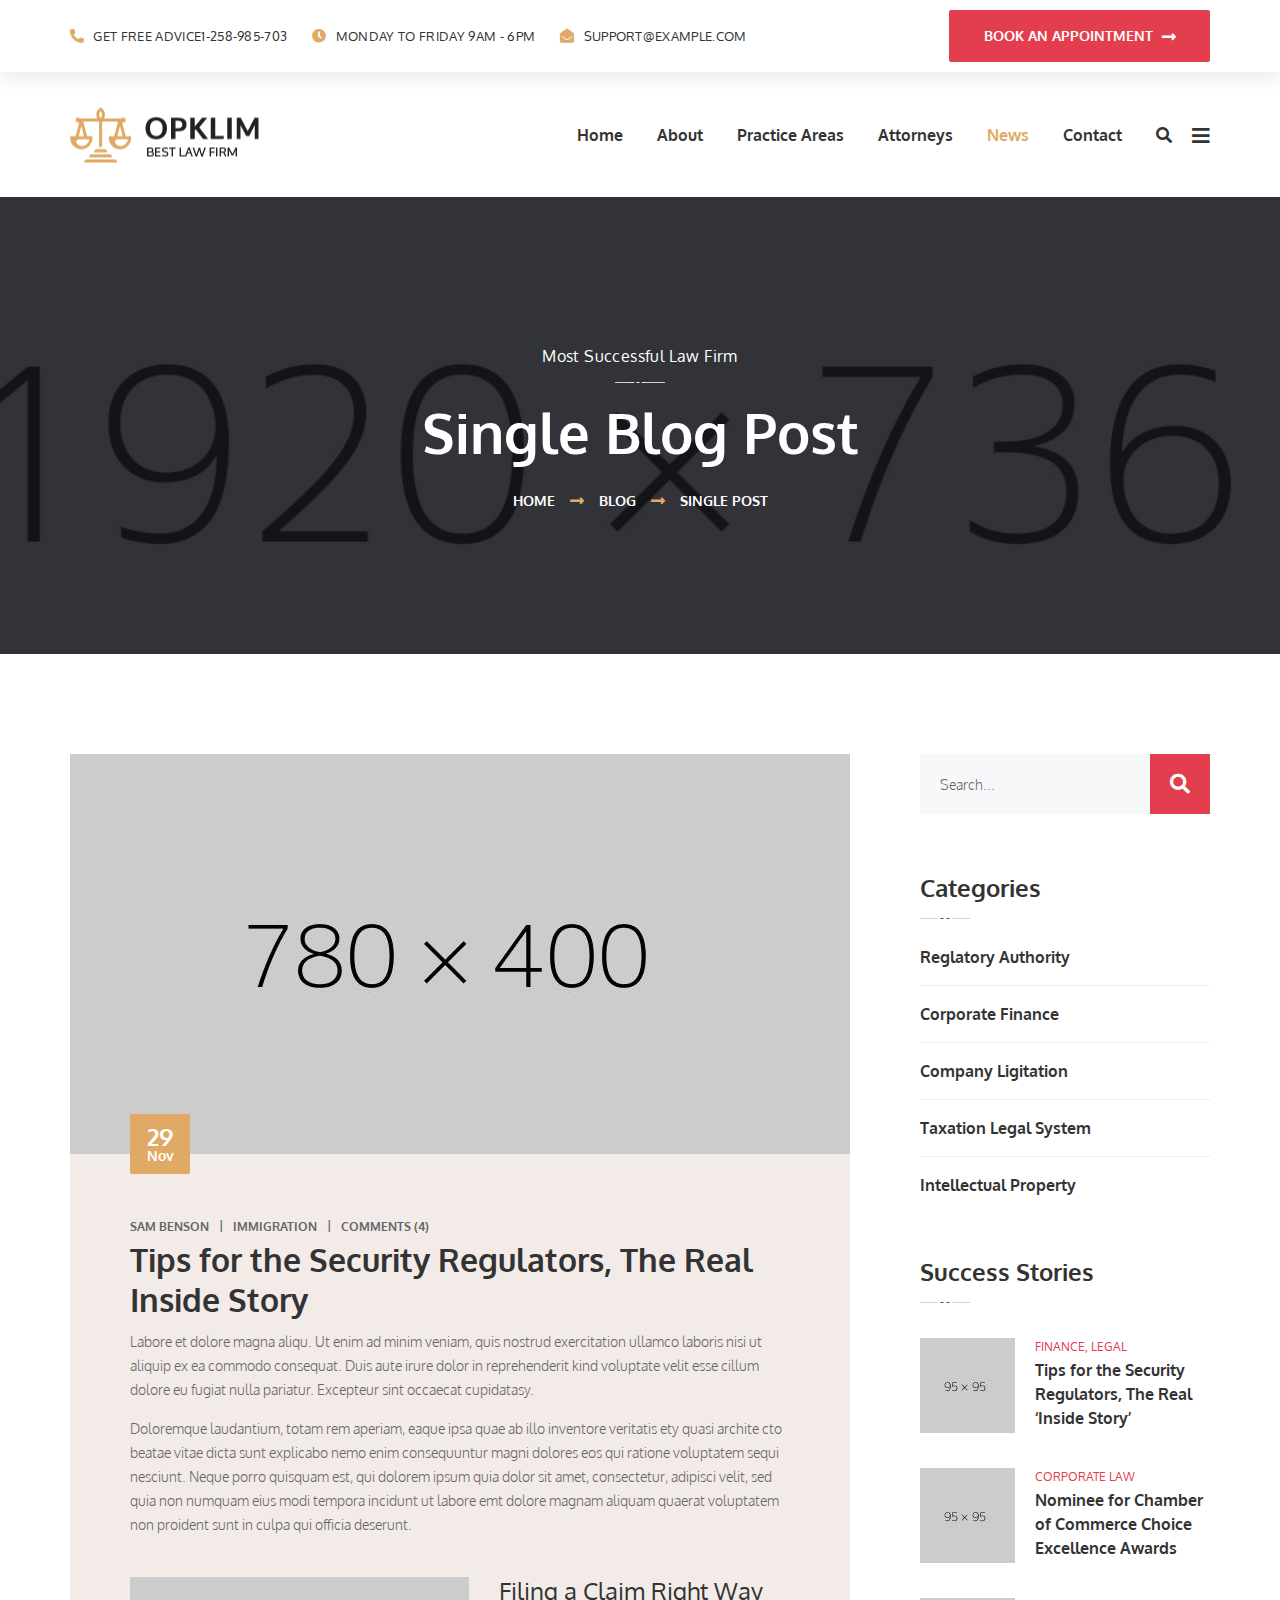
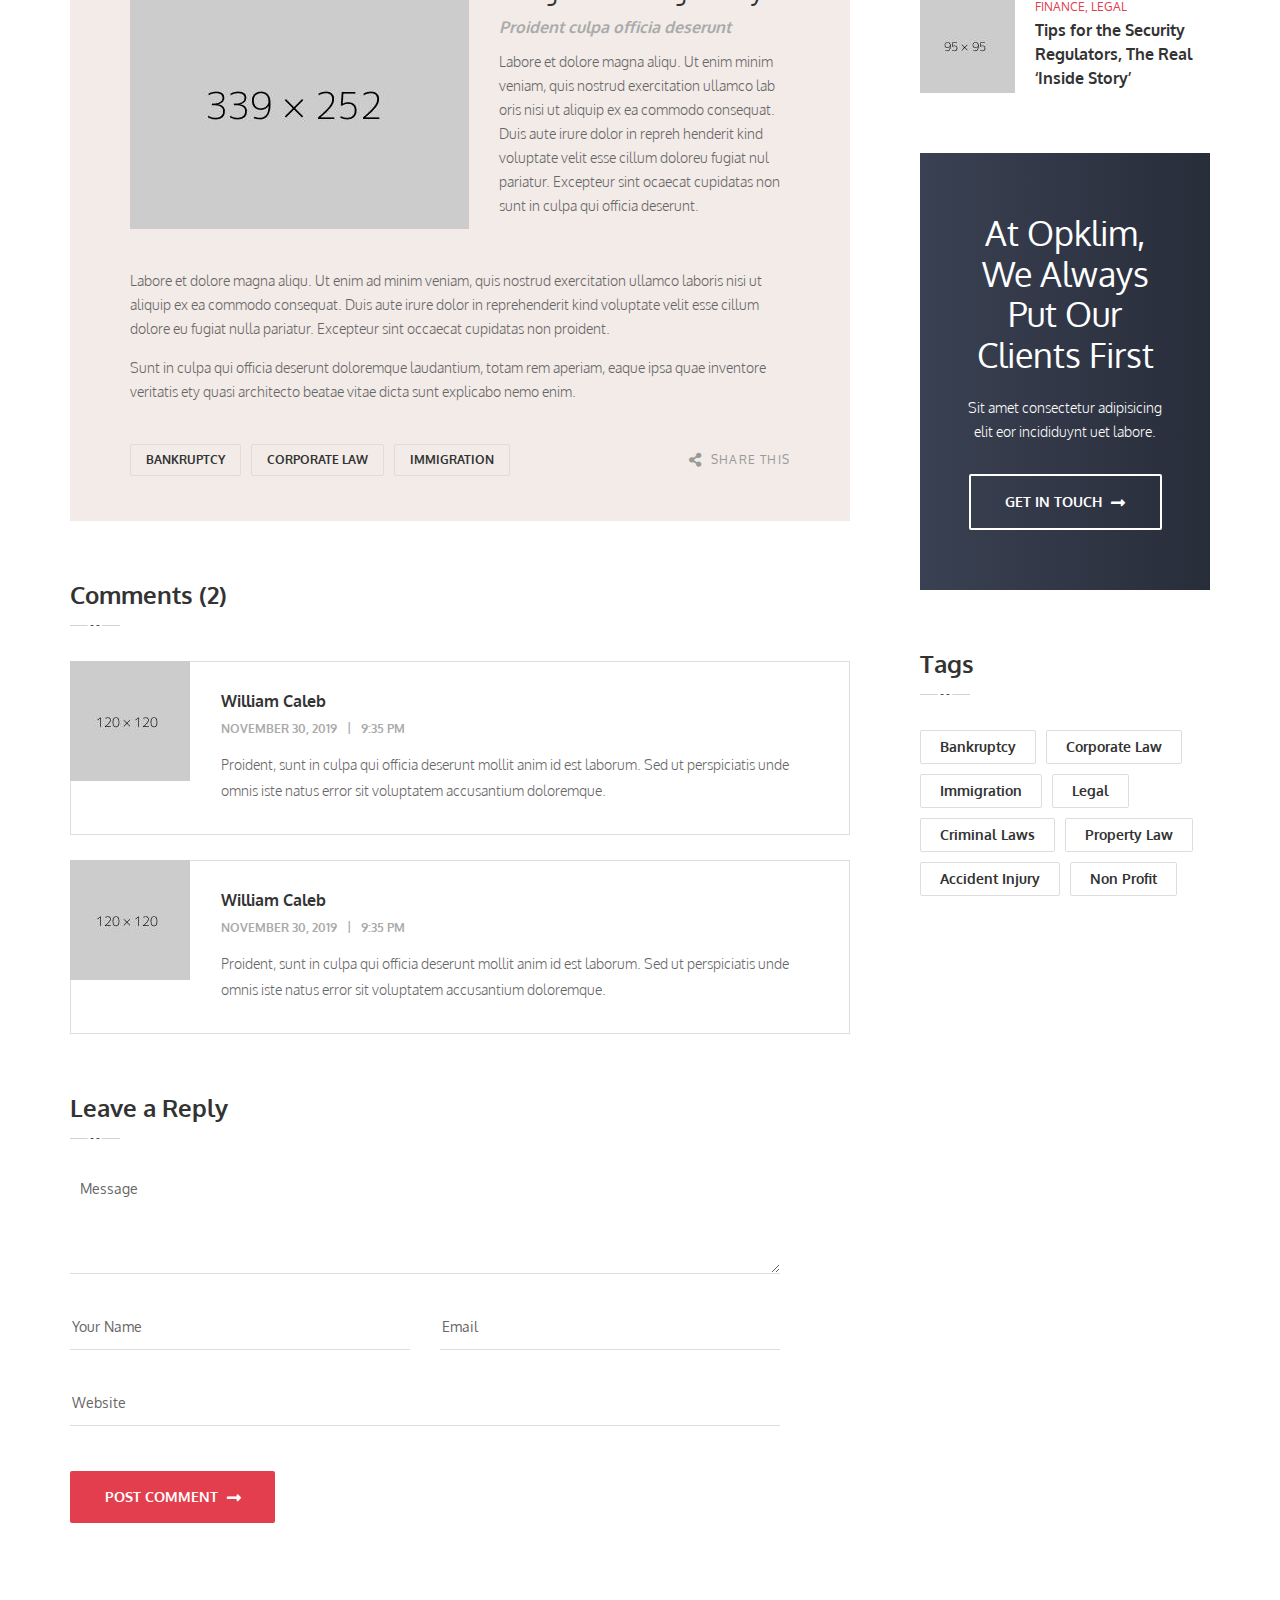
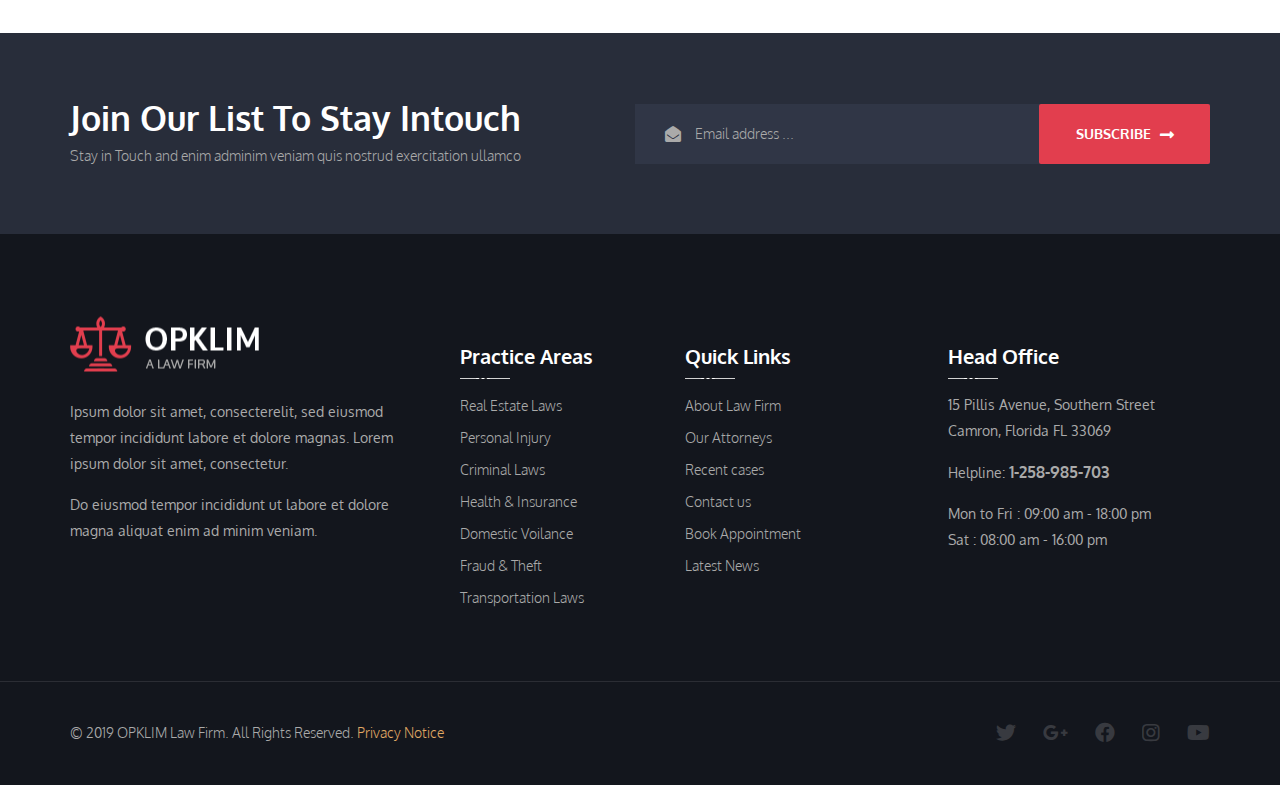
<file: blog-post.html>
<!DOCTYPE html>
<html lang="en">

<head>
    <meta charset="UTF-8">
    <meta name="viewport" content="width=device-width, initial-scale=1.0">
    <meta http-equiv="X-UA-Compatible" content="ie=edge">
    <title>Single Blog Post Page || Opklim || Responsive HTML Template</title>
    <link rel="apple-touch-icon" sizes="180x180" href="assets/images/favicon/apple-touch-icon.png">
    <link rel="icon" type="image/png" sizes="32x32" href="assets/images/favicon/favicon-32x32.png">
    <link rel="icon" type="image/png" sizes="16x16" href="assets/images/favicon/favicon-16x16.png">
    <link rel="manifest" href="assets/images/favicon/site.webmanifest">
    <!-- For Window Tab Color -->
    <!-- Chrome, Firefox OS and Opera -->
    <meta name="theme-color" content="#e0a965">
    <!-- Windows Phone -->
    <meta name="msapplication-navbutton-color" content="#e0a965">
    <!-- iOS Safari -->
    <meta name="apple-mobile-web-app-status-bar-style" content="#e0a965">
    <link href="https://fonts.googleapis.com/css?family=Oxygen:300,400,700&display=swap" rel="stylesheet">


    <link rel="stylesheet" href="assets/css/animate.css">
    <link rel="stylesheet" href="assets/css/bootstrap.min.css">
    <link rel="stylesheet" href="assets/css/bootstrap-datepicker.min.css">
    <link rel="stylesheet" href="assets/css/bootstrap-select.min.css">
    <link rel="stylesheet" href="assets/css/hover-min.css">
    <link rel="stylesheet" href="assets/css/magnific-popup.css">
    <link rel="stylesheet" href="assets/css/owl.carousel.min.css">
    <link rel="stylesheet" href="assets/css/owl.theme.default.min.css">
    <link rel="stylesheet" href="assets/plugins/opklim-icons/style.css">
    <link rel="stylesheet" href="assets/plugins/fontawesome-5/css/all.min.css">
    <link rel="stylesheet" href="assets/css/nouislider.css">
    <link rel="stylesheet" href="assets/css/nouislider.pips.css">
    <link rel="stylesheet" href="assets/css/jquery.bootstrap-touchspin.min.css">
    <link rel="stylesheet" href="assets/css/jquery.mCustomScrollbar.min.css">

    <link rel="stylesheet" href="assets/css/style.css">
    <link rel="stylesheet" href="assets/css/responsive.css">
</head>

<body>
    <div class="preloader"><span><img src="assets/images/resources/preloader.png" alt="Awesome Image" /></span></div><!-- /.preloader -->
    <div class="page-wrapper">
        <div class="topbar-two">
            <div class="container">
                <div class="topbar-two__left">
                    <a class="topbar-two__link" href="tel:1-258-985-703"><i class="fa fa-phone-alt"></i>Get Free Advice <span>1-258-985-703</span></a>
                    <a class="topbar-two__link" href="tel:1-258-985-703"><i class="fa fa-clock"></i>Monday to Friday 9am - 6pm</a>
                    <a class="topbar-two__link" href="mailto:support@example.com"><i class="fa fa-envelope-open"></i>support@example.com</a>
                </div><!-- /.topbar-two__left -->
                <div class="topbar-two__right">
                    <a href="#" class="thm-btn header-booking__btn">book an appointment <i class="fas fa-long-arrow-alt-right"></i></a>
                </div><!-- /.topbar-two__right -->
            </div><!-- /.container -->
        </div><!-- /.topbar-two -->

        <header class="site-header site-header__header-two  ">
            <nav class="navbar navbar-expand-lg navbar-light header-navigation stricky">
                <div class="container clearfix">
                    <!-- Brand and toggle get grouped for better mobile display -->
                    <div class="logo-box">
                        <a class="navbar-brand" href="index.html">
                            <img src="assets/images/resources/logo-dark-1-1.png" class="main-logo" alt="Awesome Image" />
                        </a>
                        <button class="menu-toggler" data-target=".main-navigation">
                            <span class="fa fa-bars"></span>
                        </button>
                    </div><!-- /.logo-box -->
                    <!-- Collect the nav links, forms, and other content for toggling -->
                    <div class="main-navigation">
                        <ul class=" navigation-box ">
                            <li>
                                <a href="index.html">Home</a>
                                <ul>
                                    <li><a href="index.html">Home One</a></li>
                                    <li><a href="index-2.html">Home Two</a></li>
                                    <li><a href="index.html">Header Variations</a>
                                        <ul>
                                            <li><a href="index.html">Home One</a></li>
                                            <li><a href="index-2.html">Home Two</a></li>
                                        </ul><!-- /.submenu -->
                                    </li>
                                </ul><!-- /.submenu -->
                            </li>
                            <li>
                                <a href="about.html">About</a>
                            </li>

                            <li>
                                <a href="service-1.html">Practice Areas</a>
                                <ul>
                                    <li><a href="service-1.html">Practice 01</a></li>
                                    <li><a href="service-2.html">Practice 02</a></li>
                                </ul><!-- /.submenu -->
                            </li>

                            <li>
                                <a href="team-member.html">Attorneys</a>
                            </li>
                            <li class="current">
                                <a href="blog-classic.html">News</a>
                                <ul>
                                    <li><a href="blog-classic.html">News Classic</a></li>
                                    <li><a href="blog-grid.html">News Grid</a></li>
                                    <li><a href="blog-post.html">News Details</a></li>
                                </ul><!-- /.submenu -->
                            </li>
                            <li>
                                <a href="contact.html">Contact</a>
                            </li>
                        </ul>
                    </div><!-- /.navbar-collapse -->
                    <div class="right-side-box">
                        <a href="#" class="header__search search-popup__toggler"><i class="fas fa-search"></i></a>
                        <a href="#" class="header__sidebar-toggler  side-menu__toggler"><i class="fas fa-bars"></i></a>
                    </div><!-- /.right-side-box -->
                </div>
                <!-- /.container -->
            </nav>
        </header><!-- /.site-header -->
        <section class="inner-banner">
            <div class="container">
                <p class="inner-banner__tag-line">Most Successful Law Firm</p><!-- /.inner-banner__tag-line -->
                <h2 class="inner-banner__title">Single Blog Post</h2><!-- /.inner-banner__title -->
                <ul class="list-unstyled thm-breadcrumb">
                    <li><a href="index.html">Home</a></li>
                    <li><a href="blog-grid.html">Blog</a></li>
                    <li>Single Post</li>
                </ul><!-- /.thm-breadcrumb -->
            </div><!-- /.container -->
        </section><!-- /.inner-banner -->
        <section class="blog-one blog-one__classic blog-details-page">
            <div class="container">
                <div class="row no-gutters">
                    <div class="col-lg-9">
                        <div class="blog-one__classic-content">
                            <div class="blog-one__single">
                                <div class="blog-one__image">
                                    <div class="blog-one__image-inner">
                                        <img src="assets/images/blog/blog-3-1.jpg" alt="Awesome Image" />
                                    </div><!-- /.blog-one__image-inner -->
                                </div><!-- /.blog-one__image -->
                                <div class="blog-one__content">
                                    <div class="blog-one__date"><span>29</span>Nov</div><!-- /.blog-one__date -->
                                    <div class="blog-one__meta">
                                        <a href="blog-post.html">Sam benson</a>
                                        <a href="blog-post.html">Immigration</a>
                                        <a href="blog-post.html">Comments (4)</a>
                                    </div><!-- /.blog-one__meta -->
                                    <h3 class="blog-one__title">Tips for the Security Regulators, The Real Inside Story</h3><!-- /.blog-one__title -->
                                    <p class="blog-one__text">Labore et dolore magna aliqu. Ut enim ad minim veniam, quis nostrud exercitation ullamco laboris nisi ut aliquip ex ea commodo consequat. Duis aute irure dolor in reprehenderit kind voluptate velit esse cillum dolore eu fugiat nulla pariatur. Excepteur sint occaecat cupidatasy.</p><!-- /.blog-one__text -->
                                    <p class="blog-one__text">Doloremque laudantium, totam rem aperiam, eaque ipsa quae ab illo inventore veritatis ety quasi archite cto beatae vitae dicta sunt explicabo nemo enim consequuntur magni dolores eos qui ratione voluptatem sequi nesciunt. Neque porro quisquam est, qui dolorem ipsum quia dolor sit amet, consectetur, adipisci velit, sed quia non numquam eius modi tempora incidunt ut labore emt dolore magnam aliquam quaerat voluptatem non proident sunt in culpa qui officia deserunt.</p><!-- /.blog-one__text -->
                                    <div class="blog-one__image-column clearfix">
                                        <strong><img class="size-full alignleft" title="Image Alignment 150x150" alt="Image Alignment 150x150" src="assets/images/blog/blog-d-1-1.jpg"></strong>
                                        <h3 class="blog-one__subtitle">Filing a Claim Right Way</h3><!-- /.blog-one__subtitle -->
                                        <strong><em>Proident culpa officia deserunt</em></strong>
                                        <p class="blog-one__text">Labore et dolore magna aliqu. Ut enim minim veniam, quis nostrud exercitation ullamco lab oris nisi ut aliquip ex ea commodo consequat. Duis aute irure dolor in repreh henderit kind voluptate velit esse cillum doloreu fugiat nul pariatur. Excepteur sint ocaecat cupidatas non sunt in culpa qui officia deserunt.</p><!-- /.blog-one__text -->

                                    </div>

                                    <p class="blog-one__text">Labore et dolore magna aliqu. Ut enim ad minim veniam, quis nostrud exercitation ullamco laboris nisi ut aliquip ex ea commodo consequat. Duis aute irure dolor in reprehenderit kind voluptate velit esse cillum dolore eu fugiat nulla pariatur. Excepteur sint occaecat cupidatas non proident.</p><!-- /.blog-one__text -->
                                    <p class="blog-one__text">Sunt in culpa qui officia deserunt doloremque laudantium, totam rem aperiam, eaque ipsa quae inventore veritatis ety quasi architecto beatae vitae dicta sunt explicabo nemo enim.</p><!-- /.blog-one__text -->
                                    <div class="blog-one__bottom">
                                        <div class="blog-details__tags">
                                            <a href="#">Bankruptcy</a>
                                            <a href="#">Corporate Law</a>
                                            <a href="#">Immigration</a>
                                        </div><!-- /.blog-details__tags -->
                                        <a href="#" class="blog-one__share"><i class="fa fa-share-alt"></i><span class="text-uppercase">share this</span></a>
                                    </div><!-- /.blog-one__bottom -->
                                </div><!-- /.blog-one__content -->
                            </div><!-- /.blog-one__single -->
                            <div class="comment-one">
                                <h3 class="blog-details__block-title">Comments (2)</h3><!-- /.blog-details__block-title -->

                                <div class="comment-one__single">
                                    <div class="comment-one__image">
                                        <div class="comment-one__image-inner">
                                            <img src="assets/images/blog/comment-1-1.jpg" alt="Awesome Image" />
                                        </div><!-- /.comment-one__image-inner -->
                                    </div><!-- /.comment-one__image -->
                                    <div class="comment-one__content">
                                        <h4 class="comment-one__title">William Caleb</h4><!-- /.comment-one__title -->
                                        <div class="comment-one__meta">
                                            <a href="blog-post.html">November 30, 2019</a>
                                            <a href="blog-post.html">9:35 PM</a>
                                        </div><!-- /.comment-one__meta -->
                                        <div class="comment-one__text">
                                            <p>Proident, sunt in culpa qui officia deserunt mollit anim id est laborum. Sed ut perspiciatis unde omnis iste natus error sit voluptatem accusantium doloremque.</p>
                                        </div><!-- /.comment-one__text -->
                                    </div><!-- /.comment-one__content -->
                                </div><!-- /.comment-one__single -->

                                <div class="comment-one__single">
                                    <div class="comment-one__image">
                                        <div class="comment-one__image-inner">
                                            <img src="assets/images/blog/comment-1-2.jpg" alt="Awesome Image" />
                                        </div><!-- /.comment-one__image-inner -->
                                    </div><!-- /.comment-one__image -->
                                    <div class="comment-one__content">
                                        <h4 class="comment-one__title">William Caleb</h4><!-- /.comment-one__title -->
                                        <div class="comment-one__meta">
                                            <a href="blog-post.html">November 30, 2019</a>
                                            <a href="blog-post.html">9:35 PM</a>
                                        </div><!-- /.comment-one__meta -->
                                        <div class="comment-one__text">
                                            <p>Proident, sunt in culpa qui officia deserunt mollit anim id est laborum. Sed ut perspiciatis unde omnis iste natus error sit voluptatem accusantium doloremque.</p>
                                        </div><!-- /.comment-one__text -->
                                    </div><!-- /.comment-one__content -->
                                </div><!-- /.comment-one__single -->
                            </div><!-- /.comment-one -->
                            <div class="comment-form">
                                <h3 class="blog-details__block-title">Leave a Reply</h3><!-- /.blog-details__block-title -->


                                <form action="#" class="contact-one__form">

                                    <div class="row">

                                        <div class="col-lg-12 col-md-12 col-sm-12">
                                            <div class="case-form-one__field">
                                                <textarea name="message" placeholder="Message"></textarea>
                                            </div><!-- /.case-form-one__field -->
                                        </div><!-- /.col-md-6 col-sm-12 -->

                                        <div class="col-sm-6">
                                            <div class="case-form-one__field">
                                                <input type="text" name="name" placeholder="Your Name">
                                            </div><!-- /.case-form-one__field -->
                                        </div><!-- /.col-md-6 col-sm-12 -->
                                        <div class="col-sm-6">
                                            <div class="case-form-one__field">
                                                <input type="text" name="email" placeholder="Email">
                                            </div><!-- /.case-form-one__field -->
                                        </div><!-- /.col-md-6 col-sm-12 -->
                                        <div class="col-sm-12">
                                            <div class="case-form-one__field">
                                                <input type="text" name="website" placeholder="Website">
                                            </div><!-- /.case-form-one__field -->
                                        </div><!-- /.col-md-6 col-sm-12 -->
                                        <div class="col-lg-12 col-md-12 col-sm-12">
                                            <div class="case-form-one__field text-left mb-0">
                                                <button type="submit" class="thm-btn case-form-one__btn">Post Comment <i class="fa fa-long-arrow-alt-right"></i></button>
                                            </div><!-- /.case-form-one__field -->
                                        </div><!-- /.col-md-6 col-sm-12 -->
                                    </div><!-- /.row -->
                                </form><!-- /.contact-one__form -->
                            </div><!-- /.comment-form -->
                        </div><!-- /.blog-one__classic-content -->
                    </div><!-- /.col-lg-9 -->
                    <div class="col-lg-3">
                        <div class="sidebar sidebar__right">
                            <div class="sidebar__single sidebar__search">
                                <form action="#" class="sidebar__search-form">
                                    <input type="search" name="search" placeholder="Search...">
                                    <button type="submit"><i class="fa fa-search"></i></button>
                                </form><!-- /.sidebar__search-form -->
                            </div><!-- /.sidebar__single -->
                            <div class="sidebar__single">
                                <h3 class="sidebar__title">Categories</h3><!-- /.sidebar__title -->
                                <ul class="list-unstyled sidebar__cat-list">
                                    <li>
                                        <a href="#">
                                            <i class="fa fa-long-arrow-alt-right"></i>
                                            Reglatory Authority
                                        </a>
                                    </li>
                                    <li>
                                        <a href="#">
                                            <i class="fa fa-long-arrow-alt-right"></i>
                                            Corporate Finance
                                        </a>
                                    </li>
                                    <li>
                                        <a href="#">
                                            <i class="fa fa-long-arrow-alt-right"></i>
                                            Company Ligitation
                                        </a>
                                    </li>
                                    <li>
                                        <a href="#">
                                            <i class="fa fa-long-arrow-alt-right"></i>
                                            Taxation Legal System
                                        </a>
                                    </li>
                                    <li>
                                        <a href="#">
                                            <i class="fa fa-long-arrow-alt-right"></i>
                                            Intellectual Property
                                        </a>
                                    </li>
                                </ul><!-- /.sidebar__cat-list -->
                            </div><!-- /.sidebar__single -->
                            <div class="sidebar__single">
                                <h3 class="sidebar__title">Success Stories</h3><!-- /.sidebar__title -->
                                <div class="sidebar__post-single">
                                    <div class="sidebar__post-image">
                                        <div class="sidebar__post-image-inner">
                                            <img src="assets/images/blog/lp-1-1.jpg" alt="Awesome Image" />
                                        </div><!-- /.sidebar__post-image-inner -->
                                    </div><!-- /.sidebar__post-image -->
                                    <div class="sidebar__post-content">
                                        <a href="#" class="sidebar__post-cata">Finance, Legal</a>
                                        <h3 class="sidebar__post-title"><a href="blog-post.html">Tips for the Security Regulators, The Real ‘Inside Story’</a></h3><!-- /.sidebar__post-title -->
                                    </div><!-- /.sidebar__post-content -->
                                </div><!-- /.sidebar__post-single -->
                                <div class="sidebar__post-single">
                                    <div class="sidebar__post-image">
                                        <div class="sidebar__post-image-inner">
                                            <img src="assets/images/blog/lp-1-2.jpg" alt="Awesome Image" />
                                        </div><!-- /.sidebar__post-image-inner -->
                                    </div><!-- /.sidebar__post-image -->
                                    <div class="sidebar__post-content">
                                        <a href="#" class="sidebar__post-cata">corporate law</a>
                                        <h3 class="sidebar__post-title"><a href="blog-post.html">Nominee for Chamber of Commerce Choice Excellence Awards</a></h3><!-- /.sidebar__post-title -->
                                    </div><!-- /.sidebar__post-content -->
                                </div><!-- /.sidebar__post-single -->
                                <div class="sidebar__post-single">
                                    <div class="sidebar__post-image">
                                        <div class="sidebar__post-image-inner">
                                            <img src="assets/images/blog/lp-1-3.jpg" alt="Awesome Image" />
                                        </div><!-- /.sidebar__post-image-inner -->
                                    </div><!-- /.sidebar__post-image -->
                                    <div class="sidebar__post-content">
                                        <a href="#" class="sidebar__post-cata">Finance, Legal</a>
                                        <h3 class="sidebar__post-title"><a href="blog-post.html">Tips for the Security Regulators, The Real ‘Inside Story’</a></h3><!-- /.sidebar__post-title -->
                                    </div><!-- /.sidebar__post-content -->
                                </div><!-- /.sidebar__post-single -->
                            </div><!-- /.sidebar__single -->
                            <div class="sidebar__single">
                                <div class="sidebar__cta">
                                    <h3 class="sidebar__cta-title">At Opklim, We Always Put Our Clients First</h3><!-- /.sidebar__cta-title -->
                                    <p class="sidebar__cta-text">Sit amet consectetur adipisicing elit eor incididuynt uet labore.</p><!-- /.sidebar__cta-text -->
                                    <a href="#" class="thm-btn sidebar__cta-btn">get in touch <i class="fas fa-long-arrow-alt-right"></i></a>
                                </div><!-- /.sidebar__cta -->
                            </div><!-- /.sidebar__single -->
                            <div class="sidebar__single">
                                <h3 class="sidebar__title">Tags</h3><!-- /.sidebar__title -->
                                <div class="sidebar__tags-list">
                                    <a href="#">Bankruptcy</a>
                                    <a href="#">Corporate Law</a>
                                    <a href="#">Immigration</a>
                                    <a href="#">Legal</a>
                                    <a href="#">Criminal Laws</a>
                                    <a href="#">Property Law</a>
                                    <a href="#">Accident Injury</a>
                                    <a href="#">Non Profit</a>
                                </div><!-- /.sidebar__tags-list -->
                            </div><!-- /.sidebar__single -->
                        </div><!-- /.sidebar -->
                    </div><!-- /.col-lg-3 -->
                </div><!-- /.row -->
            </div><!-- /.container -->
        </section><!-- /.blog-one blog-one__classic -->

        <section class="mailchimp-one">
            <div class="container">
                <div class="row align-items-center no-gutters">
                    <div class="col-xl-5">
                        <div class="mailchimp-one__content">
                            <h3 class="mailchimp-one__title">Join Our List To Stay Intouch</h3><!-- /.mailchimp-one__title -->
                            <p class="mailchimp-one__text">Stay in Touch and enim adminim veniam quis nostrud exercitation ullamco</p><!-- /.mailchimp-one__text -->
                        </div><!-- /.mailchimp-one__content -->
                    </div><!-- /.col-xl-5 -->
                    <div class="col-xl-7">
                        <form action="#" class="mailchimp-one__form mc-form" data-url="https://xyz.us18.list-manage.com/subscribe/post?u=20e91746ef818cd941998c598&amp;id=cc0ee8140e">
                            <i class="fas fa-envelope-open mailchimp-one__icon"></i>
                            <input type="email" id="mc-email" placeholder="Email address ..." name="email">
                            <button type="submit" class="thm-btn mailchimp-one__btn">subscribe <i class="fas fa-long-arrow-alt-right"></i></button>
                        </form><!-- /.mailchimp-one__form -->
                        <div class="mc-form__response"></div><!-- /.mc-form__response -->
                    </div><!-- /.col-lg-7 -->
                </div><!-- /.row -->
            </div><!-- /.container -->
        </section><!-- /.mailchimp-one -->



        <footer class="site-footer">
            <div class="container">
                <div class="row">
                    <div class="col-xl-4 col-lg-6">
                        <div class="footer-widget">
                            <a href="index.html" class="footer-widget__logo"><img src="assets/images/resources/logo-light-1-2.png" alt="Awesome Image" /></a>
                            <p class="footer-widget__text">Ipsum dolor sit amet, consecterelit, sed eiusmod <br>
                                tempor incididunt labore et dolore magnas. Lorem <br>
                                ipsum dolor sit amet, consectetur.</p><!-- /.footer-widget__text -->

                            <p class="footer-widget__text">Do eiusmod tempor incididunt ut labore et dolore <br>
                                magna aliquat enim ad minim veniam.</p><!-- /.footer-widget__text -->
                        </div><!-- /.footer-widget -->
                    </div><!-- /.col-lg-4 -->
                    <div class="col-xl-2 col-lg-6">
                        <div class="footer-widget">
                            <h3 class="footer-widget__title">Practice Areas</h3><!-- /.footer-widget__title -->
                            <ul class="footer-widget__links list-unstyled">
                                <li><a href="#">Real Estate Laws</a></li>
                                <li><a href="#">Personal Injury</a></li>
                                <li><a href="#">Criminal Laws</a></li>
                                <li><a href="#">Health & Insurance</a></li>
                                <li><a href="#">Domestic Voilance</a></li>
                                <li><a href="#">Fraud & Theft</a></li>
                                <li><a href="#">Transportation Laws</a></li>
                            </ul><!-- /.footer-widget__links -->
                        </div><!-- /.footer-widget -->
                    </div><!-- /.col-lg-2 -->
                    <div class="col-xl-3 col-lg-6">
                        <div class="footer-widget footer-widget__quick-link">
                            <h3 class="footer-widget__title">Quick Links</h3><!-- /.footer-widget__title -->
                            <ul class="footer-widget__links list-unstyled">
                                <li><a href="#">About Law Firm</a></li>
                                <li><a href="#">Our Attorneys</a></li>
                                <li><a href="#">Recent cases</a></li>
                                <li><a href="#">Contact us</a></li>
                                <li><a href="#">Book Appointment</a></li>
                                <li><a href="#">Latest News</a></li>
                            </ul><!-- /.footer-widget__links -->
                        </div><!-- /.footer-widget -->
                    </div><!-- /.col-lg-3 -->

                    <div class="col-xl-3 col-lg-6">
                        <div class="footer-widget">
                            <h3 class="footer-widget__title">Head Office</h3><!-- /.footer-widget__title -->
                            <p class="footer-widget__text">15 Pillis Avenue, Southern Street <br> Camron, Florida FL 33069</p><!-- /.footer-widget__text -->
                            <p class="footer-widget__text footer-widget__contact-info"><span>Helpline: </span> <a href="tel:1-258-985-703">1-258-985-703</a></p><!-- /.footer-widget__text -->
                            <p class="footer-widget__text">Mon to Fri : 09:00 am - 18:00 pm <br> Sat : 08:00 am - 16:00 pm</p><!-- /.footer-widget__text -->
                        </div><!-- /.footer-widget -->
                    </div><!-- /.col-lg-3 -->
                </div><!-- /.row -->
            </div><!-- /.container -->
        </footer><!-- /.site-footer -->


        <div class="site-footer__bottom">
            <div class="container">
                <p class="site-footer__copy">© 2019 OPKLIM Law Firm. All Rights Reserved. <a href="#">Privacy Notice</a></p><!-- /.site-footer__copy -->

                <div class="site-footer__social">
                    <a href="#" class="fab fa-twitter"></a>
                    <a href="#" class="fab fa-google-plus-g"></a>
                    <a href="#" class="fab fa-facebook"></a>
                    <a href="#" class="fab fa-instagram"></a>
                    <a href="#" class="fab fa-youtube"></a>
                </div><!-- /.site-footer__social -->
            </div><!-- /.container -->
        </div><!-- /.site-footer__bottom -->


    </div><!-- /.page-wrapper -->


    <div class="side-menu__block">
        <div class="side-menu__block-overlay custom-cursor__overlay">
            <div class="cursor"></div>
            <div class="cursor-follower"></div>
        </div><!-- /.side-menu__block-overlay -->
        <div class="side-menu__block-inner ">
            <a href="index.html"><img src="assets/images/resources/logo-dark-1-1.png" alt="Awesome Image" /></a>
            <div class="side-menu__block-about">
                <h3 class="side-menu__block__title">About Us</h3><!-- /.side-menu__block__title -->
                <p class="side-menu__block-about__text">We must explain to you how all seds this mistakens idea off denouncing pleasures and praising pain was born and I will give you a completed accounts off the system and </p><!-- /.side-menu__block-about__text -->
                <a href="#" class="thm-btn side-menu__block-about__btn">Get Consultation</a>
            </div><!-- /.side-menu__block-about -->
            <hr class="side-menu__block-line" />
            <div class="side-menu__block-contact">
                <h3 class="side-menu__block__title">Contact Us</h3><!-- /.side-menu__block__title -->
                <ul class="side-menu__block-contact__list">
                    <li class="side-menu__block-contact__list-item">
                        <i class="fa fa-map-marker"></i>
                        Rock St 12, Newyork City, USA
                    </li><!-- /.side-menu__block-contact__list-item -->
                    <li class="side-menu__block-contact__list-item">
                        <i class="fa fa-phone"></i>
                        <a href="tel:526-236-895-4732">(526) 236-895-4732</a>
                    </li><!-- /.side-menu__block-contact__list-item -->
                    <li class="side-menu__block-contact__list-item">
                        <i class="fa fa-envelope"></i>
                        <a href="mailto:example@mail.com">example@mail.com</a>
                    </li><!-- /.side-menu__block-contact__list-item -->
                    <li class="side-menu__block-contact__list-item">
                        <i class="fa fa-clock"></i>
                        Week Days: 09.00 to 18.00 Sunday: Closed
                    </li><!-- /.side-menu__block-contact__list-item -->
                </ul><!-- /.side-menu__block-contact__list -->
            </div><!-- /.side-menu__block-contact -->
            <p class="side-menu__block__text site-footer__copy-text"><a href="#">OPKLIM</a> <i class="far fa-copyright"></i> 2019 All Right Reserved</p>
        </div><!-- /.side-menu__block-inner -->
    </div><!-- /.side-menu__block -->
    <div class="search-popup">
        <div class="search-popup__overlay custom-cursor__overlay">
            <div class="cursor"></div>
            <div class="cursor-follower"></div>
        </div><!-- /.search-popup__overlay -->
        <div class="search-popup__inner">
            <form action="#" class="search-popup__form">
                <input type="text" name="search" placeholder="Type here to Search....">
                <button type="submit"><i class="fa fa-search"></i></button>
            </form>
        </div><!-- /.search-popup__inner -->
    </div><!-- /.search-popup -->

    <a href="#" data-target="html" class="scroll-to-target scroll-to-top"><i class="fa fa-angle-up"></i></a>
    <script src="assets/js/jquery.min.js"></script>
    <script src="assets/js/bootstrap.bundle.min.js"></script>
    <script src="assets/js/bootstrap-datepicker.min.js"></script>
    <script src="assets/js/bootstrap-select.min.js"></script>
    <script src="assets/js/isotope.js"></script>
    <script src="assets/js/jquery.counterup.min.js"></script>
    <script src="assets/js/jquery.magnific-popup.min.js"></script>
    <script src="assets/js/jquery.validate.min.js"></script>
    <script src="assets/js/owl.carousel.min.js"></script>
    <script src="assets/js/TweenMax.min.js"></script>
    <script src="assets/js/jquery.enllax.min.js"></script>
    <script src="assets/js/waypoints.min.js"></script>
    <script src="assets/js/wow.min.js"></script>
    <script src="assets/js/jquery.mCustomScrollbar.concat.min.js"></script>
    <script src="assets/js/circle-progress.min.js"></script>
    <script src="assets/js/jquery.ajaxchimp.min.js"></script>

    <script src="assets/js/nouislider.js"></script>
    <script src="assets/js/jquery.bootstrap-touchspin.min.js"></script>
    <script src="assets/js/theme.js"></script>
</body>

</html>
</file>
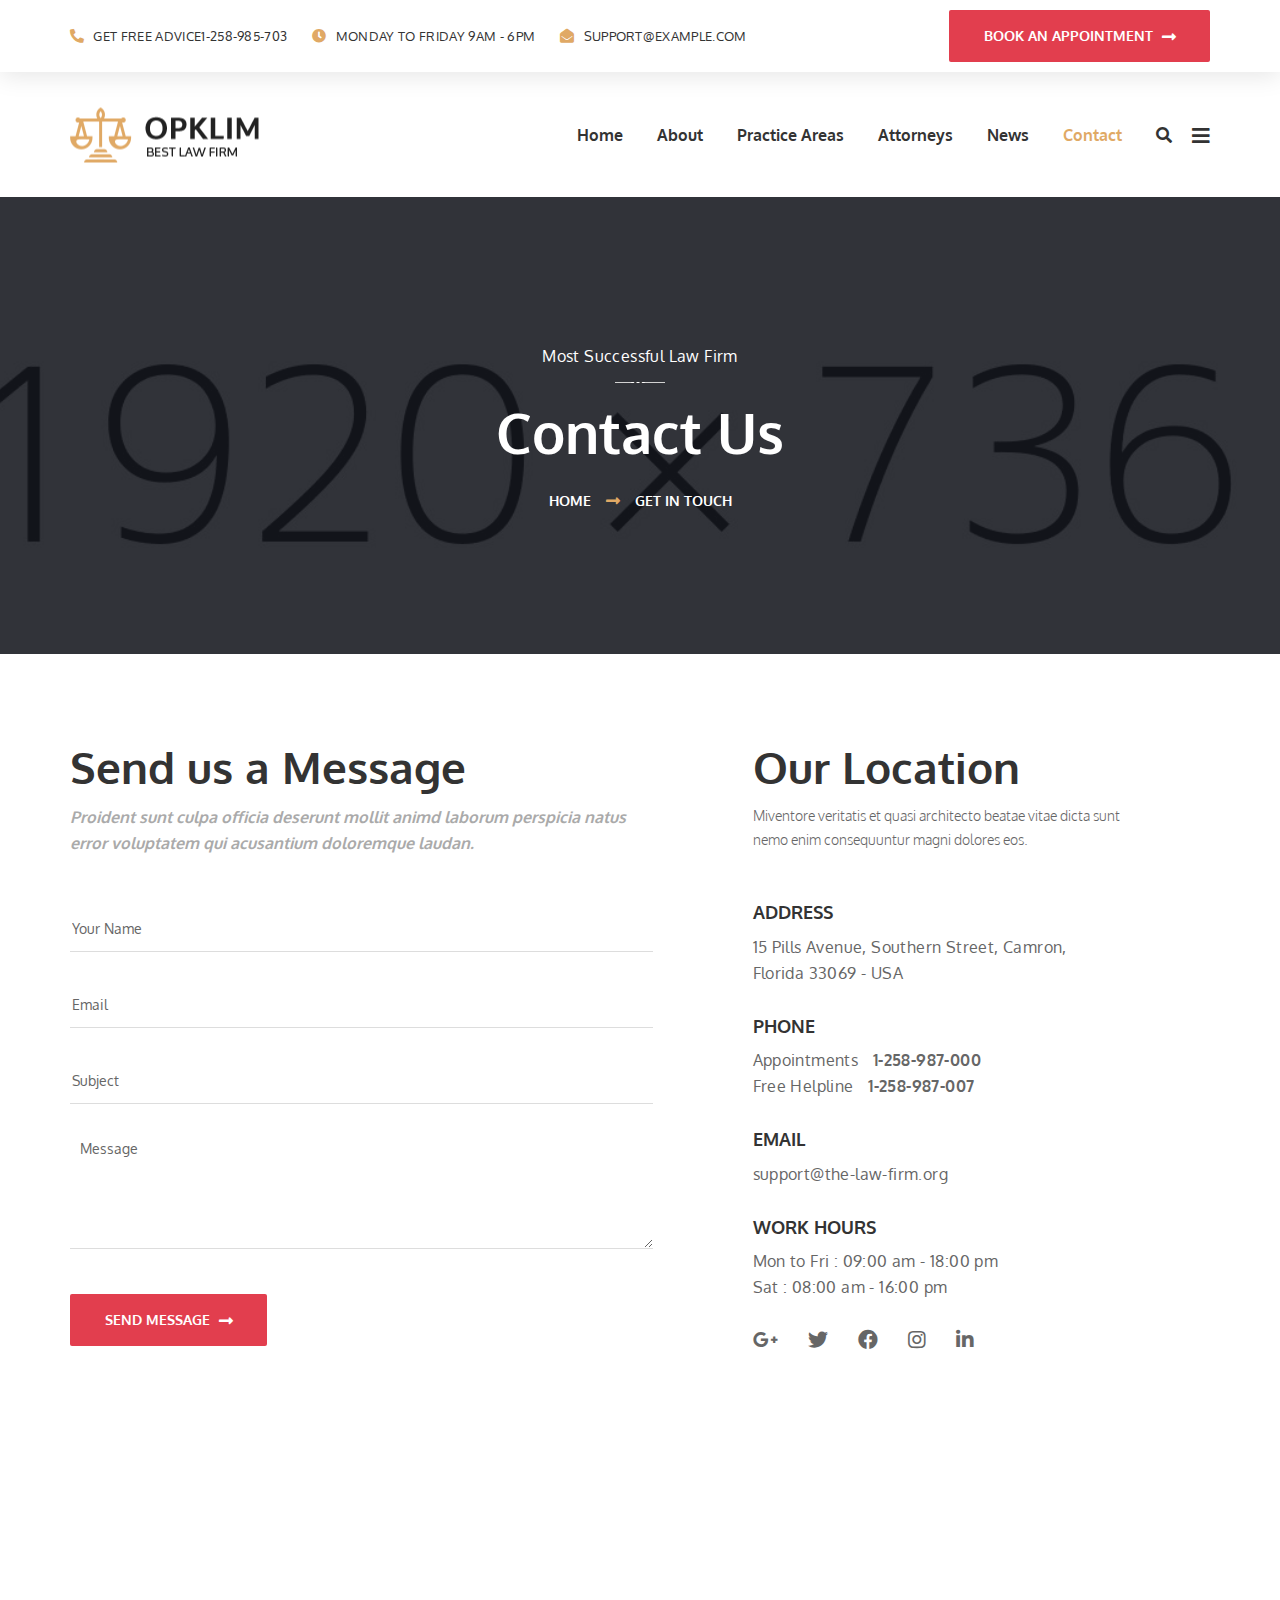
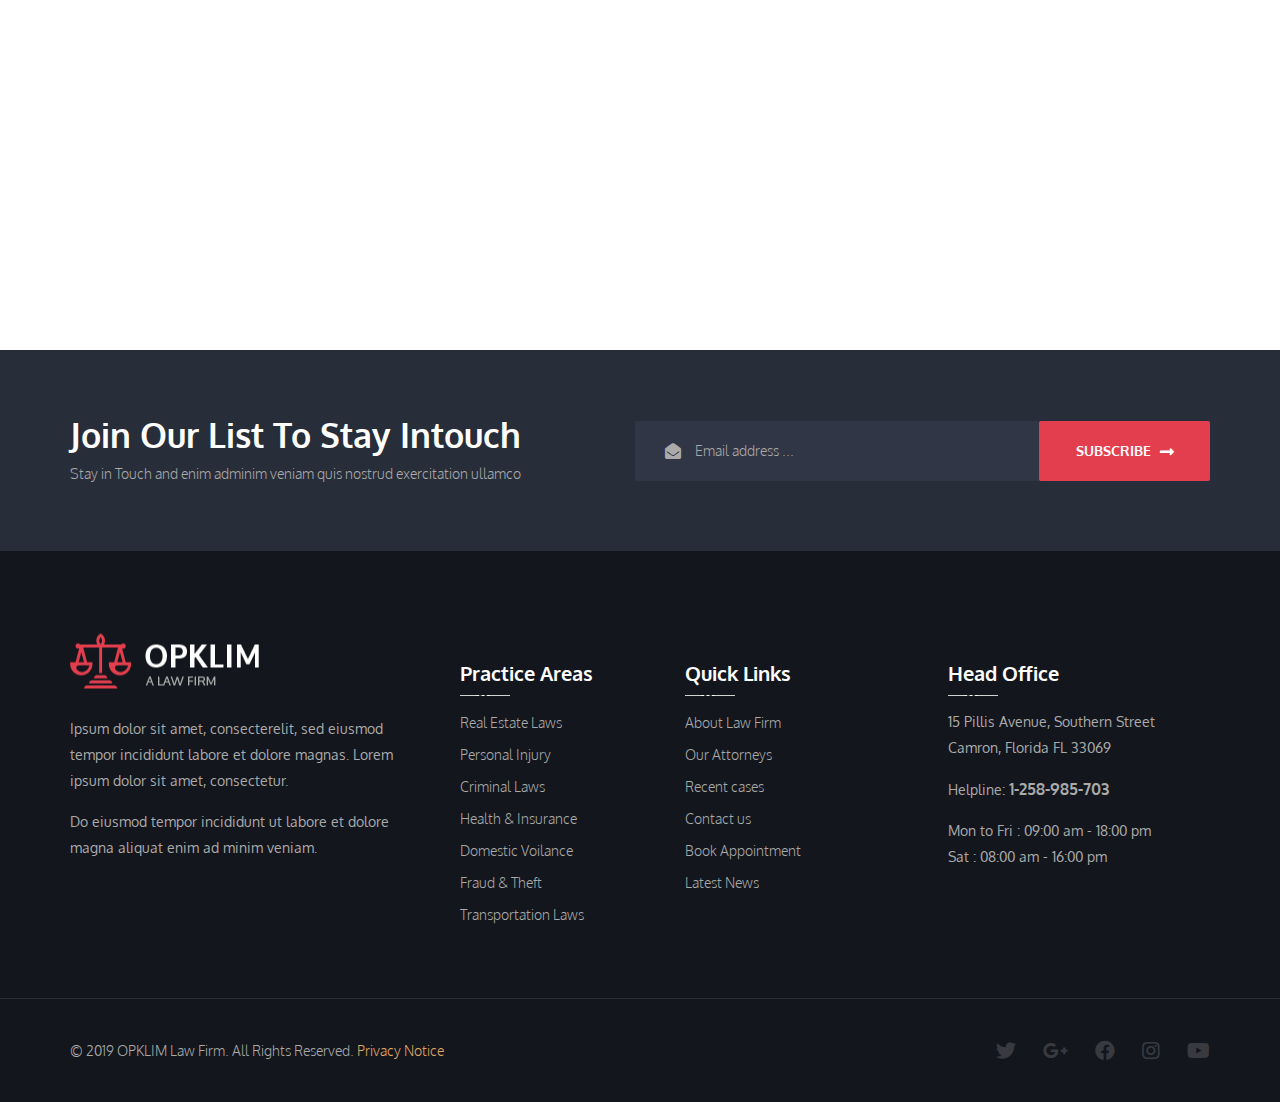
<file: contact.html>
<!DOCTYPE html>
<html lang="en">

<head>
    <meta charset="UTF-8">
    <meta name="viewport" content="width=device-width, initial-scale=1.0">
    <meta http-equiv="X-UA-Compatible" content="ie=edge">
    <title>Contact Us || Opklim || Responsive HTML Template</title>
    <link rel="apple-touch-icon" sizes="180x180" href="assets/images/favicon/apple-touch-icon.png">
    <link rel="icon" type="image/png" sizes="32x32" href="assets/images/favicon/favicon-32x32.png">
    <link rel="icon" type="image/png" sizes="16x16" href="assets/images/favicon/favicon-16x16.png">
    <link rel="manifest" href="assets/images/favicon/site.webmanifest">
    <!-- For Window Tab Color -->
    <!-- Chrome, Firefox OS and Opera -->
    <meta name="theme-color" content="#e0a965">
    <!-- Windows Phone -->
    <meta name="msapplication-navbutton-color" content="#e0a965">
    <!-- iOS Safari -->
    <meta name="apple-mobile-web-app-status-bar-style" content="#e0a965">
    <link href="https://fonts.googleapis.com/css?family=Oxygen:300,400,700&display=swap" rel="stylesheet">


    <link rel="stylesheet" href="assets/css/animate.css">
    <link rel="stylesheet" href="assets/css/bootstrap.min.css">
    <link rel="stylesheet" href="assets/css/bootstrap-datepicker.min.css">
    <link rel="stylesheet" href="assets/css/bootstrap-select.min.css">
    <link rel="stylesheet" href="assets/css/hover-min.css">
    <link rel="stylesheet" href="assets/css/magnific-popup.css">
    <link rel="stylesheet" href="assets/css/owl.carousel.min.css">
    <link rel="stylesheet" href="assets/css/owl.theme.default.min.css">
    <link rel="stylesheet" href="assets/plugins/opklim-icons/style.css">
    <link rel="stylesheet" href="assets/plugins/fontawesome-5/css/all.min.css">
    <link rel="stylesheet" href="assets/css/nouislider.css">
    <link rel="stylesheet" href="assets/css/nouislider.pips.css">
    <link rel="stylesheet" href="assets/css/jquery.bootstrap-touchspin.min.css">
    <link rel="stylesheet" href="assets/css/jquery.mCustomScrollbar.min.css">

    <link rel="stylesheet" href="assets/css/style.css">
    <link rel="stylesheet" href="assets/css/responsive.css">
</head>

<body>
    <div class="preloader"><span><img src="assets/images/resources/preloader.png" alt="Awesome Image" /></span></div><!-- /.preloader -->
    <div class="page-wrapper">
        <div class="topbar-two">
            <div class="container">
                <div class="topbar-two__left">
                    <a class="topbar-two__link" href="tel:1-258-985-703"><i class="fa fa-phone-alt"></i>Get Free Advice <span>1-258-985-703</span></a>
                    <a class="topbar-two__link" href="tel:1-258-985-703"><i class="fa fa-clock"></i>Monday to Friday 9am - 6pm</a>
                    <a class="topbar-two__link" href="mailto:support@example.com"><i class="fa fa-envelope-open"></i>support@example.com</a>
                </div><!-- /.topbar-two__left -->
                <div class="topbar-two__right">
                    <a href="#" class="thm-btn header-booking__btn">book an appointment <i class="fas fa-long-arrow-alt-right"></i></a>
                </div><!-- /.topbar-two__right -->
            </div><!-- /.container -->
        </div><!-- /.topbar-two -->

        <header class="site-header site-header__header-two  ">
            <nav class="navbar navbar-expand-lg navbar-light header-navigation stricky">
                <div class="container clearfix">
                    <!-- Brand and toggle get grouped for better mobile display -->
                    <div class="logo-box">
                        <a class="navbar-brand" href="index.html">
                            <img src="assets/images/resources/logo-dark-1-1.png" class="main-logo" alt="Awesome Image" />
                        </a>
                        <button class="menu-toggler" data-target=".main-navigation">
                            <span class="fa fa-bars"></span>
                        </button>
                    </div><!-- /.logo-box -->
                    <!-- Collect the nav links, forms, and other content for toggling -->
                    <div class="main-navigation">
                        <ul class=" navigation-box ">
                            <li>
                                <a href="index.html">Home</a>
                                <ul>
                                    <li><a href="index.html">Home One</a></li>
                                    <li><a href="index-2.html">Home Two</a></li>
                                    <li><a href="index.html">Header Variations</a>
                                        <ul>
                                            <li><a href="index.html">Home One</a></li>
                                            <li><a href="index-2.html">Home Two</a></li>
                                        </ul><!-- /.submenu -->
                                    </li>
                                </ul><!-- /.submenu -->
                            </li>
                            <li>
                                <a href="about.html">About</a>
                            </li>

                            <li>
                                <a href="service-1.html">Practice Areas</a>
                                <ul>
                                    <li><a href="service-1.html">Practice 01</a></li>
                                    <li><a href="service-2.html">Practice 02</a></li>
                                </ul><!-- /.submenu -->
                            </li>

                            <li>
                                <a href="team-member.html">Attorneys</a>
                            </li>
                            <li>
                                <a href="blog-classic.html">News</a>
                                <ul>
                                    <li><a href="blog-classic.html">News Classic</a></li>
                                    <li><a href="blog-grid.html">News Grid</a></li>
                                    <li><a href="blog-post.html">News Details</a></li>
                                </ul><!-- /.submenu -->
                            </li>
                            <li class="current">
                                <a href="contact.html">Contact</a>
                            </li>
                        </ul>
                    </div><!-- /.navbar-collapse -->
                    <div class="right-side-box">
                        <a href="#" class="header__search search-popup__toggler"><i class="fas fa-search"></i></a>
                        <a href="#" class="header__sidebar-toggler  side-menu__toggler"><i class="fas fa-bars"></i></a>
                    </div><!-- /.right-side-box -->
                </div>
                <!-- /.container -->
            </nav>
        </header><!-- /.site-header -->
        <section class="inner-banner">
            <div class="container">
                <p class="inner-banner__tag-line">Most Successful Law Firm</p><!-- /.inner-banner__tag-line -->
                <h2 class="inner-banner__title">Contact Us</h2><!-- /.inner-banner__title -->
                <ul class="list-unstyled thm-breadcrumb">
                    <li><a href="index.html">Home</a></li>
                    <li>Get In Touch</li>
                </ul><!-- /.thm-breadcrumb -->
            </div><!-- /.container -->
        </section><!-- /.inner-banner -->
        <section class="contact-one">
            <div class="container">
                <div class="row">
                    <div class="col-lg-7">
                        <form action="assets/inc/sendemail.php" class="contact-one__form contact-form-validated">
                            <div class="block-title text-left">
                                <h3 class="block-title__title">Send us a Message</h3><!-- /.block-title__title -->
                                <p class="block-title__text-two">Proident sunt culpa officia deserunt mollit animd laborum perspicia natus <br> error voluptatem qui acusantium doloremque laudan.</p><!-- /.block-title__text-one -->
                            </div><!-- /.block-title -->
                            <div class="row">
                                <div class="col-sm-12">
                                    <div class="case-form-one__field">
                                        <input type="text" name="name" placeholder="Your Name">
                                    </div><!-- /.case-form-one__field -->
                                </div><!-- /.col-md-6 col-sm-12 -->
                                <div class="col-sm-12">
                                    <div class="case-form-one__field">
                                        <input type="text" name="email" placeholder="Email">
                                    </div><!-- /.case-form-one__field -->
                                </div><!-- /.col-md-6 col-sm-12 -->
                                <div class="col-sm-12">
                                    <div class="case-form-one__field">
                                        <input type="text" name="subject" placeholder="Subject">
                                    </div><!-- /.case-form-one__field -->
                                </div><!-- /.col-md-6 col-sm-12 -->
                                <div class="col-lg-12 col-md-12 col-sm-12">
                                    <div class="case-form-one__field">
                                        <textarea name="message" placeholder="Message"></textarea>
                                    </div><!-- /.case-form-one__field -->
                                </div><!-- /.col-md-6 col-sm-12 -->
                                <div class="col-lg-12 col-md-12 col-sm-12">
                                    <div class="case-form-one__field text-left mb-0">
                                        <button type="submit" class="thm-btn case-form-one__btn">Send Message <i class="fa fa-long-arrow-alt-right"></i></button>
                                    </div><!-- /.case-form-one__field -->
                                </div><!-- /.col-md-6 col-sm-12 -->
                            </div><!-- /.row -->
                        </form><!-- /.contact-one__form -->
                    </div><!-- /.col-lg-7 -->
                    <div class="col-lg-5">
                        <div class="contact-one__info">
                            <div class="block-title text-left">
                                <h3 class="block-title__title">Our Location</h3><!-- /.block-title__title -->
                                <p class="block-title__text-two">Miventore veritatis et quasi architecto beatae vitae dicta sunt <br> nemo enim consequuntur magni dolores eos.</p><!-- /.block-title__text-one -->
                            </div><!-- /.block-title -->
                            <div class="contact-one__info-single">
                                <h3 class="contact-one__info-title">Address</h3><!-- /.contact-one__info-title -->
                                <p class="contact-one__info-text">15 Pills Avenue, Southern Street, Camron, <br> Florida 33069 - USA</p><!-- /.contact-one__info-text -->
                            </div><!-- /.contact-one__info-single -->
                            <div class="contact-one__info-single">
                                <h3 class="contact-one__info-title">Phone</h3><!-- /.contact-one__info-title -->
                                <p class="contact-one__info-text">Appointments <a href="tel:1-258-987-000"><strong>1-258-987-000</strong></a></p><!-- /.contact-one__info-text -->
                                <p class="contact-one__info-text">Free Helpline <a href="tel:1-258-987-007"><strong>1-258-987-007</strong></a></p><!-- /.contact-one__info-text -->
                            </div><!-- /.contact-one__info-single -->
                            <div class="contact-one__info-single">
                                <h3 class="contact-one__info-title">Email</h3><!-- /.contact-one__info-title -->
                                <p class="contact-one__info-text"><a href="mailto:support@the-law-firm.org">support@the-law-firm.org</a></p><!-- /.contact-one__info-text -->
                            </div><!-- /.contact-one__info-single -->
                            <div class="contact-one__info-single">
                                <h3 class="contact-one__info-title">Work hours</h3><!-- /.contact-one__info-title -->
                                <p class="contact-one__info-text">Mon to Fri : 09:00 am - 18:00 pm <br> Sat : 08:00 am - 16:00 pm</p><!-- /.contact-one__info-text -->
                            </div><!-- /.contact-one__info-single -->
                            <div class="contact-one__info-single">
                                <div class="contact-one__info-social">
                                    <a href="#" class="fab fa-google-plus-g"></a>
                                    <a href="#" class="fab fa-twitter"></a>
                                    <a href="#" class="fab fa-facebook"></a>
                                    <a href="#" class="fab fa-instagram"></a>
                                    <a href="#" class="fab fa-linkedin-in"></a>
                                </div><!-- /.contact-one__info-social -->
                            </div><!-- /.contact-one__info-single -->
                        </div><!-- /.contact-one__info -->
                    </div><!-- /.col-lg-5 -->
                </div><!-- /.row -->
            </div><!-- /.container -->
        </section><!-- /.contact-one -->
        <iframe src="https://www.google.com/maps/embed?pb=!1m18!1m12!1m3!1d4562.753041141002!2d-118.80123790098536!3d34.152323469614075!2m3!1f0!2f0!3f0!3m2!1i1024!2i768!4f13.1!3m3!1m2!1s0x80e82469c2162619%3A0xba03efb7998eef6d!2sCostco+Wholesale!5e0!3m2!1sbn!2sbd!4v1562518641290!5m2!1sbn!2sbd" class="google-map__contact" allowfullscreen></iframe>

        <section class="mailchimp-one">
            <div class="container">
                <div class="row align-items-center no-gutters">
                    <div class="col-xl-5">
                        <div class="mailchimp-one__content">
                            <h3 class="mailchimp-one__title">Join Our List To Stay Intouch</h3><!-- /.mailchimp-one__title -->
                            <p class="mailchimp-one__text">Stay in Touch and enim adminim veniam quis nostrud exercitation ullamco</p><!-- /.mailchimp-one__text -->
                        </div><!-- /.mailchimp-one__content -->
                    </div><!-- /.col-xl-5 -->
                    <div class="col-xl-7">
                        <form action="#" class="mailchimp-one__form mc-form" data-url="https://xyz.us18.list-manage.com/subscribe/post?u=20e91746ef818cd941998c598&amp;id=cc0ee8140e">
                            <i class="fas fa-envelope-open mailchimp-one__icon"></i>
                            <input type="email" id="mc-email" placeholder="Email address ..." name="email">
                            <button type="submit" class="thm-btn mailchimp-one__btn">subscribe <i class="fas fa-long-arrow-alt-right"></i></button>
                        </form><!-- /.mailchimp-one__form -->
                        <div class="mc-form__response"></div><!-- /.mc-form__response -->
                    </div><!-- /.col-lg-7 -->
                </div><!-- /.row -->
            </div><!-- /.container -->
        </section><!-- /.mailchimp-one -->



        <footer class="site-footer">
            <div class="container">
                <div class="row">
                    <div class="col-xl-4 col-lg-6">
                        <div class="footer-widget">
                            <a href="index.html" class="footer-widget__logo"><img src="assets/images/resources/logo-light-1-2.png" alt="Awesome Image" /></a>
                            <p class="footer-widget__text">Ipsum dolor sit amet, consecterelit, sed eiusmod <br>
                                tempor incididunt labore et dolore magnas. Lorem <br>
                                ipsum dolor sit amet, consectetur.</p><!-- /.footer-widget__text -->

                            <p class="footer-widget__text">Do eiusmod tempor incididunt ut labore et dolore <br>
                                magna aliquat enim ad minim veniam.</p><!-- /.footer-widget__text -->
                        </div><!-- /.footer-widget -->
                    </div><!-- /.col-lg-4 -->
                    <div class="col-xl-2 col-lg-6">
                        <div class="footer-widget">
                            <h3 class="footer-widget__title">Practice Areas</h3><!-- /.footer-widget__title -->
                            <ul class="footer-widget__links list-unstyled">
                                <li><a href="#">Real Estate Laws</a></li>
                                <li><a href="#">Personal Injury</a></li>
                                <li><a href="#">Criminal Laws</a></li>
                                <li><a href="#">Health & Insurance</a></li>
                                <li><a href="#">Domestic Voilance</a></li>
                                <li><a href="#">Fraud & Theft</a></li>
                                <li><a href="#">Transportation Laws</a></li>
                            </ul><!-- /.footer-widget__links -->
                        </div><!-- /.footer-widget -->
                    </div><!-- /.col-lg-2 -->
                    <div class="col-xl-3 col-lg-6">
                        <div class="footer-widget footer-widget__quick-link">
                            <h3 class="footer-widget__title">Quick Links</h3><!-- /.footer-widget__title -->
                            <ul class="footer-widget__links list-unstyled">
                                <li><a href="#">About Law Firm</a></li>
                                <li><a href="#">Our Attorneys</a></li>
                                <li><a href="#">Recent cases</a></li>
                                <li><a href="#">Contact us</a></li>
                                <li><a href="#">Book Appointment</a></li>
                                <li><a href="#">Latest News</a></li>
                            </ul><!-- /.footer-widget__links -->
                        </div><!-- /.footer-widget -->
                    </div><!-- /.col-lg-3 -->

                    <div class="col-xl-3 col-lg-6">
                        <div class="footer-widget">
                            <h3 class="footer-widget__title">Head Office</h3><!-- /.footer-widget__title -->
                            <p class="footer-widget__text">15 Pillis Avenue, Southern Street <br> Camron, Florida FL 33069</p><!-- /.footer-widget__text -->
                            <p class="footer-widget__text footer-widget__contact-info"><span>Helpline: </span> <a href="tel:1-258-985-703">1-258-985-703</a></p><!-- /.footer-widget__text -->
                            <p class="footer-widget__text">Mon to Fri : 09:00 am - 18:00 pm <br> Sat : 08:00 am - 16:00 pm</p><!-- /.footer-widget__text -->
                        </div><!-- /.footer-widget -->
                    </div><!-- /.col-lg-3 -->
                </div><!-- /.row -->
            </div><!-- /.container -->
        </footer><!-- /.site-footer -->


        <div class="site-footer__bottom">
            <div class="container">
                <p class="site-footer__copy">© 2019 OPKLIM Law Firm. All Rights Reserved. <a href="#">Privacy Notice</a></p><!-- /.site-footer__copy -->

                <div class="site-footer__social">
                    <a href="#" class="fab fa-twitter"></a>
                    <a href="#" class="fab fa-google-plus-g"></a>
                    <a href="#" class="fab fa-facebook"></a>
                    <a href="#" class="fab fa-instagram"></a>
                    <a href="#" class="fab fa-youtube"></a>
                </div><!-- /.site-footer__social -->
            </div><!-- /.container -->
        </div><!-- /.site-footer__bottom -->


    </div><!-- /.page-wrapper -->


    <div class="side-menu__block">
        <div class="side-menu__block-overlay custom-cursor__overlay">
            <div class="cursor"></div>
            <div class="cursor-follower"></div>
        </div><!-- /.side-menu__block-overlay -->
        <div class="side-menu__block-inner ">
            <a href="index.html"><img src="assets/images/resources/logo-dark-1-1.png" alt="Awesome Image" /></a>
            <div class="side-menu__block-about">
                <h3 class="side-menu__block__title">About Us</h3><!-- /.side-menu__block__title -->
                <p class="side-menu__block-about__text">We must explain to you how all seds this mistakens idea off denouncing pleasures and praising pain was born and I will give you a completed accounts off the system and </p><!-- /.side-menu__block-about__text -->
                <a href="#" class="thm-btn side-menu__block-about__btn">Get Consultation</a>
            </div><!-- /.side-menu__block-about -->
            <hr class="side-menu__block-line" />
            <div class="side-menu__block-contact">
                <h3 class="side-menu__block__title">Contact Us</h3><!-- /.side-menu__block__title -->
                <ul class="side-menu__block-contact__list">
                    <li class="side-menu__block-contact__list-item">
                        <i class="fa fa-map-marker"></i>
                        Rock St 12, Newyork City, USA
                    </li><!-- /.side-menu__block-contact__list-item -->
                    <li class="side-menu__block-contact__list-item">
                        <i class="fa fa-phone"></i>
                        <a href="tel:526-236-895-4732">(526) 236-895-4732</a>
                    </li><!-- /.side-menu__block-contact__list-item -->
                    <li class="side-menu__block-contact__list-item">
                        <i class="fa fa-envelope"></i>
                        <a href="mailto:example@mail.com">example@mail.com</a>
                    </li><!-- /.side-menu__block-contact__list-item -->
                    <li class="side-menu__block-contact__list-item">
                        <i class="fa fa-clock"></i>
                        Week Days: 09.00 to 18.00 Sunday: Closed
                    </li><!-- /.side-menu__block-contact__list-item -->
                </ul><!-- /.side-menu__block-contact__list -->
            </div><!-- /.side-menu__block-contact -->
            <p class="side-menu__block__text site-footer__copy-text"><a href="#">OPKLIM</a> <i class="far fa-copyright"></i> 2019 All Right Reserved</p>
        </div><!-- /.side-menu__block-inner -->
    </div><!-- /.side-menu__block -->
    <div class="search-popup">
        <div class="search-popup__overlay custom-cursor__overlay">
            <div class="cursor"></div>
            <div class="cursor-follower"></div>
        </div><!-- /.search-popup__overlay -->
        <div class="search-popup__inner">
            <form action="#" class="search-popup__form">
                <input type="text" name="search" placeholder="Type here to Search....">
                <button type="submit"><i class="fa fa-search"></i></button>
            </form>
        </div><!-- /.search-popup__inner -->
    </div><!-- /.search-popup -->

    <a href="#" data-target="html" class="scroll-to-target scroll-to-top"><i class="fa fa-angle-up"></i></a>
    <script src="assets/js/jquery.min.js"></script>
    <script src="assets/js/bootstrap.bundle.min.js"></script>
    <script src="assets/js/bootstrap-datepicker.min.js"></script>
    <script src="assets/js/bootstrap-select.min.js"></script>
    <script src="assets/js/isotope.js"></script>
    <script src="assets/js/jquery.counterup.min.js"></script>
    <script src="assets/js/jquery.magnific-popup.min.js"></script>
    <script src="assets/js/jquery.validate.min.js"></script>
    <script src="assets/js/owl.carousel.min.js"></script>
    <script src="assets/js/TweenMax.min.js"></script>
    <script src="assets/js/jquery.enllax.min.js"></script>
    <script src="assets/js/waypoints.min.js"></script>
    <script src="assets/js/wow.min.js"></script>
    <script src="assets/js/jquery.mCustomScrollbar.concat.min.js"></script>
    <script src="assets/js/circle-progress.min.js"></script>
    <script src="assets/js/jquery.ajaxchimp.min.js"></script>

    <script src="assets/js/nouislider.js"></script>
    <script src="assets/js/jquery.bootstrap-touchspin.min.js"></script>
    <script src="assets/js/theme.js"></script>
</body>

</html>
</file>
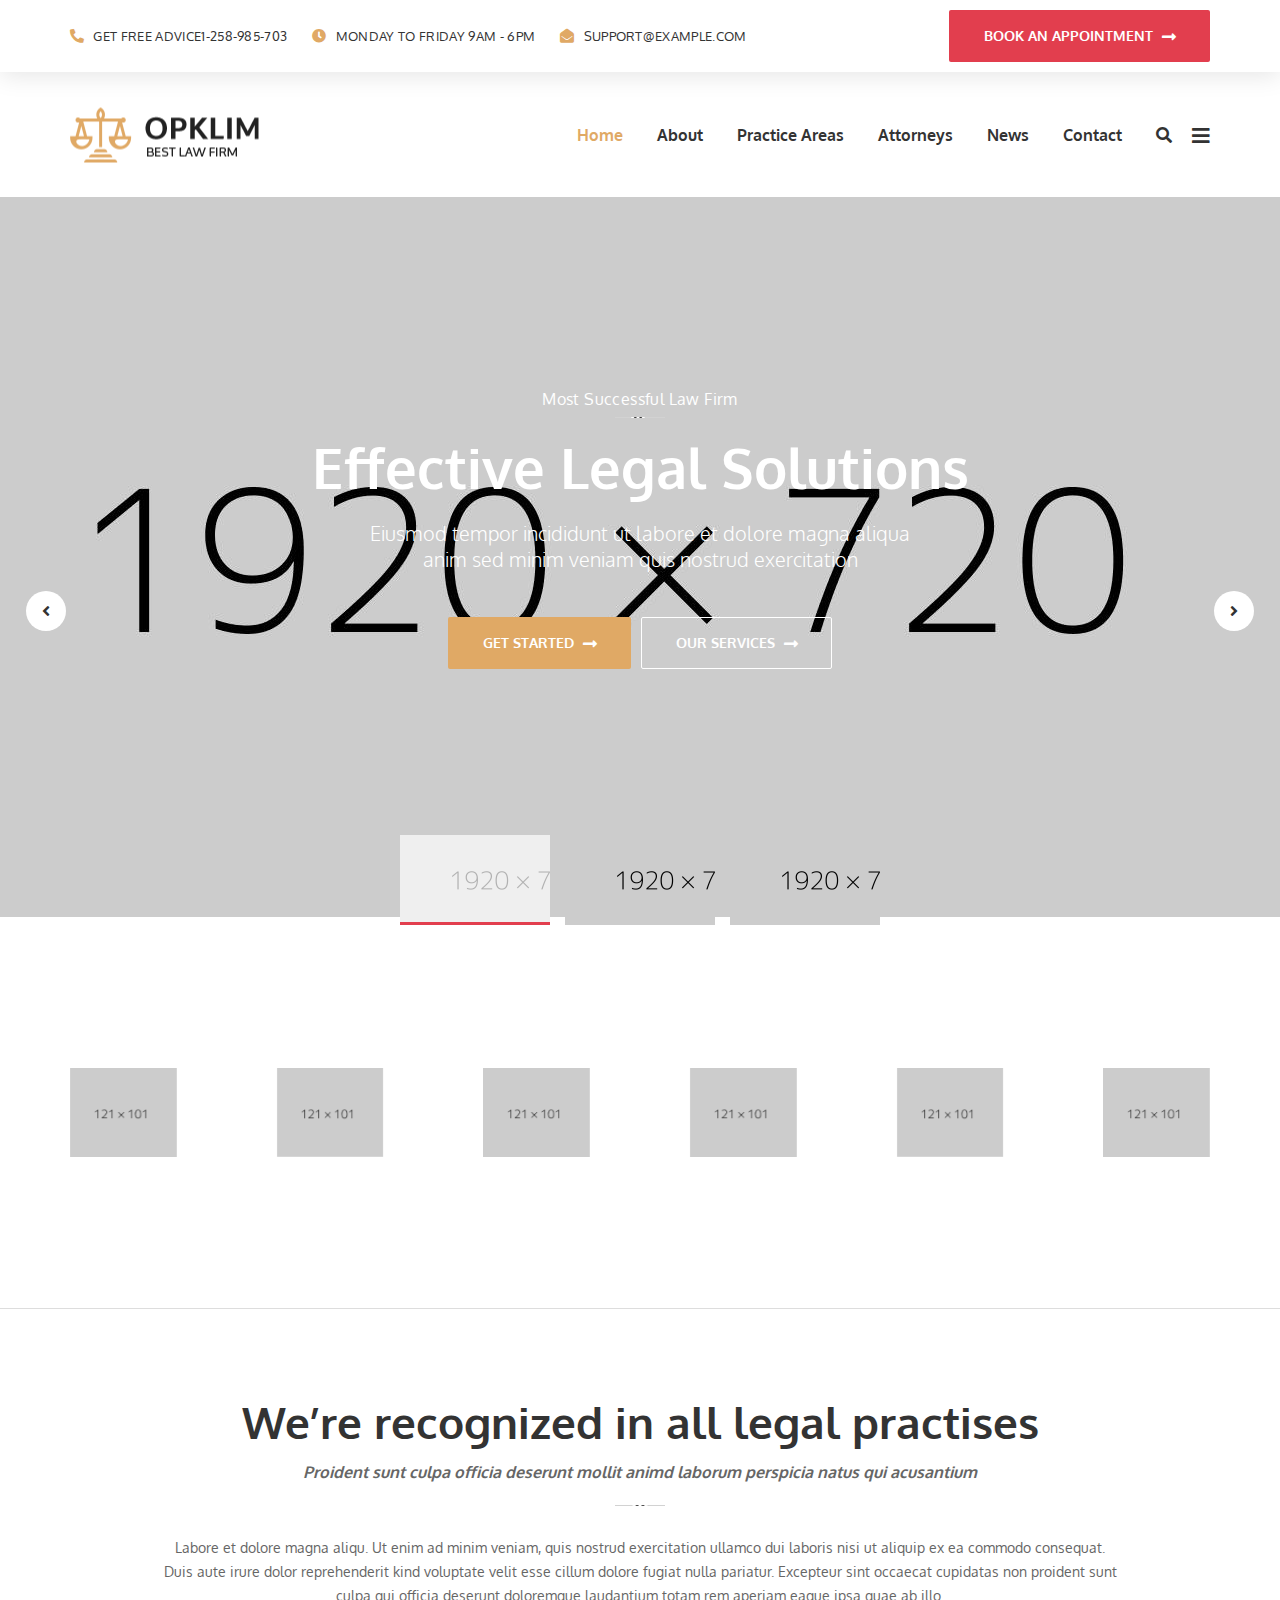
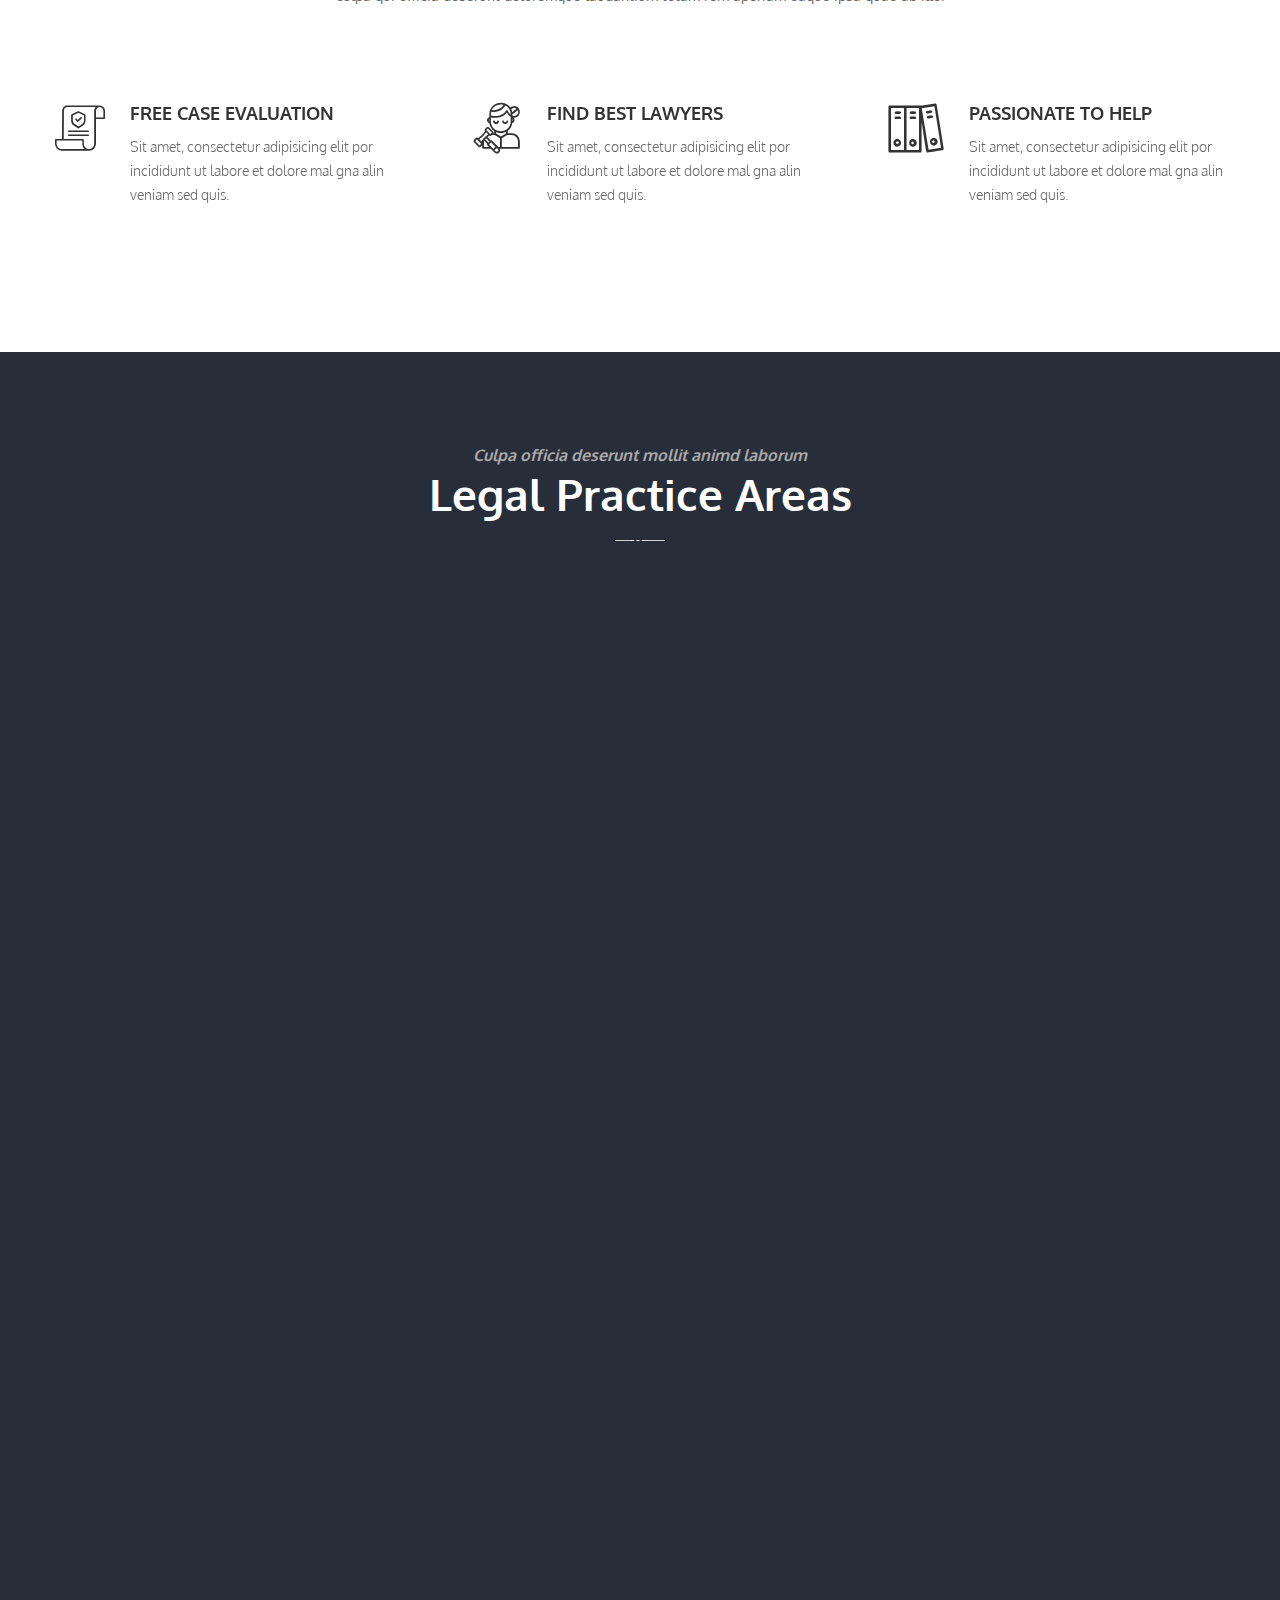
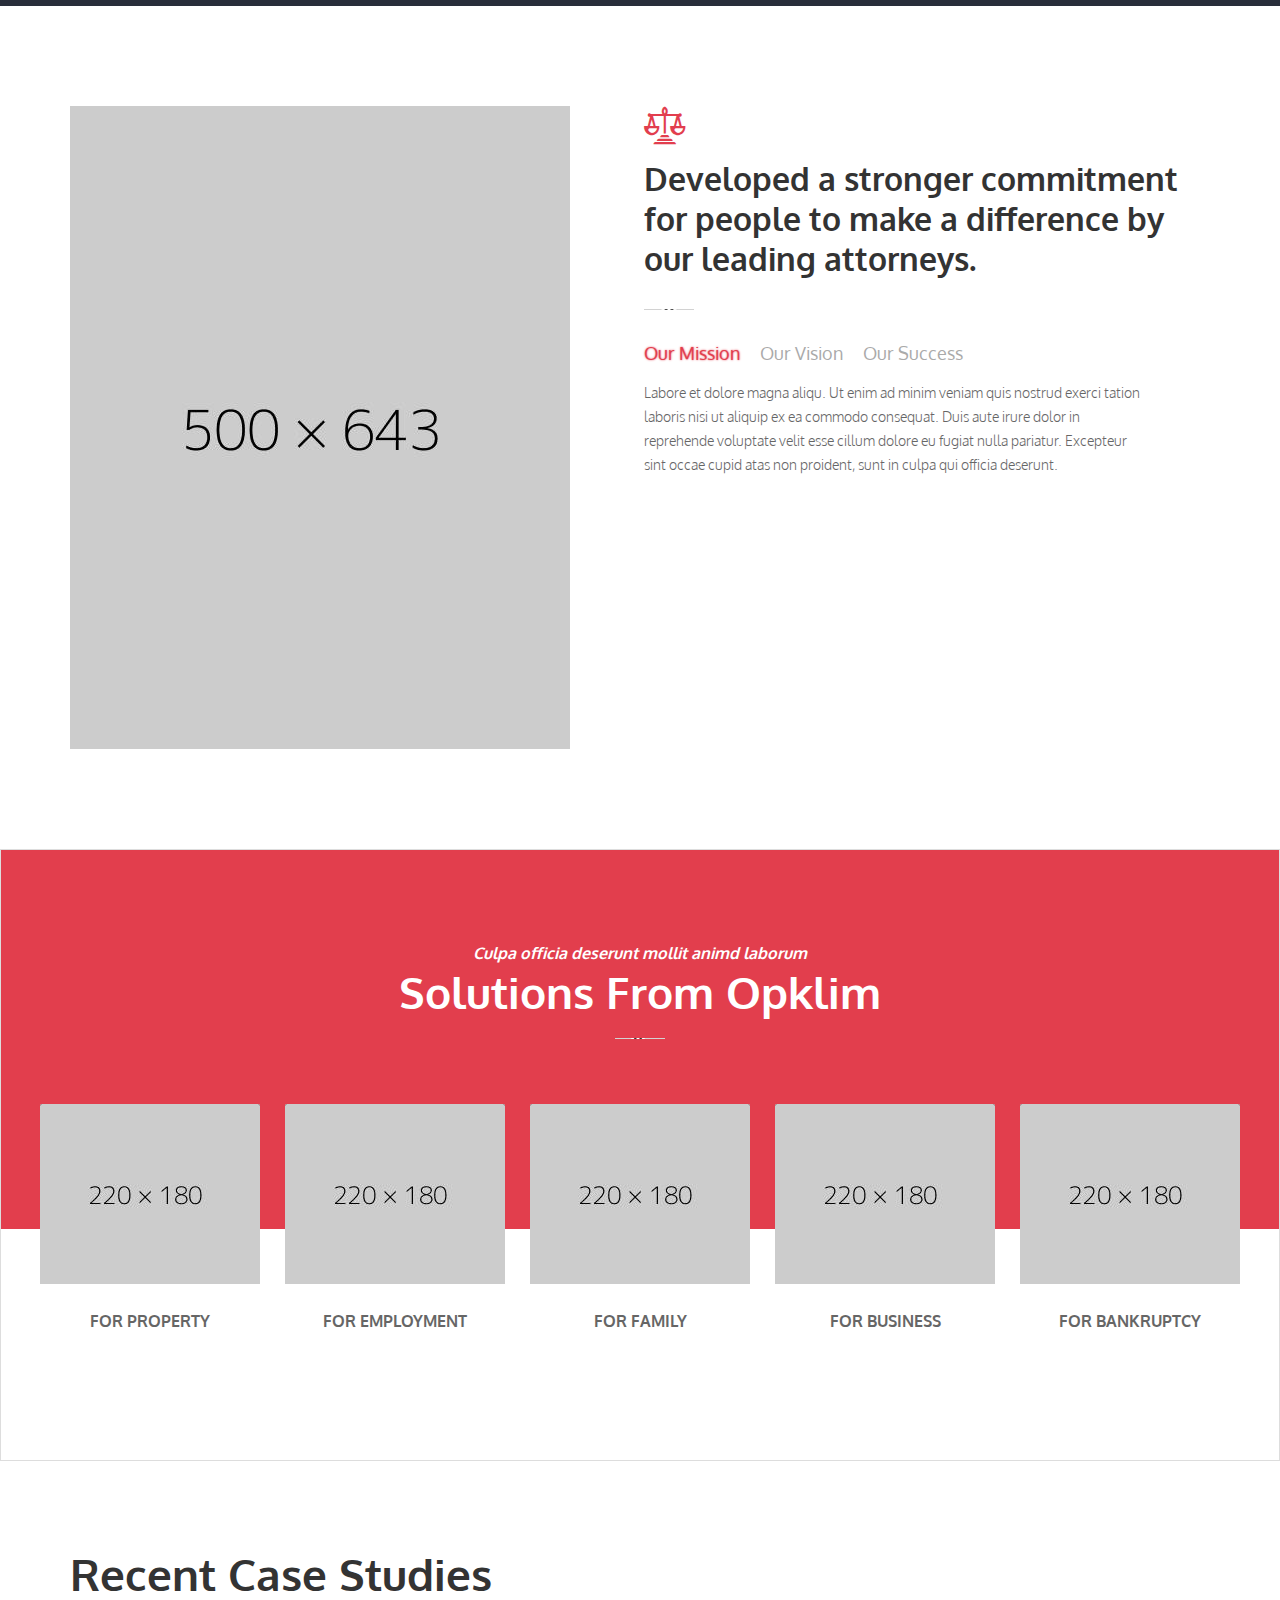
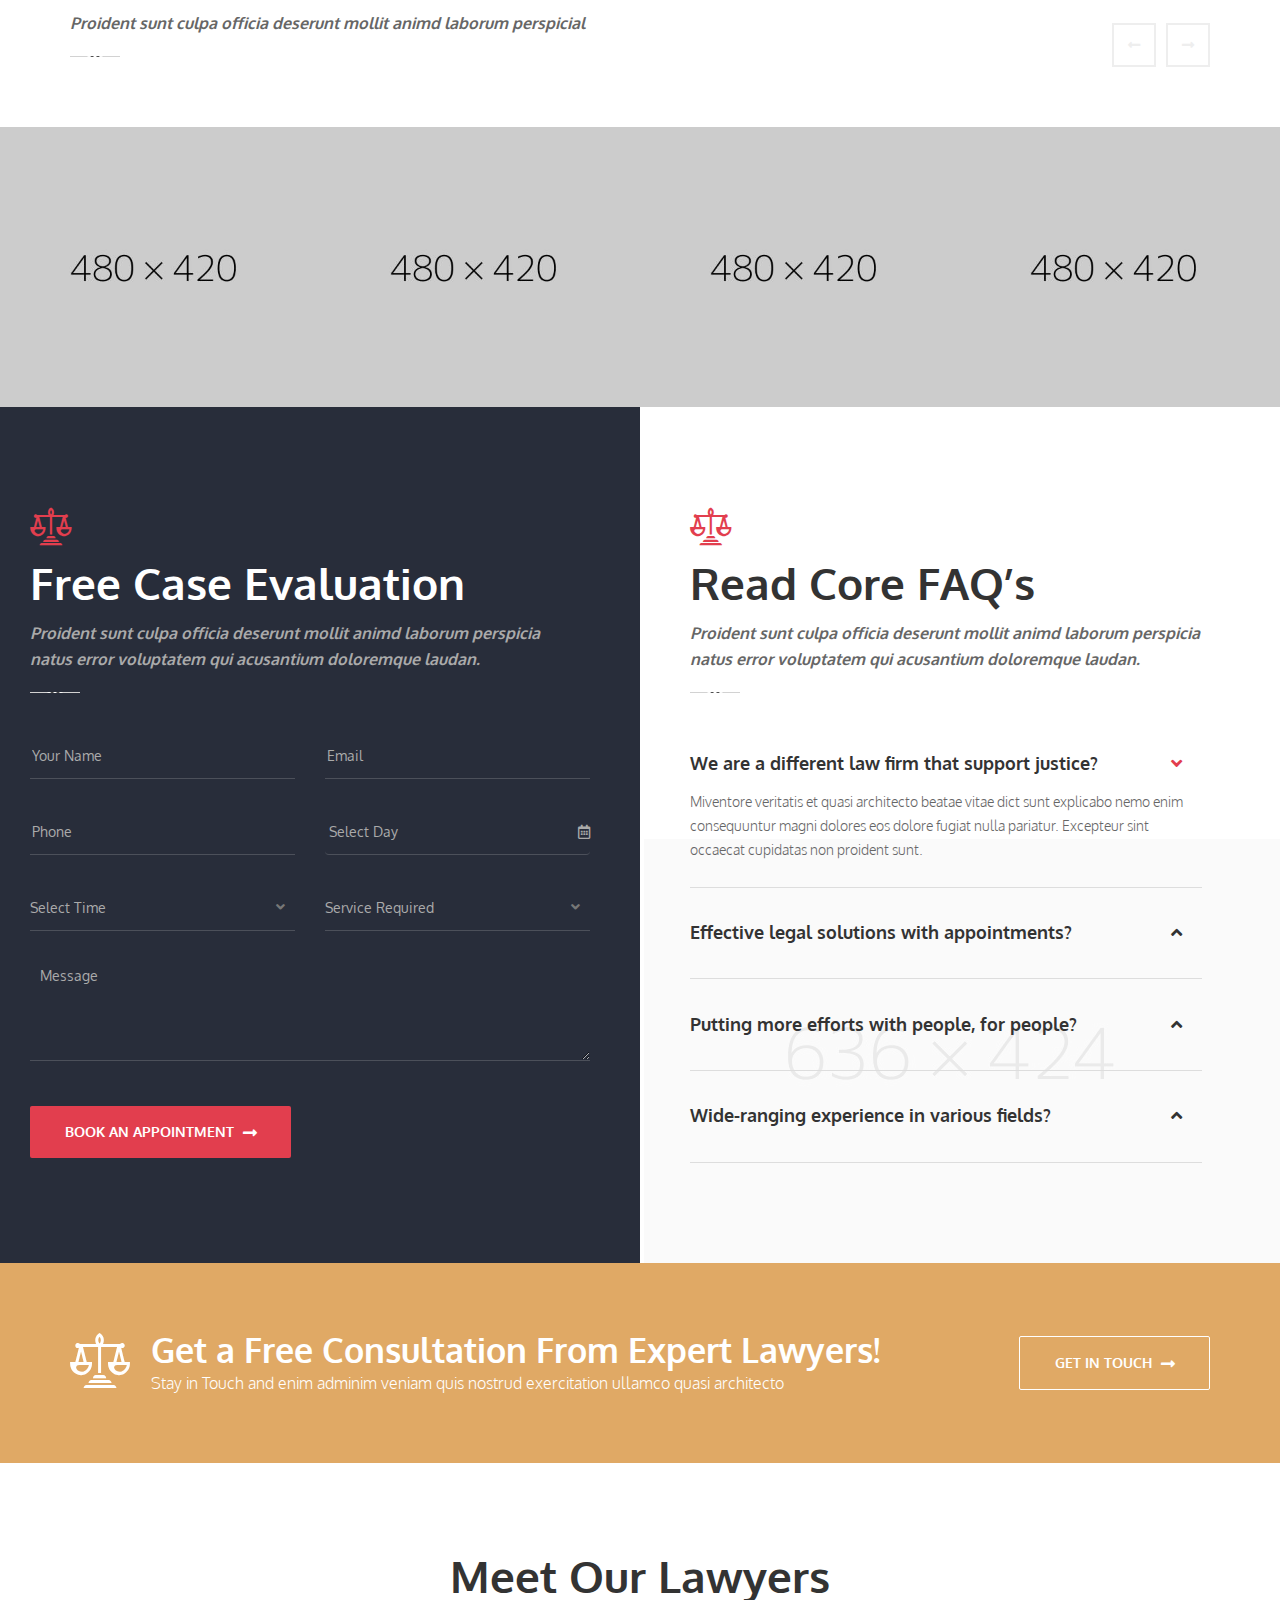
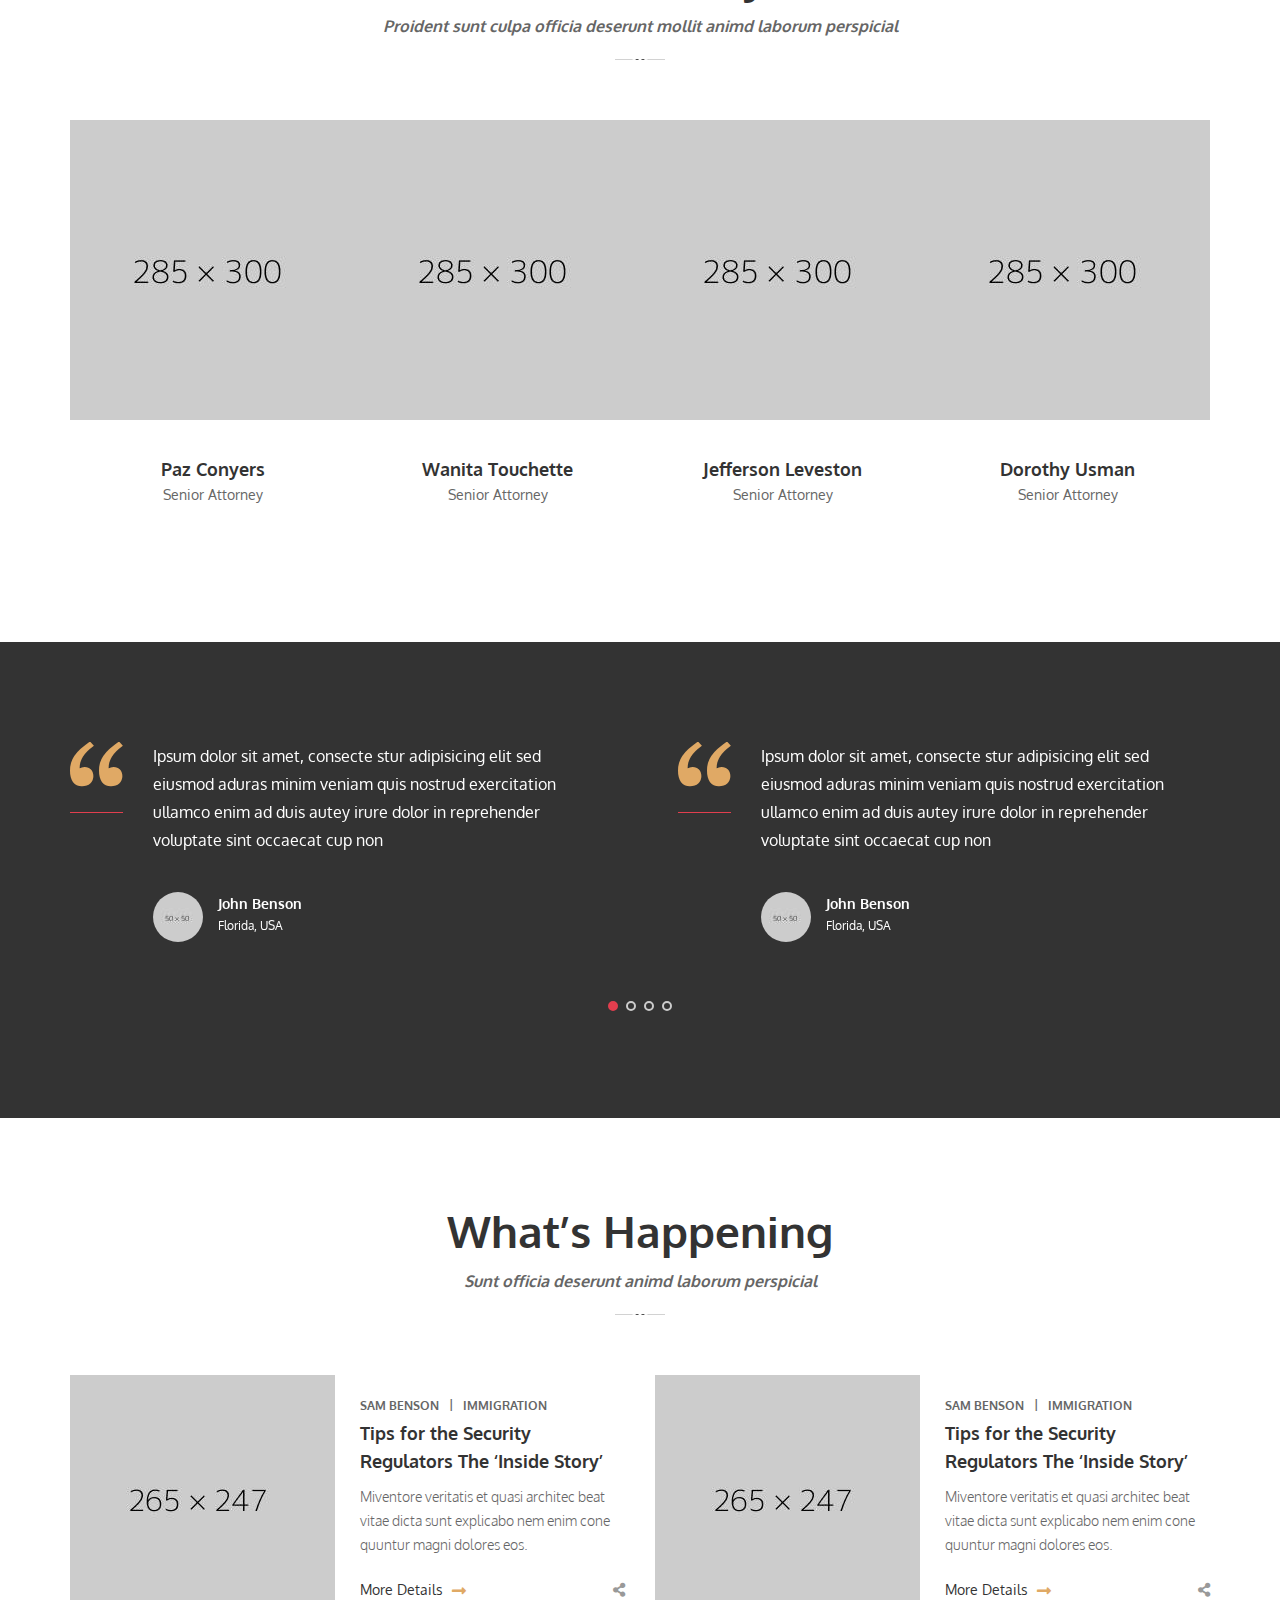
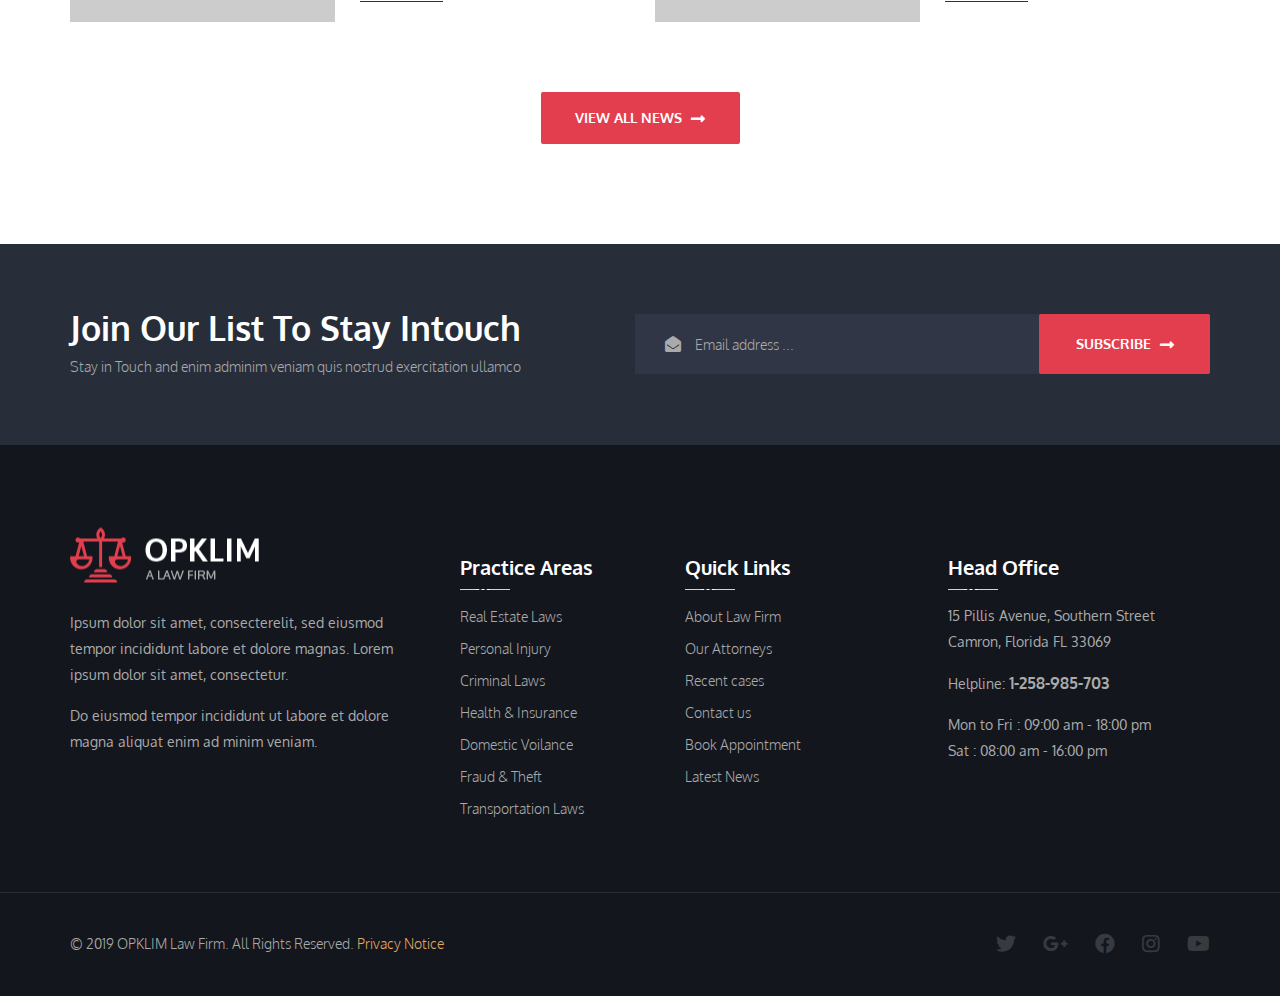
<file: index-2.html>
<!DOCTYPE html>
<html lang="en">

<head>
    <meta charset="UTF-8">
    <meta name="viewport" content="width=device-width, initial-scale=1.0">
    <meta http-equiv="X-UA-Compatible" content="ie=edge">
    <title>Home Page Two || Opklim || Responsive HTML Template</title>
    <link rel="apple-touch-icon" sizes="180x180" href="assets/images/favicon/apple-touch-icon.png">
    <link rel="icon" type="image/png" sizes="32x32" href="assets/images/favicon/favicon-32x32.png">
    <link rel="icon" type="image/png" sizes="16x16" href="assets/images/favicon/favicon-16x16.png">
    <link rel="manifest" href="assets/images/favicon/site.webmanifest">
    <!-- For Window Tab Color -->
    <!-- Chrome, Firefox OS and Opera -->
    <meta name="theme-color" content="#e0a965">
    <!-- Windows Phone -->
    <meta name="msapplication-navbutton-color" content="#e0a965">
    <!-- iOS Safari -->
    <meta name="apple-mobile-web-app-status-bar-style" content="#e0a965">
    <link href="https://fonts.googleapis.com/css?family=Oxygen:300,400,700&display=swap" rel="stylesheet">


    <link rel="stylesheet" href="assets/css/animate.css">
    <link rel="stylesheet" href="assets/css/bootstrap.min.css">
    <link rel="stylesheet" href="assets/css/bootstrap-datepicker.min.css">
    <link rel="stylesheet" href="assets/css/bootstrap-select.min.css">
    <link rel="stylesheet" href="assets/css/hover-min.css">
    <link rel="stylesheet" href="assets/css/magnific-popup.css">
    <link rel="stylesheet" href="assets/css/owl.carousel.min.css">
    <link rel="stylesheet" href="assets/css/owl.theme.default.min.css">
    <link rel="stylesheet" href="assets/plugins/opklim-icons/style.css">
    <link rel="stylesheet" href="assets/plugins/fontawesome-5/css/all.min.css">
    <link rel="stylesheet" href="assets/css/nouislider.css">
    <link rel="stylesheet" href="assets/css/nouislider.pips.css">
    <link rel="stylesheet" href="assets/css/jquery.bootstrap-touchspin.min.css">
    <link rel="stylesheet" href="assets/css/jquery.mCustomScrollbar.min.css">

    <link rel="stylesheet" href="assets/css/style.css">
    <link rel="stylesheet" href="assets/css/responsive.css">
</head>

<body>
    <div class="preloader"><span><img src="assets/images/resources/preloader.png" alt="Awesome Image" /></span></div><!-- /.preloader -->
    <div class="page-wrapper">
        <div class="topbar-two">
            <div class="container">
                <div class="topbar-two__left">
                    <a class="topbar-two__link" href="tel:1-258-985-703"><i class="fa fa-phone-alt"></i>Get Free Advice <span>1-258-985-703</span></a>
                    <a class="topbar-two__link" href="tel:1-258-985-703"><i class="fa fa-clock"></i>Monday to Friday 9am - 6pm</a>
                    <a class="topbar-two__link" href="mailto:support@example.com"><i class="fa fa-envelope-open"></i>support@example.com</a>
                </div><!-- /.topbar-two__left -->
                <div class="topbar-two__right">
                    <a href="#" class="thm-btn header-booking__btn">book an appointment <i class="fas fa-long-arrow-alt-right"></i></a>
                </div><!-- /.topbar-two__right -->
            </div><!-- /.container -->
        </div><!-- /.topbar-two -->

        <header class="site-header site-header__header-two  ">
            <nav class="navbar navbar-expand-lg navbar-light header-navigation stricky">
                <div class="container clearfix">
                    <!-- Brand and toggle get grouped for better mobile display -->
                    <div class="logo-box">
                        <a class="navbar-brand" href="index.html">
                            <img src="assets/images/resources/logo-dark-1-1.png" class="main-logo" alt="Awesome Image" />
                        </a>
                        <button class="menu-toggler" data-target=".main-navigation">
                            <span class="fa fa-bars"></span>
                        </button>
                    </div><!-- /.logo-box -->
                    <!-- Collect the nav links, forms, and other content for toggling -->
                    <div class="main-navigation">
                        <ul class=" navigation-box ">
                            <li class="current">
                                <a href="index.html">Home</a>
                                <ul>
                                    <li><a href="index.html">Home One</a></li>
                                    <li><a href="index-2.html">Home Two</a></li>
                                    <li><a href="index.html">Header Variations</a>
                                        <ul>
                                            <li><a href="index.html">Home One</a></li>
                                            <li><a href="index-2.html">Home Two</a></li>
                                        </ul><!-- /.submenu -->
                                    </li>
                                </ul><!-- /.submenu -->
                            </li>
                            <li>
                                <a href="about.html">About</a>
                            </li>

                            <li>
                                <a href="service-1.html">Practice Areas</a>
                                <ul>
                                    <li><a href="service-1.html">Practice 01</a></li>
                                    <li><a href="service-2.html">Practice 02</a></li>
                                </ul><!-- /.submenu -->
                            </li>

                            <li>
                                <a href="team-member.html">Attorneys</a>
                            </li>
                            <li>
                                <a href="blog-classic.html">News</a>
                                <ul>
                                    <li><a href="blog-classic.html">News Classic</a></li>
                                    <li><a href="blog-grid.html">News Grid</a></li>
                                    <li><a href="blog-post.html">News Details</a></li>
                                </ul><!-- /.submenu -->
                            </li>
                            <li>
                                <a href="contact.html">Contact</a>
                            </li>
                        </ul>
                    </div><!-- /.navbar-collapse -->
                    <div class="right-side-box">
                        <a href="#" class="header__search search-popup__toggler"><i class="fas fa-search"></i></a>
                        <a href="#" class="header__sidebar-toggler  side-menu__toggler"><i class="fas fa-bars"></i></a>
                    </div><!-- /.right-side-box -->
                </div>
                <!-- /.container -->
            </nav>
        </header><!-- /.site-header -->
        <section class="slider-two">
            <div class="slider-one__carousel owl-carousel owl-theme">
                <div class="item slider-one__slide slide-two__slide slider-two__slider-1" style="background-image: url(assets/images/slider/slider-2-1.jpg);" data-thumb="assets/images/slider/slider-2-1.jpg">
                    <div class="container text-center">
                        <p class="slider-two__tag-line">Most Successful Law Firm</p><!-- /.slider-two__tag-line -->
                        <h2 class="slider-two__title">Effective Legal Solutions</h2><!-- /.slider-two__title -->
                        <p class="slider-two__text">Eiusmod tempor incididunt ut labore et dolore magna aliqua <br> anim sed minim veniam quis nostrud exercitation </p>
                        <!-- /.slider-two__text -->
                        <div class="slider-two__btn-block">
                            <a href="#" class="thm-btn slider-two__btn">get started <i class="fas fa-long-arrow-alt-right"></i></a><!-- /.thm-btn slider-two__btn -->
                            <a href="#" class="thm-btn slider-two__btn slider-two__btn-two">our services <i class="fas fa-long-arrow-alt-right"></i></a><!-- /.thm-btn slider-two__btn -->
                        </div><!-- /.slider-two__btn-block -->
                    </div><!-- /.container -->
                </div><!-- /.item -->
                <div class="item slider-one__slide slide-two__slide slider-two__slider-2" style="background-image: url(assets/images/slider/slider-2-2.jpg);" data-thumb="assets/images/slider/slider-2-2.jpg">
                    <div class="container text-center">
                        <p class="slider-two__tag-line">Most Successful Law Firm</p>
                        <!-- /.slider-two__tag-line -->
                        <h2 class="slider-two__title">Effective Legal Solutions</h2><!-- /.slider-two__title -->
                        <p class="slider-two__text">Eiusmod tempor incididunt ut labore et dolore magna aliqua <br> anim sed minim veniam quis nostrud exercitation </p>
                        <!-- /.slider-two__text -->
                        <div class="slider-two__btn-block">
                            <a href="#" class="thm-btn slider-two__btn">get started <i class="fas fa-long-arrow-alt-right"></i></a><!-- /.thm-btn slider-two__btn -->
                            <a href="#" class="thm-btn slider-two__btn slider-two__btn-two">our services <i class="fas fa-long-arrow-alt-right"></i></a><!-- /.thm-btn slider-two__btn -->
                        </div><!-- /.slider-two__btn-block -->
                    </div><!-- /.container -->
                </div><!-- /.item -->
                <div class="item slider-one__slide slide-two__slide slider-two__slider-3" style="background-image: url(assets/images/slider/slider-2-3.jpg);" data-thumb="assets/images/slider/slider-2-3.jpg">
                    <div class="container text-center">
                        <p class="slider-two__tag-line">Most Successful Law Firm</p><!-- /.slider-two__tag-line -->
                        <h2 class="slider-two__title">Effective Legal Solutions</h2><!-- /.slider-two__title -->
                        <p class="slider-two__text">Eiusmod tempor incididunt ut labore et dolore magna aliqua <br> anim sed minim veniam quis nostrud exercitation </p>
                        <!-- /.slider-two__text -->
                        <div class="slider-two__btn-block">
                            <a href="#" class="thm-btn slider-two__btn">get started <i class="fas fa-long-arrow-alt-right"></i></a><!-- /.thm-btn slider-two__btn -->
                            <a href="#" class="thm-btn slider-two__btn slider-two__btn-two">our services <i class="fas fa-long-arrow-alt-right"></i></a><!-- /.thm-btn slider-two__btn -->
                        </div><!-- /.slider-two__btn-block -->
                    </div><!-- /.container -->
                </div><!-- /.item -->
            </div><!-- /.slider-two__carousel -->
            <div class="slider-one__nav">
                <a class="slider-one__nav-left slide-one__left-btn" href="#">
                    <i class="fas fa-angle-left"></i>
                </a>
                <a class="slider-one__nav-right slide-one__right-btn" href="#">
                    <i class="fas fa-angle-right"></i>
                </a>
            </div><!-- /.slider-one__nav -->
        </section><!-- /.slider-two -->
        <div class="brand-one">
            <div class="container">
                <div class="thm__owl-carousel owl-carousel owl-theme" data-options='{"loop": true, "margin": 100, "nav": false, "dots": false, "autoWidth": false, "autoplay": true, "smartSpeed": 700, "autoplayTimeout": 5000, "autoplayHoverPause": true, "responsive": {"0": {"items": 2, "margin": 30 }, "480": {"items": 3, "margin": 40 }, "600": {"items": 4, "margin": 50 }, "991": {"items": 5 }, "1000": {"items": 6 }, "1200": {"items": 6 } } }'>
                    <div class="item">
                        <img src="assets/images/brand/brand-1-1.png" alt="Awesome Image" />
                    </div><!-- /.item -->
                    <div class="item">
                        <img src="assets/images/brand/brand-1-2.png" alt="Awesome Image" />
                    </div><!-- /.item -->
                    <div class="item">
                        <img src="assets/images/brand/brand-1-3.png" alt="Awesome Image" />
                    </div><!-- /.item -->
                    <div class="item">
                        <img src="assets/images/brand/brand-1-4.png" alt="Awesome Image" />
                    </div><!-- /.item -->
                    <div class="item">
                        <img src="assets/images/brand/brand-1-5.png" alt="Awesome Image" />
                    </div><!-- /.item -->
                    <div class="item">
                        <img src="assets/images/brand/brand-1-6.png" alt="Awesome Image" />
                    </div><!-- /.item -->
                    <div class="item">
                        <img src="assets/images/brand/brand-1-1.png" alt="Awesome Image" />
                    </div><!-- /.item -->
                    <div class="item">
                        <img src="assets/images/brand/brand-1-2.png" alt="Awesome Image" />
                    </div><!-- /.item -->
                    <div class="item">
                        <img src="assets/images/brand/brand-1-3.png" alt="Awesome Image" />
                    </div><!-- /.item -->
                    <div class="item">
                        <img src="assets/images/brand/brand-1-4.png" alt="Awesome Image" />
                    </div><!-- /.item -->
                    <div class="item">
                        <img src="assets/images/brand/brand-1-5.png" alt="Awesome Image" />
                    </div><!-- /.item -->
                    <div class="item">
                        <img src="assets/images/brand/brand-1-6.png" alt="Awesome Image" />
                    </div><!-- /.item -->
                </div><!-- /.brand-one__carousel owl-carousel owl-theme -->
            </div><!-- /.container -->
        </div><!-- /.brand-one -->
        <section class="service-two">
            <div class="container-fluid">
                <div class="block-title text-center">
                    <h3 class="block-title__title">We’re recognized in all legal practises</h3><!-- /.block-title__title -->
                    <p class="block-title__text-two">Proident sunt culpa officia deserunt mollit animd laborum perspicia natus qui acusantium</p><!-- /.block-title__text-one -->
                </div><!-- /.block-title -->
                <p class="service-two__block-text text-center">Labore et dolore magna aliqu. Ut enim ad minim veniam, quis nostrud exercitation ullamco dui laboris nisi ut aliquip ex ea commodo consequat. <br>Duis aute irure dolor reprehenderit kind voluptate velit esse cillum dolore fugiat nulla pariatur. Excepteur sint occaecat cupidatas non proident sunt <br> culpa qui officia deserunt doloremque laudantium totam rem aperiam eaque ipsa quae ab illo.</p><!-- /.service-two__block-text -->

                <div class="thm__owl-carousel owl-carousel owl-theme" data-options='{"loop": true, "margin": 0, "nav": false, "dots": false, "autoWidth": false, "touchDrag": false, "mouseDrag": false, "autoplay": false, "smartSpeed": 700, "autoplayTimeout": 5000, "autoplayHoverPause": true, "responsive": {"0": {"items": 1, "touchDrag": true, "mouseDrag": true }, "480": {"items": 1, "touchDrag": true, "mouseDrag": true }, "600": {"items": 2, "touchDrag": true, "mouseDrag": true }, "991": {"items": 3, "touchDrag": true, "mouseDrag": true }, "1440": {"items": 4, "touchDrag": true, "mouseDrag": true }, "1600": {"items": 4, "touchDrag": false, "mouseDrag": false } } }'>
                    <div class="item">
                        <div class="service-two__single">
                            <div class="service-two__icon">
                                <i class="opklim-policy"></i>
                            </div><!-- /.service-two__icon -->
                            <div class="service-two__content">
                                <h3 class="service-two__title"><a href="#">free case evaluation</a></h3><!-- /.service-two__title -->
                                <p class="service-two__text">Sit amet, consectetur adipisicing elit por incididunt ut labore et dolore mal gna alin veniam sed quis.</p><!-- /.service-two__text -->
                            </div><!-- /.service-two__content -->
                        </div><!-- /.service-two__single -->
                    </div><!-- /.item -->
                    <div class="item">
                        <div class="service-two__single">
                            <div class="service-two__icon">
                                <i class="opklim-judge"></i>
                            </div><!-- /.service-two__icon -->
                            <div class="service-two__content">
                                <h3 class="service-two__title"><a href="#">Find best lawyers</a></h3><!-- /.service-two__title -->
                                <p class="service-two__text">Sit amet, consectetur adipisicing elit por incididunt ut labore et dolore mal gna alin veniam sed quis.</p><!-- /.service-two__text -->
                            </div><!-- /.service-two__content -->
                        </div><!-- /.service-two__single -->
                    </div><!-- /.item -->
                    <div class="item">
                        <div class="service-two__single">
                            <div class="service-two__icon">
                                <i class="opklim-service-1-3"></i>
                            </div><!-- /.service-two__icon -->
                            <div class="service-two__content">
                                <h3 class="service-two__title"><a href="#">passionate to help</a></h3><!-- /.service-two__title -->
                                <p class="service-two__text">Sit amet, consectetur adipisicing elit por incididunt ut labore et dolore mal gna alin veniam sed quis.</p><!-- /.service-two__text -->
                            </div><!-- /.service-two__content -->
                        </div><!-- /.service-two__single -->
                    </div><!-- /.item -->
                    <div class="item">
                        <div class="service-two__single">
                            <div class="service-two__icon">
                                <i class="opklim-house-with-scales"></i>
                            </div><!-- /.service-two__icon -->
                            <div class="service-two__content">
                                <h3 class="service-two__title"><a href="#">trusted law firm</a></h3><!-- /.service-two__title -->
                                <p class="service-two__text">Sit amet, consectetur adipisicing elit por incididunt ut labore et dolore mal gna alin veniam sed quis.</p><!-- /.service-two__text -->
                            </div><!-- /.service-two__content -->
                        </div><!-- /.service-two__single -->
                    </div><!-- /.item -->
                </div><!-- /.service-two__carousel owl-carousel owl-theme -->
            </div><!-- /.container-fluid -->
        </section><!-- /.service-two -->
        <section class="case-three">
            <div class="container">
                <div class="block-title text-center">
                    <p class="block-title__text-two">Culpa officia deserunt mollit animd laborum</p><!-- /.block-title__text-one -->
                    <h3 class="block-title__title">Legal Practice Areas</h3><!-- /.block-title__title -->
                </div><!-- /.block-title -->
                <div class="row">
                    <div class="col-lg-4 col-md-6 col-sm-12 wow fadeInUp" data-wow-duration="1500ms">
                        <div class="case-three__single">
                            <div class="case-three__image">
                                <div class="case-three__image-inner">
                                    <img src="assets/images/case/case-3-1.jpg" alt="Awesome Image" />
                                    <a href="#" class="case-three__image-link"><i class="opklim-house-with-scales"></i></a>
                                </div><!-- /.case-three__image-inner -->
                            </div><!-- /.case-three__image -->
                            <div class="case-three__content">
                                <h3 class="case-three__title"><a href="#">Real Estate Laws</a></h3><!-- /.case-three__title -->
                                <p class="case-three__text">Sit amet, consectetur suadipisicing sed elit binty por incididunt uet laboret dolore dic maylas sinad gna alin veniam sem duiky quis.</p><!-- /.case-three__text -->
                                <a class="case-three__link" href="#"><span>More Details</span> <i class="fas fa-long-arrow-alt-right"></i></a>
                            </div><!-- /.case-three__content -->
                        </div><!-- /.case-three__single -->
                    </div><!-- /.col-lg-4 col-md-6 col-sm-12 -->
                    <div class="col-lg-4 col-md-6 col-sm-12 wow fadeInUp" data-wow-duration="1500ms">
                        <div class="case-three__single">
                            <div class="case-three__image">
                                <div class="case-three__image-inner">
                                    <img src="assets/images/case/case-3-2.jpg" alt="Awesome Image" />
                                    <a href="#" class="case-three__image-link"><i class="opklim-pistol"></i></a>
                                </div><!-- /.case-three__image-inner -->
                            </div><!-- /.case-three__image -->
                            <div class="case-three__content">
                                <h3 class="case-three__title"><a href="#">All Criminal Laws</a></h3><!-- /.case-three__title -->
                                <p class="case-three__text">Sit amet, consectetur suadipisicing sed elit binty por incididunt uet laboret dolore dic maylas sinad gna alin veniam sem duiky quis.</p><!-- /.case-three__text -->
                                <a class="case-three__link" href="#"><span>More Details</span> <i class="fas fa-long-arrow-alt-right"></i></a>
                            </div><!-- /.case-three__content -->
                        </div><!-- /.case-three__single -->
                    </div><!-- /.col-lg-4 col-md-6 col-sm-12 -->
                    <div class="col-lg-4 col-md-6 col-sm-12 wow fadeInUp" data-wow-duration="1500ms">
                        <div class="case-three__single">
                            <div class="case-three__image">
                                <div class="case-three__image-inner">
                                    <img src="assets/images/case/case-3-3.jpg" alt="Awesome Image" />
                                    <a href="#" class="case-three__image-link"><i class="opklim-judge"></i></a>
                                </div><!-- /.case-three__image-inner -->
                            </div><!-- /.case-three__image -->
                            <div class="case-three__content">
                                <h3 class="case-three__title"><a href="#">Personal Injury</a></h3><!-- /.case-three__title -->
                                <p class="case-three__text">Sit amet, consectetur suadipisicing sed elit binty por incididunt uet laboret dolore dic maylas sinad gna alin veniam sem duiky quis.</p><!-- /.case-three__text -->
                                <a class="case-three__link" href="#"><span>More Details</span> <i class="fas fa-long-arrow-alt-right"></i></a>
                            </div><!-- /.case-three__content -->
                        </div><!-- /.case-three__single -->
                    </div><!-- /.col-lg-4 col-md-6 col-sm-12 -->
                    <div class="col-lg-4 col-md-6 col-sm-12 wow fadeInUp" data-wow-duration="1500ms">
                        <div class="case-three__single">
                            <div class="case-three__image">
                                <div class="case-three__image-inner">
                                    <img src="assets/images/case/case-3-4.jpg" alt="Awesome Image" />
                                    <a href="#" class="case-three__image-link"><i class="opklim-law-1-1"></i></a>
                                </div><!-- /.case-three__image-inner -->
                            </div><!-- /.case-three__image -->
                            <div class="case-three__content">
                                <h3 class="case-three__title"><a href="#">Corporate Issues</a></h3><!-- /.case-three__title -->
                                <p class="case-three__text">Sit amet, consectetur suadipisicing sed elit binty por incididunt uet laboret dolore dic maylas sinad gna alin veniam sem duiky quis.</p><!-- /.case-three__text -->
                                <a class="case-three__link" href="#"><span>More Details</span> <i class="fas fa-long-arrow-alt-right"></i></a>
                            </div><!-- /.case-three__content -->
                        </div><!-- /.case-three__single -->
                    </div><!-- /.col-lg-4 col-md-6 col-sm-12 -->
                    <div class="col-lg-4 col-md-6 col-sm-12 wow fadeInUp" data-wow-duration="1500ms">
                        <div class="case-three__single">
                            <div class="case-three__image">
                                <div class="case-three__image-inner">
                                    <img src="assets/images/case/case-3-5.jpg" alt="Awesome Image" />
                                    <a href="#" class="case-three__image-link"><i class="opklim-justice"></i></a>
                                </div><!-- /.case-three__image-inner -->
                            </div><!-- /.case-three__image -->
                            <div class="case-three__content">
                                <h3 class="case-three__title"><a href="#">Health Related Laws</a></h3><!-- /.case-three__title -->
                                <p class="case-three__text">Sit amet, consectetur suadipisicing sed elit binty por incididunt uet laboret dolore dic maylas sinad gna alin veniam sem duiky quis.</p><!-- /.case-three__text -->
                                <a class="case-three__link" href="#"><span>More Details</span> <i class="fas fa-long-arrow-alt-right"></i></a>
                            </div><!-- /.case-three__content -->
                        </div><!-- /.case-three__single -->
                    </div><!-- /.col-lg-4 col-md-6 col-sm-12 -->
                    <div class="col-lg-4 col-md-6 col-sm-12 wow fadeInUp" data-wow-duration="1500ms">
                        <div class="case-three__single">
                            <div class="case-three__image">
                                <div class="case-three__image-inner">
                                    <img src="assets/images/case/case-3-6.jpg" alt="Awesome Image" />
                                    <a href="#" class="case-three__image-link"><i class="opklim-protect"></i></a>
                                </div><!-- /.case-three__image-inner -->
                            </div><!-- /.case-three__image -->
                            <div class="case-three__content">
                                <h3 class="case-three__title"><a href="#">Domestic Voilence</a></h3><!-- /.case-three__title -->
                                <p class="case-three__text">Sit amet, consectetur suadipisicing sed elit binty por incididunt uet laboret dolore dic maylas sinad gna alin veniam sem duiky quis.</p><!-- /.case-three__text -->
                                <a class="case-three__link" href="#"><span>More Details</span> <i class="fas fa-long-arrow-alt-right"></i></a>
                            </div><!-- /.case-three__content -->
                        </div><!-- /.case-three__single -->
                    </div><!-- /.col-lg-4 col-md-6 col-sm-12 -->
                </div><!-- /.row -->
            </div><!-- /.container -->
        </section><!-- /.case-three -->
        <section class="fact-two">
            <div class="container">
                <div class="row no-gutters">
                    <div class="col-lg-5">
                        <div class="fact-two__image">
                            <img src="assets/images/resources/fact-2-1.jpg" alt="Awesome Image" />
                        </div><!-- /.fact-two__image -->
                    </div><!-- /.col-lg-5 -->
                    <div class="col-lg-7">
                        <div class="fact-two__top">
                            <i class="opklim-law-1-1 fact-two__icon"></i>
                            <h3 class="fact-two__title">Developed a stronger commitment for people to make a difference by our leading attorneys.</h3><!-- /.fact-two__title -->
                            <ul class="nav nav-tabs">
                                <li class="nav-item">
                                    <a href="#mission" class="nav-link active" data-toggle="tab">Our Mission</a>
                                </li><!-- /.nav-item -->
                                <li class="nav-item">
                                    <a href="#vision" class="nav-link" data-toggle="tab">Our Vision</a>
                                </li><!-- /.nav-item -->
                                <li class="nav-item">
                                    <a href="#success" class="nav-link" data-toggle="tab">Our Success</a>
                                </li><!-- /.nav-item -->
                            </ul><!-- /.nav nav-tabs -->
                            <div class="tab-content">
                                <div class="tab-pane animated fadeInUp show active" id="mission">
                                    <p>Labore et dolore magna aliqu. Ut enim ad minim veniam quis nostrud exerci tation laboris nisi ut aliquip ex ea commodo consequat. Duis aute irure dolor in reprehende voluptate velit esse cillum dolore eu fugiat nulla pariatur. Excepteur sint occae cupid atas non proident, sunt in culpa qui officia deserunt.</p>
                                </div><!-- /.tab-pane animated fadeInUp -->
                                <div class="tab-pane animated fadeInUp" id="vision">
                                    <p>Labore et dolore magna aliqu. Ut enim ad minim veniam quis nostrud exerci tation laboris nisi ut aliquip ex ea commodo consequat. Duis aute irure dolor in reprehende voluptate velit esse cillum dolore eu fugiat nulla pariatur. Excepteur sint occae cupid atas non proident, sunt in culpa qui officia deserunt.</p>
                                </div><!-- /.tab-pane animated fadeInUp -->
                                <div class="tab-pane animated fadeInUp" id="success">
                                    <p>Labore et dolore magna aliqu. Ut enim ad minim veniam quis nostrud exerci tation laboris nisi ut aliquip ex ea commodo consequat. Duis aute irure dolor in reprehende voluptate velit esse cillum dolore eu fugiat nulla pariatur. Excepteur sint occae cupid atas non proident, sunt in culpa qui officia deserunt.</p>
                                </div><!-- /.tab-pane animated fadeInUp -->
                            </div><!-- /.tab-content -->
                        </div><!-- /.fact-two__top -->
                        <div class="fact-two__counter wow fadeInLeft" data-wow-duration="1500ms">
                            <div class="row">
                                <div class="col-md-4 col-sm-12">
                                    <div class="fact-two__counter-single">
                                        <h3 class="counter">206</h3>
                                        <p>lawyers team</p>
                                    </div><!-- /.fact-two__counter-single -->
                                </div><!-- /.col-md-4 col-sm-12 -->
                                <div class="col-md-4 col-sm-12">
                                    <div class="fact-two__counter-single">
                                        <h3 class="counter">387</h3>
                                        <p>cases dismissed</p>
                                    </div><!-- /.fact-two__counter-single -->
                                </div><!-- /.col-md-4 col-sm-12 -->
                                <div class="col-md-4 col-sm-12">
                                    <div class="fact-two__counter-single">
                                        <h3><span class="counter">95</span>%</h3>
                                        <p>cases we won</p>
                                    </div><!-- /.fact-two__counter-single -->
                                </div><!-- /.col-md-4 col-sm-12 -->
                            </div><!-- /.row -->
                        </div><!-- /.fact-two__counter -->
                    </div><!-- /.col-lg-7 -->
                </div><!-- /.row -->
            </div><!-- /.container -->
        </section><!-- /.fact-two -->
        <section class="case-four">
            <div class="case-four__top">
                <div class="container">
                    <div class="block-title text-center">
                        <p class="block-title__text-two">Culpa officia deserunt mollit animd laborum</p><!-- /.block-title__text-one -->
                        <h3 class="block-title__title">Solutions From Opklim</h3><!-- /.block-title__title -->
                    </div><!-- /.block-title -->
                </div><!-- /.container -->
            </div><!-- /.case-four__top -->
            <div class="case-four__box">
                <div class="container">
                    <div class="case-four__col-wrap">
                        <div class="case-four__col-5">
                            <div class="case-four__single">
                                <div class="case-four__image">
                                    <div class="case-four__image-inner">
                                        <img src="assets/images/case/case-4-1.jpg" alt="Awesome Image" />
                                        <a href="#" class="case-three__image-link"><i class="opklim-house-with-scales"></i></a>
                                    </div><!-- /.case-four__image-inner -->
                                </div><!-- /.case-four__image -->
                                <div class="case-four__content">
                                    <h3 class="case-four__title"><a href="#">For Property</a></h3><!-- /.case-four__title -->
                                </div><!-- /.case-four__content -->
                            </div><!-- /.case-four__single -->
                        </div><!-- /.case-four__col-5 -->
                        <div class="case-four__col-5">
                            <div class="case-four__single">
                                <div class="case-four__image">
                                    <div class="case-four__image-inner">
                                        <img src="assets/images/case/case-4-2.jpg" alt="Awesome Image" />
                                        <a href="#" class="case-three__image-link"><i class="opklim-pistol"></i></a>
                                    </div><!-- /.case-four__image-inner -->
                                </div><!-- /.case-four__image -->
                                <div class="case-four__content">
                                    <h3 class="case-four__title"><a href="#">For Employment</a></h3><!-- /.case-four__title -->
                                </div><!-- /.case-four__content -->
                            </div><!-- /.case-four__single -->
                        </div><!-- /.case-four__col-5 -->
                        <div class="case-four__col-5">
                            <div class="case-four__single">
                                <div class="case-four__image">
                                    <div class="case-four__image-inner">
                                        <img src="assets/images/case/case-4-3.jpg" alt="Awesome Image" />
                                        <a href="#" class="case-three__image-link"><i class="opklim-judge"></i></a>
                                    </div><!-- /.case-four__image-inner -->
                                </div><!-- /.case-four__image -->
                                <div class="case-four__content">
                                    <h3 class="case-four__title"><a href="#">For Family</a></h3><!-- /.case-four__title -->
                                </div><!-- /.case-four__content -->
                            </div><!-- /.case-four__single -->
                        </div><!-- /.case-four__col-5 -->
                        <div class="case-four__col-5">
                            <div class="case-four__single">
                                <div class="case-four__image">
                                    <div class="case-four__image-inner">
                                        <img src="assets/images/case/case-4-4.jpg" alt="Awesome Image" />
                                        <a href="#" class="case-three__image-link"><i class="opklim-law-1-1"></i></a>
                                    </div><!-- /.case-four__image-inner -->
                                </div><!-- /.case-four__image -->
                                <div class="case-four__content">
                                    <h3 class="case-four__title"><a href="#">For Business</a></h3><!-- /.case-four__title -->
                                </div><!-- /.case-four__content -->
                            </div><!-- /.case-four__single -->
                        </div><!-- /.case-four__col-5 -->
                        <div class="case-four__col-5">
                            <div class="case-four__single">
                                <div class="case-four__image">
                                    <div class="case-four__image-inner">
                                        <img src="assets/images/case/case-4-5.jpg" alt="Awesome Image" />
                                        <a href="#" class="case-three__image-link"><i class="opklim-justice"></i></a>
                                    </div><!-- /.case-four__image-inner -->
                                </div><!-- /.case-four__image -->
                                <div class="case-four__content">
                                    <h3 class="case-four__title"><a href="#">For Bankruptcy</a></h3><!-- /.case-four__title -->
                                </div><!-- /.case-four__content -->
                            </div><!-- /.case-four__single -->
                        </div><!-- /.case-four__col-5 -->
                    </div><!-- /.case-four__col-wrap -->
                </div><!-- /.container -->
            </div><!-- /.case-four__box -->
        </section><!-- /.case-four -->
        <section class="case-one case-one__home-two">
            <div class="container">
                <div class="case-one__top">
                    <div class="block-title">
                        <h3 class="block-title__title">Recent Case Studies</h3><!-- /.block-title__title -->
                        <p class="block-title__text-two">Proident sunt culpa officia deserunt mollit animd laborum perspicial</p><!-- /.block-title__text-one -->
                    </div><!-- /.block-title -->
                    <div class="case-two__nav">
                        <a href="#" class="case-two__nav__left"><i class="fa fa-long-arrow-alt-left"></i></a>
                        <a href="#" class="case-two__nav__right"><i class="fa fa-long-arrow-alt-right"></i></a>
                    </div><!-- /.case-two__nav -->
                </div><!-- /.case-one__top -->
            </div><!-- /.container -->
            <div class="container-fluid">
                <div class="thm__owl-carousel owl-carousel owl-theme" data-options='{"loop": true, "margin": 0, "nav": false, "dots": false, "autoWidth": false, "autoplay": true, "smartSpeed": 700, "autoplayTimeout": 5000, "autoplayHoverPause": true, "responsive": {"0": {"items": 1 }, "480": {"items": 1 }, "600": {"items": 2 }, "991": {"items": 3 }, "1000": {"items": 4 }, "1200": {"items": 4 } } }' data-carousel-prev-btn=".case-two__nav__left" data-carousel-next-btn=".case-two__nav__right">
                    <div class="item">
                        <div class="case-one__single">
                            <img src="assets/images/case/case-2-1.jpg" alt="Awesome Image" />
                            <div class="case-one__hover">
                                <div class="case-one__hover-inner">
                                    <h3 class="case-one__title"><a href="#">HighStreet Criminal Case</a></h3><!-- /.case-one__title -->
                                    <a class="case-one__link" href="#"><span>More Details</span> <i class="fas fa-long-arrow-alt-right"></i></a>
                                </div><!-- /.case-one__hover-inner -->
                            </div><!-- /.case-one__hover -->
                        </div><!-- /.case-one__single -->
                    </div><!-- /.item -->
                    <div class="item">
                        <div class="case-one__single">
                            <img src="assets/images/case/case-2-2.jpg" alt="Awesome Image" />
                            <div class="case-one__hover">
                                <div class="case-one__hover-inner">
                                    <h3 class="case-one__title"><a href="#">HighStreet Criminal Case</a></h3><!-- /.case-one__title -->
                                    <a class="case-one__link" href="#"><span>More Details</span> <i class="fas fa-long-arrow-alt-right"></i></a>
                                </div><!-- /.case-one__hover-inner -->
                            </div><!-- /.case-one__hover -->
                        </div><!-- /.case-one__single -->
                    </div><!-- /.item -->
                    <div class="item">
                        <div class="case-one__single">
                            <img src="assets/images/case/case-2-3.jpg" alt="Awesome Image" />
                            <div class="case-one__hover">
                                <div class="case-one__hover-inner">
                                    <h3 class="case-one__title"><a href="#">HighStreet Criminal Case</a></h3><!-- /.case-one__title -->
                                    <a class="case-one__link" href="#"><span>More Details</span> <i class="fas fa-long-arrow-alt-right"></i></a>
                                </div><!-- /.case-one__hover-inner -->
                            </div><!-- /.case-one__hover -->
                        </div><!-- /.case-one__single -->
                    </div><!-- /.item -->
                    <div class="item">
                        <div class="case-one__single">
                            <img src="assets/images/case/case-2-1.jpg" alt="Awesome Image" />
                            <div class="case-one__hover">
                                <div class="case-one__hover-inner">
                                    <h3 class="case-one__title"><a href="#">HighStreet Criminal Case</a></h3><!-- /.case-one__title -->
                                    <a class="case-one__link" href="#"><span>More Details</span> <i class="fas fa-long-arrow-alt-right"></i></a>
                                </div><!-- /.case-one__hover-inner -->
                            </div><!-- /.case-one__hover -->
                        </div><!-- /.case-one__single -->
                    </div><!-- /.item -->
                    <div class="item">
                        <div class="case-one__single">
                            <img src="assets/images/case/case-2-2.jpg" alt="Awesome Image" />
                            <div class="case-one__hover">
                                <div class="case-one__hover-inner">
                                    <h3 class="case-one__title"><a href="#">HighStreet Criminal Case</a></h3><!-- /.case-one__title -->
                                    <a class="case-one__link" href="#"><span>More Details</span> <i class="fas fa-long-arrow-alt-right"></i></a>
                                </div><!-- /.case-one__hover-inner -->
                            </div><!-- /.case-one__hover -->
                        </div><!-- /.case-one__single -->
                    </div><!-- /.item -->
                    <div class="item">
                        <div class="case-one__single">
                            <img src="assets/images/case/case-2-3.jpg" alt="Awesome Image" />
                            <div class="case-one__hover">
                                <div class="case-one__hover-inner">
                                    <h3 class="case-one__title"><a href="#">HighStreet Criminal Case</a></h3><!-- /.case-one__title -->
                                    <a class="case-one__link" href="#"><span>More Details</span> <i class="fas fa-long-arrow-alt-right"></i></a>
                                </div><!-- /.case-one__hover-inner -->
                            </div><!-- /.case-one__hover -->
                        </div><!-- /.case-one__single -->
                    </div><!-- /.item -->
                    <div class="item">
                        <div class="case-one__single">
                            <img src="assets/images/case/case-2-4.jpg" alt="Awesome Image" />
                            <div class="case-one__hover">
                                <div class="case-one__hover-inner">
                                    <h3 class="case-one__title"><a href="#">HighStreet Criminal Case</a></h3><!-- /.case-one__title -->
                                    <a class="case-one__link" href="#"><span>More Details</span> <i class="fas fa-long-arrow-alt-right"></i></a>
                                </div><!-- /.case-one__hover-inner -->
                            </div><!-- /.case-one__hover -->
                        </div><!-- /.case-one__single -->
                    </div><!-- /.item -->
                    <div class="item">
                        <div class="case-one__single">
                            <img src="assets/images/case/case-2-1.jpg" alt="Awesome Image" />
                            <div class="case-one__hover">
                                <div class="case-one__hover-inner">
                                    <h3 class="case-one__title"><a href="#">HighStreet Criminal Case</a></h3><!-- /.case-one__title -->
                                    <a class="case-one__link" href="#"><span>More Details</span> <i class="fas fa-long-arrow-alt-right"></i></a>
                                </div><!-- /.case-one__hover-inner -->
                            </div><!-- /.case-one__hover -->
                        </div><!-- /.case-one__single -->
                    </div><!-- /.item -->
                    <div class="item">
                        <div class="case-one__single">
                            <img src="assets/images/case/case-2-2.jpg" alt="Awesome Image" />
                            <div class="case-one__hover">
                                <div class="case-one__hover-inner">
                                    <h3 class="case-one__title"><a href="#">HighStreet Criminal Case</a></h3><!-- /.case-one__title -->
                                    <a class="case-one__link" href="#"><span>More Details</span> <i class="fas fa-long-arrow-alt-right"></i></a>
                                </div><!-- /.case-one__hover-inner -->
                            </div><!-- /.case-one__hover -->
                        </div><!-- /.case-one__single -->
                    </div><!-- /.item -->
                    <div class="item">
                        <div class="case-one__single">
                            <img src="assets/images/case/case-2-3.jpg" alt="Awesome Image" />
                            <div class="case-one__hover">
                                <div class="case-one__hover-inner">
                                    <h3 class="case-one__title"><a href="#">HighStreet Criminal Case</a></h3><!-- /.case-one__title -->
                                    <a class="case-one__link" href="#"><span>More Details</span> <i class="fas fa-long-arrow-alt-right"></i></a>
                                </div><!-- /.case-one__hover-inner -->
                            </div><!-- /.case-one__hover -->
                        </div><!-- /.case-one__single -->
                    </div><!-- /.item -->
                    <div class="item">
                        <div class="case-one__single">
                            <img src="assets/images/case/case-2-4.jpg" alt="Awesome Image" />
                            <div class="case-one__hover">
                                <div class="case-one__hover-inner">
                                    <h3 class="case-one__title"><a href="#">HighStreet Criminal Case</a></h3><!-- /.case-one__title -->
                                    <a class="case-one__link" href="#"><span>More Details</span> <i class="fas fa-long-arrow-alt-right"></i></a>
                                </div><!-- /.case-one__hover-inner -->
                            </div><!-- /.case-one__hover -->
                        </div><!-- /.case-one__single -->
                    </div><!-- /.item -->
                </div><!-- /.case-one__carousel -->
            </div><!-- /.container-fluid -->
        </section><!-- /.case-one -->
        <section class="faq-case-form">
            <div class="container-fluid">
                <div class="row no-gutters">
                    <div class="col-lg-6 case-form-two__wrapper">
                        <div class="case-form-two">
                            <div class="case-form-two__inner">
                                <div class="block-title">
                                    <i class="block-title__icon opklim-law-1-1"></i>
                                    <h2 class="block-title__title">Free Case Evaluation</h2><!-- /.block-title__title -->
                                    <p class="block-title__text-two">Proident sunt culpa officia deserunt mollit animd laborum perspicia <br> natus error voluptatem qui acusantium doloremque laudan.</p><!-- /.block-title__text-two -->
                                </div><!-- /.block-title -->
                                <form action="assets/inc/sendemail.php" class="case-form-one__form contact-form-validated">
                                    <div class="row">
                                        <div class="col-md-6 col-sm-12">
                                            <div class="case-form-one__field">
                                                <input type="text" name="name" placeholder="Your Name">
                                            </div><!-- /.case-form-one__field -->
                                        </div><!-- /.col-md-6 col-sm-12 -->
                                        <div class="col-md-6 col-sm-12">
                                            <div class="case-form-one__field">
                                                <input type="text" name="email" placeholder="Email">
                                            </div><!-- /.case-form-one__field -->
                                        </div><!-- /.col-md-6 col-sm-12 -->
                                        <div class="col-md-6 col-sm-12">
                                            <div class="case-form-one__field">
                                                <input type="text" name="phone" placeholder="Phone">
                                            </div><!-- /.case-form-one__field -->
                                        </div><!-- /.col-md-6 col-sm-12 -->
                                        <div class="col-md-6 col-sm-12">
                                            <div class="case-form-one__field">
                                                <i class="far fa-calendar-alt"></i>
                                                <input type="text" name="date" class="datepicker" placeholder="Select Day">
                                            </div><!-- /.case-form-one__field -->
                                        </div><!-- /.col-md-6 col-sm-12 -->
                                        <div class="col-md-6 col-sm-12">
                                            <div class="case-form-one__field">
                                                <select class="selectpicker" name="time">
                                                    <option value="">Select Time</option>
                                                    <option value="8.00-9.00">8.00-9.00</option>
                                                    <option value="9.01-10.00">9.01-10.00</option>
                                                    <option value="10.01-11.00">10.01-11.00</option>
                                                    <option value="12.01-13.00">12.01-13.00</option>
                                                </select>
                                            </div><!-- /.case-form-one__field -->
                                        </div><!-- /.col-md-6 col-sm-12 -->
                                        <div class="col-md-6 col-sm-12">
                                            <div class="case-form-one__field">
                                                <select class="selectpicker" name="services">
                                                    <option>Service Required</option>
                                                    <option value="Real Estate Laws">Real Estate Laws</option>
                                                    <option value="Personal Injury">Personal Injury</option>
                                                    <option value="Criminal Laws">Criminal Laws</option>
                                                    <option value="Health Related Laws">Health Related Laws</option>
                                                </select>
                                            </div><!-- /.case-form-one__field -->
                                        </div><!-- /.col-md-6 col-sm-12 -->
                                        <div class="col-lg-12 col-md-12 col-sm-12">
                                            <div class="case-form-one__field">
                                                <textarea name="message" placeholder="Message"></textarea>
                                            </div><!-- /.case-form-one__field -->
                                        </div><!-- /.col-md-6 col-sm-12 -->
                                        <div class="col-lg-12 col-md-12 col-sm-12">
                                            <div class="case-form-one__field text-left mb-0">
                                                <button type="submit" class="thm-btn case-form-one__btn">book an appointment <i class="fa fa-long-arrow-alt-right"></i></button>
                                            </div><!-- /.case-form-one__field -->
                                        </div><!-- /.col-md-6 col-sm-12 -->
                                    </div><!-- /.row -->
                                </form><!-- /.case-form-one__form -->
                                <div class="result"></div><!-- /.result -->
                            </div><!-- /.case-form-two__inner -->
                        </div><!-- /.case-form-two -->
                    </div><!-- /.col-lg-6 -->
                    <div class="col-lg-6">
                        <div class="faq-one">
                            <div class="faq-one__inner">
                                <div class="block-title">
                                    <i class="block-title__icon opklim-law-1-1"></i>
                                    <h2 class="block-title__title">Read Core FAQ’s</h2><!-- /.block-title__title -->
                                    <p class="block-title__text-two">Proident sunt culpa officia deserunt mollit animd laborum perspicia <br> natus error voluptatem qui acusantium doloremque laudan.</p><!-- /.block-title__text-two -->
                                </div><!-- /.block-title -->
                                <div class="accrodion-grp" data-grp-name="faq-one__accrodion">
                                    <div class="accrodion active">
                                        <div class="accrodion-title">
                                            <h4>We are a different law firm that support justice?</h4>
                                        </div>
                                        <div class="accrodion-content">
                                            <div class="inner">
                                                <p>Miventore veritatis et quasi architecto beatae vitae dict sunt explicabo nemo enim consequuntur magni dolores eos dolore fugiat nulla pariatur. Excepteur sint occaecat cupidatas non proident sunt.</p>
                                            </div><!-- /.inner -->
                                        </div>
                                    </div>
                                    <div class="accrodion ">
                                        <div class="accrodion-title">
                                            <h4>Effective legal solutions with appointments?</h4>
                                        </div>
                                        <div class="accrodion-content">
                                            <div class="inner">
                                                <p>Miventore veritatis et quasi architecto beatae vitae dict sunt explicabo nemo enim consequuntur magni dolores eos dolore fugiat nulla pariatur. Excepteur sint occaecat cupidatas non proident sunt.</p>
                                            </div><!-- /.inner -->
                                        </div>
                                    </div>
                                    <div class="accrodion">
                                        <div class="accrodion-title">
                                            <h4>Putting more efforts with people, for people?</h4>
                                        </div>
                                        <div class="accrodion-content">
                                            <div class="inner">
                                                <p>Miventore veritatis et quasi architecto beatae vitae dict sunt explicabo nemo enim consequuntur magni dolores eos dolore fugiat nulla pariatur. Excepteur sint occaecat cupidatas non proident sunt.</p>
                                            </div><!-- /.inner -->
                                        </div>
                                    </div>
                                    <div class="accrodion">
                                        <div class="accrodion-title">
                                            <h4>Wide-ranging experience in various fields?</h4>
                                        </div>
                                        <div class="accrodion-content">
                                            <div class="inner">
                                                <p>Miventore veritatis et quasi architecto beatae vitae dict sunt explicabo nemo enim consequuntur magni dolores eos dolore fugiat nulla pariatur. Excepteur sint occaecat cupidatas non proident sunt.</p>
                                            </div><!-- /.inner -->
                                        </div>
                                    </div>
                                </div>
                            </div><!-- /.faq-one__inner -->
                        </div><!-- /.faq-one -->
                    </div><!-- /.col-lg-6 -->
                </div><!-- /.row -->
            </div><!-- /.container-fluid -->
        </section><!-- /.faq-case-form -->

        <section class="cta-two">
            <div class="container">
                <div class="cta-two__left">
                    <div class="cta-two__icon">
                        <i class="opklim-law-1-1"></i>
                    </div><!-- /.cta-two__icon -->
                    <div class="cta-two__content">
                        <h3 class="cta-two__title">Get a Free Consultation From Expert Lawyers!</h3><!-- /.cta-two__title -->
                        <p class="cta-two__text">Stay in Touch and enim adminim veniam quis nostrud exercitation ullamco quasi architecto</p><!-- /.cta-two__text -->
                    </div><!-- /.cta-two__content -->
                </div><!-- /.cta-two__left -->
                <div class="cta-two__right">
                    <a href="#" class="thm-btn cta-two__btn">get in touch <i class="fa fa-long-arrow-alt-right"></i></a>
                </div><!-- /.cta-two__right -->
            </div><!-- /.container -->
        </section><!-- /.cta-two -->
        <section class="team-one team-one__home-two">
            <div class="container">
                <div class="block-title text-center">
                    <h3 class="block-title__title">Meet Our Lawyers</h3><!-- /.block-title__title -->
                    <p class="block-title__text-two">Proident sunt culpa officia deserunt mollit animd laborum perspicial</p><!-- /.block-title__text-one -->
                </div><!-- /.block-title -->
                <div class="row no-gutters">
                    <div class="col-lg-3 col-md-6 col-sm-12">
                        <div class="team-one__single">
                            <div class="team-one__image">
                                <img src="assets/images/team/team-1-1.jpg" alt="Awesome Image" />
                                <div class="team-one__image-hover">
                                    <div class="team-one__social">
                                        <a href="#" class="fab fa-google-plus-g"></a>
                                        <a href="#" class="fab fa-twitter"></a>
                                        <a href="#" class="fab fa-facebook"></a>
                                        <a href="#" class="fab fa-linkedin-in"></a>
                                    </div><!-- /.team-one__social -->
                                    <a href="mailto:Paz.Conyers@example.com" class="team-one__contact">Paz.Conyers@example.com</a>
                                    <a href="tel:222-333-8800" class="team-one__contact">Tel: <span>222 333 8800</span></a>
                                </div><!-- /.team-one__image-hover -->
                            </div><!-- /.team-one__image -->
                            <div class="team-one__content">
                                <h3 class="team-one__name">Paz Conyers</h3><!-- /.team-one__name -->
                                <p class="team-one__designation">Senior Attorney</p><!-- /.team-one__designation -->
                            </div><!-- /.team-one__content -->
                        </div><!-- /.team-one__single -->
                    </div><!-- /.col-lg-3 col-md-6 col-sm-12 -->
                    <div class="col-lg-3 col-md-6 col-sm-12">
                        <div class="team-one__single">
                            <div class="team-one__image">
                                <img src="assets/images/team/team-1-2.jpg" alt="Awesome Image" />
                                <div class="team-one__image-hover">
                                    <div class="team-one__social">
                                        <a href="#" class="fab fa-google-plus-g"></a>
                                        <a href="#" class="fab fa-twitter"></a>
                                        <a href="#" class="fab fa-facebook"></a>
                                        <a href="#" class="fab fa-linkedin-in"></a>
                                    </div><!-- /.team-one__social -->
                                    <a href="mailto:Wanita.Touchette@example.com" class="team-one__contact">Wanita.Touchette@example.com</a>
                                    <a href="tel:222-333-8800" class="team-one__contact">Tel: <span>222 333 8800</span></a>
                                </div><!-- /.team-one__image-hover -->
                            </div><!-- /.team-one__image -->
                            <div class="team-one__content">
                                <h3 class="team-one__name">Wanita Touchette</h3><!-- /.team-one__name -->
                                <p class="team-one__designation">Senior Attorney</p><!-- /.team-one__designation -->
                            </div><!-- /.team-one__content -->
                        </div><!-- /.team-one__single -->
                    </div><!-- /.col-lg-3 col-md-6 col-sm-12 -->
                    <div class="col-lg-3 col-md-6 col-sm-12">
                        <div class="team-one__single">
                            <div class="team-one__image">
                                <img src="assets/images/team/team-1-3.jpg" alt="Awesome Image" />
                                <div class="team-one__image-hover">
                                    <div class="team-one__social">
                                        <a href="#" class="fab fa-google-plus-g"></a>
                                        <a href="#" class="fab fa-twitter"></a>
                                        <a href="#" class="fab fa-facebook"></a>
                                        <a href="#" class="fab fa-linkedin-in"></a>
                                    </div><!-- /.team-one__social -->
                                    <a href="mailto:Jefferson.Leveston@example.com" class="team-one__contact">Jefferson.Leveston@example.com</a>
                                    <a href="tel:222-333-8800" class="team-one__contact">Tel: <span>222 333 8800</span></a>
                                </div><!-- /.team-one__image-hover -->
                            </div><!-- /.team-one__image -->
                            <div class="team-one__content">
                                <h3 class="team-one__name">Jefferson Leveston</h3><!-- /.team-one__name -->
                                <p class="team-one__designation">Senior Attorney</p><!-- /.team-one__designation -->
                            </div><!-- /.team-one__content -->
                        </div><!-- /.team-one__single -->
                    </div><!-- /.col-lg-3 col-md-6 col-sm-12 -->
                    <div class="col-lg-3 col-md-6 col-sm-12">
                        <div class="team-one__single">
                            <div class="team-one__image">
                                <img src="assets/images/team/team-1-4.jpg" alt="Awesome Image" />
                                <div class="team-one__image-hover">
                                    <div class="team-one__social">
                                        <a href="#" class="fab fa-google-plus-g"></a>
                                        <a href="#" class="fab fa-twitter"></a>
                                        <a href="#" class="fab fa-facebook"></a>
                                        <a href="#" class="fab fa-linkedin-in"></a>
                                    </div><!-- /.team-one__social -->
                                    <a href="mailto:Dorothy@example.com" class="team-one__contact">Dorothy@example.com</a>
                                    <a href="tel:222-333-8800" class="team-one__contact">Tel: <span>222 333 8800</span></a>
                                </div><!-- /.team-one__image-hover -->
                            </div><!-- /.team-one__image -->
                            <div class="team-one__content">
                                <h3 class="team-one__name">Dorothy Usman</h3><!-- /.team-one__name -->
                                <p class="team-one__designation">Senior Attorney</p><!-- /.team-one__designation -->
                            </div><!-- /.team-one__content -->
                        </div><!-- /.team-one__single -->
                    </div><!-- /.col-lg-3 col-md-6 col-sm-12 -->
                </div><!-- /.row -->
            </div><!-- /.container -->
        </section><!-- /.team-one -->

        <section class="testimonials-two">
            <div class="container">
                <div class="thm__owl-carousel testimonials-two__carousel owl-carousel owl-theme" data-options='{"loop": true, "margin": 75, "nav": false, "dots": true, "autoWidth": false, "autoplay": true, "smartSpeed": 700, "autoplayTimeout": 5000, "autoplayHoverPause": true, "responsive": {"0": {"items": 1 }, "480": {"items": 1 }, "600": {"items": 1 }, "991": {"items": 2 }, "1000": {"items": 2 }, "1200": {"items": 2 } } }' data-carousel-prev-btn=".null" data-carousel-next-btn=".null">
                    <div class="item">
                        <div class="testimonials-two__single">
                            <div class="testimonials-two__icon">
                                <i class="opklim-qoute-1-1"></i>
                            </div><!-- /.testimonials-two__icon -->
                            <div class="testimonials-two__content">
                                <p class="testimonials-two__text">Ipsum dolor sit amet, consecte stur adipisicing elit sed eiusmod aduras minim veniam quis nostrud exercitation ullamco enim ad duis autey irure dolor in reprehender voluptate sint occaecat cup non</p><!-- /.testimonials-two__text -->
                                <div class="testimonials-two__info">
                                    <div class="testimonials-two__info-image">
                                        <div class="testimonials-two__info-image-inner">
                                            <img src="assets/images/resources/testi-1-1.jpg" alt="Awesome Image" />
                                        </div><!-- /.testimonials-two__info-image-inner -->
                                    </div><!-- /.testimonials-two__info-image -->
                                    <div class="testimonials-two__info-content">
                                        <h4 class="testimonials-two__info-name">John Benson</h4><!-- /.testimonials-two__info-name -->
                                        <p class="testimonials-two__info-designation">Florida, USA</p><!-- /.testimonials-two__info-designation -->
                                    </div><!-- /.testimonials-two__info-content -->
                                </div><!-- /.testimonials-two__info -->
                            </div><!-- /.testimonials-two__content -->
                        </div><!-- /.testimonials-two__single -->
                    </div><!-- /.item -->
                    <div class="item">
                        <div class="testimonials-two__single">
                            <div class="testimonials-two__icon">
                                <i class="opklim-qoute-1-1"></i>
                            </div><!-- /.testimonials-two__icon -->
                            <div class="testimonials-two__content">
                                <p class="testimonials-two__text">Ipsum dolor sit amet, consecte stur adipisicing elit sed eiusmod aduras minim veniam quis nostrud exercitation ullamco enim ad duis autey irure dolor in reprehender voluptate sint occaecat cup non</p><!-- /.testimonials-two__text -->
                                <div class="testimonials-two__info">
                                    <div class="testimonials-two__info-image">
                                        <div class="testimonials-two__info-image-inner">
                                            <img src="assets/images/resources/testi-1-1.jpg" alt="Awesome Image" />
                                        </div><!-- /.testimonials-two__info-image-inner -->
                                    </div><!-- /.testimonials-two__info-image -->
                                    <div class="testimonials-two__info-content">
                                        <h4 class="testimonials-two__info-name">John Benson</h4><!-- /.testimonials-two__info-name -->
                                        <p class="testimonials-two__info-designation">Florida, USA</p><!-- /.testimonials-two__info-designation -->
                                    </div><!-- /.testimonials-two__info-content -->
                                </div><!-- /.testimonials-two__info -->
                            </div><!-- /.testimonials-two__content -->
                        </div><!-- /.testimonials-two__single -->
                    </div><!-- /.item -->
                    <div class="item">
                        <div class="testimonials-two__single">
                            <div class="testimonials-two__icon">
                                <i class="opklim-qoute-1-1"></i>
                            </div><!-- /.testimonials-two__icon -->
                            <div class="testimonials-two__content">
                                <p class="testimonials-two__text">Ipsum dolor sit amet, consecte stur adipisicing elit sed eiusmod aduras minim veniam quis nostrud exercitation ullamco enim ad duis autey irure dolor in reprehender voluptate sint occaecat cup non</p><!-- /.testimonials-two__text -->
                                <div class="testimonials-two__info">
                                    <div class="testimonials-two__info-image">
                                        <div class="testimonials-two__info-image-inner">
                                            <img src="assets/images/resources/testi-1-1.jpg" alt="Awesome Image" />
                                        </div><!-- /.testimonials-two__info-image-inner -->
                                    </div><!-- /.testimonials-two__info-image -->
                                    <div class="testimonials-two__info-content">
                                        <h4 class="testimonials-two__info-name">John Benson</h4><!-- /.testimonials-two__info-name -->
                                        <p class="testimonials-two__info-designation">Florida, USA</p><!-- /.testimonials-two__info-designation -->
                                    </div><!-- /.testimonials-two__info-content -->
                                </div><!-- /.testimonials-two__info -->
                            </div><!-- /.testimonials-two__content -->
                        </div><!-- /.testimonials-two__single -->
                    </div><!-- /.item -->
                    <div class="item">
                        <div class="testimonials-two__single">
                            <div class="testimonials-two__icon">
                                <i class="opklim-qoute-1-1"></i>
                            </div><!-- /.testimonials-two__icon -->
                            <div class="testimonials-two__content">
                                <p class="testimonials-two__text">Ipsum dolor sit amet, consecte stur adipisicing elit sed eiusmod aduras minim veniam quis nostrud exercitation ullamco enim ad duis autey irure dolor in reprehender voluptate sint occaecat cup non</p><!-- /.testimonials-two__text -->
                                <div class="testimonials-two__info">
                                    <div class="testimonials-two__info-image">
                                        <div class="testimonials-two__info-image-inner">
                                            <img src="assets/images/resources/testi-1-1.jpg" alt="Awesome Image" />
                                        </div><!-- /.testimonials-two__info-image-inner -->
                                    </div><!-- /.testimonials-two__info-image -->
                                    <div class="testimonials-two__info-content">
                                        <h4 class="testimonials-two__info-name">John Benson</h4><!-- /.testimonials-two__info-name -->
                                        <p class="testimonials-two__info-designation">Florida, USA</p><!-- /.testimonials-two__info-designation -->
                                    </div><!-- /.testimonials-two__info-content -->
                                </div><!-- /.testimonials-two__info -->
                            </div><!-- /.testimonials-two__content -->
                        </div><!-- /.testimonials-two__single -->
                    </div><!-- /.item -->
                    <div class="item">
                        <div class="testimonials-two__single">
                            <div class="testimonials-two__icon">
                                <i class="opklim-qoute-1-1"></i>
                            </div><!-- /.testimonials-two__icon -->
                            <div class="testimonials-two__content">
                                <p class="testimonials-two__text">Ipsum dolor sit amet, consecte stur adipisicing elit sed eiusmod aduras minim veniam quis nostrud exercitation ullamco enim ad duis autey irure dolor in reprehender voluptate sint occaecat cup non</p><!-- /.testimonials-two__text -->
                                <div class="testimonials-two__info">
                                    <div class="testimonials-two__info-image">
                                        <div class="testimonials-two__info-image-inner">
                                            <img src="assets/images/resources/testi-1-1.jpg" alt="Awesome Image" />
                                        </div><!-- /.testimonials-two__info-image-inner -->
                                    </div><!-- /.testimonials-two__info-image -->
                                    <div class="testimonials-two__info-content">
                                        <h4 class="testimonials-two__info-name">John Benson</h4><!-- /.testimonials-two__info-name -->
                                        <p class="testimonials-two__info-designation">Florida, USA</p><!-- /.testimonials-two__info-designation -->
                                    </div><!-- /.testimonials-two__info-content -->
                                </div><!-- /.testimonials-two__info -->
                            </div><!-- /.testimonials-two__content -->
                        </div><!-- /.testimonials-two__single -->
                    </div><!-- /.item -->
                    <div class="item">
                        <div class="testimonials-two__single">
                            <div class="testimonials-two__icon">
                                <i class="opklim-qoute-1-1"></i>
                            </div><!-- /.testimonials-two__icon -->
                            <div class="testimonials-two__content">
                                <p class="testimonials-two__text">Ipsum dolor sit amet, consecte stur adipisicing elit sed eiusmod aduras minim veniam quis nostrud exercitation ullamco enim ad duis autey irure dolor in reprehender voluptate sint occaecat cup non</p><!-- /.testimonials-two__text -->
                                <div class="testimonials-two__info">
                                    <div class="testimonials-two__info-image">
                                        <div class="testimonials-two__info-image-inner">
                                            <img src="assets/images/resources/testi-1-1.jpg" alt="Awesome Image" />
                                        </div><!-- /.testimonials-two__info-image-inner -->
                                    </div><!-- /.testimonials-two__info-image -->
                                    <div class="testimonials-two__info-content">
                                        <h4 class="testimonials-two__info-name">John Benson</h4><!-- /.testimonials-two__info-name -->
                                        <p class="testimonials-two__info-designation">Florida, USA</p><!-- /.testimonials-two__info-designation -->
                                    </div><!-- /.testimonials-two__info-content -->
                                </div><!-- /.testimonials-two__info -->
                            </div><!-- /.testimonials-two__content -->
                        </div><!-- /.testimonials-two__single -->
                    </div><!-- /.item -->
                    <div class="item">
                        <div class="testimonials-two__single">
                            <div class="testimonials-two__icon">
                                <i class="opklim-qoute-1-1"></i>
                            </div><!-- /.testimonials-two__icon -->
                            <div class="testimonials-two__content">
                                <p class="testimonials-two__text">Ipsum dolor sit amet, consecte stur adipisicing elit sed eiusmod aduras minim veniam quis nostrud exercitation ullamco enim ad duis autey irure dolor in reprehender voluptate sint occaecat cup non</p><!-- /.testimonials-two__text -->
                                <div class="testimonials-two__info">
                                    <div class="testimonials-two__info-image">
                                        <div class="testimonials-two__info-image-inner">
                                            <img src="assets/images/resources/testi-1-1.jpg" alt="Awesome Image" />
                                        </div><!-- /.testimonials-two__info-image-inner -->
                                    </div><!-- /.testimonials-two__info-image -->
                                    <div class="testimonials-two__info-content">
                                        <h4 class="testimonials-two__info-name">John Benson</h4><!-- /.testimonials-two__info-name -->
                                        <p class="testimonials-two__info-designation">Florida, USA</p><!-- /.testimonials-two__info-designation -->
                                    </div><!-- /.testimonials-two__info-content -->
                                </div><!-- /.testimonials-two__info -->
                            </div><!-- /.testimonials-two__content -->
                        </div><!-- /.testimonials-two__single -->
                    </div><!-- /.item -->
                    <div class="item">
                        <div class="testimonials-two__single">
                            <div class="testimonials-two__icon">
                                <i class="opklim-qoute-1-1"></i>
                            </div><!-- /.testimonials-two__icon -->
                            <div class="testimonials-two__content">
                                <p class="testimonials-two__text">Ipsum dolor sit amet, consecte stur adipisicing elit sed eiusmod aduras minim veniam quis nostrud exercitation ullamco enim ad duis autey irure dolor in reprehender voluptate sint occaecat cup non</p><!-- /.testimonials-two__text -->
                                <div class="testimonials-two__info">
                                    <div class="testimonials-two__info-image">
                                        <div class="testimonials-two__info-image-inner">
                                            <img src="assets/images/resources/testi-1-1.jpg" alt="Awesome Image" />
                                        </div><!-- /.testimonials-two__info-image-inner -->
                                    </div><!-- /.testimonials-two__info-image -->
                                    <div class="testimonials-two__info-content">
                                        <h4 class="testimonials-two__info-name">John Benson</h4><!-- /.testimonials-two__info-name -->
                                        <p class="testimonials-two__info-designation">Florida, USA</p><!-- /.testimonials-two__info-designation -->
                                    </div><!-- /.testimonials-two__info-content -->
                                </div><!-- /.testimonials-two__info -->
                            </div><!-- /.testimonials-two__content -->
                        </div><!-- /.testimonials-two__single -->
                    </div><!-- /.item -->
                </div><!-- /.testimonials-two__carousel -->
            </div><!-- /.container -->
        </section><!-- /.testimonials-two -->

        <section class="blog-one blog-one__home-two">
            <div class="container">
                <div class="block-title text-center">
                    <h3 class="block-title__title">What’s Happening</h3><!-- /.block-title__title -->
                    <p class="block-title__text-two">Sunt officia deserunt animd laborum perspicial</p><!-- /.block-title__text-one -->
                </div><!-- /.block-title -->
                <div class="row">
                    <div class="col-lg-6">
                        <div class="blog-one__single">
                            <div class="blog-one__image">
                                <div class="blog-one__image-inner">
                                    <img src="assets/images/blog/blog-1-1.jpg" alt="Awesome Image" />
                                    <a href="blog-post.html" class="blog-one__image-link"><i class="fa fa-link"></i></a>
                                </div><!-- /.blog-one__image-inner -->
                            </div><!-- /.blog-one__image -->
                            <div class="blog-one__content">
                                <div class="blog-one__meta">
                                    <a href="blog-post.html">Sam benson</a>
                                    <a href="blog-post.html">Immigration</a>
                                </div><!-- /.blog-one__meta -->
                                <h3 class="blog-one__title"><a href="blog-post.html">Tips for the Security Regulators The ‘Inside Story’</a></h3><!-- /.blog-one__title -->
                                <p class="blog-one__text">Miventore veritatis et quasi architec beat vitae dicta sunt explicabo nem enim cone quuntur magni dolores eos.</p><!-- /.blog-one__text -->
                                <div class="blog-one__bottom">
                                    <a class="blog-one__link" href="blog-post.html"><span>More Details</span> <i class="fas fa-long-arrow-alt-right"></i></a>
                                    <a href="blog-post.html" class="blog-one__share"><i class="fa fa-share-alt"></i></a>
                                </div><!-- /.blog-one__bottom -->
                            </div><!-- /.blog-one__content -->
                        </div><!-- /.blog-one__single -->
                    </div><!-- /.col-lg-6 -->
                    <div class="col-lg-6">
                        <div class="blog-one__single">
                            <div class="blog-one__image">
                                <div class="blog-one__image-inner">
                                    <img src="assets/images/blog/blog-1-2.jpg" alt="Awesome Image" />
                                    <a href="blog-post.html" class="blog-one__image-link"><i class="fa fa-link"></i></a>
                                </div><!-- /.blog-one__image-inner -->
                            </div><!-- /.blog-one__image -->
                            <div class="blog-one__content">
                                <div class="blog-one__meta">
                                    <a href="blog-post.html">Sam benson</a>
                                    <a href="blog-post.html">Immigration</a>
                                </div><!-- /.blog-one__meta -->
                                <h3 class="blog-one__title"><a href="blog-post.html">Tips for the Security Regulators The ‘Inside Story’</a></h3><!-- /.blog-one__title -->
                                <p class="blog-one__text">Miventore veritatis et quasi architec beat vitae dicta sunt explicabo nem enim cone quuntur magni dolores eos.</p><!-- /.blog-one__text -->
                                <div class="blog-one__bottom">
                                    <a class="blog-one__link" href="blog-post.html"><span>More Details</span> <i class="fas fa-long-arrow-alt-right"></i></a>
                                    <a href="blog-post.html" class="blog-one__share"><i class="fa fa-share-alt"></i></a>
                                </div><!-- /.blog-one__bottom -->
                            </div><!-- /.blog-one__content -->
                        </div><!-- /.blog-one__single -->
                    </div><!-- /.col-lg-6 -->
                </div><!-- /.row -->
                <div class="blog-one__more-block text-center">
                    <a href="blog-grid.html" class="thm-btn blog-one__more-btn">view all news <i class="fas fa-long-arrow-alt-right"></i></a>
                </div><!-- /.blog-one__more-block -->
            </div><!-- /.container -->
        </section><!-- /.blog-one -->

        <section class="mailchimp-one">
            <div class="container">
                <div class="row align-items-center no-gutters">
                    <div class="col-xl-5">
                        <div class="mailchimp-one__content">
                            <h3 class="mailchimp-one__title">Join Our List To Stay Intouch</h3><!-- /.mailchimp-one__title -->
                            <p class="mailchimp-one__text">Stay in Touch and enim adminim veniam quis nostrud exercitation ullamco</p><!-- /.mailchimp-one__text -->
                        </div><!-- /.mailchimp-one__content -->
                    </div><!-- /.col-xl-5 -->
                    <div class="col-xl-7">
                        <form action="#" class="mailchimp-one__form mc-form" data-url="https://xyz.us18.list-manage.com/subscribe/post?u=20e91746ef818cd941998c598&amp;id=cc0ee8140e">
                            <i class="fas fa-envelope-open mailchimp-one__icon"></i>
                            <input type="email" id="mc-email" placeholder="Email address ..." name="email">
                            <button type="submit" class="thm-btn mailchimp-one__btn">subscribe <i class="fas fa-long-arrow-alt-right"></i></button>
                        </form><!-- /.mailchimp-one__form -->
                        <div class="mc-form__response"></div><!-- /.mc-form__response -->
                    </div><!-- /.col-lg-7 -->
                </div><!-- /.row -->
            </div><!-- /.container -->
        </section><!-- /.mailchimp-one -->



        <footer class="site-footer">
            <div class="container">
                <div class="row">
                    <div class="col-xl-4 col-lg-6">
                        <div class="footer-widget">
                            <a href="index.html" class="footer-widget__logo"><img src="assets/images/resources/logo-light-1-2.png" alt="Awesome Image" /></a>
                            <p class="footer-widget__text">Ipsum dolor sit amet, consecterelit, sed eiusmod <br>
                                tempor incididunt labore et dolore magnas. Lorem <br>
                                ipsum dolor sit amet, consectetur.</p><!-- /.footer-widget__text -->

                            <p class="footer-widget__text">Do eiusmod tempor incididunt ut labore et dolore <br>
                                magna aliquat enim ad minim veniam.</p><!-- /.footer-widget__text -->
                        </div><!-- /.footer-widget -->
                    </div><!-- /.col-lg-4 -->
                    <div class="col-xl-2 col-lg-6">
                        <div class="footer-widget">
                            <h3 class="footer-widget__title">Practice Areas</h3><!-- /.footer-widget__title -->
                            <ul class="footer-widget__links list-unstyled">
                                <li><a href="#">Real Estate Laws</a></li>
                                <li><a href="#">Personal Injury</a></li>
                                <li><a href="#">Criminal Laws</a></li>
                                <li><a href="#">Health & Insurance</a></li>
                                <li><a href="#">Domestic Voilance</a></li>
                                <li><a href="#">Fraud & Theft</a></li>
                                <li><a href="#">Transportation Laws</a></li>
                            </ul><!-- /.footer-widget__links -->
                        </div><!-- /.footer-widget -->
                    </div><!-- /.col-lg-2 -->
                    <div class="col-xl-3 col-lg-6">
                        <div class="footer-widget footer-widget__quick-link">
                            <h3 class="footer-widget__title">Quick Links</h3><!-- /.footer-widget__title -->
                            <ul class="footer-widget__links list-unstyled">
                                <li><a href="#">About Law Firm</a></li>
                                <li><a href="#">Our Attorneys</a></li>
                                <li><a href="#">Recent cases</a></li>
                                <li><a href="#">Contact us</a></li>
                                <li><a href="#">Book Appointment</a></li>
                                <li><a href="#">Latest News</a></li>
                            </ul><!-- /.footer-widget__links -->
                        </div><!-- /.footer-widget -->
                    </div><!-- /.col-lg-3 -->

                    <div class="col-xl-3 col-lg-6">
                        <div class="footer-widget">
                            <h3 class="footer-widget__title">Head Office</h3><!-- /.footer-widget__title -->
                            <p class="footer-widget__text">15 Pillis Avenue, Southern Street <br> Camron, Florida FL 33069</p><!-- /.footer-widget__text -->
                            <p class="footer-widget__text footer-widget__contact-info"><span>Helpline: </span> <a href="tel:1-258-985-703">1-258-985-703</a></p><!-- /.footer-widget__text -->
                            <p class="footer-widget__text">Mon to Fri : 09:00 am - 18:00 pm <br> Sat : 08:00 am - 16:00 pm</p><!-- /.footer-widget__text -->
                        </div><!-- /.footer-widget -->
                    </div><!-- /.col-lg-3 -->
                </div><!-- /.row -->
            </div><!-- /.container -->
        </footer><!-- /.site-footer -->


        <div class="site-footer__bottom">
            <div class="container">
                <p class="site-footer__copy">© 2019 OPKLIM Law Firm. All Rights Reserved. <a href="#">Privacy Notice</a></p><!-- /.site-footer__copy -->

                <div class="site-footer__social">
                    <a href="#" class="fab fa-twitter"></a>
                    <a href="#" class="fab fa-google-plus-g"></a>
                    <a href="#" class="fab fa-facebook"></a>
                    <a href="#" class="fab fa-instagram"></a>
                    <a href="#" class="fab fa-youtube"></a>
                </div><!-- /.site-footer__social -->
            </div><!-- /.container -->
        </div><!-- /.site-footer__bottom -->


    </div><!-- /.page-wrapper -->


    <div class="side-menu__block">
        <div class="side-menu__block-overlay custom-cursor__overlay">
            <div class="cursor"></div>
            <div class="cursor-follower"></div>
        </div><!-- /.side-menu__block-overlay -->
        <div class="side-menu__block-inner ">
            <a href="index.html"><img src="assets/images/resources/logo-dark-1-1.png" alt="Awesome Image" /></a>
            <div class="side-menu__block-about">
                <h3 class="side-menu__block__title">About Us</h3><!-- /.side-menu__block__title -->
                <p class="side-menu__block-about__text">We must explain to you how all seds this mistakens idea off denouncing pleasures and praising pain was born and I will give you a completed accounts off the system and </p><!-- /.side-menu__block-about__text -->
                <a href="#" class="thm-btn side-menu__block-about__btn">Get Consultation</a>
            </div><!-- /.side-menu__block-about -->
            <hr class="side-menu__block-line" />
            <div class="side-menu__block-contact">
                <h3 class="side-menu__block__title">Contact Us</h3><!-- /.side-menu__block__title -->
                <ul class="side-menu__block-contact__list">
                    <li class="side-menu__block-contact__list-item">
                        <i class="fa fa-map-marker"></i>
                        Rock St 12, Newyork City, USA
                    </li><!-- /.side-menu__block-contact__list-item -->
                    <li class="side-menu__block-contact__list-item">
                        <i class="fa fa-phone"></i>
                        <a href="tel:526-236-895-4732">(526) 236-895-4732</a>
                    </li><!-- /.side-menu__block-contact__list-item -->
                    <li class="side-menu__block-contact__list-item">
                        <i class="fa fa-envelope"></i>
                        <a href="mailto:example@mail.com">example@mail.com</a>
                    </li><!-- /.side-menu__block-contact__list-item -->
                    <li class="side-menu__block-contact__list-item">
                        <i class="fa fa-clock"></i>
                        Week Days: 09.00 to 18.00 Sunday: Closed
                    </li><!-- /.side-menu__block-contact__list-item -->
                </ul><!-- /.side-menu__block-contact__list -->
            </div><!-- /.side-menu__block-contact -->
            <p class="side-menu__block__text site-footer__copy-text"><a href="#">OPKLIM</a> <i class="far fa-copyright"></i> 2019 All Right Reserved</p>
        </div><!-- /.side-menu__block-inner -->
    </div><!-- /.side-menu__block -->
    <div class="search-popup">
        <div class="search-popup__overlay custom-cursor__overlay">
            <div class="cursor"></div>
            <div class="cursor-follower"></div>
        </div><!-- /.search-popup__overlay -->
        <div class="search-popup__inner">
            <form action="#" class="search-popup__form">
                <input type="text" name="search" placeholder="Type here to Search....">
                <button type="submit"><i class="fa fa-search"></i></button>
            </form>
        </div><!-- /.search-popup__inner -->
    </div><!-- /.search-popup -->

    <a href="#" data-target="html" class="scroll-to-target scroll-to-top"><i class="fa fa-angle-up"></i></a>
    <script src="assets/js/jquery.min.js"></script>
    <script src="assets/js/bootstrap.bundle.min.js"></script>
    <script src="assets/js/bootstrap-datepicker.min.js"></script>
    <script src="assets/js/bootstrap-select.min.js"></script>
    <script src="assets/js/isotope.js"></script>
    <script src="assets/js/jquery.counterup.min.js"></script>
    <script src="assets/js/jquery.magnific-popup.min.js"></script>
    <script src="assets/js/jquery.validate.min.js"></script>
    <script src="assets/js/owl.carousel.min.js"></script>
    <script src="assets/js/TweenMax.min.js"></script>
    <script src="assets/js/jquery.enllax.min.js"></script>
    <script src="assets/js/waypoints.min.js"></script>
    <script src="assets/js/wow.min.js"></script>
    <script src="assets/js/jquery.mCustomScrollbar.concat.min.js"></script>
    <script src="assets/js/circle-progress.min.js"></script>
    <script src="assets/js/jquery.ajaxchimp.min.js"></script>

    <script src="assets/js/nouislider.js"></script>
    <script src="assets/js/jquery.bootstrap-touchspin.min.js"></script>
    <script src="assets/js/theme.js"></script>
</body>

</html>
</file>
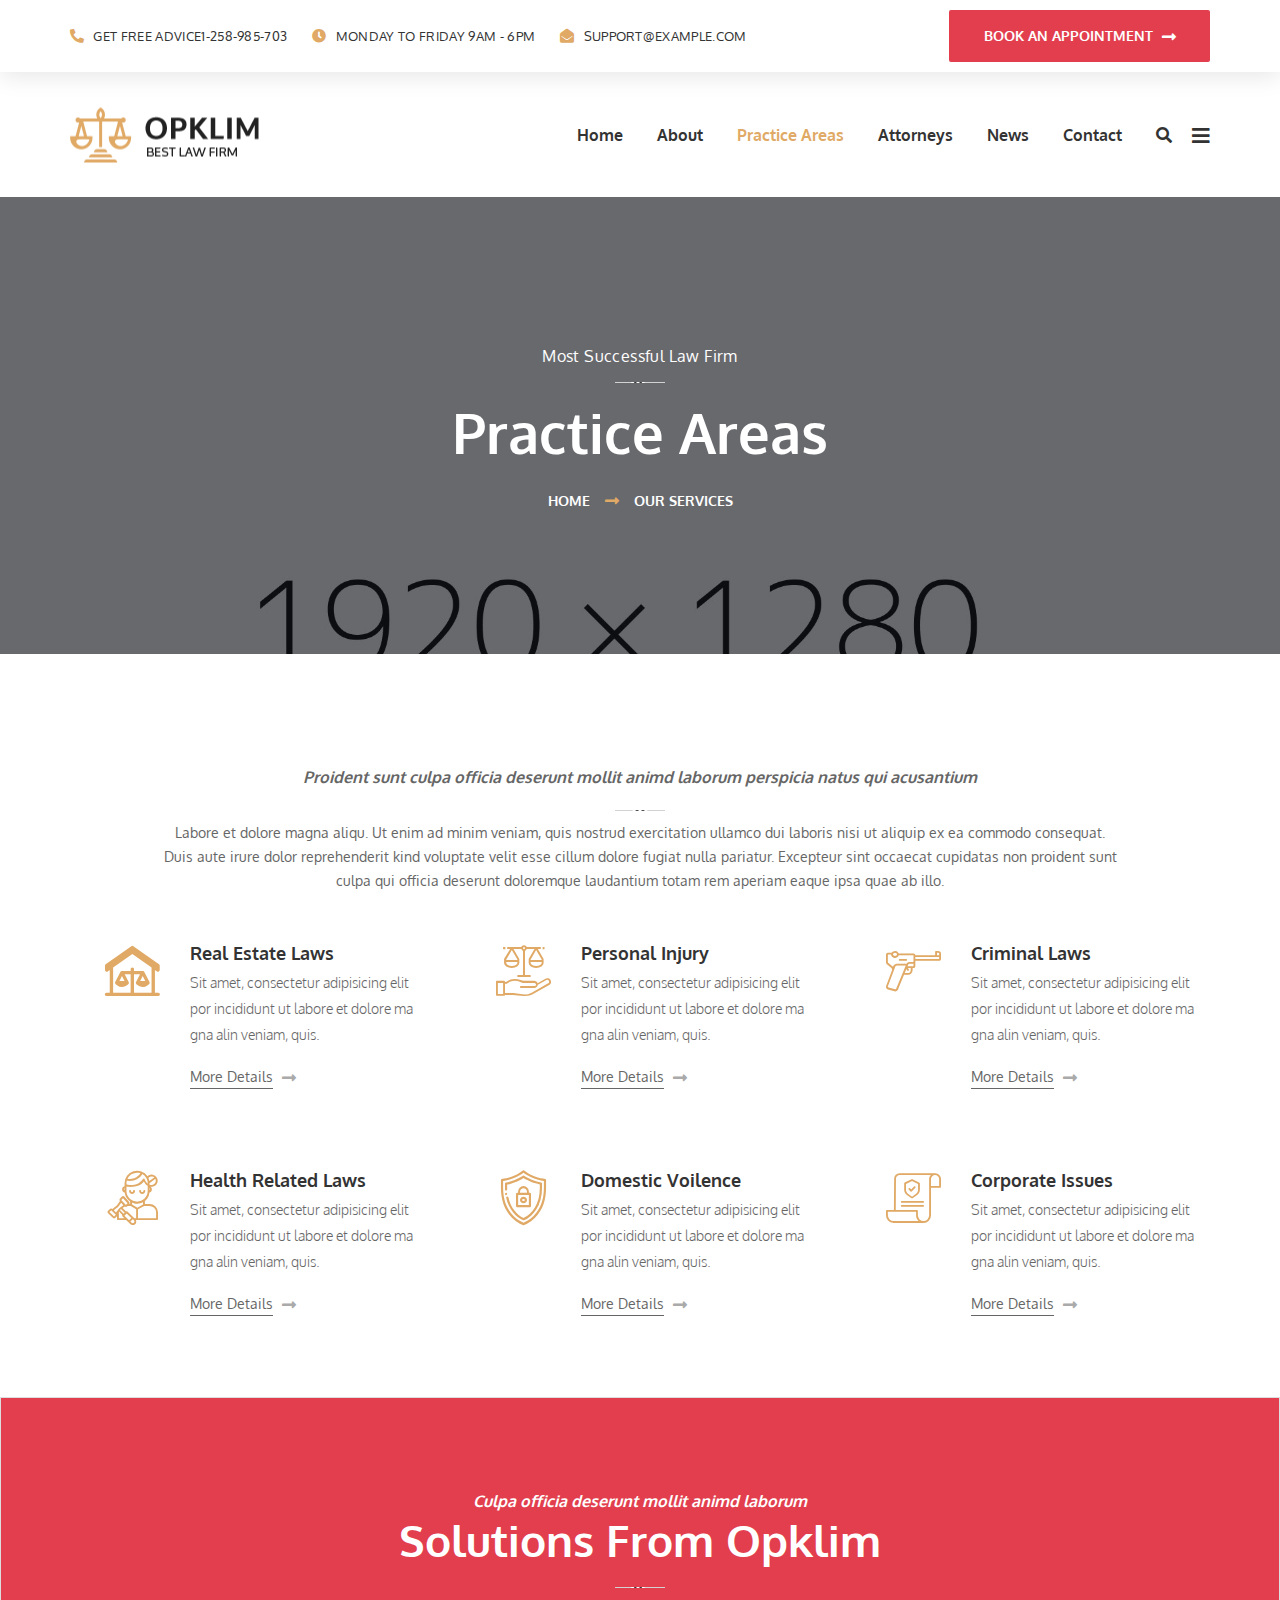
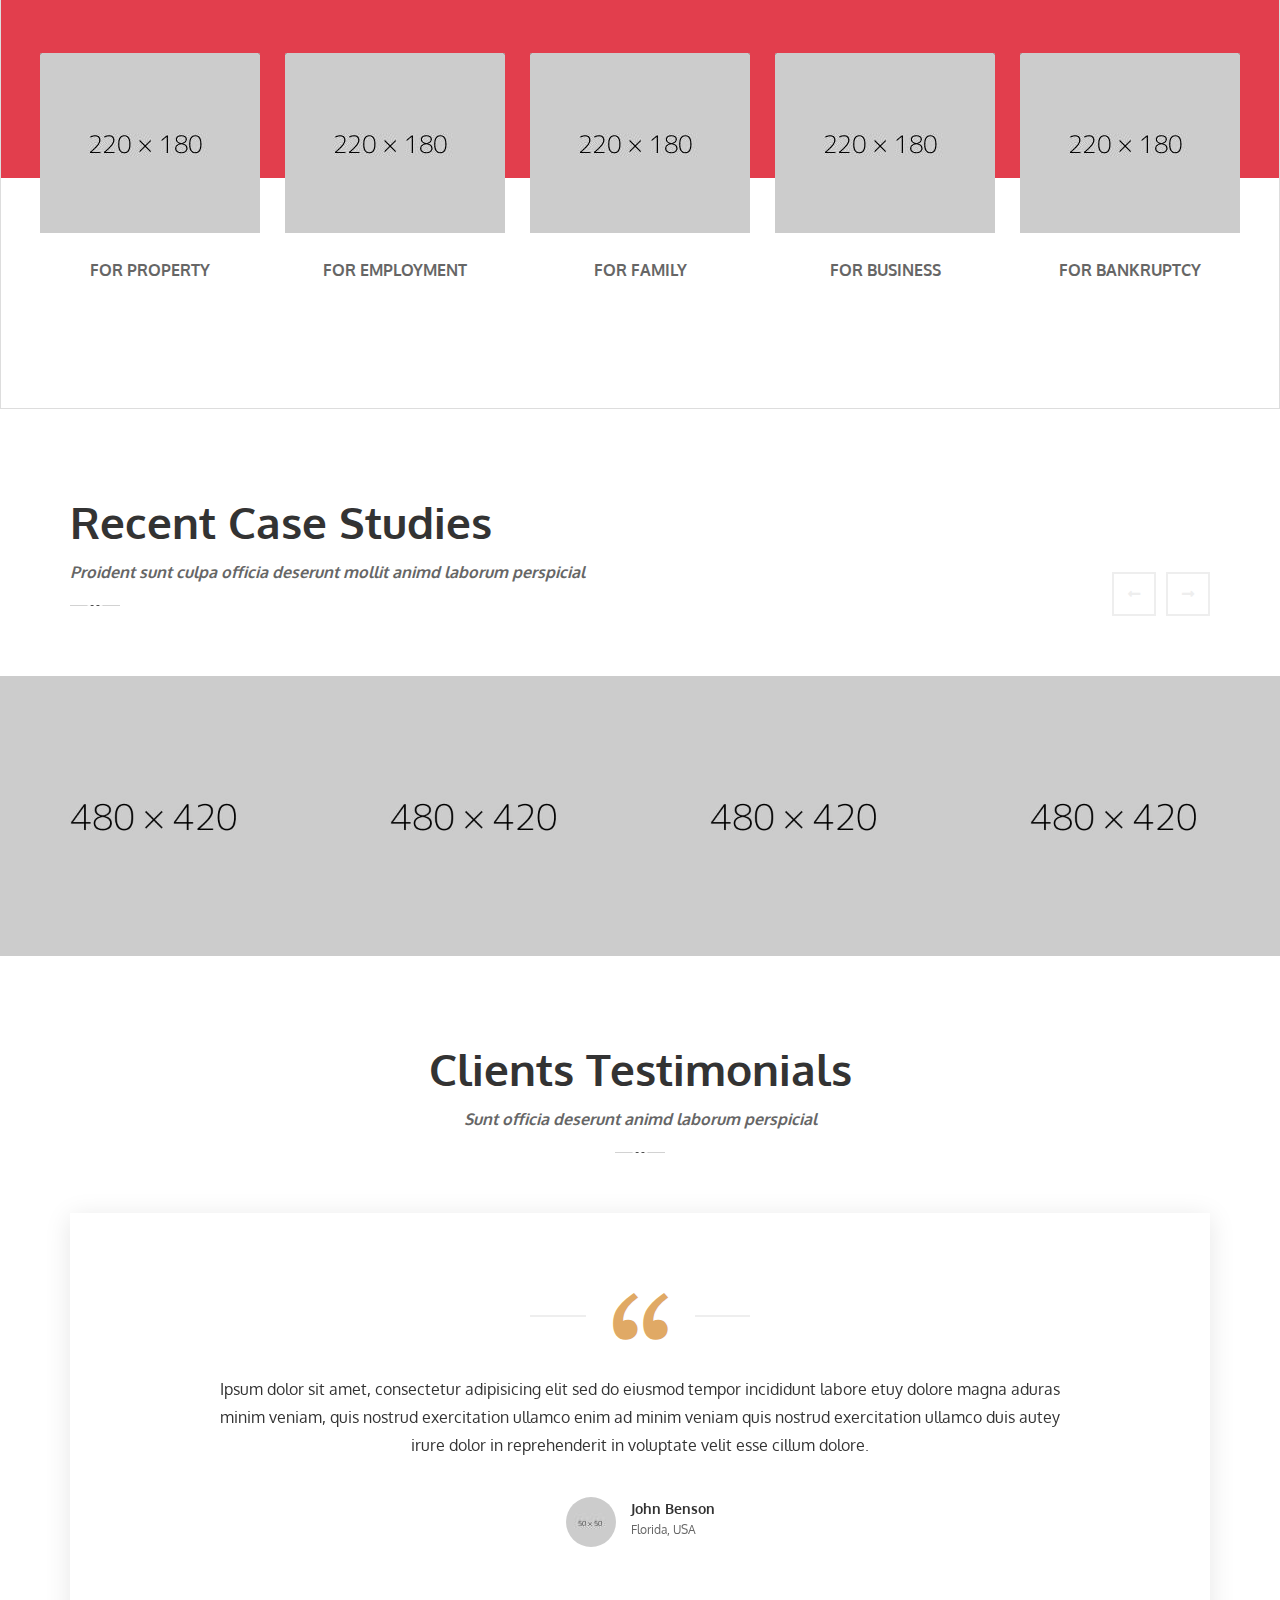
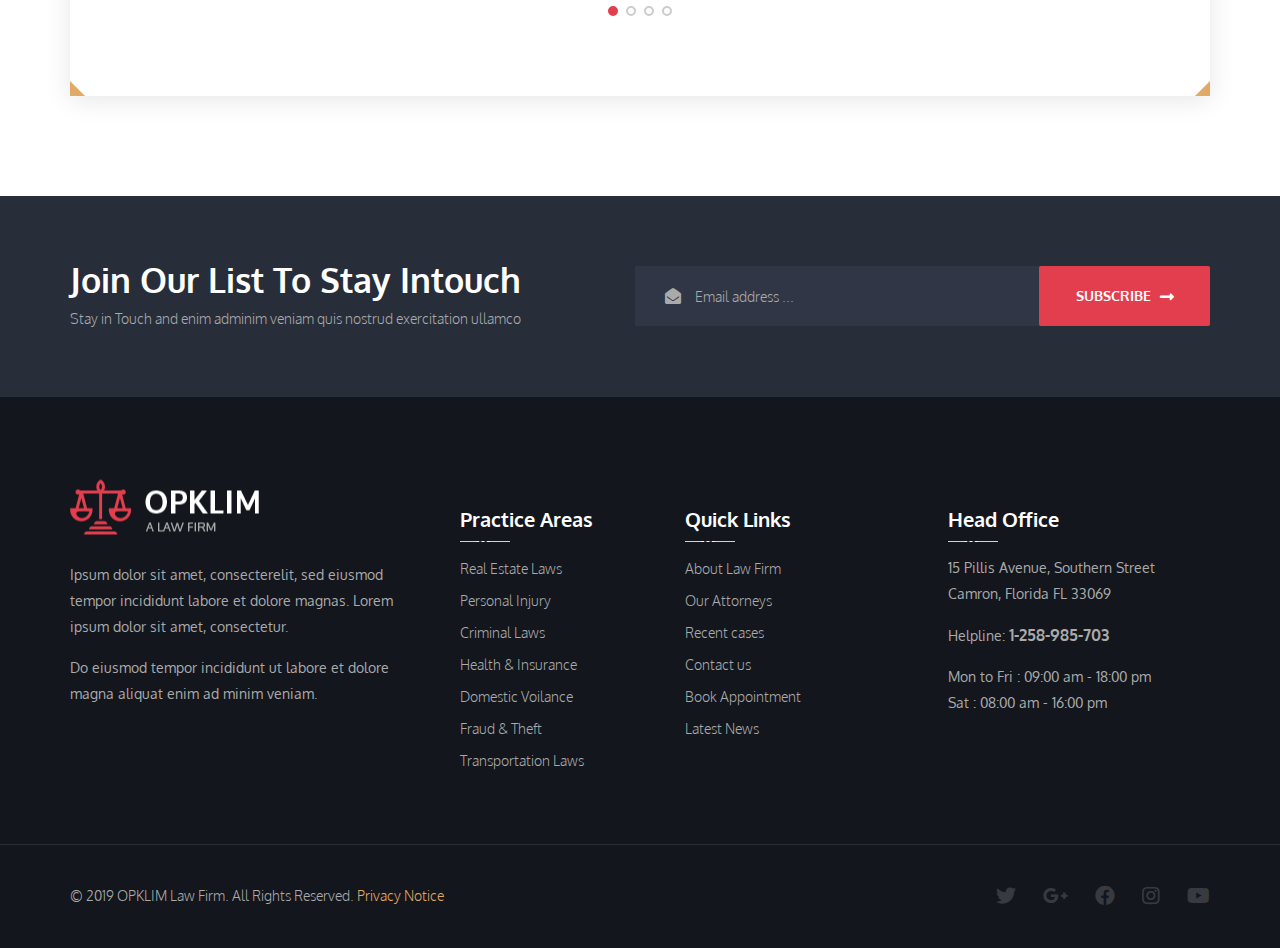
<file: service-1.html>
<!DOCTYPE html>
<html lang="en">

<head>
    <meta charset="UTF-8">
    <meta name="viewport" content="width=device-width, initial-scale=1.0">
    <meta http-equiv="X-UA-Compatible" content="ie=edge">
    <title>Services 01 || Opklim || Responsive HTML Template</title>
    <link rel="apple-touch-icon" sizes="180x180" href="assets/images/favicon/apple-touch-icon.png">
    <link rel="icon" type="image/png" sizes="32x32" href="assets/images/favicon/favicon-32x32.png">
    <link rel="icon" type="image/png" sizes="16x16" href="assets/images/favicon/favicon-16x16.png">
    <link rel="manifest" href="assets/images/favicon/site.webmanifest">
    <!-- For Window Tab Color -->
    <!-- Chrome, Firefox OS and Opera -->
    <meta name="theme-color" content="#e0a965">
    <!-- Windows Phone -->
    <meta name="msapplication-navbutton-color" content="#e0a965">
    <!-- iOS Safari -->
    <meta name="apple-mobile-web-app-status-bar-style" content="#e0a965">
    <link href="https://fonts.googleapis.com/css?family=Oxygen:300,400,700&display=swap" rel="stylesheet">


    <link rel="stylesheet" href="assets/css/animate.css">
    <link rel="stylesheet" href="assets/css/bootstrap.min.css">
    <link rel="stylesheet" href="assets/css/bootstrap-datepicker.min.css">
    <link rel="stylesheet" href="assets/css/bootstrap-select.min.css">
    <link rel="stylesheet" href="assets/css/hover-min.css">
    <link rel="stylesheet" href="assets/css/magnific-popup.css">
    <link rel="stylesheet" href="assets/css/owl.carousel.min.css">
    <link rel="stylesheet" href="assets/css/owl.theme.default.min.css">
    <link rel="stylesheet" href="assets/plugins/opklim-icons/style.css">
    <link rel="stylesheet" href="assets/plugins/fontawesome-5/css/all.min.css">
    <link rel="stylesheet" href="assets/css/nouislider.css">
    <link rel="stylesheet" href="assets/css/nouislider.pips.css">
    <link rel="stylesheet" href="assets/css/jquery.bootstrap-touchspin.min.css">
    <link rel="stylesheet" href="assets/css/jquery.mCustomScrollbar.min.css">

    <link rel="stylesheet" href="assets/css/style.css">
    <link rel="stylesheet" href="assets/css/responsive.css">
</head>

<body>
    <div class="preloader"><span><img src="assets/images/resources/preloader.png" alt="Awesome Image" /></span></div><!-- /.preloader -->
    <div class="page-wrapper">
        <div class="topbar-two">
            <div class="container">
                <div class="topbar-two__left">
                    <a class="topbar-two__link" href="tel:1-258-985-703"><i class="fa fa-phone-alt"></i>Get Free Advice <span>1-258-985-703</span></a>
                    <a class="topbar-two__link" href="tel:1-258-985-703"><i class="fa fa-clock"></i>Monday to Friday 9am - 6pm</a>
                    <a class="topbar-two__link" href="mailto:support@example.com"><i class="fa fa-envelope-open"></i>support@example.com</a>
                </div><!-- /.topbar-two__left -->
                <div class="topbar-two__right">
                    <a href="#" class="thm-btn header-booking__btn">book an appointment <i class="fas fa-long-arrow-alt-right"></i></a>
                </div><!-- /.topbar-two__right -->
            </div><!-- /.container -->
        </div><!-- /.topbar-two -->

        <header class="site-header site-header__header-two  ">
            <nav class="navbar navbar-expand-lg navbar-light header-navigation stricky">
                <div class="container clearfix">
                    <!-- Brand and toggle get grouped for better mobile display -->
                    <div class="logo-box">
                        <a class="navbar-brand" href="index.html">
                            <img src="assets/images/resources/logo-dark-1-1.png" class="main-logo" alt="Awesome Image" />
                        </a>
                        <button class="menu-toggler" data-target=".main-navigation">
                            <span class="fa fa-bars"></span>
                        </button>
                    </div><!-- /.logo-box -->
                    <!-- Collect the nav links, forms, and other content for toggling -->
                    <div class="main-navigation">
                        <ul class=" navigation-box ">
                            <li>
                                <a href="index.html">Home</a>
                                <ul>
                                    <li><a href="index.html">Home One</a></li>
                                    <li><a href="index-2.html">Home Two</a></li>
                                    <li><a href="index.html">Header Variations</a>
                                        <ul>
                                            <li><a href="index.html">Home One</a></li>
                                            <li><a href="index-2.html">Home Two</a></li>
                                        </ul><!-- /.submenu -->
                                    </li>
                                </ul><!-- /.submenu -->
                            </li>
                            <li>
                                <a href="about.html">About</a>
                            </li>

                            <li class="current">
                                <a href="service-1.html">Practice Areas</a>
                                <ul>
                                    <li><a href="service-1.html">Practice 01</a></li>
                                    <li><a href="service-2.html">Practice 02</a></li>
                                </ul><!-- /.submenu -->
                            </li>

                            <li>
                                <a href="team-member.html">Attorneys</a>
                            </li>
                            <li>
                                <a href="blog-classic.html">News</a>
                                <ul>
                                    <li><a href="blog-classic.html">News Classic</a></li>
                                    <li><a href="blog-grid.html">News Grid</a></li>
                                    <li><a href="blog-post.html">News Details</a></li>
                                </ul><!-- /.submenu -->
                            </li>
                            <li>
                                <a href="contact.html">Contact</a>
                            </li>
                        </ul>
                    </div><!-- /.navbar-collapse -->
                    <div class="right-side-box">
                        <a href="#" class="header__search search-popup__toggler"><i class="fas fa-search"></i></a>
                        <a href="#" class="header__sidebar-toggler  side-menu__toggler"><i class="fas fa-bars"></i></a>
                    </div><!-- /.right-side-box -->
                </div>
                <!-- /.container -->
            </nav>
        </header><!-- /.site-header -->
        <section class="inner-banner inner-banner__overlay-two" style="background-image: url(assets/images/background/inner-banner-bg-1-2.jpg);">
            <div class="container">
                <p class="inner-banner__tag-line">Most Successful Law Firm</p><!-- /.inner-banner__tag-line -->
                <h2 class="inner-banner__title">Practice Areas</h2><!-- /.inner-banner__title -->
                <ul class="list-unstyled thm-breadcrumb">
                    <li><a href="index.html">Home</a></li>
                    <li>Our Services</li>
                </ul><!-- /.thm-breadcrumb -->
            </div><!-- /.container -->
        </section><!-- /.inner-banner -->
        <section class="case-two case-two__service-page-one">
            <div class="container">
                <div class="block-title text-center">
                    <p class="block-title__text-two">Proident sunt culpa officia deserunt mollit animd laborum perspicia natus qui acusantium</p><!-- /.block-title__text-one -->
                </div><!-- /.block-title -->
                <p class="service-two__block-text text-center">Labore et dolore magna aliqu. Ut enim ad minim veniam, quis nostrud exercitation ullamco dui laboris nisi ut aliquip ex ea commodo consequat. <br>Duis aute irure dolor reprehenderit kind voluptate velit esse cillum dolore fugiat nulla pariatur. Excepteur sint occaecat cupidatas non proident sunt <br> culpa qui officia deserunt doloremque laudantium totam rem aperiam eaque ipsa quae ab illo.</p><!-- /.service-two__block-text -->

                <div class="case-two__box">
                    <div class="row">
                        <div class="col-lg-4 col-md-6">
                            <div class="case-two__box-single">
                                <div class="case-two__box-icon">
                                    <i class="opklim-house-with-scales"></i>
                                </div><!-- /.case-two__box-icon -->
                                <div class="case-two__box-content">
                                    <h3 class="case-two__box-title"><a href="#">Real Estate Laws</a></h3><!-- /.case-two__box-title -->
                                    <p class="case-two__box-text">Sit amet, consectetur adipisicing elit por incididunt ut labore et dolore ma gna alin veniam, quis.</p><!-- /.case-two__box-text -->
                                    <a class="case-two__box-link" href="#"><span>More Details</span> <i class="fas fa-long-arrow-alt-right"></i></a>
                                </div><!-- /.case-two__box-content -->
                            </div><!-- /.case-two__box-single -->
                        </div><!-- /.col-md-6 -->
                        <div class="col-lg-4 col-md-6">
                            <div class="case-two__box-single">
                                <div class="case-two__box-icon">
                                    <i class="opklim-justice"></i>
                                </div><!-- /.case-two__box-icon -->
                                <div class="case-two__box-content">
                                    <h3 class="case-two__box-title"><a href="#">Personal Injury</a></h3><!-- /.case-two__box-title -->
                                    <p class="case-two__box-text">Sit amet, consectetur adipisicing elit por incididunt ut labore et dolore ma gna alin veniam, quis.</p><!-- /.case-two__box-text -->
                                    <a class="case-two__box-link" href="#"><span>More Details</span> <i class="fas fa-long-arrow-alt-right"></i></a>
                                </div><!-- /.case-two__box-content -->
                            </div><!-- /.case-two__box-single -->
                        </div><!-- /.col-md-6 -->
                        <div class="col-lg-4 col-md-6">
                            <div class="case-two__box-single">
                                <div class="case-two__box-icon">
                                    <i class="opklim-pistol"></i>
                                </div><!-- /.case-two__box-icon -->
                                <div class="case-two__box-content">
                                    <h3 class="case-two__box-title"><a href="#">Criminal Laws</a></h3><!-- /.case-two__box-title -->
                                    <p class="case-two__box-text">Sit amet, consectetur adipisicing elit por incididunt ut labore et dolore ma gna alin veniam, quis.</p><!-- /.case-two__box-text -->
                                    <a class="case-two__box-link" href="#"><span>More Details</span> <i class="fas fa-long-arrow-alt-right"></i></a>
                                </div><!-- /.case-two__box-content -->
                            </div><!-- /.case-two__box-single -->
                        </div><!-- /.col-md-6 -->
                        <div class="col-lg-4 col-md-6">
                            <div class="case-two__box-single">
                                <div class="case-two__box-icon">
                                    <i class="opklim-judge"></i>
                                </div><!-- /.case-two__box-icon -->
                                <div class="case-two__box-content">
                                    <h3 class="case-two__box-title"><a href="#">Health Related Laws</a></h3><!-- /.case-two__box-title -->
                                    <p class="case-two__box-text">Sit amet, consectetur adipisicing elit por incididunt ut labore et dolore ma gna alin veniam, quis.</p><!-- /.case-two__box-text -->
                                    <a class="case-two__box-link" href="#"><span>More Details</span> <i class="fas fa-long-arrow-alt-right"></i></a>
                                </div><!-- /.case-two__box-content -->
                            </div><!-- /.case-two__box-single -->
                        </div><!-- /.col-md-6 -->
                        <div class="col-lg-4 col-md-6">
                            <div class="case-two__box-single">
                                <div class="case-two__box-icon">
                                    <i class="opklim-protect"></i>
                                </div><!-- /.case-two__box-icon -->
                                <div class="case-two__box-content">
                                    <h3 class="case-two__box-title"><a href="#">Domestic Voilence</a></h3><!-- /.case-two__box-title -->
                                    <p class="case-two__box-text">Sit amet, consectetur adipisicing elit por incididunt ut labore et dolore ma gna alin veniam, quis.</p><!-- /.case-two__box-text -->
                                    <a class="case-two__box-link" href="#"><span>More Details</span> <i class="fas fa-long-arrow-alt-right"></i></a>
                                </div><!-- /.case-two__box-content -->
                            </div><!-- /.case-two__box-single -->
                        </div><!-- /.col-md-6 -->
                        <div class="col-lg-4 col-md-6">
                            <div class="case-two__box-single">
                                <div class="case-two__box-icon">
                                    <i class="opklim-policy"></i>
                                </div><!-- /.case-two__box-icon -->
                                <div class="case-two__box-content">
                                    <h3 class="case-two__box-title"><a href="#">Corporate Issues</a></h3><!-- /.case-two__box-title -->
                                    <p class="case-two__box-text">Sit amet, consectetur adipisicing elit por incididunt ut labore et dolore ma gna alin veniam, quis.</p><!-- /.case-two__box-text -->
                                    <a class="case-two__box-link" href="#"><span>More Details</span> <i class="fas fa-long-arrow-alt-right"></i></a>
                                </div><!-- /.case-two__box-content -->
                            </div><!-- /.case-two__box-single -->
                        </div><!-- /.col-md-6 -->
                    </div><!-- /.row -->
                </div><!-- /.case-two__box -->
            </div><!-- /.container -->
        </section><!-- /.case-two -->
        <section class="case-four">
            <div class="case-four__top">
                <div class="container">
                    <div class="block-title text-center">
                        <p class="block-title__text-two">Culpa officia deserunt mollit animd laborum</p><!-- /.block-title__text-one -->
                        <h3 class="block-title__title">Solutions From Opklim</h3><!-- /.block-title__title -->
                    </div><!-- /.block-title -->
                </div><!-- /.container -->
            </div><!-- /.case-four__top -->
            <div class="case-four__box">
                <div class="container">
                    <div class="case-four__col-wrap">
                        <div class="case-four__col-5">
                            <div class="case-four__single">
                                <div class="case-four__image">
                                    <div class="case-four__image-inner">
                                        <img src="assets/images/case/case-4-1.jpg" alt="Awesome Image" />
                                        <a href="#" class="case-three__image-link"><i class="opklim-house-with-scales"></i></a>
                                    </div><!-- /.case-four__image-inner -->
                                </div><!-- /.case-four__image -->
                                <div class="case-four__content">
                                    <h3 class="case-four__title"><a href="#">For Property</a></h3><!-- /.case-four__title -->
                                </div><!-- /.case-four__content -->
                            </div><!-- /.case-four__single -->
                        </div><!-- /.case-four__col-5 -->
                        <div class="case-four__col-5">
                            <div class="case-four__single">
                                <div class="case-four__image">
                                    <div class="case-four__image-inner">
                                        <img src="assets/images/case/case-4-2.jpg" alt="Awesome Image" />
                                        <a href="#" class="case-three__image-link"><i class="opklim-pistol"></i></a>
                                    </div><!-- /.case-four__image-inner -->
                                </div><!-- /.case-four__image -->
                                <div class="case-four__content">
                                    <h3 class="case-four__title"><a href="#">For Employment</a></h3><!-- /.case-four__title -->
                                </div><!-- /.case-four__content -->
                            </div><!-- /.case-four__single -->
                        </div><!-- /.case-four__col-5 -->
                        <div class="case-four__col-5">
                            <div class="case-four__single">
                                <div class="case-four__image">
                                    <div class="case-four__image-inner">
                                        <img src="assets/images/case/case-4-3.jpg" alt="Awesome Image" />
                                        <a href="#" class="case-three__image-link"><i class="opklim-judge"></i></a>
                                    </div><!-- /.case-four__image-inner -->
                                </div><!-- /.case-four__image -->
                                <div class="case-four__content">
                                    <h3 class="case-four__title"><a href="#">For Family</a></h3><!-- /.case-four__title -->
                                </div><!-- /.case-four__content -->
                            </div><!-- /.case-four__single -->
                        </div><!-- /.case-four__col-5 -->
                        <div class="case-four__col-5">
                            <div class="case-four__single">
                                <div class="case-four__image">
                                    <div class="case-four__image-inner">
                                        <img src="assets/images/case/case-4-4.jpg" alt="Awesome Image" />
                                        <a href="#" class="case-three__image-link"><i class="opklim-law-1-1"></i></a>
                                    </div><!-- /.case-four__image-inner -->
                                </div><!-- /.case-four__image -->
                                <div class="case-four__content">
                                    <h3 class="case-four__title"><a href="#">For Business</a></h3><!-- /.case-four__title -->
                                </div><!-- /.case-four__content -->
                            </div><!-- /.case-four__single -->
                        </div><!-- /.case-four__col-5 -->
                        <div class="case-four__col-5">
                            <div class="case-four__single">
                                <div class="case-four__image">
                                    <div class="case-four__image-inner">
                                        <img src="assets/images/case/case-4-5.jpg" alt="Awesome Image" />
                                        <a href="#" class="case-three__image-link"><i class="opklim-justice"></i></a>
                                    </div><!-- /.case-four__image-inner -->
                                </div><!-- /.case-four__image -->
                                <div class="case-four__content">
                                    <h3 class="case-four__title"><a href="#">For Bankruptcy</a></h3><!-- /.case-four__title -->
                                </div><!-- /.case-four__content -->
                            </div><!-- /.case-four__single -->
                        </div><!-- /.case-four__col-5 -->
                    </div><!-- /.case-four__col-wrap -->
                </div><!-- /.container -->
            </div><!-- /.case-four__box -->
        </section><!-- /.case-four -->
        <section class="case-one case-one__home-two">
            <div class="container">
                <div class="case-one__top">
                    <div class="block-title">
                        <h3 class="block-title__title">Recent Case Studies</h3><!-- /.block-title__title -->
                        <p class="block-title__text-two">Proident sunt culpa officia deserunt mollit animd laborum perspicial</p><!-- /.block-title__text-one -->
                    </div><!-- /.block-title -->
                    <div class="case-two__nav">
                        <a href="#" class="case-two__nav__left"><i class="fa fa-long-arrow-alt-left"></i></a>
                        <a href="#" class="case-two__nav__right"><i class="fa fa-long-arrow-alt-right"></i></a>
                    </div><!-- /.case-two__nav -->
                </div><!-- /.case-one__top -->
            </div><!-- /.container -->
            <div class="container-fluid">
                <div class="thm__owl-carousel owl-carousel owl-theme" data-options='{"loop": true, "margin": 0, "nav": false, "dots": false, "autoWidth": false, "autoplay": true, "smartSpeed": 700, "autoplayTimeout": 5000, "autoplayHoverPause": true, "responsive": {"0": {"items": 1 }, "480": {"items": 1 }, "600": {"items": 2 }, "991": {"items": 3 }, "1000": {"items": 4 }, "1200": {"items": 4 } } }' data-carousel-prev-btn=".case-two__nav__left" data-carousel-next-btn=".case-two__nav__right">
                    <div class="item">
                        <div class="case-one__single">
                            <img src="assets/images/case/case-2-1.jpg" alt="Awesome Image" />
                            <div class="case-one__hover">
                                <div class="case-one__hover-inner">
                                    <h3 class="case-one__title"><a href="#">HighStreet Criminal Case</a></h3><!-- /.case-one__title -->
                                    <a class="case-one__link" href="#"><span>More Details</span> <i class="fas fa-long-arrow-alt-right"></i></a>
                                </div><!-- /.case-one__hover-inner -->
                            </div><!-- /.case-one__hover -->
                        </div><!-- /.case-one__single -->
                    </div><!-- /.item -->
                    <div class="item">
                        <div class="case-one__single">
                            <img src="assets/images/case/case-2-2.jpg" alt="Awesome Image" />
                            <div class="case-one__hover">
                                <div class="case-one__hover-inner">
                                    <h3 class="case-one__title"><a href="#">HighStreet Criminal Case</a></h3><!-- /.case-one__title -->
                                    <a class="case-one__link" href="#"><span>More Details</span> <i class="fas fa-long-arrow-alt-right"></i></a>
                                </div><!-- /.case-one__hover-inner -->
                            </div><!-- /.case-one__hover -->
                        </div><!-- /.case-one__single -->
                    </div><!-- /.item -->
                    <div class="item">
                        <div class="case-one__single">
                            <img src="assets/images/case/case-2-3.jpg" alt="Awesome Image" />
                            <div class="case-one__hover">
                                <div class="case-one__hover-inner">
                                    <h3 class="case-one__title"><a href="#">HighStreet Criminal Case</a></h3><!-- /.case-one__title -->
                                    <a class="case-one__link" href="#"><span>More Details</span> <i class="fas fa-long-arrow-alt-right"></i></a>
                                </div><!-- /.case-one__hover-inner -->
                            </div><!-- /.case-one__hover -->
                        </div><!-- /.case-one__single -->
                    </div><!-- /.item -->
                    <div class="item">
                        <div class="case-one__single">
                            <img src="assets/images/case/case-2-1.jpg" alt="Awesome Image" />
                            <div class="case-one__hover">
                                <div class="case-one__hover-inner">
                                    <h3 class="case-one__title"><a href="#">HighStreet Criminal Case</a></h3><!-- /.case-one__title -->
                                    <a class="case-one__link" href="#"><span>More Details</span> <i class="fas fa-long-arrow-alt-right"></i></a>
                                </div><!-- /.case-one__hover-inner -->
                            </div><!-- /.case-one__hover -->
                        </div><!-- /.case-one__single -->
                    </div><!-- /.item -->
                    <div class="item">
                        <div class="case-one__single">
                            <img src="assets/images/case/case-2-2.jpg" alt="Awesome Image" />
                            <div class="case-one__hover">
                                <div class="case-one__hover-inner">
                                    <h3 class="case-one__title"><a href="#">HighStreet Criminal Case</a></h3><!-- /.case-one__title -->
                                    <a class="case-one__link" href="#"><span>More Details</span> <i class="fas fa-long-arrow-alt-right"></i></a>
                                </div><!-- /.case-one__hover-inner -->
                            </div><!-- /.case-one__hover -->
                        </div><!-- /.case-one__single -->
                    </div><!-- /.item -->
                    <div class="item">
                        <div class="case-one__single">
                            <img src="assets/images/case/case-2-3.jpg" alt="Awesome Image" />
                            <div class="case-one__hover">
                                <div class="case-one__hover-inner">
                                    <h3 class="case-one__title"><a href="#">HighStreet Criminal Case</a></h3><!-- /.case-one__title -->
                                    <a class="case-one__link" href="#"><span>More Details</span> <i class="fas fa-long-arrow-alt-right"></i></a>
                                </div><!-- /.case-one__hover-inner -->
                            </div><!-- /.case-one__hover -->
                        </div><!-- /.case-one__single -->
                    </div><!-- /.item -->
                    <div class="item">
                        <div class="case-one__single">
                            <img src="assets/images/case/case-2-4.jpg" alt="Awesome Image" />
                            <div class="case-one__hover">
                                <div class="case-one__hover-inner">
                                    <h3 class="case-one__title"><a href="#">HighStreet Criminal Case</a></h3><!-- /.case-one__title -->
                                    <a class="case-one__link" href="#"><span>More Details</span> <i class="fas fa-long-arrow-alt-right"></i></a>
                                </div><!-- /.case-one__hover-inner -->
                            </div><!-- /.case-one__hover -->
                        </div><!-- /.case-one__single -->
                    </div><!-- /.item -->
                    <div class="item">
                        <div class="case-one__single">
                            <img src="assets/images/case/case-2-1.jpg" alt="Awesome Image" />
                            <div class="case-one__hover">
                                <div class="case-one__hover-inner">
                                    <h3 class="case-one__title"><a href="#">HighStreet Criminal Case</a></h3><!-- /.case-one__title -->
                                    <a class="case-one__link" href="#"><span>More Details</span> <i class="fas fa-long-arrow-alt-right"></i></a>
                                </div><!-- /.case-one__hover-inner -->
                            </div><!-- /.case-one__hover -->
                        </div><!-- /.case-one__single -->
                    </div><!-- /.item -->
                    <div class="item">
                        <div class="case-one__single">
                            <img src="assets/images/case/case-2-2.jpg" alt="Awesome Image" />
                            <div class="case-one__hover">
                                <div class="case-one__hover-inner">
                                    <h3 class="case-one__title"><a href="#">HighStreet Criminal Case</a></h3><!-- /.case-one__title -->
                                    <a class="case-one__link" href="#"><span>More Details</span> <i class="fas fa-long-arrow-alt-right"></i></a>
                                </div><!-- /.case-one__hover-inner -->
                            </div><!-- /.case-one__hover -->
                        </div><!-- /.case-one__single -->
                    </div><!-- /.item -->
                    <div class="item">
                        <div class="case-one__single">
                            <img src="assets/images/case/case-2-3.jpg" alt="Awesome Image" />
                            <div class="case-one__hover">
                                <div class="case-one__hover-inner">
                                    <h3 class="case-one__title"><a href="#">HighStreet Criminal Case</a></h3><!-- /.case-one__title -->
                                    <a class="case-one__link" href="#"><span>More Details</span> <i class="fas fa-long-arrow-alt-right"></i></a>
                                </div><!-- /.case-one__hover-inner -->
                            </div><!-- /.case-one__hover -->
                        </div><!-- /.case-one__single -->
                    </div><!-- /.item -->
                    <div class="item">
                        <div class="case-one__single">
                            <img src="assets/images/case/case-2-4.jpg" alt="Awesome Image" />
                            <div class="case-one__hover">
                                <div class="case-one__hover-inner">
                                    <h3 class="case-one__title"><a href="#">HighStreet Criminal Case</a></h3><!-- /.case-one__title -->
                                    <a class="case-one__link" href="#"><span>More Details</span> <i class="fas fa-long-arrow-alt-right"></i></a>
                                </div><!-- /.case-one__hover-inner -->
                            </div><!-- /.case-one__hover -->
                        </div><!-- /.case-one__single -->
                    </div><!-- /.item -->
                </div><!-- /.case-one__carousel -->
            </div><!-- /.container-fluid -->
        </section><!-- /.case-one -->
        <section class="testimonials-one testimonials-one__service-page-one">
            <div class="container">
                <div class="block-title text-center">
                    <h3 class="block-title__title">Clients Testimonials</h3><!-- /.block-title__title -->
                    <p class="block-title__text-two">Sunt officia deserunt animd laborum perspicial</p><!-- /.block-title__text-one -->
                </div><!-- /.block-title -->
                <div class="inner-container">
                    <div class="thm__owl-carousel testimonials-one__carousel owl-carousel owl-theme" data-options='{"loop": true, "margin": 0, "nav": false, "dots": true, "autoWidth": false, "autoplay": true, "smartSpeed": 700, "autoplayTimeout": 5000, "autoplayHoverPause": true, "responsive": {"0": {"items": 1 }, "480": {"items": 1 }, "600": {"items": 1 }, "991": {"items": 1 }, "1000": {"items": 1 }, "1200": {"items": 1 } } }'>
                        <div class="item">
                            <div class="testimonials-one__single">
                                <i class="opklim-qoute-1-1 testimonials-one__icon"></i>
                                <p class="testimonials-one__text">Ipsum dolor sit amet, consectetur adipisicing elit sed do eiusmod tempor incididunt labore etuy dolore magna aduras minim veniam, quis nostrud exercitation ullamco enim ad minim veniam quis nostrud exercitation ullamco duis autey irure dolor in reprehenderit in voluptate velit esse cillum dolore.</p><!-- /.testimonials-one__text -->
                                <div class="testimonials-one__info">
                                    <div class="testimonials-one__info-image">
                                        <div class="testimonials-one__info-image-inner">
                                            <img src="assets/images/resources/testi-1-1.jpg" alt="Awesome Image" />
                                        </div><!-- /.testimonials-one__info-image-inner -->
                                    </div><!-- /.testimonials-one__info-image -->
                                    <div class="testimonials-one__info-content">
                                        <h4 class="testimonials-one__info-name">John Benson</h4><!-- /.testimonials-one__info-name -->
                                        <p class="testimonials-one__info-designation">Florida, USA</p><!-- /.testimonials-one__info-designation -->
                                    </div><!-- /.testimonials-one__info-content -->
                                </div><!-- /.testimonials-one__info -->
                            </div><!-- /.testimonials-one__single -->
                        </div><!-- /.item -->
                        <div class="item">
                            <div class="testimonials-one__single">
                                <i class="opklim-qoute-1-1 testimonials-one__icon"></i>
                                <p class="testimonials-one__text">Ipsum dolor sit amet, consectetur adipisicing elit sed do eiusmod tempor incididunt labore etuy dolore magna aduras minim veniam, quis nostrud exercitation ullamco enim ad minim veniam quis nostrud exercitation ullamco duis autey irure dolor in reprehenderit in voluptate velit esse cillum dolore.</p><!-- /.testimonials-one__text -->
                                <div class="testimonials-one__info">
                                    <div class="testimonials-one__info-image">
                                        <div class="testimonials-one__info-image-inner">
                                            <img src="assets/images/resources/testi-1-1.jpg" alt="Awesome Image" />
                                        </div><!-- /.testimonials-one__info-image-inner -->
                                    </div><!-- /.testimonials-one__info-image -->
                                    <div class="testimonials-one__info-content">
                                        <h4 class="testimonials-one__info-name">John Benson</h4><!-- /.testimonials-one__info-name -->
                                        <p class="testimonials-one__info-designation">Florida, USA</p><!-- /.testimonials-one__info-designation -->
                                    </div><!-- /.testimonials-one__info-content -->
                                </div><!-- /.testimonials-one__info -->
                            </div><!-- /.testimonials-one__single -->
                        </div><!-- /.item -->
                        <div class="item">
                            <div class="testimonials-one__single">
                                <i class="opklim-qoute-1-1 testimonials-one__icon"></i>
                                <p class="testimonials-one__text">Ipsum dolor sit amet, consectetur adipisicing elit sed do eiusmod tempor incididunt labore etuy dolore magna aduras minim veniam, quis nostrud exercitation ullamco enim ad minim veniam quis nostrud exercitation ullamco duis autey irure dolor in reprehenderit in voluptate velit esse cillum dolore.</p><!-- /.testimonials-one__text -->
                                <div class="testimonials-one__info">
                                    <div class="testimonials-one__info-image">
                                        <div class="testimonials-one__info-image-inner">
                                            <img src="assets/images/resources/testi-1-1.jpg" alt="Awesome Image" />
                                        </div><!-- /.testimonials-one__info-image-inner -->
                                    </div><!-- /.testimonials-one__info-image -->
                                    <div class="testimonials-one__info-content">
                                        <h4 class="testimonials-one__info-name">John Benson</h4><!-- /.testimonials-one__info-name -->
                                        <p class="testimonials-one__info-designation">Florida, USA</p><!-- /.testimonials-one__info-designation -->
                                    </div><!-- /.testimonials-one__info-content -->
                                </div><!-- /.testimonials-one__info -->
                            </div><!-- /.testimonials-one__single -->
                        </div><!-- /.item -->
                        <div class="item">
                            <div class="testimonials-one__single">
                                <i class="opklim-qoute-1-1 testimonials-one__icon"></i>
                                <p class="testimonials-one__text">Ipsum dolor sit amet, consectetur adipisicing elit sed do eiusmod tempor incididunt labore etuy dolore magna aduras minim veniam, quis nostrud exercitation ullamco enim ad minim veniam quis nostrud exercitation ullamco duis autey irure dolor in reprehenderit in voluptate velit esse cillum dolore.</p><!-- /.testimonials-one__text -->
                                <div class="testimonials-one__info">
                                    <div class="testimonials-one__info-image">
                                        <div class="testimonials-one__info-image-inner">
                                            <img src="assets/images/resources/testi-1-1.jpg" alt="Awesome Image" />
                                        </div><!-- /.testimonials-one__info-image-inner -->
                                    </div><!-- /.testimonials-one__info-image -->
                                    <div class="testimonials-one__info-content">
                                        <h4 class="testimonials-one__info-name">John Benson</h4><!-- /.testimonials-one__info-name -->
                                        <p class="testimonials-one__info-designation">Florida, USA</p><!-- /.testimonials-one__info-designation -->
                                    </div><!-- /.testimonials-one__info-content -->
                                </div><!-- /.testimonials-one__info -->
                            </div><!-- /.testimonials-one__single -->
                        </div><!-- /.item -->
                    </div><!-- /.testimonials-one__carousel owl-carousel owl-theme -->
                </div><!-- /.inner-container -->
            </div><!-- /.container -->
        </section><!-- /.testimonials-one -->

        <section class="mailchimp-one">
            <div class="container">
                <div class="row align-items-center no-gutters">
                    <div class="col-xl-5">
                        <div class="mailchimp-one__content">
                            <h3 class="mailchimp-one__title">Join Our List To Stay Intouch</h3><!-- /.mailchimp-one__title -->
                            <p class="mailchimp-one__text">Stay in Touch and enim adminim veniam quis nostrud exercitation ullamco</p><!-- /.mailchimp-one__text -->
                        </div><!-- /.mailchimp-one__content -->
                    </div><!-- /.col-xl-5 -->
                    <div class="col-xl-7">
                        <form action="#" class="mailchimp-one__form mc-form" data-url="https://xyz.us18.list-manage.com/subscribe/post?u=20e91746ef818cd941998c598&amp;id=cc0ee8140e">
                            <i class="fas fa-envelope-open mailchimp-one__icon"></i>
                            <input type="email" id="mc-email" placeholder="Email address ..." name="email">
                            <button type="submit" class="thm-btn mailchimp-one__btn">subscribe <i class="fas fa-long-arrow-alt-right"></i></button>
                        </form><!-- /.mailchimp-one__form -->
                        <div class="mc-form__response"></div><!-- /.mc-form__response -->
                    </div><!-- /.col-lg-7 -->
                </div><!-- /.row -->
            </div><!-- /.container -->
        </section><!-- /.mailchimp-one -->



        <footer class="site-footer">
            <div class="container">
                <div class="row">
                    <div class="col-xl-4 col-lg-6">
                        <div class="footer-widget">
                            <a href="index.html" class="footer-widget__logo"><img src="assets/images/resources/logo-light-1-2.png" alt="Awesome Image" /></a>
                            <p class="footer-widget__text">Ipsum dolor sit amet, consecterelit, sed eiusmod <br>
                                tempor incididunt labore et dolore magnas. Lorem <br>
                                ipsum dolor sit amet, consectetur.</p><!-- /.footer-widget__text -->

                            <p class="footer-widget__text">Do eiusmod tempor incididunt ut labore et dolore <br>
                                magna aliquat enim ad minim veniam.</p><!-- /.footer-widget__text -->
                        </div><!-- /.footer-widget -->
                    </div><!-- /.col-lg-4 -->
                    <div class="col-xl-2 col-lg-6">
                        <div class="footer-widget">
                            <h3 class="footer-widget__title">Practice Areas</h3><!-- /.footer-widget__title -->
                            <ul class="footer-widget__links list-unstyled">
                                <li><a href="#">Real Estate Laws</a></li>
                                <li><a href="#">Personal Injury</a></li>
                                <li><a href="#">Criminal Laws</a></li>
                                <li><a href="#">Health & Insurance</a></li>
                                <li><a href="#">Domestic Voilance</a></li>
                                <li><a href="#">Fraud & Theft</a></li>
                                <li><a href="#">Transportation Laws</a></li>
                            </ul><!-- /.footer-widget__links -->
                        </div><!-- /.footer-widget -->
                    </div><!-- /.col-lg-2 -->
                    <div class="col-xl-3 col-lg-6">
                        <div class="footer-widget footer-widget__quick-link">
                            <h3 class="footer-widget__title">Quick Links</h3><!-- /.footer-widget__title -->
                            <ul class="footer-widget__links list-unstyled">
                                <li><a href="#">About Law Firm</a></li>
                                <li><a href="#">Our Attorneys</a></li>
                                <li><a href="#">Recent cases</a></li>
                                <li><a href="#">Contact us</a></li>
                                <li><a href="#">Book Appointment</a></li>
                                <li><a href="#">Latest News</a></li>
                            </ul><!-- /.footer-widget__links -->
                        </div><!-- /.footer-widget -->
                    </div><!-- /.col-lg-3 -->

                    <div class="col-xl-3 col-lg-6">
                        <div class="footer-widget">
                            <h3 class="footer-widget__title">Head Office</h3><!-- /.footer-widget__title -->
                            <p class="footer-widget__text">15 Pillis Avenue, Southern Street <br> Camron, Florida FL 33069</p><!-- /.footer-widget__text -->
                            <p class="footer-widget__text footer-widget__contact-info"><span>Helpline: </span> <a href="tel:1-258-985-703">1-258-985-703</a></p><!-- /.footer-widget__text -->
                            <p class="footer-widget__text">Mon to Fri : 09:00 am - 18:00 pm <br> Sat : 08:00 am - 16:00 pm</p><!-- /.footer-widget__text -->
                        </div><!-- /.footer-widget -->
                    </div><!-- /.col-lg-3 -->
                </div><!-- /.row -->
            </div><!-- /.container -->
        </footer><!-- /.site-footer -->


        <div class="site-footer__bottom">
            <div class="container">
                <p class="site-footer__copy">© 2019 OPKLIM Law Firm. All Rights Reserved. <a href="#">Privacy Notice</a></p><!-- /.site-footer__copy -->

                <div class="site-footer__social">
                    <a href="#" class="fab fa-twitter"></a>
                    <a href="#" class="fab fa-google-plus-g"></a>
                    <a href="#" class="fab fa-facebook"></a>
                    <a href="#" class="fab fa-instagram"></a>
                    <a href="#" class="fab fa-youtube"></a>
                </div><!-- /.site-footer__social -->
            </div><!-- /.container -->
        </div><!-- /.site-footer__bottom -->


    </div><!-- /.page-wrapper -->


    <div class="side-menu__block">
        <div class="side-menu__block-overlay custom-cursor__overlay">
            <div class="cursor"></div>
            <div class="cursor-follower"></div>
        </div><!-- /.side-menu__block-overlay -->
        <div class="side-menu__block-inner ">
            <a href="index.html"><img src="assets/images/resources/logo-dark-1-1.png" alt="Awesome Image" /></a>
            <div class="side-menu__block-about">
                <h3 class="side-menu__block__title">About Us</h3><!-- /.side-menu__block__title -->
                <p class="side-menu__block-about__text">We must explain to you how all seds this mistakens idea off denouncing pleasures and praising pain was born and I will give you a completed accounts off the system and </p><!-- /.side-menu__block-about__text -->
                <a href="#" class="thm-btn side-menu__block-about__btn">Get Consultation</a>
            </div><!-- /.side-menu__block-about -->
            <hr class="side-menu__block-line" />
            <div class="side-menu__block-contact">
                <h3 class="side-menu__block__title">Contact Us</h3><!-- /.side-menu__block__title -->
                <ul class="side-menu__block-contact__list">
                    <li class="side-menu__block-contact__list-item">
                        <i class="fa fa-map-marker"></i>
                        Rock St 12, Newyork City, USA
                    </li><!-- /.side-menu__block-contact__list-item -->
                    <li class="side-menu__block-contact__list-item">
                        <i class="fa fa-phone"></i>
                        <a href="tel:526-236-895-4732">(526) 236-895-4732</a>
                    </li><!-- /.side-menu__block-contact__list-item -->
                    <li class="side-menu__block-contact__list-item">
                        <i class="fa fa-envelope"></i>
                        <a href="mailto:example@mail.com">example@mail.com</a>
                    </li><!-- /.side-menu__block-contact__list-item -->
                    <li class="side-menu__block-contact__list-item">
                        <i class="fa fa-clock"></i>
                        Week Days: 09.00 to 18.00 Sunday: Closed
                    </li><!-- /.side-menu__block-contact__list-item -->
                </ul><!-- /.side-menu__block-contact__list -->
            </div><!-- /.side-menu__block-contact -->
            <p class="side-menu__block__text site-footer__copy-text"><a href="#">OPKLIM</a> <i class="far fa-copyright"></i> 2019 All Right Reserved</p>
        </div><!-- /.side-menu__block-inner -->
    </div><!-- /.side-menu__block -->
    <div class="search-popup">
        <div class="search-popup__overlay custom-cursor__overlay">
            <div class="cursor"></div>
            <div class="cursor-follower"></div>
        </div><!-- /.search-popup__overlay -->
        <div class="search-popup__inner">
            <form action="#" class="search-popup__form">
                <input type="text" name="search" placeholder="Type here to Search....">
                <button type="submit"><i class="fa fa-search"></i></button>
            </form>
        </div><!-- /.search-popup__inner -->
    </div><!-- /.search-popup -->

    <a href="#" data-target="html" class="scroll-to-target scroll-to-top"><i class="fa fa-angle-up"></i></a>
    <script src="assets/js/jquery.min.js"></script>
    <script src="assets/js/bootstrap.bundle.min.js"></script>
    <script src="assets/js/bootstrap-datepicker.min.js"></script>
    <script src="assets/js/bootstrap-select.min.js"></script>
    <script src="assets/js/isotope.js"></script>
    <script src="assets/js/jquery.counterup.min.js"></script>
    <script src="assets/js/jquery.magnific-popup.min.js"></script>
    <script src="assets/js/jquery.validate.min.js"></script>
    <script src="assets/js/owl.carousel.min.js"></script>
    <script src="assets/js/TweenMax.min.js"></script>
    <script src="assets/js/jquery.enllax.min.js"></script>
    <script src="assets/js/waypoints.min.js"></script>
    <script src="assets/js/wow.min.js"></script>
    <script src="assets/js/jquery.mCustomScrollbar.concat.min.js"></script>
    <script src="assets/js/circle-progress.min.js"></script>
    <script src="assets/js/jquery.ajaxchimp.min.js"></script>

    <script src="assets/js/nouislider.js"></script>
    <script src="assets/js/jquery.bootstrap-touchspin.min.js"></script>
    <script src="assets/js/theme.js"></script>
</body>

</html>
</file>
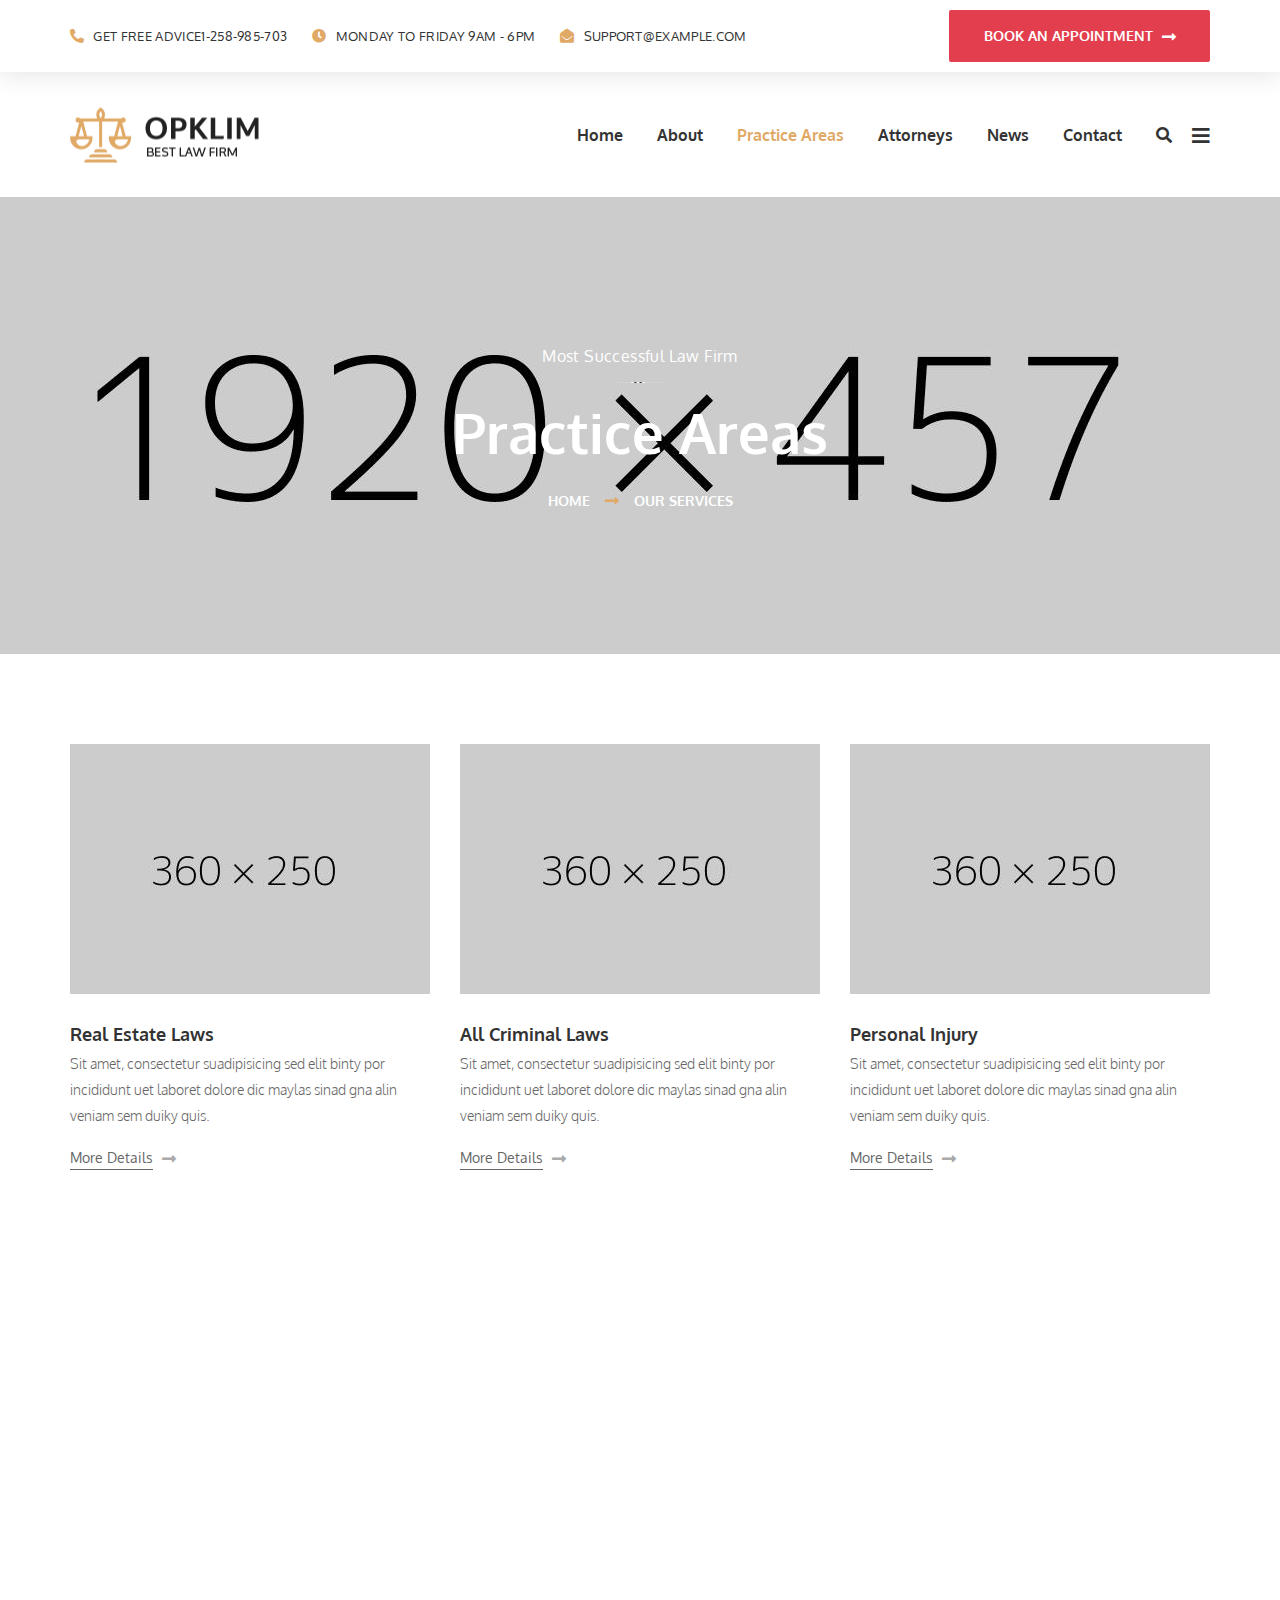
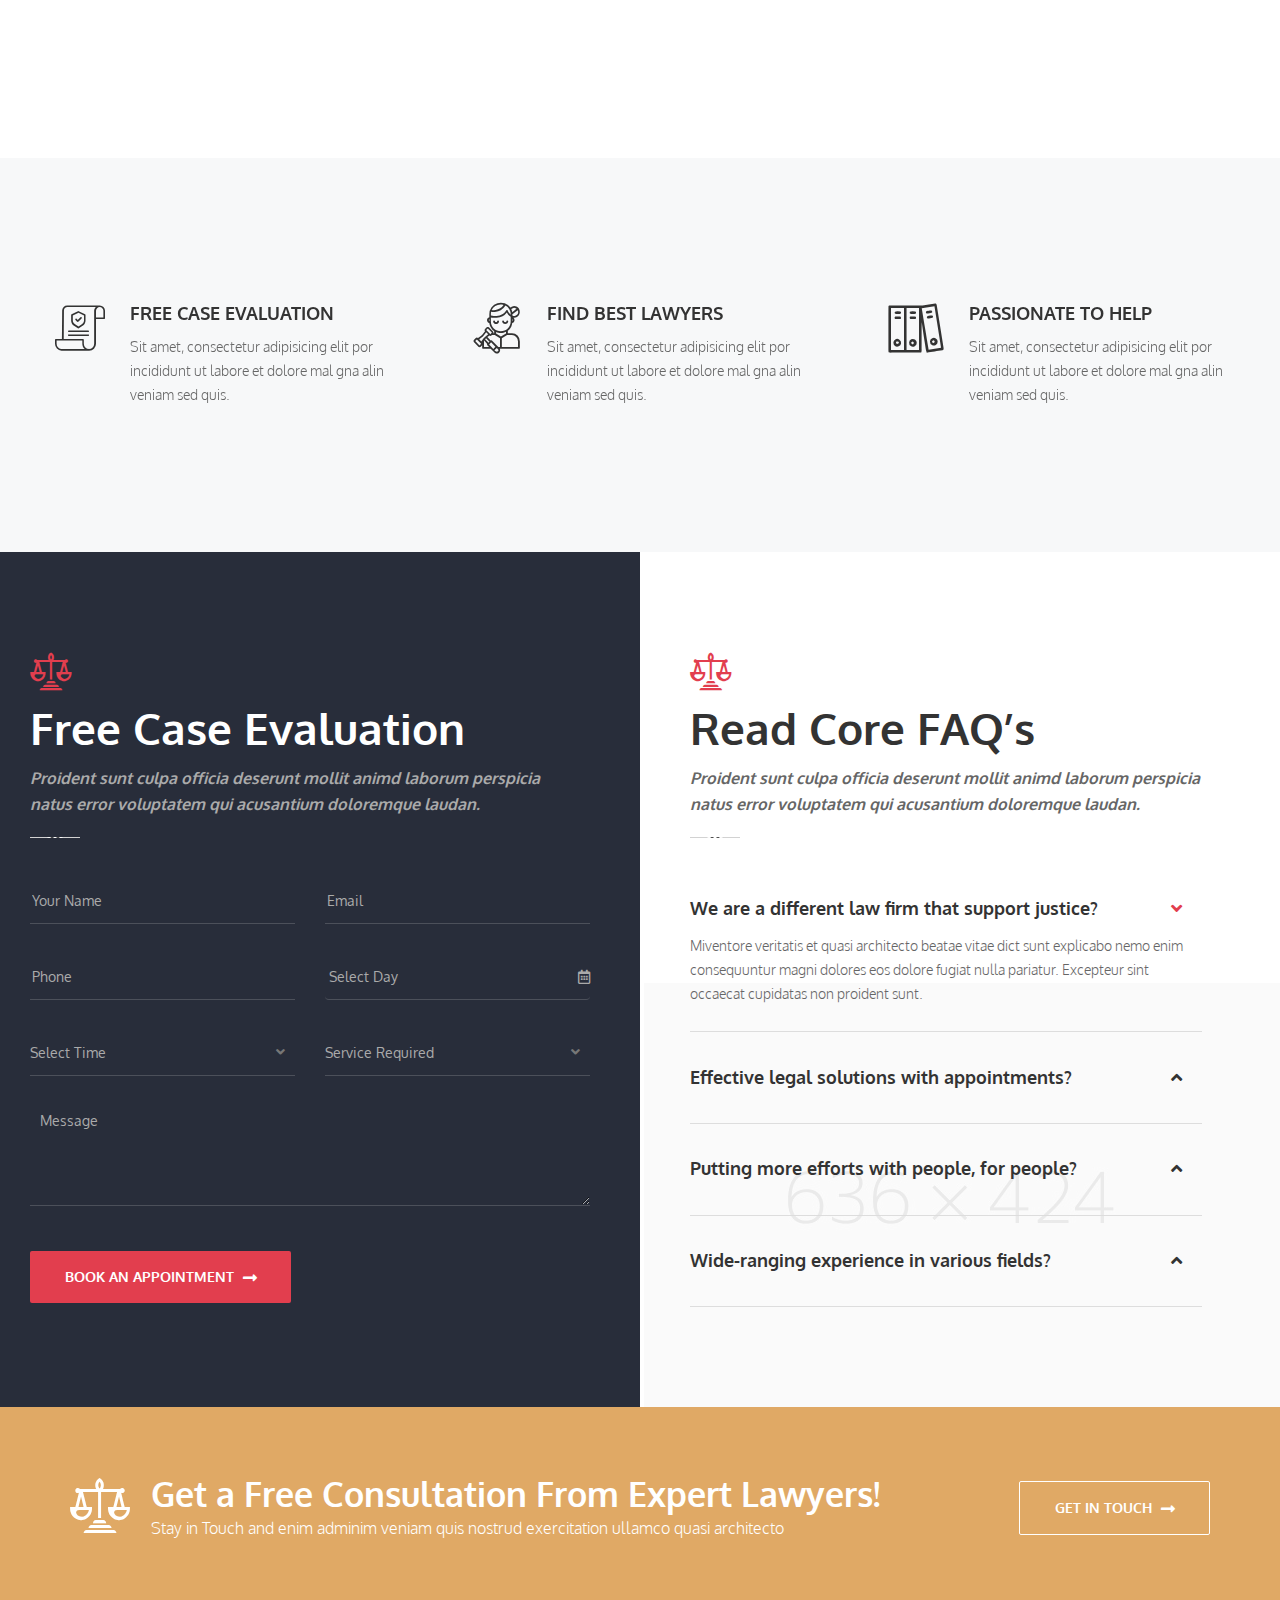
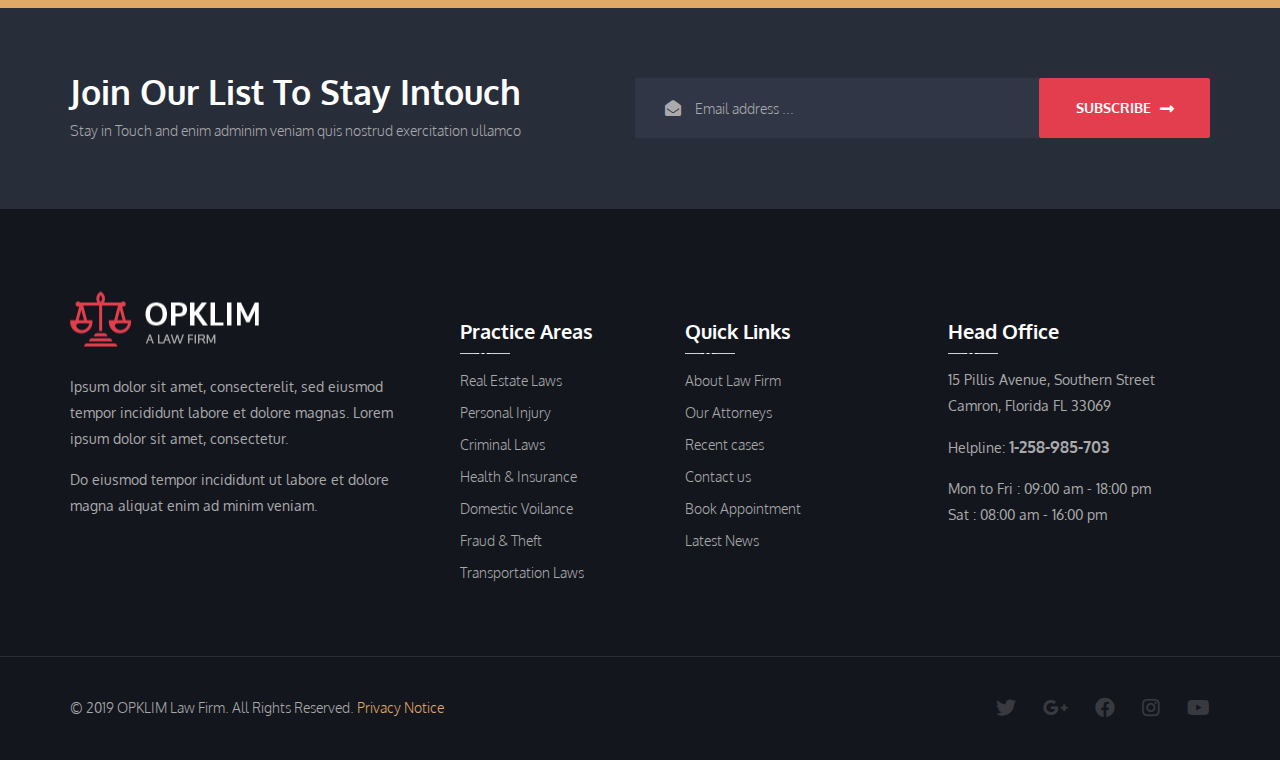
<file: service-2.html>
<!DOCTYPE html>
<html lang="en">

<head>
    <meta charset="UTF-8">
    <meta name="viewport" content="width=device-width, initial-scale=1.0">
    <meta http-equiv="X-UA-Compatible" content="ie=edge">
    <title>Services 02 || Opklim || Responsive HTML Template</title>
    <link rel="apple-touch-icon" sizes="180x180" href="assets/images/favicon/apple-touch-icon.png">
    <link rel="icon" type="image/png" sizes="32x32" href="assets/images/favicon/favicon-32x32.png">
    <link rel="icon" type="image/png" sizes="16x16" href="assets/images/favicon/favicon-16x16.png">
    <link rel="manifest" href="assets/images/favicon/site.webmanifest">
    <!-- For Window Tab Color -->
    <!-- Chrome, Firefox OS and Opera -->
    <meta name="theme-color" content="#e0a965">
    <!-- Windows Phone -->
    <meta name="msapplication-navbutton-color" content="#e0a965">
    <!-- iOS Safari -->
    <meta name="apple-mobile-web-app-status-bar-style" content="#e0a965">
    <link href="https://fonts.googleapis.com/css?family=Oxygen:300,400,700&display=swap" rel="stylesheet">


    <link rel="stylesheet" href="assets/css/animate.css">
    <link rel="stylesheet" href="assets/css/bootstrap.min.css">
    <link rel="stylesheet" href="assets/css/bootstrap-datepicker.min.css">
    <link rel="stylesheet" href="assets/css/bootstrap-select.min.css">
    <link rel="stylesheet" href="assets/css/hover-min.css">
    <link rel="stylesheet" href="assets/css/magnific-popup.css">
    <link rel="stylesheet" href="assets/css/owl.carousel.min.css">
    <link rel="stylesheet" href="assets/css/owl.theme.default.min.css">
    <link rel="stylesheet" href="assets/plugins/opklim-icons/style.css">
    <link rel="stylesheet" href="assets/plugins/fontawesome-5/css/all.min.css">
    <link rel="stylesheet" href="assets/css/nouislider.css">
    <link rel="stylesheet" href="assets/css/nouislider.pips.css">
    <link rel="stylesheet" href="assets/css/jquery.bootstrap-touchspin.min.css">
    <link rel="stylesheet" href="assets/css/jquery.mCustomScrollbar.min.css">

    <link rel="stylesheet" href="assets/css/style.css">
    <link rel="stylesheet" href="assets/css/responsive.css">
</head>

<body>
    <div class="preloader"><span><img src="assets/images/resources/preloader.png" alt="Awesome Image" /></span></div><!-- /.preloader -->
    <div class="page-wrapper">
        <div class="topbar-two">
            <div class="container">
                <div class="topbar-two__left">
                    <a class="topbar-two__link" href="tel:1-258-985-703"><i class="fa fa-phone-alt"></i>Get Free Advice <span>1-258-985-703</span></a>
                    <a class="topbar-two__link" href="tel:1-258-985-703"><i class="fa fa-clock"></i>Monday to Friday 9am - 6pm</a>
                    <a class="topbar-two__link" href="mailto:support@example.com"><i class="fa fa-envelope-open"></i>support@example.com</a>
                </div><!-- /.topbar-two__left -->
                <div class="topbar-two__right">
                    <a href="#" class="thm-btn header-booking__btn">book an appointment <i class="fas fa-long-arrow-alt-right"></i></a>
                </div><!-- /.topbar-two__right -->
            </div><!-- /.container -->
        </div><!-- /.topbar-two -->

        <header class="site-header site-header__header-two  ">
            <nav class="navbar navbar-expand-lg navbar-light header-navigation stricky">
                <div class="container clearfix">
                    <!-- Brand and toggle get grouped for better mobile display -->
                    <div class="logo-box">
                        <a class="navbar-brand" href="index.html">
                            <img src="assets/images/resources/logo-dark-1-1.png" class="main-logo" alt="Awesome Image" />
                        </a>
                        <button class="menu-toggler" data-target=".main-navigation">
                            <span class="fa fa-bars"></span>
                        </button>
                    </div><!-- /.logo-box -->
                    <!-- Collect the nav links, forms, and other content for toggling -->
                    <div class="main-navigation">
                        <ul class=" navigation-box ">
                            <li>
                                <a href="index.html">Home</a>
                                <ul>
                                    <li><a href="index.html">Home One</a></li>
                                    <li><a href="index-2.html">Home Two</a></li>
                                    <li><a href="index.html">Header Variations</a>
                                        <ul>
                                            <li><a href="index.html">Home One</a></li>
                                            <li><a href="index-2.html">Home Two</a></li>
                                        </ul><!-- /.submenu -->
                                    </li>
                                </ul><!-- /.submenu -->
                            </li>
                            <li>
                                <a href="about.html">About</a>
                            </li>

                            <li class="current">
                                <a href="service-1.html">Practice Areas</a>
                                <ul>
                                    <li><a href="service-1.html">Practice 01</a></li>
                                    <li><a href="service-2.html">Practice 02</a></li>
                                </ul><!-- /.submenu -->
                            </li>

                            <li>
                                <a href="team-member.html">Attorneys</a>
                            </li>
                            <li>
                                <a href="blog-classic.html">News</a>
                                <ul>
                                    <li><a href="blog-classic.html">News Classic</a></li>
                                    <li><a href="blog-grid.html">News Grid</a></li>
                                    <li><a href="blog-post.html">News Details</a></li>
                                </ul><!-- /.submenu -->
                            </li>
                            <li>
                                <a href="contact.html">Contact</a>
                            </li>
                        </ul>
                    </div><!-- /.navbar-collapse -->
                    <div class="right-side-box">
                        <a href="#" class="header__search search-popup__toggler"><i class="fas fa-search"></i></a>
                        <a href="#" class="header__sidebar-toggler  side-menu__toggler"><i class="fas fa-bars"></i></a>
                    </div><!-- /.right-side-box -->
                </div>
                <!-- /.container -->
            </nav>
        </header><!-- /.site-header -->


        <section class="inner-banner inner-banner__overlay-none" style="background-image: url(assets/images/background/inner-banner-bg-1-3.jpg);">
            <div class="container">
                <p class="inner-banner__tag-line">Most Successful Law Firm</p><!-- /.inner-banner__tag-line -->
                <h2 class="inner-banner__title">Practice Areas</h2><!-- /.inner-banner__title -->
                <ul class="list-unstyled thm-breadcrumb">
                    <li><a href="index.html">Home</a></li>
                    <li>Our Services</li>
                </ul><!-- /.thm-breadcrumb -->
            </div><!-- /.container -->
        </section><!-- /.inner-banner -->


        <section class="case-three case-three__service-page-two">
            <div class="container">
                <div class="row">
                    <div class="col-lg-4 col-md-6 col-sm-12 wow fadeInUp" data-wow-duration="1500ms">
                        <div class="case-three__single">
                            <div class="case-three__image">
                                <div class="case-three__image-inner">
                                    <img src="assets/images/case/case-3-1.jpg" alt="Awesome Image" />
                                    <a href="#" class="case-three__image-link"><i class="opklim-house-with-scales"></i></a>
                                </div><!-- /.case-three__image-inner -->
                            </div><!-- /.case-three__image -->
                            <div class="case-three__content">
                                <h3 class="case-three__title"><a href="#">Real Estate Laws</a></h3><!-- /.case-three__title -->
                                <p class="case-three__text">Sit amet, consectetur suadipisicing sed elit binty por incididunt uet laboret dolore dic maylas sinad gna alin veniam sem duiky quis.</p><!-- /.case-three__text -->
                                <a class="case-three__link" href="#"><span>More Details</span> <i class="fas fa-long-arrow-alt-right"></i></a>
                            </div><!-- /.case-three__content -->
                        </div><!-- /.case-three__single -->
                    </div><!-- /.col-lg-4 col-md-6 col-sm-12 -->
                    <div class="col-lg-4 col-md-6 col-sm-12 wow fadeInUp" data-wow-duration="1500ms">
                        <div class="case-three__single">
                            <div class="case-three__image">
                                <div class="case-three__image-inner">
                                    <img src="assets/images/case/case-3-2.jpg" alt="Awesome Image" />
                                    <a href="#" class="case-three__image-link"><i class="opklim-pistol"></i></a>
                                </div><!-- /.case-three__image-inner -->
                            </div><!-- /.case-three__image -->
                            <div class="case-three__content">
                                <h3 class="case-three__title"><a href="#">All Criminal Laws</a></h3><!-- /.case-three__title -->
                                <p class="case-three__text">Sit amet, consectetur suadipisicing sed elit binty por incididunt uet laboret dolore dic maylas sinad gna alin veniam sem duiky quis.</p><!-- /.case-three__text -->
                                <a class="case-three__link" href="#"><span>More Details</span> <i class="fas fa-long-arrow-alt-right"></i></a>
                            </div><!-- /.case-three__content -->
                        </div><!-- /.case-three__single -->
                    </div><!-- /.col-lg-4 col-md-6 col-sm-12 -->
                    <div class="col-lg-4 col-md-6 col-sm-12 wow fadeInUp" data-wow-duration="1500ms">
                        <div class="case-three__single">
                            <div class="case-three__image">
                                <div class="case-three__image-inner">
                                    <img src="assets/images/case/case-3-3.jpg" alt="Awesome Image" />
                                    <a href="#" class="case-three__image-link"><i class="opklim-judge"></i></a>
                                </div><!-- /.case-three__image-inner -->
                            </div><!-- /.case-three__image -->
                            <div class="case-three__content">
                                <h3 class="case-three__title"><a href="#">Personal Injury</a></h3><!-- /.case-three__title -->
                                <p class="case-three__text">Sit amet, consectetur suadipisicing sed elit binty por incididunt uet laboret dolore dic maylas sinad gna alin veniam sem duiky quis.</p><!-- /.case-three__text -->
                                <a class="case-three__link" href="#"><span>More Details</span> <i class="fas fa-long-arrow-alt-right"></i></a>
                            </div><!-- /.case-three__content -->
                        </div><!-- /.case-three__single -->
                    </div><!-- /.col-lg-4 col-md-6 col-sm-12 -->
                    <div class="col-lg-4 col-md-6 col-sm-12 wow fadeInUp" data-wow-duration="1500ms">
                        <div class="case-three__single">
                            <div class="case-three__image">
                                <div class="case-three__image-inner">
                                    <img src="assets/images/case/case-3-4.jpg" alt="Awesome Image" />
                                    <a href="#" class="case-three__image-link"><i class="opklim-law-1-1"></i></a>
                                </div><!-- /.case-three__image-inner -->
                            </div><!-- /.case-three__image -->
                            <div class="case-three__content">
                                <h3 class="case-three__title"><a href="#">Corporate Issues</a></h3><!-- /.case-three__title -->
                                <p class="case-three__text">Sit amet, consectetur suadipisicing sed elit binty por incididunt uet laboret dolore dic maylas sinad gna alin veniam sem duiky quis.</p><!-- /.case-three__text -->
                                <a class="case-three__link" href="#"><span>More Details</span> <i class="fas fa-long-arrow-alt-right"></i></a>
                            </div><!-- /.case-three__content -->
                        </div><!-- /.case-three__single -->
                    </div><!-- /.col-lg-4 col-md-6 col-sm-12 -->
                    <div class="col-lg-4 col-md-6 col-sm-12 wow fadeInUp" data-wow-duration="1500ms">
                        <div class="case-three__single">
                            <div class="case-three__image">
                                <div class="case-three__image-inner">
                                    <img src="assets/images/case/case-3-5.jpg" alt="Awesome Image" />
                                    <a href="#" class="case-three__image-link"><i class="opklim-justice"></i></a>
                                </div><!-- /.case-three__image-inner -->
                            </div><!-- /.case-three__image -->
                            <div class="case-three__content">
                                <h3 class="case-three__title"><a href="#">Health Related Laws</a></h3><!-- /.case-three__title -->
                                <p class="case-three__text">Sit amet, consectetur suadipisicing sed elit binty por incididunt uet laboret dolore dic maylas sinad gna alin veniam sem duiky quis.</p><!-- /.case-three__text -->
                                <a class="case-three__link" href="#"><span>More Details</span> <i class="fas fa-long-arrow-alt-right"></i></a>
                            </div><!-- /.case-three__content -->
                        </div><!-- /.case-three__single -->
                    </div><!-- /.col-lg-4 col-md-6 col-sm-12 -->
                    <div class="col-lg-4 col-md-6 col-sm-12 wow fadeInUp" data-wow-duration="1500ms">
                        <div class="case-three__single">
                            <div class="case-three__image">
                                <div class="case-three__image-inner">
                                    <img src="assets/images/case/case-3-6.jpg" alt="Awesome Image" />
                                    <a href="#" class="case-three__image-link"><i class="opklim-protect"></i></a>
                                </div><!-- /.case-three__image-inner -->
                            </div><!-- /.case-three__image -->
                            <div class="case-three__content">
                                <h3 class="case-three__title"><a href="#">Domestic Voilence</a></h3><!-- /.case-three__title -->
                                <p class="case-three__text">Sit amet, consectetur suadipisicing sed elit binty por incididunt uet laboret dolore dic maylas sinad gna alin veniam sem duiky quis.</p><!-- /.case-three__text -->
                                <a class="case-three__link" href="#"><span>More Details</span> <i class="fas fa-long-arrow-alt-right"></i></a>
                            </div><!-- /.case-three__content -->
                        </div><!-- /.case-three__single -->
                    </div><!-- /.col-lg-4 col-md-6 col-sm-12 -->
                </div><!-- /.row -->
            </div><!-- /.container -->
        </section><!-- /.case-three -->

        <section class="service-two service-two__service-page-two">
            <div class="container-fluid">
                <div class="thm__owl-carousel owl-carousel owl-theme" data-options='{"loop": true, "margin": 0, "nav": false, "dots": false, "autoWidth": false, "touchDrag": false, "mouseDrag": false, "autoplay": false, "smartSpeed": 700, "autoplayTimeout": 5000, "autoplayHoverPause": true, "responsive": {"0": {"items": 1, "touchDrag": true, "mouseDrag": true }, "480": {"items": 1, "touchDrag": true, "mouseDrag": true }, "600": {"items": 2, "touchDrag": true, "mouseDrag": true }, "991": {"items": 3, "touchDrag": true, "mouseDrag": true }, "1440": {"items": 4, "touchDrag": true, "mouseDrag": true }, "1600": {"items": 4, "touchDrag": false, "mouseDrag": false } } }'>
                    <div class="item">
                        <div class="service-two__single">
                            <div class="service-two__icon">
                                <i class="opklim-policy"></i>
                            </div><!-- /.service-two__icon -->
                            <div class="service-two__content">
                                <h3 class="service-two__title"><a href="#">free case evaluation</a></h3><!-- /.service-two__title -->
                                <p class="service-two__text">Sit amet, consectetur adipisicing elit por incididunt ut labore et dolore mal gna alin veniam sed quis.</p><!-- /.service-two__text -->
                            </div><!-- /.service-two__content -->
                        </div><!-- /.service-two__single -->
                    </div><!-- /.item -->
                    <div class="item">
                        <div class="service-two__single">
                            <div class="service-two__icon">
                                <i class="opklim-judge"></i>
                            </div><!-- /.service-two__icon -->
                            <div class="service-two__content">
                                <h3 class="service-two__title"><a href="#">Find best lawyers</a></h3><!-- /.service-two__title -->
                                <p class="service-two__text">Sit amet, consectetur adipisicing elit por incididunt ut labore et dolore mal gna alin veniam sed quis.</p><!-- /.service-two__text -->
                            </div><!-- /.service-two__content -->
                        </div><!-- /.service-two__single -->
                    </div><!-- /.item -->
                    <div class="item">
                        <div class="service-two__single">
                            <div class="service-two__icon">
                                <i class="opklim-service-1-3"></i>
                            </div><!-- /.service-two__icon -->
                            <div class="service-two__content">
                                <h3 class="service-two__title"><a href="#">passionate to help</a></h3><!-- /.service-two__title -->
                                <p class="service-two__text">Sit amet, consectetur adipisicing elit por incididunt ut labore et dolore mal gna alin veniam sed quis.</p><!-- /.service-two__text -->
                            </div><!-- /.service-two__content -->
                        </div><!-- /.service-two__single -->
                    </div><!-- /.item -->
                    <div class="item">
                        <div class="service-two__single">
                            <div class="service-two__icon">
                                <i class="opklim-house-with-scales"></i>
                            </div><!-- /.service-two__icon -->
                            <div class="service-two__content">
                                <h3 class="service-two__title"><a href="#">trusted law firm</a></h3><!-- /.service-two__title -->
                                <p class="service-two__text">Sit amet, consectetur adipisicing elit por incididunt ut labore et dolore mal gna alin veniam sed quis.</p><!-- /.service-two__text -->
                            </div><!-- /.service-two__content -->
                        </div><!-- /.service-two__single -->
                    </div><!-- /.item -->
                </div><!-- /.service-two__carousel owl-carousel owl-theme -->
            </div><!-- /.container-fluid -->
        </section><!-- /.service-two -->

        <section class="faq-case-form">
            <div class="container-fluid">
                <div class="row no-gutters">
                    <div class="col-lg-6 case-form-two__wrapper">
                        <div class="case-form-two">
                            <div class="case-form-two__inner">
                                <div class="block-title">
                                    <i class="block-title__icon opklim-law-1-1"></i>
                                    <h2 class="block-title__title">Free Case Evaluation</h2><!-- /.block-title__title -->
                                    <p class="block-title__text-two">Proident sunt culpa officia deserunt mollit animd laborum perspicia <br> natus error voluptatem qui acusantium doloremque laudan.</p><!-- /.block-title__text-two -->
                                </div><!-- /.block-title -->
                                <form action="assets/inc/sendemail.php" class="case-form-one__form contact-form-validated">
                                    <div class="row">
                                        <div class="col-md-6 col-sm-12">
                                            <div class="case-form-one__field">
                                                <input type="text" name="name" placeholder="Your Name">
                                            </div><!-- /.case-form-one__field -->
                                        </div><!-- /.col-md-6 col-sm-12 -->
                                        <div class="col-md-6 col-sm-12">
                                            <div class="case-form-one__field">
                                                <input type="text" name="email" placeholder="Email">
                                            </div><!-- /.case-form-one__field -->
                                        </div><!-- /.col-md-6 col-sm-12 -->
                                        <div class="col-md-6 col-sm-12">
                                            <div class="case-form-one__field">
                                                <input type="text" name="phone" placeholder="Phone">
                                            </div><!-- /.case-form-one__field -->
                                        </div><!-- /.col-md-6 col-sm-12 -->
                                        <div class="col-md-6 col-sm-12">
                                            <div class="case-form-one__field">
                                                <i class="far fa-calendar-alt"></i>
                                                <input type="text" name="date" class="datepicker" placeholder="Select Day">
                                            </div><!-- /.case-form-one__field -->
                                        </div><!-- /.col-md-6 col-sm-12 -->
                                        <div class="col-md-6 col-sm-12">
                                            <div class="case-form-one__field">
                                                <select class="selectpicker" name="time">
                                                    <option value="">Select Time</option>
                                                    <option value="8.00-9.00">8.00-9.00</option>
                                                    <option value="9.01-10.00">9.01-10.00</option>
                                                    <option value="10.01-11.00">10.01-11.00</option>
                                                    <option value="12.01-13.00">12.01-13.00</option>
                                                </select>
                                            </div><!-- /.case-form-one__field -->
                                        </div><!-- /.col-md-6 col-sm-12 -->
                                        <div class="col-md-6 col-sm-12">
                                            <div class="case-form-one__field">
                                                <select class="selectpicker" name="services">
                                                    <option>Service Required</option>
                                                    <option value="Real Estate Laws">Real Estate Laws</option>
                                                    <option value="Personal Injury">Personal Injury</option>
                                                    <option value="Criminal Laws">Criminal Laws</option>
                                                    <option value="Health Related Laws">Health Related Laws</option>
                                                </select>
                                            </div><!-- /.case-form-one__field -->
                                        </div><!-- /.col-md-6 col-sm-12 -->
                                        <div class="col-lg-12 col-md-12 col-sm-12">
                                            <div class="case-form-one__field">
                                                <textarea name="message" placeholder="Message"></textarea>
                                            </div><!-- /.case-form-one__field -->
                                        </div><!-- /.col-md-6 col-sm-12 -->
                                        <div class="col-lg-12 col-md-12 col-sm-12">
                                            <div class="case-form-one__field text-left mb-0">
                                                <button type="submit" class="thm-btn case-form-one__btn">book an appointment <i class="fa fa-long-arrow-alt-right"></i></button>
                                            </div><!-- /.case-form-one__field -->
                                        </div><!-- /.col-md-6 col-sm-12 -->
                                    </div><!-- /.row -->
                                </form><!-- /.case-form-one__form -->
                                <div class="result"></div><!-- /.result -->
                            </div><!-- /.case-form-two__inner -->
                        </div><!-- /.case-form-two -->
                    </div><!-- /.col-lg-6 -->
                    <div class="col-lg-6">
                        <div class="faq-one">
                            <div class="faq-one__inner">
                                <div class="block-title">
                                    <i class="block-title__icon opklim-law-1-1"></i>
                                    <h2 class="block-title__title">Read Core FAQ’s</h2><!-- /.block-title__title -->
                                    <p class="block-title__text-two">Proident sunt culpa officia deserunt mollit animd laborum perspicia <br> natus error voluptatem qui acusantium doloremque laudan.</p><!-- /.block-title__text-two -->
                                </div><!-- /.block-title -->
                                <div class="accrodion-grp" data-grp-name="faq-one__accrodion">
                                    <div class="accrodion active">
                                        <div class="accrodion-title">
                                            <h4>We are a different law firm that support justice?</h4>
                                        </div>
                                        <div class="accrodion-content">
                                            <div class="inner">
                                                <p>Miventore veritatis et quasi architecto beatae vitae dict sunt explicabo nemo enim consequuntur magni dolores eos dolore fugiat nulla pariatur. Excepteur sint occaecat cupidatas non proident sunt.</p>
                                            </div><!-- /.inner -->
                                        </div>
                                    </div>
                                    <div class="accrodion ">
                                        <div class="accrodion-title">
                                            <h4>Effective legal solutions with appointments?</h4>
                                        </div>
                                        <div class="accrodion-content">
                                            <div class="inner">
                                                <p>Miventore veritatis et quasi architecto beatae vitae dict sunt explicabo nemo enim consequuntur magni dolores eos dolore fugiat nulla pariatur. Excepteur sint occaecat cupidatas non proident sunt.</p>
                                            </div><!-- /.inner -->
                                        </div>
                                    </div>
                                    <div class="accrodion">
                                        <div class="accrodion-title">
                                            <h4>Putting more efforts with people, for people?</h4>
                                        </div>
                                        <div class="accrodion-content">
                                            <div class="inner">
                                                <p>Miventore veritatis et quasi architecto beatae vitae dict sunt explicabo nemo enim consequuntur magni dolores eos dolore fugiat nulla pariatur. Excepteur sint occaecat cupidatas non proident sunt.</p>
                                            </div><!-- /.inner -->
                                        </div>
                                    </div>
                                    <div class="accrodion">
                                        <div class="accrodion-title">
                                            <h4>Wide-ranging experience in various fields?</h4>
                                        </div>
                                        <div class="accrodion-content">
                                            <div class="inner">
                                                <p>Miventore veritatis et quasi architecto beatae vitae dict sunt explicabo nemo enim consequuntur magni dolores eos dolore fugiat nulla pariatur. Excepteur sint occaecat cupidatas non proident sunt.</p>
                                            </div><!-- /.inner -->
                                        </div>
                                    </div>
                                </div>
                            </div><!-- /.faq-one__inner -->
                        </div><!-- /.faq-one -->
                    </div><!-- /.col-lg-6 -->
                </div><!-- /.row -->
            </div><!-- /.container-fluid -->
        </section><!-- /.faq-case-form -->

        <section class="cta-two">
            <div class="container">
                <div class="cta-two__left">
                    <div class="cta-two__icon">
                        <i class="opklim-law-1-1"></i>
                    </div><!-- /.cta-two__icon -->
                    <div class="cta-two__content">
                        <h3 class="cta-two__title">Get a Free Consultation From Expert Lawyers!</h3><!-- /.cta-two__title -->
                        <p class="cta-two__text">Stay in Touch and enim adminim veniam quis nostrud exercitation ullamco quasi architecto</p><!-- /.cta-two__text -->
                    </div><!-- /.cta-two__content -->
                </div><!-- /.cta-two__left -->
                <div class="cta-two__right">
                    <a href="#" class="thm-btn cta-two__btn">get in touch <i class="fa fa-long-arrow-alt-right"></i></a>
                </div><!-- /.cta-two__right -->
            </div><!-- /.container -->
        </section><!-- /.cta-two -->



        <section class="mailchimp-one">
            <div class="container">
                <div class="row align-items-center no-gutters">
                    <div class="col-xl-5">
                        <div class="mailchimp-one__content">
                            <h3 class="mailchimp-one__title">Join Our List To Stay Intouch</h3><!-- /.mailchimp-one__title -->
                            <p class="mailchimp-one__text">Stay in Touch and enim adminim veniam quis nostrud exercitation ullamco</p><!-- /.mailchimp-one__text -->
                        </div><!-- /.mailchimp-one__content -->
                    </div><!-- /.col-xl-5 -->
                    <div class="col-xl-7">
                        <form action="#" class="mailchimp-one__form mc-form" data-url="https://xyz.us18.list-manage.com/subscribe/post?u=20e91746ef818cd941998c598&amp;id=cc0ee8140e">
                            <i class="fas fa-envelope-open mailchimp-one__icon"></i>
                            <input type="email" id="mc-email" placeholder="Email address ..." name="email">
                            <button type="submit" class="thm-btn mailchimp-one__btn">subscribe <i class="fas fa-long-arrow-alt-right"></i></button>
                        </form><!-- /.mailchimp-one__form -->
                        <div class="mc-form__response"></div><!-- /.mc-form__response -->
                    </div><!-- /.col-lg-7 -->
                </div><!-- /.row -->
            </div><!-- /.container -->
        </section><!-- /.mailchimp-one -->



        <footer class="site-footer">
            <div class="container">
                <div class="row">
                    <div class="col-xl-4 col-lg-6">
                        <div class="footer-widget">
                            <a href="index.html" class="footer-widget__logo"><img src="assets/images/resources/logo-light-1-2.png" alt="Awesome Image" /></a>
                            <p class="footer-widget__text">Ipsum dolor sit amet, consecterelit, sed eiusmod <br>
                                tempor incididunt labore et dolore magnas. Lorem <br>
                                ipsum dolor sit amet, consectetur.</p><!-- /.footer-widget__text -->

                            <p class="footer-widget__text">Do eiusmod tempor incididunt ut labore et dolore <br>
                                magna aliquat enim ad minim veniam.</p><!-- /.footer-widget__text -->
                        </div><!-- /.footer-widget -->
                    </div><!-- /.col-lg-4 -->
                    <div class="col-xl-2 col-lg-6">
                        <div class="footer-widget">
                            <h3 class="footer-widget__title">Practice Areas</h3><!-- /.footer-widget__title -->
                            <ul class="footer-widget__links list-unstyled">
                                <li><a href="#">Real Estate Laws</a></li>
                                <li><a href="#">Personal Injury</a></li>
                                <li><a href="#">Criminal Laws</a></li>
                                <li><a href="#">Health & Insurance</a></li>
                                <li><a href="#">Domestic Voilance</a></li>
                                <li><a href="#">Fraud & Theft</a></li>
                                <li><a href="#">Transportation Laws</a></li>
                            </ul><!-- /.footer-widget__links -->
                        </div><!-- /.footer-widget -->
                    </div><!-- /.col-lg-2 -->
                    <div class="col-xl-3 col-lg-6">
                        <div class="footer-widget footer-widget__quick-link">
                            <h3 class="footer-widget__title">Quick Links</h3><!-- /.footer-widget__title -->
                            <ul class="footer-widget__links list-unstyled">
                                <li><a href="#">About Law Firm</a></li>
                                <li><a href="#">Our Attorneys</a></li>
                                <li><a href="#">Recent cases</a></li>
                                <li><a href="#">Contact us</a></li>
                                <li><a href="#">Book Appointment</a></li>
                                <li><a href="#">Latest News</a></li>
                            </ul><!-- /.footer-widget__links -->
                        </div><!-- /.footer-widget -->
                    </div><!-- /.col-lg-3 -->

                    <div class="col-xl-3 col-lg-6">
                        <div class="footer-widget">
                            <h3 class="footer-widget__title">Head Office</h3><!-- /.footer-widget__title -->
                            <p class="footer-widget__text">15 Pillis Avenue, Southern Street <br> Camron, Florida FL 33069</p><!-- /.footer-widget__text -->
                            <p class="footer-widget__text footer-widget__contact-info"><span>Helpline: </span> <a href="tel:1-258-985-703">1-258-985-703</a></p><!-- /.footer-widget__text -->
                            <p class="footer-widget__text">Mon to Fri : 09:00 am - 18:00 pm <br> Sat : 08:00 am - 16:00 pm</p><!-- /.footer-widget__text -->
                        </div><!-- /.footer-widget -->
                    </div><!-- /.col-lg-3 -->
                </div><!-- /.row -->
            </div><!-- /.container -->
        </footer><!-- /.site-footer -->


        <div class="site-footer__bottom">
            <div class="container">
                <p class="site-footer__copy">© 2019 OPKLIM Law Firm. All Rights Reserved. <a href="#">Privacy Notice</a></p><!-- /.site-footer__copy -->

                <div class="site-footer__social">
                    <a href="#" class="fab fa-twitter"></a>
                    <a href="#" class="fab fa-google-plus-g"></a>
                    <a href="#" class="fab fa-facebook"></a>
                    <a href="#" class="fab fa-instagram"></a>
                    <a href="#" class="fab fa-youtube"></a>
                </div><!-- /.site-footer__social -->
            </div><!-- /.container -->
        </div><!-- /.site-footer__bottom -->


    </div><!-- /.page-wrapper -->


    <div class="side-menu__block">
        <div class="side-menu__block-overlay custom-cursor__overlay">
            <div class="cursor"></div>
            <div class="cursor-follower"></div>
        </div><!-- /.side-menu__block-overlay -->
        <div class="side-menu__block-inner ">
            <a href="index.html"><img src="assets/images/resources/logo-dark-1-1.png" alt="Awesome Image" /></a>
            <div class="side-menu__block-about">
                <h3 class="side-menu__block__title">About Us</h3><!-- /.side-menu__block__title -->
                <p class="side-menu__block-about__text">We must explain to you how all seds this mistakens idea off denouncing pleasures and praising pain was born and I will give you a completed accounts off the system and </p><!-- /.side-menu__block-about__text -->
                <a href="#" class="thm-btn side-menu__block-about__btn">Get Consultation</a>
            </div><!-- /.side-menu__block-about -->
            <hr class="side-menu__block-line" />
            <div class="side-menu__block-contact">
                <h3 class="side-menu__block__title">Contact Us</h3><!-- /.side-menu__block__title -->
                <ul class="side-menu__block-contact__list">
                    <li class="side-menu__block-contact__list-item">
                        <i class="fa fa-map-marker"></i>
                        Rock St 12, Newyork City, USA
                    </li><!-- /.side-menu__block-contact__list-item -->
                    <li class="side-menu__block-contact__list-item">
                        <i class="fa fa-phone"></i>
                        <a href="tel:526-236-895-4732">(526) 236-895-4732</a>
                    </li><!-- /.side-menu__block-contact__list-item -->
                    <li class="side-menu__block-contact__list-item">
                        <i class="fa fa-envelope"></i>
                        <a href="mailto:example@mail.com">example@mail.com</a>
                    </li><!-- /.side-menu__block-contact__list-item -->
                    <li class="side-menu__block-contact__list-item">
                        <i class="fa fa-clock"></i>
                        Week Days: 09.00 to 18.00 Sunday: Closed
                    </li><!-- /.side-menu__block-contact__list-item -->
                </ul><!-- /.side-menu__block-contact__list -->
            </div><!-- /.side-menu__block-contact -->
            <p class="side-menu__block__text site-footer__copy-text"><a href="#">OPKLIM</a> <i class="far fa-copyright"></i> 2019 All Right Reserved</p>
        </div><!-- /.side-menu__block-inner -->
    </div><!-- /.side-menu__block -->
    <div class="search-popup">
        <div class="search-popup__overlay custom-cursor__overlay">
            <div class="cursor"></div>
            <div class="cursor-follower"></div>
        </div><!-- /.search-popup__overlay -->
        <div class="search-popup__inner">
            <form action="#" class="search-popup__form">
                <input type="text" name="search" placeholder="Type here to Search....">
                <button type="submit"><i class="fa fa-search"></i></button>
            </form>
        </div><!-- /.search-popup__inner -->
    </div><!-- /.search-popup -->

    <a href="#" data-target="html" class="scroll-to-target scroll-to-top"><i class="fa fa-angle-up"></i></a>
    <script src="assets/js/jquery.min.js"></script>
    <script src="assets/js/bootstrap.bundle.min.js"></script>
    <script src="assets/js/bootstrap-datepicker.min.js"></script>
    <script src="assets/js/bootstrap-select.min.js"></script>
    <script src="assets/js/isotope.js"></script>
    <script src="assets/js/jquery.counterup.min.js"></script>
    <script src="assets/js/jquery.magnific-popup.min.js"></script>
    <script src="assets/js/jquery.validate.min.js"></script>
    <script src="assets/js/owl.carousel.min.js"></script>
    <script src="assets/js/TweenMax.min.js"></script>
    <script src="assets/js/jquery.enllax.min.js"></script>
    <script src="assets/js/waypoints.min.js"></script>
    <script src="assets/js/wow.min.js"></script>
    <script src="assets/js/jquery.mCustomScrollbar.concat.min.js"></script>
    <script src="assets/js/circle-progress.min.js"></script>
    <script src="assets/js/jquery.ajaxchimp.min.js"></script>

    <script src="assets/js/nouislider.js"></script>
    <script src="assets/js/jquery.bootstrap-touchspin.min.js"></script>
    <script src="assets/js/theme.js"></script>
</body>

</html>
</file>
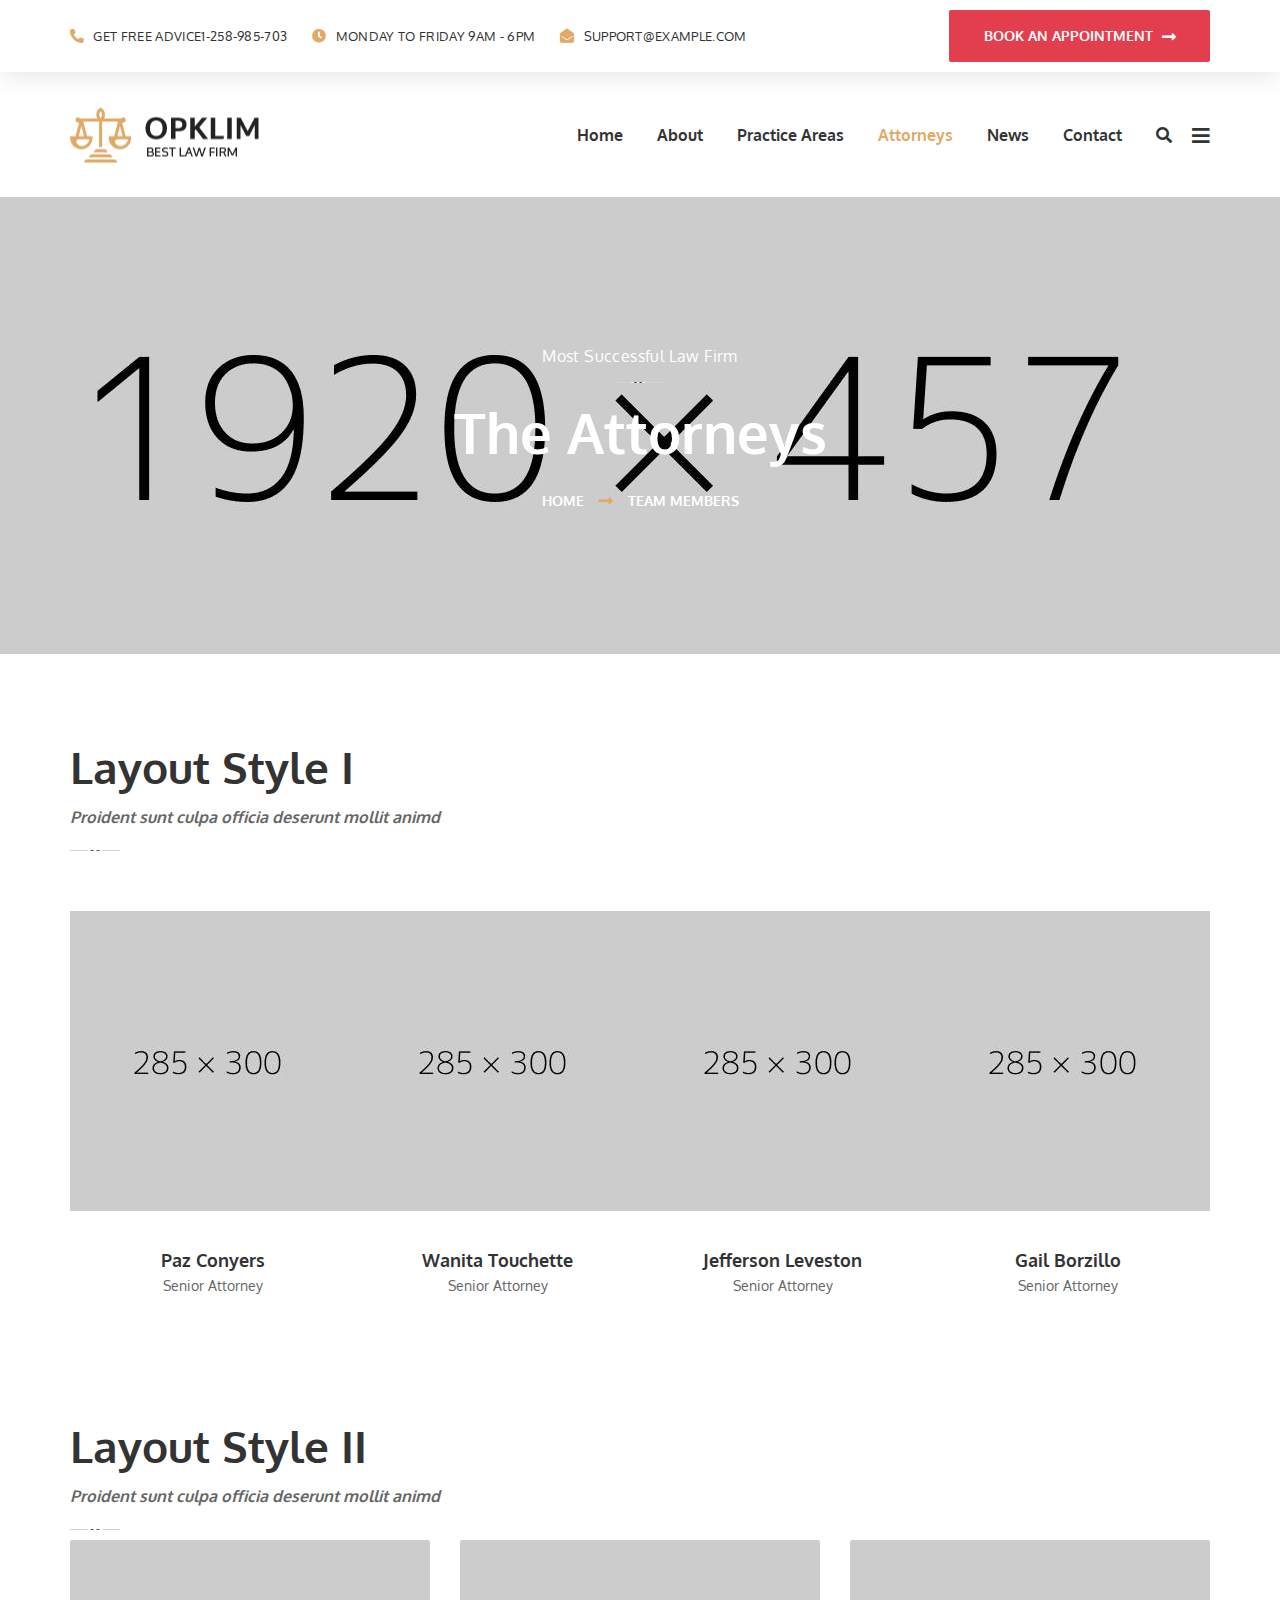
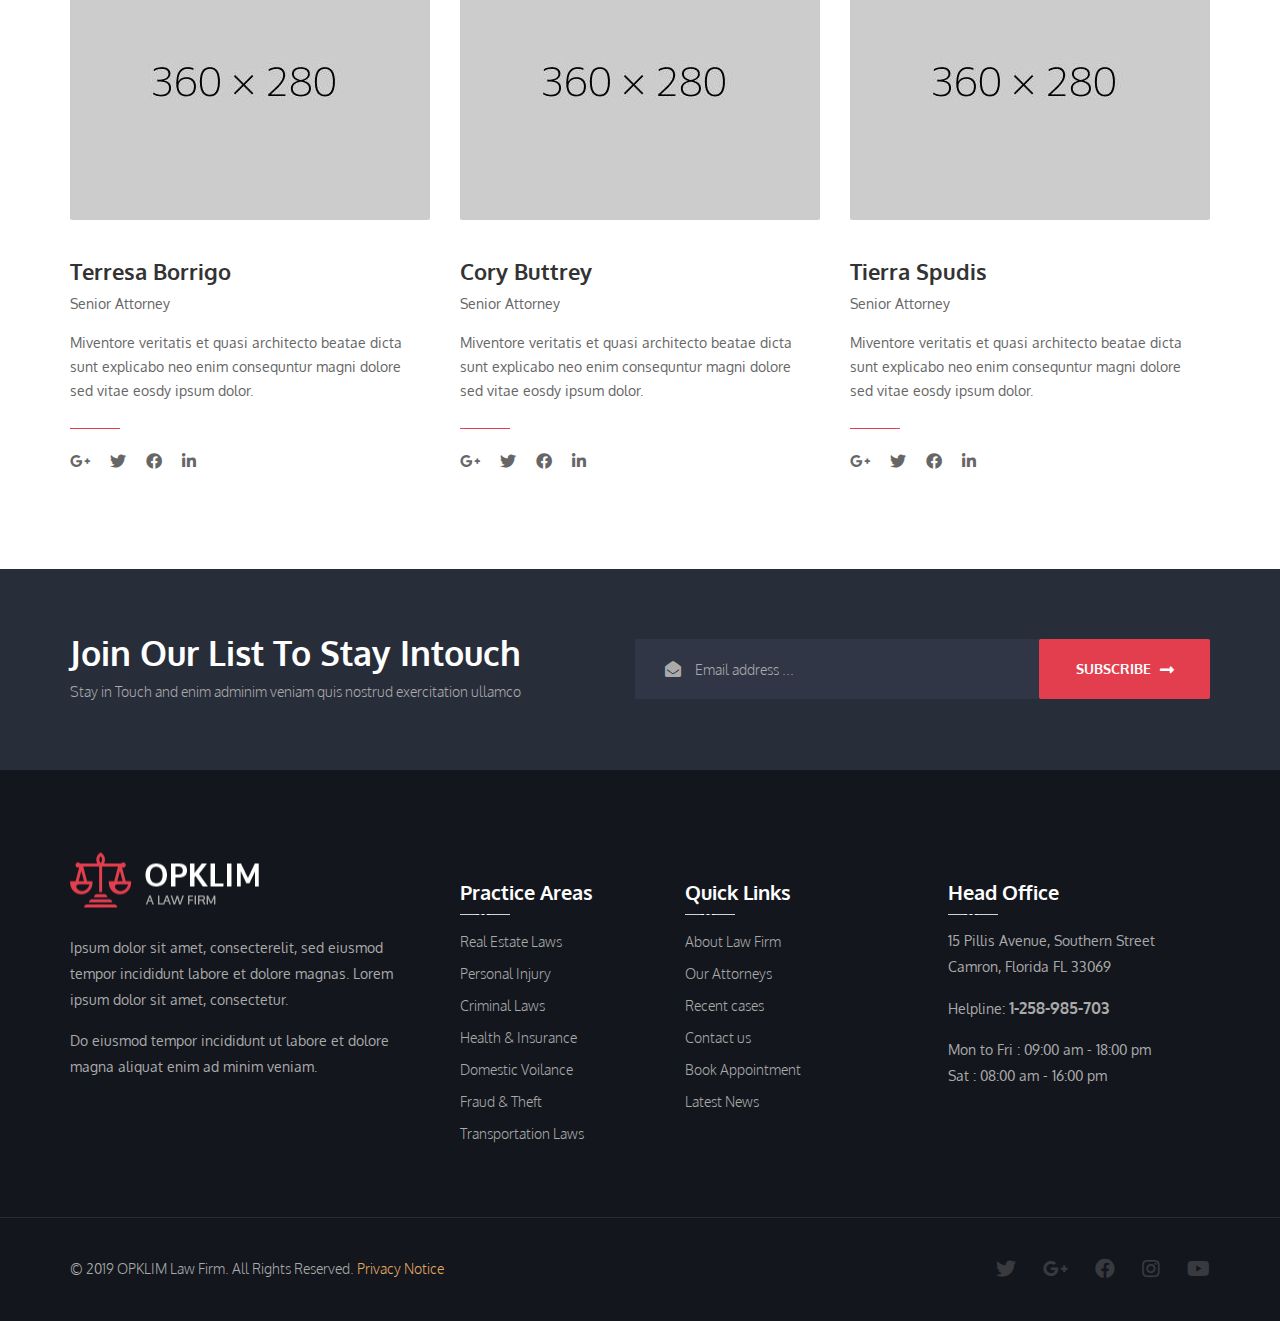
<file: team-member.html>
<!DOCTYPE html>
<html lang="en">

<head>
    <meta charset="UTF-8">
    <meta name="viewport" content="width=device-width, initial-scale=1.0">
    <meta http-equiv="X-UA-Compatible" content="ie=edge">
    <title>The Attorneys || Opklim || Responsive HTML Template</title>
    <link rel="apple-touch-icon" sizes="180x180" href="assets/images/favicon/apple-touch-icon.png">
    <link rel="icon" type="image/png" sizes="32x32" href="assets/images/favicon/favicon-32x32.png">
    <link rel="icon" type="image/png" sizes="16x16" href="assets/images/favicon/favicon-16x16.png">
    <link rel="manifest" href="assets/images/favicon/site.webmanifest">
    <!-- For Window Tab Color -->
    <!-- Chrome, Firefox OS and Opera -->
    <meta name="theme-color" content="#e0a965">
    <!-- Windows Phone -->
    <meta name="msapplication-navbutton-color" content="#e0a965">
    <!-- iOS Safari -->
    <meta name="apple-mobile-web-app-status-bar-style" content="#e0a965">
    <link href="https://fonts.googleapis.com/css?family=Oxygen:300,400,700&display=swap" rel="stylesheet">


    <link rel="stylesheet" href="assets/css/animate.css">
    <link rel="stylesheet" href="assets/css/bootstrap.min.css">
    <link rel="stylesheet" href="assets/css/bootstrap-datepicker.min.css">
    <link rel="stylesheet" href="assets/css/bootstrap-select.min.css">
    <link rel="stylesheet" href="assets/css/hover-min.css">
    <link rel="stylesheet" href="assets/css/magnific-popup.css">
    <link rel="stylesheet" href="assets/css/owl.carousel.min.css">
    <link rel="stylesheet" href="assets/css/owl.theme.default.min.css">
    <link rel="stylesheet" href="assets/plugins/opklim-icons/style.css">
    <link rel="stylesheet" href="assets/plugins/fontawesome-5/css/all.min.css">
    <link rel="stylesheet" href="assets/css/nouislider.css">
    <link rel="stylesheet" href="assets/css/nouislider.pips.css">
    <link rel="stylesheet" href="assets/css/jquery.bootstrap-touchspin.min.css">
    <link rel="stylesheet" href="assets/css/jquery.mCustomScrollbar.min.css">

    <link rel="stylesheet" href="assets/css/style.css">
    <link rel="stylesheet" href="assets/css/responsive.css">
</head>

<body>
    <div class="preloader"><span><img src="assets/images/resources/preloader.png" alt="Awesome Image" /></span></div><!-- /.preloader -->
    <div class="page-wrapper">
        <div class="topbar-two">
            <div class="container">
                <div class="topbar-two__left">
                    <a class="topbar-two__link" href="tel:1-258-985-703"><i class="fa fa-phone-alt"></i>Get Free Advice <span>1-258-985-703</span></a>
                    <a class="topbar-two__link" href="tel:1-258-985-703"><i class="fa fa-clock"></i>Monday to Friday 9am - 6pm</a>
                    <a class="topbar-two__link" href="mailto:support@example.com"><i class="fa fa-envelope-open"></i>support@example.com</a>
                </div><!-- /.topbar-two__left -->
                <div class="topbar-two__right">
                    <a href="#" class="thm-btn header-booking__btn">book an appointment <i class="fas fa-long-arrow-alt-right"></i></a>
                </div><!-- /.topbar-two__right -->
            </div><!-- /.container -->
        </div><!-- /.topbar-two -->

        <header class="site-header site-header__header-two  ">
            <nav class="navbar navbar-expand-lg navbar-light header-navigation stricky">
                <div class="container clearfix">
                    <!-- Brand and toggle get grouped for better mobile display -->
                    <div class="logo-box">
                        <a class="navbar-brand" href="index.html">
                            <img src="assets/images/resources/logo-dark-1-1.png" class="main-logo" alt="Awesome Image" />
                        </a>
                        <button class="menu-toggler" data-target=".main-navigation">
                            <span class="fa fa-bars"></span>
                        </button>
                    </div><!-- /.logo-box -->
                    <!-- Collect the nav links, forms, and other content for toggling -->
                    <div class="main-navigation">
                        <ul class=" navigation-box ">
                            <li>
                                <a href="index.html">Home</a>
                                <ul>
                                    <li><a href="index.html">Home One</a></li>
                                    <li><a href="index-2.html">Home Two</a></li>
                                    <li><a href="index.html">Header Variations</a>
                                        <ul>
                                            <li><a href="index.html">Home One</a></li>
                                            <li><a href="index-2.html">Home Two</a></li>
                                        </ul><!-- /.submenu -->
                                    </li>
                                </ul><!-- /.submenu -->
                            </li>
                            <li>
                                <a href="about.html">About</a>
                            </li>

                            <li>
                                <a href="service-1.html">Practice Areas</a>
                                <ul>
                                    <li><a href="service-1.html">Practice 01</a></li>
                                    <li><a href="service-2.html">Practice 02</a></li>
                                </ul><!-- /.submenu -->
                            </li>

                            <li class="current">
                                <a href="team-member.html">Attorneys</a>
                            </li>
                            <li>
                                <a href="blog-classic.html">News</a>
                                <ul>
                                    <li><a href="blog-classic.html">News Classic</a></li>
                                    <li><a href="blog-grid.html">News Grid</a></li>
                                    <li><a href="blog-post.html">News Details</a></li>
                                </ul><!-- /.submenu -->
                            </li>
                            <li>
                                <a href="contact.html">Contact</a>
                            </li>
                        </ul>
                    </div><!-- /.navbar-collapse -->
                    <div class="right-side-box">
                        <a href="#" class="header__search search-popup__toggler"><i class="fas fa-search"></i></a>
                        <a href="#" class="header__sidebar-toggler  side-menu__toggler"><i class="fas fa-bars"></i></a>
                    </div><!-- /.right-side-box -->
                </div>
                <!-- /.container -->
            </nav>
        </header><!-- /.site-header -->


        <section class="inner-banner inner-banner__overlay-none" style="background-image: url(assets/images/background/inner-banner-bg-1-4.jpg)">
            <div class="container">
                <p class="inner-banner__tag-line">Most Successful Law Firm</p><!-- /.inner-banner__tag-line -->
                <h2 class="inner-banner__title">The Attorneys</h2><!-- /.inner-banner__title -->
                <ul class="list-unstyled thm-breadcrumb">
                    <li><a href="index.html">Home</a></li>
                    <li>team members</li>
                </ul><!-- /.thm-breadcrumb -->
            </div><!-- /.container -->
        </section><!-- /.inner-banner -->


        <section class="team-one team-one__home-two">
            <div class="container">
                <div class="block-title text-left">
                    <h3 class="block-title__title">Layout Style I</h3><!-- /.block-title__title -->
                    <p class="block-title__text-two">Proident sunt culpa officia deserunt mollit animd</p><!-- /.block-title__text-one -->
                </div><!-- /.block-title -->
                <div class="row no-gutters">
                    <div class="col-lg-3 col-md-6 col-sm-12">
                        <div class="team-one__single">
                            <div class="team-one__image">
                                <img src="assets/images/team/team-1-1.jpg" alt="Awesome Image" />
                                <div class="team-one__image-hover">
                                    <div class="team-one__social">
                                        <a href="#" class="fab fa-google-plus-g"></a>
                                        <a href="#" class="fab fa-twitter"></a>
                                        <a href="#" class="fab fa-facebook"></a>
                                        <a href="#" class="fab fa-linkedin-in"></a>
                                    </div><!-- /.team-one__social -->
                                    <a href="mailto:Paz.Conyers@example.com" class="team-one__contact">Paz.Conyers@example.com</a>
                                    <a href="tel:222-333-8800" class="team-one__contact">Tel: <span>222 333 8800</span></a>
                                </div><!-- /.team-one__image-hover -->
                            </div><!-- /.team-one__image -->
                            <div class="team-one__content">
                                <h3 class="team-one__name">Paz Conyers</h3><!-- /.team-one__name -->
                                <p class="team-one__designation">Senior Attorney</p><!-- /.team-one__designation -->
                            </div><!-- /.team-one__content -->
                        </div><!-- /.team-one__single -->
                    </div><!-- /.col-lg-3 col-md-6 col-sm-12 -->
                    <div class="col-lg-3 col-md-6 col-sm-12">
                        <div class="team-one__single">
                            <div class="team-one__image">
                                <img src="assets/images/team/team-1-2.jpg" alt="Awesome Image" />
                                <div class="team-one__image-hover">
                                    <div class="team-one__social">
                                        <a href="#" class="fab fa-google-plus-g"></a>
                                        <a href="#" class="fab fa-twitter"></a>
                                        <a href="#" class="fab fa-facebook"></a>
                                        <a href="#" class="fab fa-linkedin-in"></a>
                                    </div><!-- /.team-one__social -->
                                    <a href="mailto:Wanita.Touchette@example.com" class="team-one__contact">Wanita.Touchette@example.com</a>
                                    <a href="tel:222-333-8800" class="team-one__contact">Tel: <span>222 333 8800</span></a>
                                </div><!-- /.team-one__image-hover -->
                            </div><!-- /.team-one__image -->
                            <div class="team-one__content">
                                <h3 class="team-one__name">Wanita Touchette</h3><!-- /.team-one__name -->
                                <p class="team-one__designation">Senior Attorney</p><!-- /.team-one__designation -->
                            </div><!-- /.team-one__content -->
                        </div><!-- /.team-one__single -->
                    </div><!-- /.col-lg-3 col-md-6 col-sm-12 -->
                    <div class="col-lg-3 col-md-6 col-sm-12">
                        <div class="team-one__single">
                            <div class="team-one__image">
                                <img src="assets/images/team/team-1-3.jpg" alt="Awesome Image" />
                                <div class="team-one__image-hover">
                                    <div class="team-one__social">
                                        <a href="#" class="fab fa-google-plus-g"></a>
                                        <a href="#" class="fab fa-twitter"></a>
                                        <a href="#" class="fab fa-facebook"></a>
                                        <a href="#" class="fab fa-linkedin-in"></a>
                                    </div><!-- /.team-one__social -->
                                    <a href="mailto:Jefferson.Leveston@example.com" class="team-one__contact">Jefferson.Leveston@example.com</a>
                                    <a href="tel:222-333-8800" class="team-one__contact">Tel: <span>222 333 8800</span></a>
                                </div><!-- /.team-one__image-hover -->
                            </div><!-- /.team-one__image -->
                            <div class="team-one__content">
                                <h3 class="team-one__name">Jefferson Leveston</h3><!-- /.team-one__name -->
                                <p class="team-one__designation">Senior Attorney</p><!-- /.team-one__designation -->
                            </div><!-- /.team-one__content -->
                        </div><!-- /.team-one__single -->
                    </div><!-- /.col-lg-3 col-md-6 col-sm-12 -->
                    <div class="col-lg-3 col-md-6 col-sm-12">
                        <div class="team-one__single">
                            <div class="team-one__image">
                                <img src="assets/images/team/team-1-4.jpg" alt="Awesome Image" />
                                <div class="team-one__image-hover">
                                    <div class="team-one__social">
                                        <a href="#" class="fab fa-google-plus-g"></a>
                                        <a href="#" class="fab fa-twitter"></a>
                                        <a href="#" class="fab fa-facebook"></a>
                                        <a href="#" class="fab fa-linkedin-in"></a>
                                    </div><!-- /.team-one__social -->
                                    <a href="mailto:Dorothy@example.com" class="team-one__contact">Gail.Borzillo@example.com</a>
                                    <a href="tel:222-333-8800" class="team-one__contact">Tel: <span>222 333 8800</span></a>
                                </div><!-- /.team-one__image-hover -->
                            </div><!-- /.team-one__image -->
                            <div class="team-one__content">
                                <h3 class="team-one__name">Gail Borzillo</h3><!-- /.team-one__name -->
                                <p class="team-one__designation">Senior Attorney</p><!-- /.team-one__designation -->
                            </div><!-- /.team-one__content -->
                        </div><!-- /.team-one__single -->
                    </div><!-- /.col-lg-3 col-md-6 col-sm-12 -->
                </div><!-- /.row -->
            </div><!-- /.container -->
        </section><!-- /.team-one -->


        <section class="team-two">
            <div class="container">
                <div class="block-title text-left">
                    <h3 class="block-title__title">Layout Style II</h3><!-- /.block-title__title -->
                    <p class="block-title__text-two">Proident sunt culpa officia deserunt mollit animd</p><!-- /.block-title__text-one -->
                </div><!-- /.block-title -->
                <div class="row">
                    <div class="col-lg-4">
                        <div class="team-two__single">
                            <div class="team-two__image">
                                <img src="assets/images/team/team-2-1.jpg" alt="Awesome Image" />
                                <div class="team-two__image-hover">
                                    <a href="mailto:Paz.Conyers@example.com" class="team-two__contact">Terresa.Borrigo@example.com</a>
                                    <a href="tel:222-333-8800" class="team-two__contact">Tel: <span>222 333 8800</span></a>
                                </div><!-- /.team-two__image-hover -->
                            </div><!-- /.team-two__image -->
                            <div class="team-two__content">
                                <h3 class="team-two__name">Terresa Borrigo</h3><!-- /.team-two__name -->
                                <p class="team-two__designation">Senior Attorney</p><!-- /.team-two__designation -->
                                <p class="team-two__text">Miventore veritatis et quasi architecto beatae dicta <br />sunt explicabo neo enim consequntur magni dolore <br />sed vitae eosdy ipsum dolor.</p><!-- /.team-two__text -->
                                <div class="team-two__social">
                                    <a href="#" class="fab fa-google-plus-g"></a>
                                    <a href="#" class="fab fa-twitter"></a>
                                    <a href="#" class="fab fa-facebook"></a>
                                    <a href="#" class="fab fa-linkedin-in"></a>
                                </div><!-- /.team-two__social -->
                            </div><!-- /.team-two__content -->
                        </div><!-- /.team-two__single -->
                    </div><!-- /.col-lg-4 -->
                    <div class="col-lg-4">
                        <div class="team-two__single">
                            <div class="team-two__image">
                                <img src="assets/images/team/team-2-2.jpg" alt="Awesome Image" />
                                <div class="team-two__image-hover">
                                    <a href="mailto:Paz.Conyers@example.com" class="team-two__contact">Cory.Buttrey@example.com</a>
                                    <a href="tel:222-333-8800" class="team-two__contact">Tel: <span>222 333 8800</span></a>
                                </div><!-- /.team-two__image-hover -->
                            </div><!-- /.team-two__image -->
                            <div class="team-two__content">
                                <h3 class="team-two__name">Cory Buttrey</h3><!-- /.team-two__name -->
                                <p class="team-two__designation">Senior Attorney</p><!-- /.team-two__designation -->
                                <p class="team-two__text">Miventore veritatis et quasi architecto beatae dicta <br />sunt explicabo neo enim consequntur magni dolore <br />sed vitae eosdy ipsum dolor.</p><!-- /.team-two__text -->
                                <div class="team-two__social">
                                    <a href="#" class="fab fa-google-plus-g"></a>
                                    <a href="#" class="fab fa-twitter"></a>
                                    <a href="#" class="fab fa-facebook"></a>
                                    <a href="#" class="fab fa-linkedin-in"></a>
                                </div><!-- /.team-two__social -->
                            </div><!-- /.team-two__content -->
                        </div><!-- /.team-two__single -->
                    </div><!-- /.col-lg-4 -->
                    <div class="col-lg-4">
                        <div class="team-two__single">
                            <div class="team-two__image">
                                <img src="assets/images/team/team-2-3.jpg" alt="Awesome Image" />
                                <div class="team-two__image-hover">
                                    <a href="mailto:Paz.Conyers@example.com" class="team-two__contact">Tierra.Spudis@example.com</a>
                                    <a href="tel:222-333-8800" class="team-two__contact">Tel: <span>222 333 8800</span></a>
                                </div><!-- /.team-two__image-hover -->
                            </div><!-- /.team-two__image -->
                            <div class="team-two__content">
                                <h3 class="team-two__name">Tierra Spudis</h3><!-- /.team-two__name -->
                                <p class="team-two__designation">Senior Attorney</p><!-- /.team-two__designation -->
                                <p class="team-two__text">Miventore veritatis et quasi architecto beatae dicta <br />sunt explicabo neo enim consequntur magni dolore <br />sed vitae eosdy ipsum dolor.</p><!-- /.team-two__text -->
                                <div class="team-two__social">
                                    <a href="#" class="fab fa-google-plus-g"></a>
                                    <a href="#" class="fab fa-twitter"></a>
                                    <a href="#" class="fab fa-facebook"></a>
                                    <a href="#" class="fab fa-linkedin-in"></a>
                                </div><!-- /.team-two__social -->
                            </div><!-- /.team-two__content -->
                        </div><!-- /.team-two__single -->
                    </div><!-- /.col-lg-4 -->
                </div><!-- /.row -->
            </div><!-- /.container -->
        </section><!-- /.team-two -->



        <section class="mailchimp-one">
            <div class="container">
                <div class="row align-items-center no-gutters">
                    <div class="col-xl-5">
                        <div class="mailchimp-one__content">
                            <h3 class="mailchimp-one__title">Join Our List To Stay Intouch</h3><!-- /.mailchimp-one__title -->
                            <p class="mailchimp-one__text">Stay in Touch and enim adminim veniam quis nostrud exercitation ullamco</p><!-- /.mailchimp-one__text -->
                        </div><!-- /.mailchimp-one__content -->
                    </div><!-- /.col-xl-5 -->
                    <div class="col-xl-7">
                        <form action="#" class="mailchimp-one__form mc-form" data-url="https://xyz.us18.list-manage.com/subscribe/post?u=20e91746ef818cd941998c598&amp;id=cc0ee8140e">
                            <i class="fas fa-envelope-open mailchimp-one__icon"></i>
                            <input type="email" id="mc-email" placeholder="Email address ..." name="email">
                            <button type="submit" class="thm-btn mailchimp-one__btn">subscribe <i class="fas fa-long-arrow-alt-right"></i></button>
                        </form><!-- /.mailchimp-one__form -->
                        <div class="mc-form__response"></div><!-- /.mc-form__response -->
                    </div><!-- /.col-lg-7 -->
                </div><!-- /.row -->
            </div><!-- /.container -->
        </section><!-- /.mailchimp-one -->



        <footer class="site-footer">
            <div class="container">
                <div class="row">
                    <div class="col-xl-4 col-lg-6">
                        <div class="footer-widget">
                            <a href="index.html" class="footer-widget__logo"><img src="assets/images/resources/logo-light-1-2.png" alt="Awesome Image" /></a>
                            <p class="footer-widget__text">Ipsum dolor sit amet, consecterelit, sed eiusmod <br>
                                tempor incididunt labore et dolore magnas. Lorem <br>
                                ipsum dolor sit amet, consectetur.</p><!-- /.footer-widget__text -->

                            <p class="footer-widget__text">Do eiusmod tempor incididunt ut labore et dolore <br>
                                magna aliquat enim ad minim veniam.</p><!-- /.footer-widget__text -->
                        </div><!-- /.footer-widget -->
                    </div><!-- /.col-lg-4 -->
                    <div class="col-xl-2 col-lg-6">
                        <div class="footer-widget">
                            <h3 class="footer-widget__title">Practice Areas</h3><!-- /.footer-widget__title -->
                            <ul class="footer-widget__links list-unstyled">
                                <li><a href="#">Real Estate Laws</a></li>
                                <li><a href="#">Personal Injury</a></li>
                                <li><a href="#">Criminal Laws</a></li>
                                <li><a href="#">Health & Insurance</a></li>
                                <li><a href="#">Domestic Voilance</a></li>
                                <li><a href="#">Fraud & Theft</a></li>
                                <li><a href="#">Transportation Laws</a></li>
                            </ul><!-- /.footer-widget__links -->
                        </div><!-- /.footer-widget -->
                    </div><!-- /.col-lg-2 -->
                    <div class="col-xl-3 col-lg-6">
                        <div class="footer-widget footer-widget__quick-link">
                            <h3 class="footer-widget__title">Quick Links</h3><!-- /.footer-widget__title -->
                            <ul class="footer-widget__links list-unstyled">
                                <li><a href="#">About Law Firm</a></li>
                                <li><a href="#">Our Attorneys</a></li>
                                <li><a href="#">Recent cases</a></li>
                                <li><a href="#">Contact us</a></li>
                                <li><a href="#">Book Appointment</a></li>
                                <li><a href="#">Latest News</a></li>
                            </ul><!-- /.footer-widget__links -->
                        </div><!-- /.footer-widget -->
                    </div><!-- /.col-lg-3 -->

                    <div class="col-xl-3 col-lg-6">
                        <div class="footer-widget">
                            <h3 class="footer-widget__title">Head Office</h3><!-- /.footer-widget__title -->
                            <p class="footer-widget__text">15 Pillis Avenue, Southern Street <br> Camron, Florida FL 33069</p><!-- /.footer-widget__text -->
                            <p class="footer-widget__text footer-widget__contact-info"><span>Helpline: </span> <a href="tel:1-258-985-703">1-258-985-703</a></p><!-- /.footer-widget__text -->
                            <p class="footer-widget__text">Mon to Fri : 09:00 am - 18:00 pm <br> Sat : 08:00 am - 16:00 pm</p><!-- /.footer-widget__text -->
                        </div><!-- /.footer-widget -->
                    </div><!-- /.col-lg-3 -->
                </div><!-- /.row -->
            </div><!-- /.container -->
        </footer><!-- /.site-footer -->


        <div class="site-footer__bottom">
            <div class="container">
                <p class="site-footer__copy">© 2019 OPKLIM Law Firm. All Rights Reserved. <a href="#">Privacy Notice</a></p><!-- /.site-footer__copy -->

                <div class="site-footer__social">
                    <a href="#" class="fab fa-twitter"></a>
                    <a href="#" class="fab fa-google-plus-g"></a>
                    <a href="#" class="fab fa-facebook"></a>
                    <a href="#" class="fab fa-instagram"></a>
                    <a href="#" class="fab fa-youtube"></a>
                </div><!-- /.site-footer__social -->
            </div><!-- /.container -->
        </div><!-- /.site-footer__bottom -->


    </div><!-- /.page-wrapper -->


    <div class="side-menu__block">
        <div class="side-menu__block-overlay custom-cursor__overlay">
            <div class="cursor"></div>
            <div class="cursor-follower"></div>
        </div><!-- /.side-menu__block-overlay -->
        <div class="side-menu__block-inner ">
            <a href="index.html"><img src="assets/images/resources/logo-dark-1-1.png" alt="Awesome Image" /></a>
            <div class="side-menu__block-about">
                <h3 class="side-menu__block__title">About Us</h3><!-- /.side-menu__block__title -->
                <p class="side-menu__block-about__text">We must explain to you how all seds this mistakens idea off denouncing pleasures and praising pain was born and I will give you a completed accounts off the system and </p><!-- /.side-menu__block-about__text -->
                <a href="#" class="thm-btn side-menu__block-about__btn">Get Consultation</a>
            </div><!-- /.side-menu__block-about -->
            <hr class="side-menu__block-line" />
            <div class="side-menu__block-contact">
                <h3 class="side-menu__block__title">Contact Us</h3><!-- /.side-menu__block__title -->
                <ul class="side-menu__block-contact__list">
                    <li class="side-menu__block-contact__list-item">
                        <i class="fa fa-map-marker"></i>
                        Rock St 12, Newyork City, USA
                    </li><!-- /.side-menu__block-contact__list-item -->
                    <li class="side-menu__block-contact__list-item">
                        <i class="fa fa-phone"></i>
                        <a href="tel:526-236-895-4732">(526) 236-895-4732</a>
                    </li><!-- /.side-menu__block-contact__list-item -->
                    <li class="side-menu__block-contact__list-item">
                        <i class="fa fa-envelope"></i>
                        <a href="mailto:example@mail.com">example@mail.com</a>
                    </li><!-- /.side-menu__block-contact__list-item -->
                    <li class="side-menu__block-contact__list-item">
                        <i class="fa fa-clock"></i>
                        Week Days: 09.00 to 18.00 Sunday: Closed
                    </li><!-- /.side-menu__block-contact__list-item -->
                </ul><!-- /.side-menu__block-contact__list -->
            </div><!-- /.side-menu__block-contact -->
            <p class="side-menu__block__text site-footer__copy-text"><a href="#">OPKLIM</a> <i class="far fa-copyright"></i> 2019 All Right Reserved</p>
        </div><!-- /.side-menu__block-inner -->
    </div><!-- /.side-menu__block -->
    <div class="search-popup">
        <div class="search-popup__overlay custom-cursor__overlay">
            <div class="cursor"></div>
            <div class="cursor-follower"></div>
        </div><!-- /.search-popup__overlay -->
        <div class="search-popup__inner">
            <form action="#" class="search-popup__form">
                <input type="text" name="search" placeholder="Type here to Search....">
                <button type="submit"><i class="fa fa-search"></i></button>
            </form>
        </div><!-- /.search-popup__inner -->
    </div><!-- /.search-popup -->

    <a href="#" data-target="html" class="scroll-to-target scroll-to-top"><i class="fa fa-angle-up"></i></a>
    <script src="assets/js/jquery.min.js"></script>
    <script src="assets/js/bootstrap.bundle.min.js"></script>
    <script src="assets/js/bootstrap-datepicker.min.js"></script>
    <script src="assets/js/bootstrap-select.min.js"></script>
    <script src="assets/js/isotope.js"></script>
    <script src="assets/js/jquery.counterup.min.js"></script>
    <script src="assets/js/jquery.magnific-popup.min.js"></script>
    <script src="assets/js/jquery.validate.min.js"></script>
    <script src="assets/js/owl.carousel.min.js"></script>
    <script src="assets/js/TweenMax.min.js"></script>
    <script src="assets/js/jquery.enllax.min.js"></script>
    <script src="assets/js/waypoints.min.js"></script>
    <script src="assets/js/wow.min.js"></script>
    <script src="assets/js/jquery.mCustomScrollbar.concat.min.js"></script>
    <script src="assets/js/circle-progress.min.js"></script>
    <script src="assets/js/jquery.ajaxchimp.min.js"></script>

    <script src="assets/js/nouislider.js"></script>
    <script src="assets/js/jquery.bootstrap-touchspin.min.js"></script>
    <script src="assets/js/theme.js"></script>
</body>

</html>
</file>
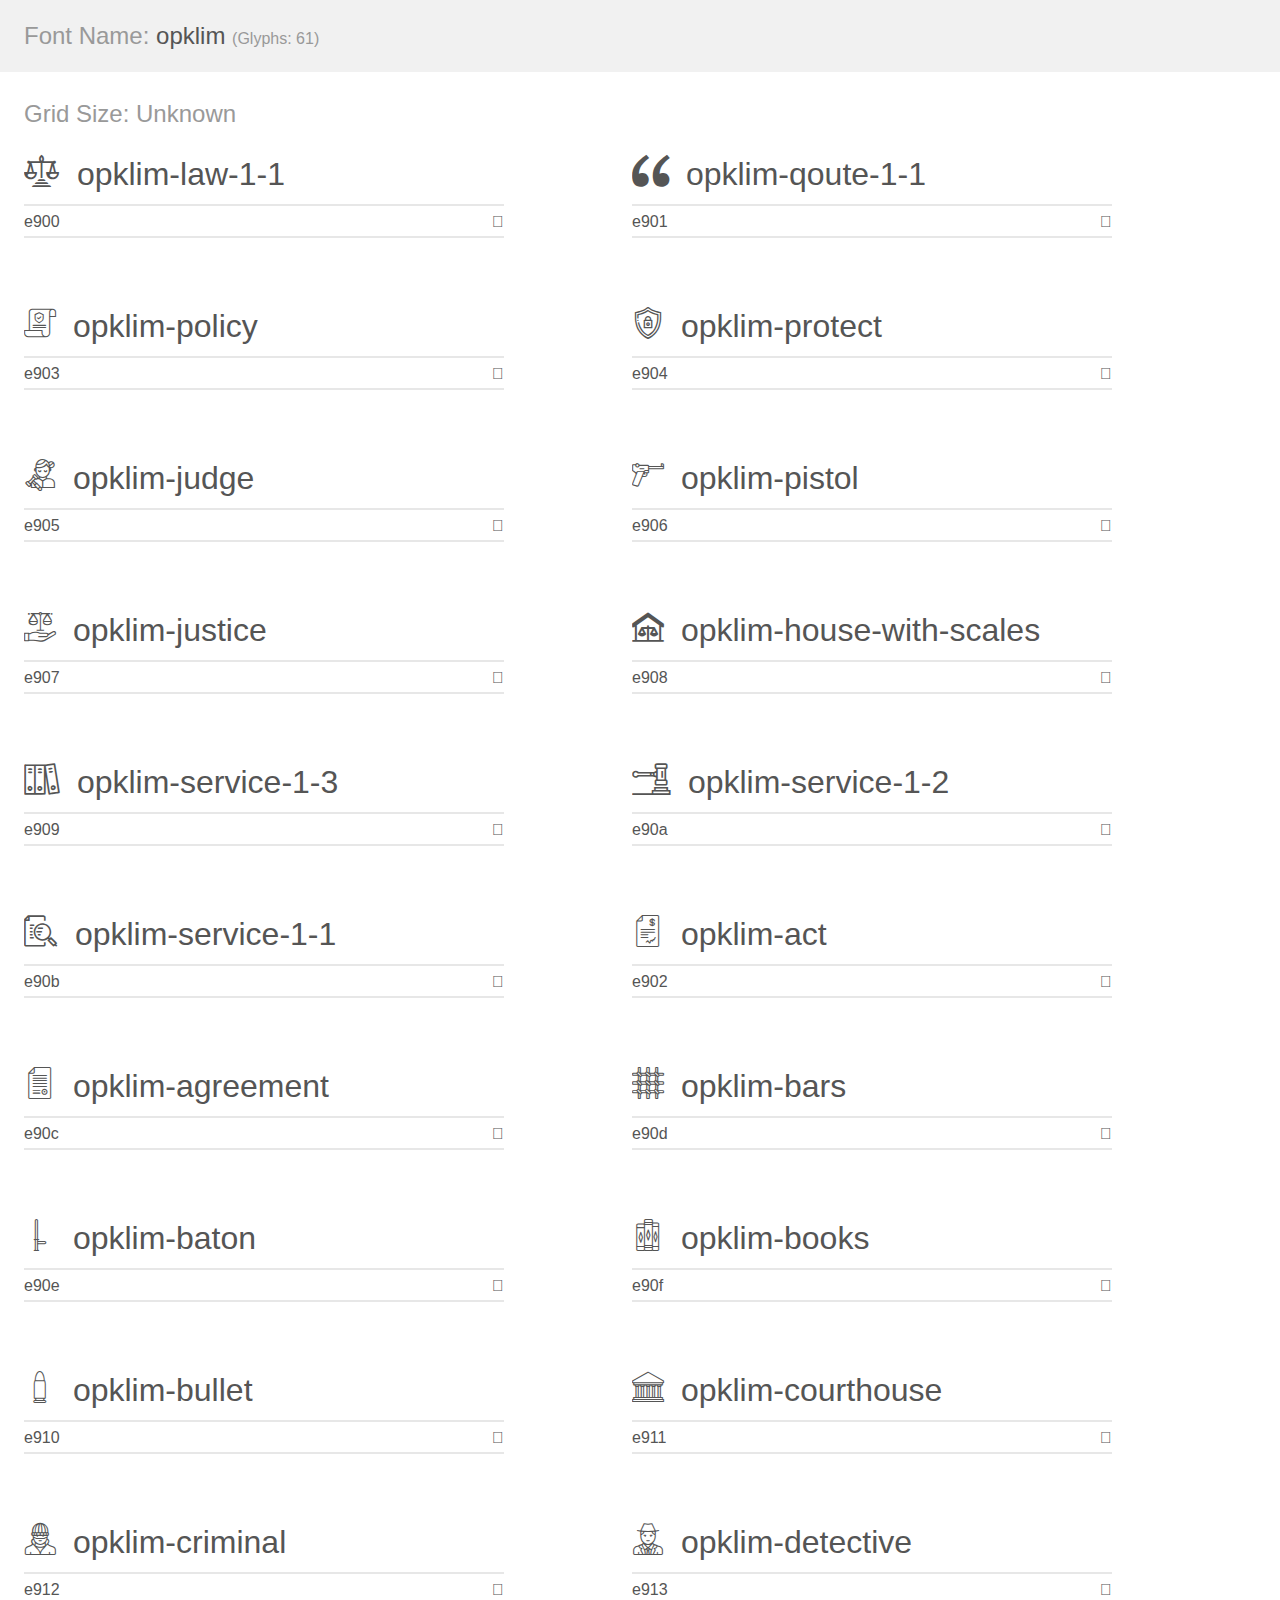
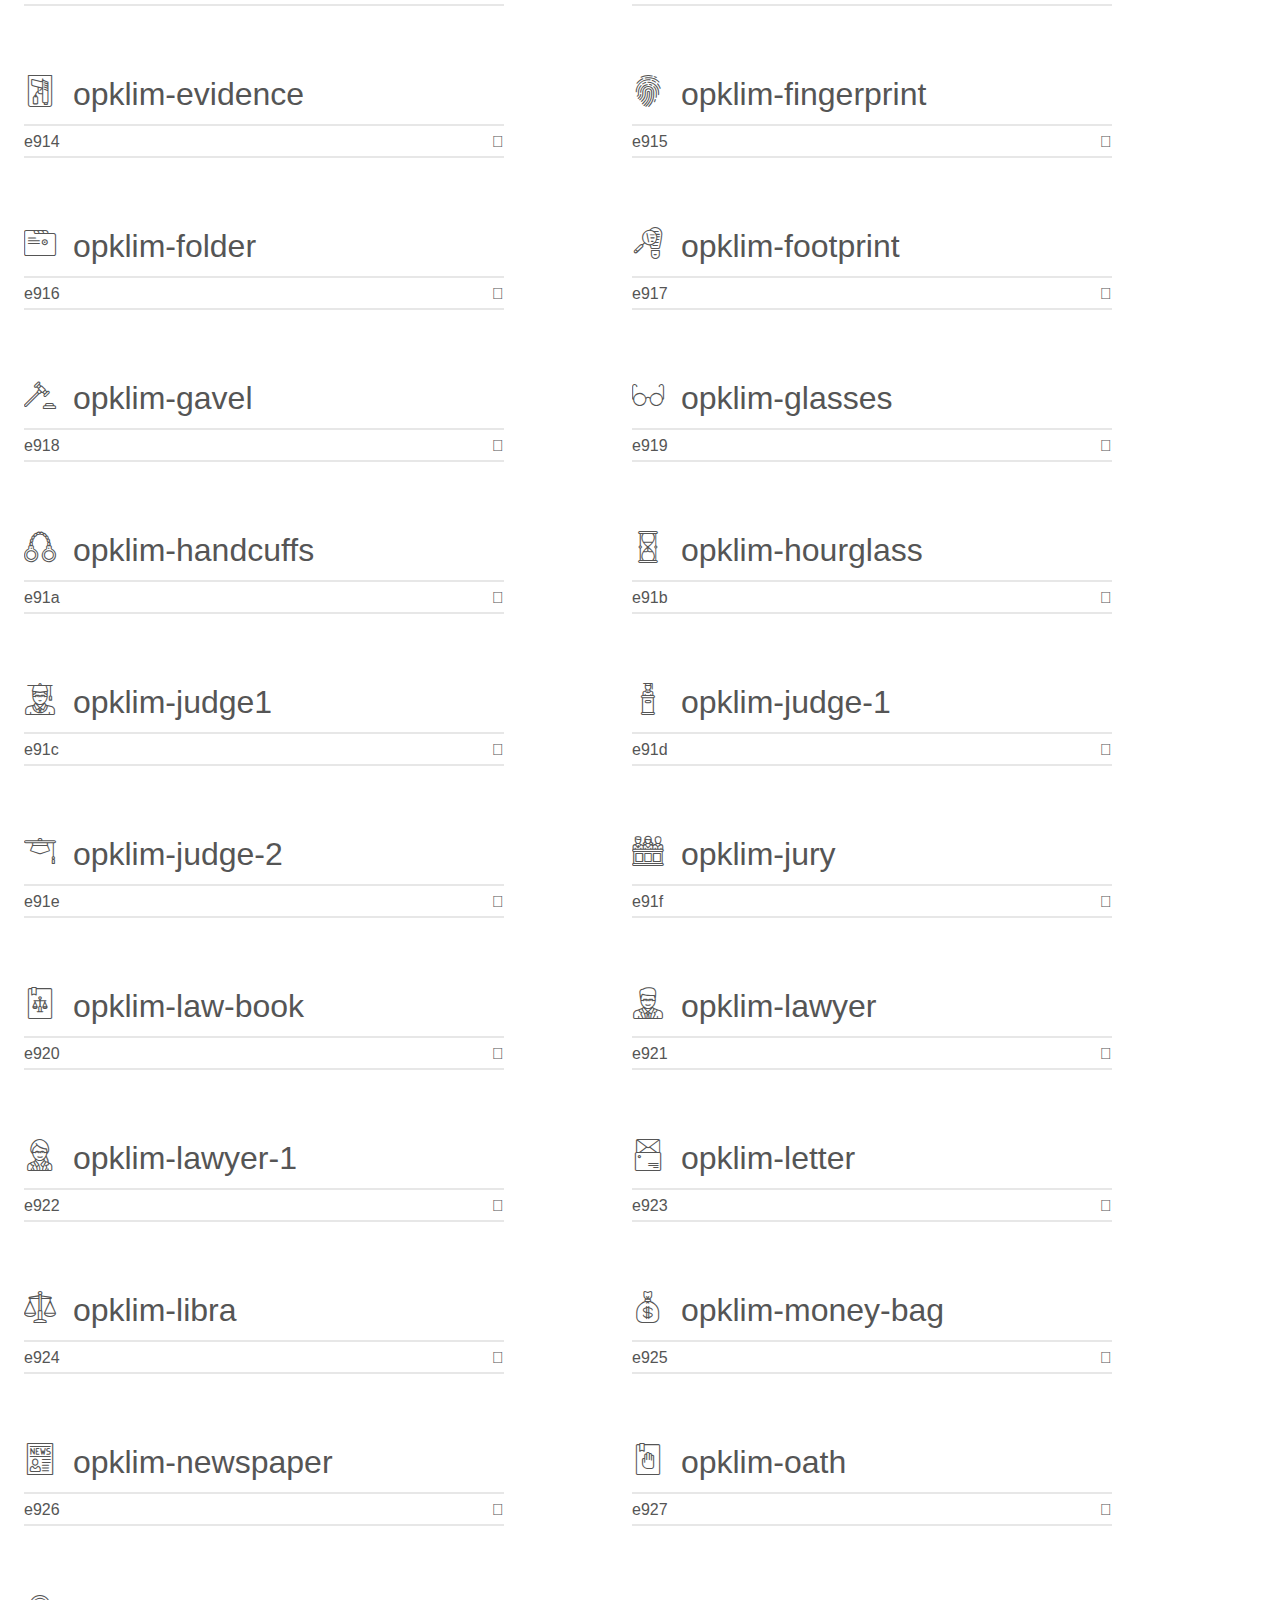
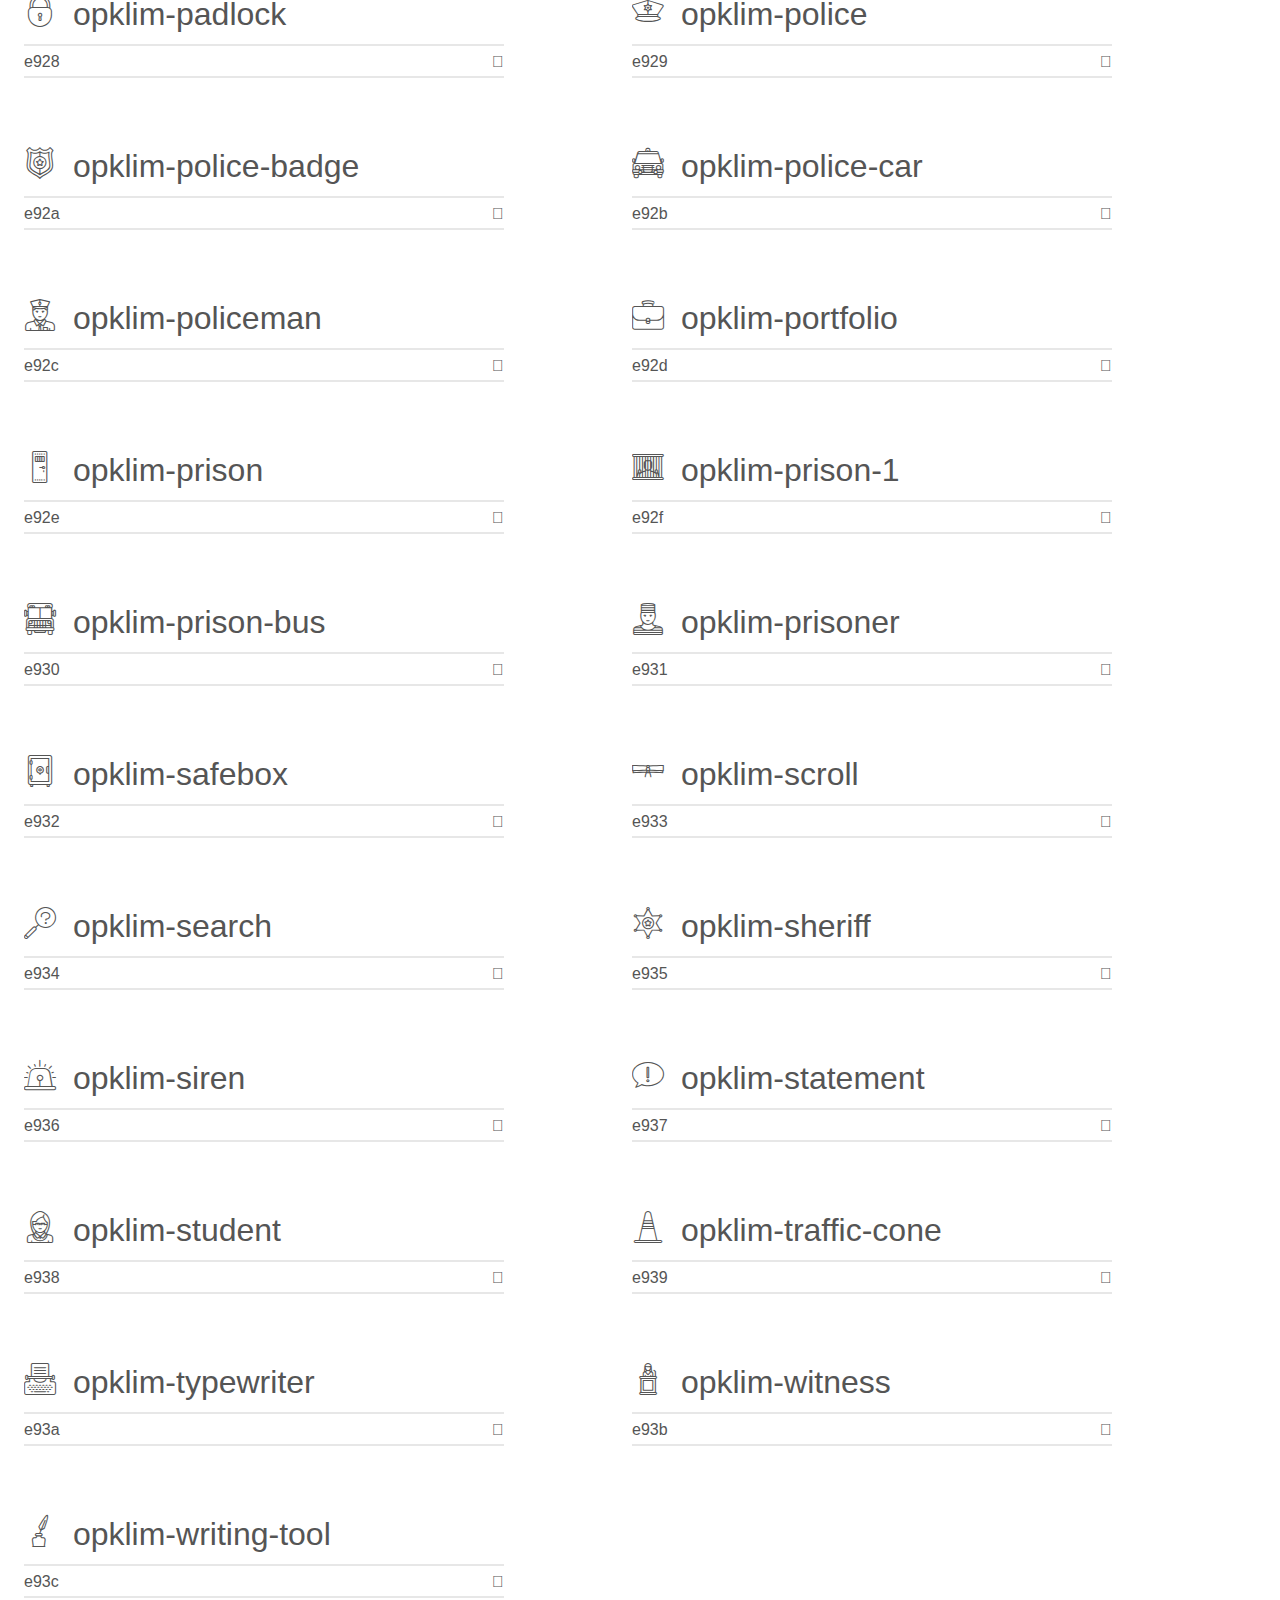
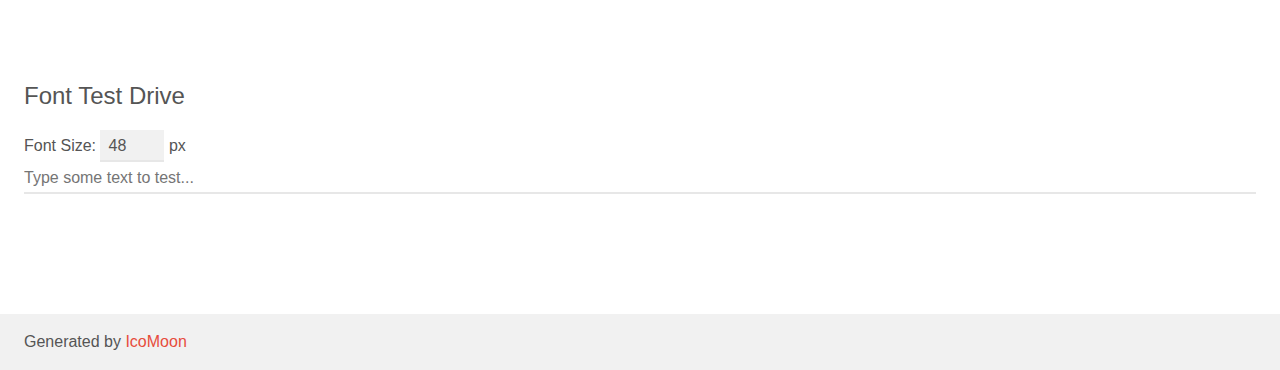
<file: assets/plugins/opklim-icons/demo.html>
<!doctype html>
<html>
<head>
    <meta charset="utf-8">
    <title>IcoMoon Demo</title>
    <meta name="description" content="An Icon Font Generated By IcoMoon.io">
    <meta name="viewport" content="width=device-width, initial-scale=1">
    <link rel="stylesheet" href="demo-files/demo.css">
    <link rel="stylesheet" href="style.css"></head>
<body>
    <div class="bgc1 clearfix">
        <h1 class="mhmm mvm"><span class="fgc1">Font Name:</span> opklim <small class="fgc1">(Glyphs:&nbsp;61)</small></h1>
    </div>
    <div class="clearfix mhl ptl">
        <h1 class="mvm mtn fgc1">Grid Size: Unknown</h1>
        <div class="glyph fs1">
            <div class="clearfix bshadow0 pbs">
                <span class="opklim-law-1-1"></span>
                <span class="mls"> opklim-law-1-1</span>
            </div>
            <fieldset class="fs0 size1of1 clearfix hidden-false">
                <input type="text" readonly value="e900" class="unit size1of2" />
                <input type="text" maxlength="1" readonly value="&#xe900;" class="unitRight size1of2 talign-right" />
            </fieldset>
            <div class="fs0 bshadow0 clearfix hidden-true">
                <span class="unit pvs fgc1">liga: </span>
                <input type="text" readonly value="" class="liga unitRight" />
            </div>
        </div>
        <div class="glyph fs1">
            <div class="clearfix bshadow0 pbs">
                <span class="opklim-qoute-1-1"></span>
                <span class="mls"> opklim-qoute-1-1</span>
            </div>
            <fieldset class="fs0 size1of1 clearfix hidden-false">
                <input type="text" readonly value="e901" class="unit size1of2" />
                <input type="text" maxlength="1" readonly value="&#xe901;" class="unitRight size1of2 talign-right" />
            </fieldset>
            <div class="fs0 bshadow0 clearfix hidden-true">
                <span class="unit pvs fgc1">liga: </span>
                <input type="text" readonly value="" class="liga unitRight" />
            </div>
        </div>
        <div class="glyph fs1">
            <div class="clearfix bshadow0 pbs">
                <span class="opklim-policy"></span>
                <span class="mls"> opklim-policy</span>
            </div>
            <fieldset class="fs0 size1of1 clearfix hidden-false">
                <input type="text" readonly value="e903" class="unit size1of2" />
                <input type="text" maxlength="1" readonly value="&#xe903;" class="unitRight size1of2 talign-right" />
            </fieldset>
            <div class="fs0 bshadow0 clearfix hidden-true">
                <span class="unit pvs fgc1">liga: </span>
                <input type="text" readonly value="" class="liga unitRight" />
            </div>
        </div>
        <div class="glyph fs1">
            <div class="clearfix bshadow0 pbs">
                <span class="opklim-protect"></span>
                <span class="mls"> opklim-protect</span>
            </div>
            <fieldset class="fs0 size1of1 clearfix hidden-false">
                <input type="text" readonly value="e904" class="unit size1of2" />
                <input type="text" maxlength="1" readonly value="&#xe904;" class="unitRight size1of2 talign-right" />
            </fieldset>
            <div class="fs0 bshadow0 clearfix hidden-true">
                <span class="unit pvs fgc1">liga: </span>
                <input type="text" readonly value="" class="liga unitRight" />
            </div>
        </div>
        <div class="glyph fs1">
            <div class="clearfix bshadow0 pbs">
                <span class="opklim-judge"></span>
                <span class="mls"> opklim-judge</span>
            </div>
            <fieldset class="fs0 size1of1 clearfix hidden-false">
                <input type="text" readonly value="e905" class="unit size1of2" />
                <input type="text" maxlength="1" readonly value="&#xe905;" class="unitRight size1of2 talign-right" />
            </fieldset>
            <div class="fs0 bshadow0 clearfix hidden-true">
                <span class="unit pvs fgc1">liga: </span>
                <input type="text" readonly value="" class="liga unitRight" />
            </div>
        </div>
        <div class="glyph fs1">
            <div class="clearfix bshadow0 pbs">
                <span class="opklim-pistol"></span>
                <span class="mls"> opklim-pistol</span>
            </div>
            <fieldset class="fs0 size1of1 clearfix hidden-false">
                <input type="text" readonly value="e906" class="unit size1of2" />
                <input type="text" maxlength="1" readonly value="&#xe906;" class="unitRight size1of2 talign-right" />
            </fieldset>
            <div class="fs0 bshadow0 clearfix hidden-true">
                <span class="unit pvs fgc1">liga: </span>
                <input type="text" readonly value="" class="liga unitRight" />
            </div>
        </div>
        <div class="glyph fs1">
            <div class="clearfix bshadow0 pbs">
                <span class="opklim-justice"></span>
                <span class="mls"> opklim-justice</span>
            </div>
            <fieldset class="fs0 size1of1 clearfix hidden-false">
                <input type="text" readonly value="e907" class="unit size1of2" />
                <input type="text" maxlength="1" readonly value="&#xe907;" class="unitRight size1of2 talign-right" />
            </fieldset>
            <div class="fs0 bshadow0 clearfix hidden-true">
                <span class="unit pvs fgc1">liga: </span>
                <input type="text" readonly value="" class="liga unitRight" />
            </div>
        </div>
        <div class="glyph fs1">
            <div class="clearfix bshadow0 pbs">
                <span class="opklim-house-with-scales"></span>
                <span class="mls"> opklim-house-with-scales</span>
            </div>
            <fieldset class="fs0 size1of1 clearfix hidden-false">
                <input type="text" readonly value="e908" class="unit size1of2" />
                <input type="text" maxlength="1" readonly value="&#xe908;" class="unitRight size1of2 talign-right" />
            </fieldset>
            <div class="fs0 bshadow0 clearfix hidden-true">
                <span class="unit pvs fgc1">liga: </span>
                <input type="text" readonly value="" class="liga unitRight" />
            </div>
        </div>
        <div class="glyph fs1">
            <div class="clearfix bshadow0 pbs">
                <span class="opklim-service-1-3"></span>
                <span class="mls"> opklim-service-1-3</span>
            </div>
            <fieldset class="fs0 size1of1 clearfix hidden-false">
                <input type="text" readonly value="e909" class="unit size1of2" />
                <input type="text" maxlength="1" readonly value="&#xe909;" class="unitRight size1of2 talign-right" />
            </fieldset>
            <div class="fs0 bshadow0 clearfix hidden-true">
                <span class="unit pvs fgc1">liga: </span>
                <input type="text" readonly value="" class="liga unitRight" />
            </div>
        </div>
        <div class="glyph fs1">
            <div class="clearfix bshadow0 pbs">
                <span class="opklim-service-1-2"></span>
                <span class="mls"> opklim-service-1-2</span>
            </div>
            <fieldset class="fs0 size1of1 clearfix hidden-false">
                <input type="text" readonly value="e90a" class="unit size1of2" />
                <input type="text" maxlength="1" readonly value="&#xe90a;" class="unitRight size1of2 talign-right" />
            </fieldset>
            <div class="fs0 bshadow0 clearfix hidden-true">
                <span class="unit pvs fgc1">liga: </span>
                <input type="text" readonly value="" class="liga unitRight" />
            </div>
        </div>
        <div class="glyph fs1">
            <div class="clearfix bshadow0 pbs">
                <span class="opklim-service-1-1"></span>
                <span class="mls"> opklim-service-1-1</span>
            </div>
            <fieldset class="fs0 size1of1 clearfix hidden-false">
                <input type="text" readonly value="e90b" class="unit size1of2" />
                <input type="text" maxlength="1" readonly value="&#xe90b;" class="unitRight size1of2 talign-right" />
            </fieldset>
            <div class="fs0 bshadow0 clearfix hidden-true">
                <span class="unit pvs fgc1">liga: </span>
                <input type="text" readonly value="" class="liga unitRight" />
            </div>
        </div>
        <div class="glyph fs1">
            <div class="clearfix bshadow0 pbs">
                <span class="opklim-act"></span>
                <span class="mls"> opklim-act</span>
            </div>
            <fieldset class="fs0 size1of1 clearfix hidden-false">
                <input type="text" readonly value="e902" class="unit size1of2" />
                <input type="text" maxlength="1" readonly value="&#xe902;" class="unitRight size1of2 talign-right" />
            </fieldset>
            <div class="fs0 bshadow0 clearfix hidden-true">
                <span class="unit pvs fgc1">liga: </span>
                <input type="text" readonly value="" class="liga unitRight" />
            </div>
        </div>
        <div class="glyph fs1">
            <div class="clearfix bshadow0 pbs">
                <span class="opklim-agreement"></span>
                <span class="mls"> opklim-agreement</span>
            </div>
            <fieldset class="fs0 size1of1 clearfix hidden-false">
                <input type="text" readonly value="e90c" class="unit size1of2" />
                <input type="text" maxlength="1" readonly value="&#xe90c;" class="unitRight size1of2 talign-right" />
            </fieldset>
            <div class="fs0 bshadow0 clearfix hidden-true">
                <span class="unit pvs fgc1">liga: </span>
                <input type="text" readonly value="" class="liga unitRight" />
            </div>
        </div>
        <div class="glyph fs1">
            <div class="clearfix bshadow0 pbs">
                <span class="opklim-bars"></span>
                <span class="mls"> opklim-bars</span>
            </div>
            <fieldset class="fs0 size1of1 clearfix hidden-false">
                <input type="text" readonly value="e90d" class="unit size1of2" />
                <input type="text" maxlength="1" readonly value="&#xe90d;" class="unitRight size1of2 talign-right" />
            </fieldset>
            <div class="fs0 bshadow0 clearfix hidden-true">
                <span class="unit pvs fgc1">liga: </span>
                <input type="text" readonly value="" class="liga unitRight" />
            </div>
        </div>
        <div class="glyph fs1">
            <div class="clearfix bshadow0 pbs">
                <span class="opklim-baton"></span>
                <span class="mls"> opklim-baton</span>
            </div>
            <fieldset class="fs0 size1of1 clearfix hidden-false">
                <input type="text" readonly value="e90e" class="unit size1of2" />
                <input type="text" maxlength="1" readonly value="&#xe90e;" class="unitRight size1of2 talign-right" />
            </fieldset>
            <div class="fs0 bshadow0 clearfix hidden-true">
                <span class="unit pvs fgc1">liga: </span>
                <input type="text" readonly value="" class="liga unitRight" />
            </div>
        </div>
        <div class="glyph fs1">
            <div class="clearfix bshadow0 pbs">
                <span class="opklim-books"></span>
                <span class="mls"> opklim-books</span>
            </div>
            <fieldset class="fs0 size1of1 clearfix hidden-false">
                <input type="text" readonly value="e90f" class="unit size1of2" />
                <input type="text" maxlength="1" readonly value="&#xe90f;" class="unitRight size1of2 talign-right" />
            </fieldset>
            <div class="fs0 bshadow0 clearfix hidden-true">
                <span class="unit pvs fgc1">liga: </span>
                <input type="text" readonly value="" class="liga unitRight" />
            </div>
        </div>
        <div class="glyph fs1">
            <div class="clearfix bshadow0 pbs">
                <span class="opklim-bullet"></span>
                <span class="mls"> opklim-bullet</span>
            </div>
            <fieldset class="fs0 size1of1 clearfix hidden-false">
                <input type="text" readonly value="e910" class="unit size1of2" />
                <input type="text" maxlength="1" readonly value="&#xe910;" class="unitRight size1of2 talign-right" />
            </fieldset>
            <div class="fs0 bshadow0 clearfix hidden-true">
                <span class="unit pvs fgc1">liga: </span>
                <input type="text" readonly value="" class="liga unitRight" />
            </div>
        </div>
        <div class="glyph fs1">
            <div class="clearfix bshadow0 pbs">
                <span class="opklim-courthouse"></span>
                <span class="mls"> opklim-courthouse</span>
            </div>
            <fieldset class="fs0 size1of1 clearfix hidden-false">
                <input type="text" readonly value="e911" class="unit size1of2" />
                <input type="text" maxlength="1" readonly value="&#xe911;" class="unitRight size1of2 talign-right" />
            </fieldset>
            <div class="fs0 bshadow0 clearfix hidden-true">
                <span class="unit pvs fgc1">liga: </span>
                <input type="text" readonly value="" class="liga unitRight" />
            </div>
        </div>
        <div class="glyph fs1">
            <div class="clearfix bshadow0 pbs">
                <span class="opklim-criminal"></span>
                <span class="mls"> opklim-criminal</span>
            </div>
            <fieldset class="fs0 size1of1 clearfix hidden-false">
                <input type="text" readonly value="e912" class="unit size1of2" />
                <input type="text" maxlength="1" readonly value="&#xe912;" class="unitRight size1of2 talign-right" />
            </fieldset>
            <div class="fs0 bshadow0 clearfix hidden-true">
                <span class="unit pvs fgc1">liga: </span>
                <input type="text" readonly value="" class="liga unitRight" />
            </div>
        </div>
        <div class="glyph fs1">
            <div class="clearfix bshadow0 pbs">
                <span class="opklim-detective"></span>
                <span class="mls"> opklim-detective</span>
            </div>
            <fieldset class="fs0 size1of1 clearfix hidden-false">
                <input type="text" readonly value="e913" class="unit size1of2" />
                <input type="text" maxlength="1" readonly value="&#xe913;" class="unitRight size1of2 talign-right" />
            </fieldset>
            <div class="fs0 bshadow0 clearfix hidden-true">
                <span class="unit pvs fgc1">liga: </span>
                <input type="text" readonly value="" class="liga unitRight" />
            </div>
        </div>
        <div class="glyph fs1">
            <div class="clearfix bshadow0 pbs">
                <span class="opklim-evidence"></span>
                <span class="mls"> opklim-evidence</span>
            </div>
            <fieldset class="fs0 size1of1 clearfix hidden-false">
                <input type="text" readonly value="e914" class="unit size1of2" />
                <input type="text" maxlength="1" readonly value="&#xe914;" class="unitRight size1of2 talign-right" />
            </fieldset>
            <div class="fs0 bshadow0 clearfix hidden-true">
                <span class="unit pvs fgc1">liga: </span>
                <input type="text" readonly value="" class="liga unitRight" />
            </div>
        </div>
        <div class="glyph fs1">
            <div class="clearfix bshadow0 pbs">
                <span class="opklim-fingerprint"></span>
                <span class="mls"> opklim-fingerprint</span>
            </div>
            <fieldset class="fs0 size1of1 clearfix hidden-false">
                <input type="text" readonly value="e915" class="unit size1of2" />
                <input type="text" maxlength="1" readonly value="&#xe915;" class="unitRight size1of2 talign-right" />
            </fieldset>
            <div class="fs0 bshadow0 clearfix hidden-true">
                <span class="unit pvs fgc1">liga: </span>
                <input type="text" readonly value="" class="liga unitRight" />
            </div>
        </div>
        <div class="glyph fs1">
            <div class="clearfix bshadow0 pbs">
                <span class="opklim-folder"></span>
                <span class="mls"> opklim-folder</span>
            </div>
            <fieldset class="fs0 size1of1 clearfix hidden-false">
                <input type="text" readonly value="e916" class="unit size1of2" />
                <input type="text" maxlength="1" readonly value="&#xe916;" class="unitRight size1of2 talign-right" />
            </fieldset>
            <div class="fs0 bshadow0 clearfix hidden-true">
                <span class="unit pvs fgc1">liga: </span>
                <input type="text" readonly value="" class="liga unitRight" />
            </div>
        </div>
        <div class="glyph fs1">
            <div class="clearfix bshadow0 pbs">
                <span class="opklim-footprint"></span>
                <span class="mls"> opklim-footprint</span>
            </div>
            <fieldset class="fs0 size1of1 clearfix hidden-false">
                <input type="text" readonly value="e917" class="unit size1of2" />
                <input type="text" maxlength="1" readonly value="&#xe917;" class="unitRight size1of2 talign-right" />
            </fieldset>
            <div class="fs0 bshadow0 clearfix hidden-true">
                <span class="unit pvs fgc1">liga: </span>
                <input type="text" readonly value="" class="liga unitRight" />
            </div>
        </div>
        <div class="glyph fs1">
            <div class="clearfix bshadow0 pbs">
                <span class="opklim-gavel"></span>
                <span class="mls"> opklim-gavel</span>
            </div>
            <fieldset class="fs0 size1of1 clearfix hidden-false">
                <input type="text" readonly value="e918" class="unit size1of2" />
                <input type="text" maxlength="1" readonly value="&#xe918;" class="unitRight size1of2 talign-right" />
            </fieldset>
            <div class="fs0 bshadow0 clearfix hidden-true">
                <span class="unit pvs fgc1">liga: </span>
                <input type="text" readonly value="" class="liga unitRight" />
            </div>
        </div>
        <div class="glyph fs1">
            <div class="clearfix bshadow0 pbs">
                <span class="opklim-glasses"></span>
                <span class="mls"> opklim-glasses</span>
            </div>
            <fieldset class="fs0 size1of1 clearfix hidden-false">
                <input type="text" readonly value="e919" class="unit size1of2" />
                <input type="text" maxlength="1" readonly value="&#xe919;" class="unitRight size1of2 talign-right" />
            </fieldset>
            <div class="fs0 bshadow0 clearfix hidden-true">
                <span class="unit pvs fgc1">liga: </span>
                <input type="text" readonly value="" class="liga unitRight" />
            </div>
        </div>
        <div class="glyph fs1">
            <div class="clearfix bshadow0 pbs">
                <span class="opklim-handcuffs"></span>
                <span class="mls"> opklim-handcuffs</span>
            </div>
            <fieldset class="fs0 size1of1 clearfix hidden-false">
                <input type="text" readonly value="e91a" class="unit size1of2" />
                <input type="text" maxlength="1" readonly value="&#xe91a;" class="unitRight size1of2 talign-right" />
            </fieldset>
            <div class="fs0 bshadow0 clearfix hidden-true">
                <span class="unit pvs fgc1">liga: </span>
                <input type="text" readonly value="" class="liga unitRight" />
            </div>
        </div>
        <div class="glyph fs1">
            <div class="clearfix bshadow0 pbs">
                <span class="opklim-hourglass"></span>
                <span class="mls"> opklim-hourglass</span>
            </div>
            <fieldset class="fs0 size1of1 clearfix hidden-false">
                <input type="text" readonly value="e91b" class="unit size1of2" />
                <input type="text" maxlength="1" readonly value="&#xe91b;" class="unitRight size1of2 talign-right" />
            </fieldset>
            <div class="fs0 bshadow0 clearfix hidden-true">
                <span class="unit pvs fgc1">liga: </span>
                <input type="text" readonly value="" class="liga unitRight" />
            </div>
        </div>
        <div class="glyph fs1">
            <div class="clearfix bshadow0 pbs">
                <span class="opklim-judge1"></span>
                <span class="mls"> opklim-judge1</span>
            </div>
            <fieldset class="fs0 size1of1 clearfix hidden-false">
                <input type="text" readonly value="e91c" class="unit size1of2" />
                <input type="text" maxlength="1" readonly value="&#xe91c;" class="unitRight size1of2 talign-right" />
            </fieldset>
            <div class="fs0 bshadow0 clearfix hidden-true">
                <span class="unit pvs fgc1">liga: </span>
                <input type="text" readonly value="" class="liga unitRight" />
            </div>
        </div>
        <div class="glyph fs1">
            <div class="clearfix bshadow0 pbs">
                <span class="opklim-judge-1"></span>
                <span class="mls"> opklim-judge-1</span>
            </div>
            <fieldset class="fs0 size1of1 clearfix hidden-false">
                <input type="text" readonly value="e91d" class="unit size1of2" />
                <input type="text" maxlength="1" readonly value="&#xe91d;" class="unitRight size1of2 talign-right" />
            </fieldset>
            <div class="fs0 bshadow0 clearfix hidden-true">
                <span class="unit pvs fgc1">liga: </span>
                <input type="text" readonly value="" class="liga unitRight" />
            </div>
        </div>
        <div class="glyph fs1">
            <div class="clearfix bshadow0 pbs">
                <span class="opklim-judge-2"></span>
                <span class="mls"> opklim-judge-2</span>
            </div>
            <fieldset class="fs0 size1of1 clearfix hidden-false">
                <input type="text" readonly value="e91e" class="unit size1of2" />
                <input type="text" maxlength="1" readonly value="&#xe91e;" class="unitRight size1of2 talign-right" />
            </fieldset>
            <div class="fs0 bshadow0 clearfix hidden-true">
                <span class="unit pvs fgc1">liga: </span>
                <input type="text" readonly value="" class="liga unitRight" />
            </div>
        </div>
        <div class="glyph fs1">
            <div class="clearfix bshadow0 pbs">
                <span class="opklim-jury"></span>
                <span class="mls"> opklim-jury</span>
            </div>
            <fieldset class="fs0 size1of1 clearfix hidden-false">
                <input type="text" readonly value="e91f" class="unit size1of2" />
                <input type="text" maxlength="1" readonly value="&#xe91f;" class="unitRight size1of2 talign-right" />
            </fieldset>
            <div class="fs0 bshadow0 clearfix hidden-true">
                <span class="unit pvs fgc1">liga: </span>
                <input type="text" readonly value="" class="liga unitRight" />
            </div>
        </div>
        <div class="glyph fs1">
            <div class="clearfix bshadow0 pbs">
                <span class="opklim-law-book"></span>
                <span class="mls"> opklim-law-book</span>
            </div>
            <fieldset class="fs0 size1of1 clearfix hidden-false">
                <input type="text" readonly value="e920" class="unit size1of2" />
                <input type="text" maxlength="1" readonly value="&#xe920;" class="unitRight size1of2 talign-right" />
            </fieldset>
            <div class="fs0 bshadow0 clearfix hidden-true">
                <span class="unit pvs fgc1">liga: </span>
                <input type="text" readonly value="" class="liga unitRight" />
            </div>
        </div>
        <div class="glyph fs1">
            <div class="clearfix bshadow0 pbs">
                <span class="opklim-lawyer"></span>
                <span class="mls"> opklim-lawyer</span>
            </div>
            <fieldset class="fs0 size1of1 clearfix hidden-false">
                <input type="text" readonly value="e921" class="unit size1of2" />
                <input type="text" maxlength="1" readonly value="&#xe921;" class="unitRight size1of2 talign-right" />
            </fieldset>
            <div class="fs0 bshadow0 clearfix hidden-true">
                <span class="unit pvs fgc1">liga: </span>
                <input type="text" readonly value="" class="liga unitRight" />
            </div>
        </div>
        <div class="glyph fs1">
            <div class="clearfix bshadow0 pbs">
                <span class="opklim-lawyer-1"></span>
                <span class="mls"> opklim-lawyer-1</span>
            </div>
            <fieldset class="fs0 size1of1 clearfix hidden-false">
                <input type="text" readonly value="e922" class="unit size1of2" />
                <input type="text" maxlength="1" readonly value="&#xe922;" class="unitRight size1of2 talign-right" />
            </fieldset>
            <div class="fs0 bshadow0 clearfix hidden-true">
                <span class="unit pvs fgc1">liga: </span>
                <input type="text" readonly value="" class="liga unitRight" />
            </div>
        </div>
        <div class="glyph fs1">
            <div class="clearfix bshadow0 pbs">
                <span class="opklim-letter"></span>
                <span class="mls"> opklim-letter</span>
            </div>
            <fieldset class="fs0 size1of1 clearfix hidden-false">
                <input type="text" readonly value="e923" class="unit size1of2" />
                <input type="text" maxlength="1" readonly value="&#xe923;" class="unitRight size1of2 talign-right" />
            </fieldset>
            <div class="fs0 bshadow0 clearfix hidden-true">
                <span class="unit pvs fgc1">liga: </span>
                <input type="text" readonly value="" class="liga unitRight" />
            </div>
        </div>
        <div class="glyph fs1">
            <div class="clearfix bshadow0 pbs">
                <span class="opklim-libra"></span>
                <span class="mls"> opklim-libra</span>
            </div>
            <fieldset class="fs0 size1of1 clearfix hidden-false">
                <input type="text" readonly value="e924" class="unit size1of2" />
                <input type="text" maxlength="1" readonly value="&#xe924;" class="unitRight size1of2 talign-right" />
            </fieldset>
            <div class="fs0 bshadow0 clearfix hidden-true">
                <span class="unit pvs fgc1">liga: </span>
                <input type="text" readonly value="" class="liga unitRight" />
            </div>
        </div>
        <div class="glyph fs1">
            <div class="clearfix bshadow0 pbs">
                <span class="opklim-money-bag"></span>
                <span class="mls"> opklim-money-bag</span>
            </div>
            <fieldset class="fs0 size1of1 clearfix hidden-false">
                <input type="text" readonly value="e925" class="unit size1of2" />
                <input type="text" maxlength="1" readonly value="&#xe925;" class="unitRight size1of2 talign-right" />
            </fieldset>
            <div class="fs0 bshadow0 clearfix hidden-true">
                <span class="unit pvs fgc1">liga: </span>
                <input type="text" readonly value="" class="liga unitRight" />
            </div>
        </div>
        <div class="glyph fs1">
            <div class="clearfix bshadow0 pbs">
                <span class="opklim-newspaper"></span>
                <span class="mls"> opklim-newspaper</span>
            </div>
            <fieldset class="fs0 size1of1 clearfix hidden-false">
                <input type="text" readonly value="e926" class="unit size1of2" />
                <input type="text" maxlength="1" readonly value="&#xe926;" class="unitRight size1of2 talign-right" />
            </fieldset>
            <div class="fs0 bshadow0 clearfix hidden-true">
                <span class="unit pvs fgc1">liga: </span>
                <input type="text" readonly value="" class="liga unitRight" />
            </div>
        </div>
        <div class="glyph fs1">
            <div class="clearfix bshadow0 pbs">
                <span class="opklim-oath"></span>
                <span class="mls"> opklim-oath</span>
            </div>
            <fieldset class="fs0 size1of1 clearfix hidden-false">
                <input type="text" readonly value="e927" class="unit size1of2" />
                <input type="text" maxlength="1" readonly value="&#xe927;" class="unitRight size1of2 talign-right" />
            </fieldset>
            <div class="fs0 bshadow0 clearfix hidden-true">
                <span class="unit pvs fgc1">liga: </span>
                <input type="text" readonly value="" class="liga unitRight" />
            </div>
        </div>
        <div class="glyph fs1">
            <div class="clearfix bshadow0 pbs">
                <span class="opklim-padlock"></span>
                <span class="mls"> opklim-padlock</span>
            </div>
            <fieldset class="fs0 size1of1 clearfix hidden-false">
                <input type="text" readonly value="e928" class="unit size1of2" />
                <input type="text" maxlength="1" readonly value="&#xe928;" class="unitRight size1of2 talign-right" />
            </fieldset>
            <div class="fs0 bshadow0 clearfix hidden-true">
                <span class="unit pvs fgc1">liga: </span>
                <input type="text" readonly value="" class="liga unitRight" />
            </div>
        </div>
        <div class="glyph fs1">
            <div class="clearfix bshadow0 pbs">
                <span class="opklim-police"></span>
                <span class="mls"> opklim-police</span>
            </div>
            <fieldset class="fs0 size1of1 clearfix hidden-false">
                <input type="text" readonly value="e929" class="unit size1of2" />
                <input type="text" maxlength="1" readonly value="&#xe929;" class="unitRight size1of2 talign-right" />
            </fieldset>
            <div class="fs0 bshadow0 clearfix hidden-true">
                <span class="unit pvs fgc1">liga: </span>
                <input type="text" readonly value="" class="liga unitRight" />
            </div>
        </div>
        <div class="glyph fs1">
            <div class="clearfix bshadow0 pbs">
                <span class="opklim-police-badge"></span>
                <span class="mls"> opklim-police-badge</span>
            </div>
            <fieldset class="fs0 size1of1 clearfix hidden-false">
                <input type="text" readonly value="e92a" class="unit size1of2" />
                <input type="text" maxlength="1" readonly value="&#xe92a;" class="unitRight size1of2 talign-right" />
            </fieldset>
            <div class="fs0 bshadow0 clearfix hidden-true">
                <span class="unit pvs fgc1">liga: </span>
                <input type="text" readonly value="" class="liga unitRight" />
            </div>
        </div>
        <div class="glyph fs1">
            <div class="clearfix bshadow0 pbs">
                <span class="opklim-police-car"></span>
                <span class="mls"> opklim-police-car</span>
            </div>
            <fieldset class="fs0 size1of1 clearfix hidden-false">
                <input type="text" readonly value="e92b" class="unit size1of2" />
                <input type="text" maxlength="1" readonly value="&#xe92b;" class="unitRight size1of2 talign-right" />
            </fieldset>
            <div class="fs0 bshadow0 clearfix hidden-true">
                <span class="unit pvs fgc1">liga: </span>
                <input type="text" readonly value="" class="liga unitRight" />
            </div>
        </div>
        <div class="glyph fs1">
            <div class="clearfix bshadow0 pbs">
                <span class="opklim-policeman"></span>
                <span class="mls"> opklim-policeman</span>
            </div>
            <fieldset class="fs0 size1of1 clearfix hidden-false">
                <input type="text" readonly value="e92c" class="unit size1of2" />
                <input type="text" maxlength="1" readonly value="&#xe92c;" class="unitRight size1of2 talign-right" />
            </fieldset>
            <div class="fs0 bshadow0 clearfix hidden-true">
                <span class="unit pvs fgc1">liga: </span>
                <input type="text" readonly value="" class="liga unitRight" />
            </div>
        </div>
        <div class="glyph fs1">
            <div class="clearfix bshadow0 pbs">
                <span class="opklim-portfolio"></span>
                <span class="mls"> opklim-portfolio</span>
            </div>
            <fieldset class="fs0 size1of1 clearfix hidden-false">
                <input type="text" readonly value="e92d" class="unit size1of2" />
                <input type="text" maxlength="1" readonly value="&#xe92d;" class="unitRight size1of2 talign-right" />
            </fieldset>
            <div class="fs0 bshadow0 clearfix hidden-true">
                <span class="unit pvs fgc1">liga: </span>
                <input type="text" readonly value="" class="liga unitRight" />
            </div>
        </div>
        <div class="glyph fs1">
            <div class="clearfix bshadow0 pbs">
                <span class="opklim-prison"></span>
                <span class="mls"> opklim-prison</span>
            </div>
            <fieldset class="fs0 size1of1 clearfix hidden-false">
                <input type="text" readonly value="e92e" class="unit size1of2" />
                <input type="text" maxlength="1" readonly value="&#xe92e;" class="unitRight size1of2 talign-right" />
            </fieldset>
            <div class="fs0 bshadow0 clearfix hidden-true">
                <span class="unit pvs fgc1">liga: </span>
                <input type="text" readonly value="" class="liga unitRight" />
            </div>
        </div>
        <div class="glyph fs1">
            <div class="clearfix bshadow0 pbs">
                <span class="opklim-prison-1"></span>
                <span class="mls"> opklim-prison-1</span>
            </div>
            <fieldset class="fs0 size1of1 clearfix hidden-false">
                <input type="text" readonly value="e92f" class="unit size1of2" />
                <input type="text" maxlength="1" readonly value="&#xe92f;" class="unitRight size1of2 talign-right" />
            </fieldset>
            <div class="fs0 bshadow0 clearfix hidden-true">
                <span class="unit pvs fgc1">liga: </span>
                <input type="text" readonly value="" class="liga unitRight" />
            </div>
        </div>
        <div class="glyph fs1">
            <div class="clearfix bshadow0 pbs">
                <span class="opklim-prison-bus"></span>
                <span class="mls"> opklim-prison-bus</span>
            </div>
            <fieldset class="fs0 size1of1 clearfix hidden-false">
                <input type="text" readonly value="e930" class="unit size1of2" />
                <input type="text" maxlength="1" readonly value="&#xe930;" class="unitRight size1of2 talign-right" />
            </fieldset>
            <div class="fs0 bshadow0 clearfix hidden-true">
                <span class="unit pvs fgc1">liga: </span>
                <input type="text" readonly value="" class="liga unitRight" />
            </div>
        </div>
        <div class="glyph fs1">
            <div class="clearfix bshadow0 pbs">
                <span class="opklim-prisoner"></span>
                <span class="mls"> opklim-prisoner</span>
            </div>
            <fieldset class="fs0 size1of1 clearfix hidden-false">
                <input type="text" readonly value="e931" class="unit size1of2" />
                <input type="text" maxlength="1" readonly value="&#xe931;" class="unitRight size1of2 talign-right" />
            </fieldset>
            <div class="fs0 bshadow0 clearfix hidden-true">
                <span class="unit pvs fgc1">liga: </span>
                <input type="text" readonly value="" class="liga unitRight" />
            </div>
        </div>
        <div class="glyph fs1">
            <div class="clearfix bshadow0 pbs">
                <span class="opklim-safebox"></span>
                <span class="mls"> opklim-safebox</span>
            </div>
            <fieldset class="fs0 size1of1 clearfix hidden-false">
                <input type="text" readonly value="e932" class="unit size1of2" />
                <input type="text" maxlength="1" readonly value="&#xe932;" class="unitRight size1of2 talign-right" />
            </fieldset>
            <div class="fs0 bshadow0 clearfix hidden-true">
                <span class="unit pvs fgc1">liga: </span>
                <input type="text" readonly value="" class="liga unitRight" />
            </div>
        </div>
        <div class="glyph fs1">
            <div class="clearfix bshadow0 pbs">
                <span class="opklim-scroll"></span>
                <span class="mls"> opklim-scroll</span>
            </div>
            <fieldset class="fs0 size1of1 clearfix hidden-false">
                <input type="text" readonly value="e933" class="unit size1of2" />
                <input type="text" maxlength="1" readonly value="&#xe933;" class="unitRight size1of2 talign-right" />
            </fieldset>
            <div class="fs0 bshadow0 clearfix hidden-true">
                <span class="unit pvs fgc1">liga: </span>
                <input type="text" readonly value="" class="liga unitRight" />
            </div>
        </div>
        <div class="glyph fs1">
            <div class="clearfix bshadow0 pbs">
                <span class="opklim-search"></span>
                <span class="mls"> opklim-search</span>
            </div>
            <fieldset class="fs0 size1of1 clearfix hidden-false">
                <input type="text" readonly value="e934" class="unit size1of2" />
                <input type="text" maxlength="1" readonly value="&#xe934;" class="unitRight size1of2 talign-right" />
            </fieldset>
            <div class="fs0 bshadow0 clearfix hidden-true">
                <span class="unit pvs fgc1">liga: </span>
                <input type="text" readonly value="" class="liga unitRight" />
            </div>
        </div>
        <div class="glyph fs1">
            <div class="clearfix bshadow0 pbs">
                <span class="opklim-sheriff"></span>
                <span class="mls"> opklim-sheriff</span>
            </div>
            <fieldset class="fs0 size1of1 clearfix hidden-false">
                <input type="text" readonly value="e935" class="unit size1of2" />
                <input type="text" maxlength="1" readonly value="&#xe935;" class="unitRight size1of2 talign-right" />
            </fieldset>
            <div class="fs0 bshadow0 clearfix hidden-true">
                <span class="unit pvs fgc1">liga: </span>
                <input type="text" readonly value="" class="liga unitRight" />
            </div>
        </div>
        <div class="glyph fs1">
            <div class="clearfix bshadow0 pbs">
                <span class="opklim-siren"></span>
                <span class="mls"> opklim-siren</span>
            </div>
            <fieldset class="fs0 size1of1 clearfix hidden-false">
                <input type="text" readonly value="e936" class="unit size1of2" />
                <input type="text" maxlength="1" readonly value="&#xe936;" class="unitRight size1of2 talign-right" />
            </fieldset>
            <div class="fs0 bshadow0 clearfix hidden-true">
                <span class="unit pvs fgc1">liga: </span>
                <input type="text" readonly value="" class="liga unitRight" />
            </div>
        </div>
        <div class="glyph fs1">
            <div class="clearfix bshadow0 pbs">
                <span class="opklim-statement"></span>
                <span class="mls"> opklim-statement</span>
            </div>
            <fieldset class="fs0 size1of1 clearfix hidden-false">
                <input type="text" readonly value="e937" class="unit size1of2" />
                <input type="text" maxlength="1" readonly value="&#xe937;" class="unitRight size1of2 talign-right" />
            </fieldset>
            <div class="fs0 bshadow0 clearfix hidden-true">
                <span class="unit pvs fgc1">liga: </span>
                <input type="text" readonly value="" class="liga unitRight" />
            </div>
        </div>
        <div class="glyph fs1">
            <div class="clearfix bshadow0 pbs">
                <span class="opklim-student"></span>
                <span class="mls"> opklim-student</span>
            </div>
            <fieldset class="fs0 size1of1 clearfix hidden-false">
                <input type="text" readonly value="e938" class="unit size1of2" />
                <input type="text" maxlength="1" readonly value="&#xe938;" class="unitRight size1of2 talign-right" />
            </fieldset>
            <div class="fs0 bshadow0 clearfix hidden-true">
                <span class="unit pvs fgc1">liga: </span>
                <input type="text" readonly value="" class="liga unitRight" />
            </div>
        </div>
        <div class="glyph fs1">
            <div class="clearfix bshadow0 pbs">
                <span class="opklim-traffic-cone"></span>
                <span class="mls"> opklim-traffic-cone</span>
            </div>
            <fieldset class="fs0 size1of1 clearfix hidden-false">
                <input type="text" readonly value="e939" class="unit size1of2" />
                <input type="text" maxlength="1" readonly value="&#xe939;" class="unitRight size1of2 talign-right" />
            </fieldset>
            <div class="fs0 bshadow0 clearfix hidden-true">
                <span class="unit pvs fgc1">liga: </span>
                <input type="text" readonly value="" class="liga unitRight" />
            </div>
        </div>
        <div class="glyph fs1">
            <div class="clearfix bshadow0 pbs">
                <span class="opklim-typewriter"></span>
                <span class="mls"> opklim-typewriter</span>
            </div>
            <fieldset class="fs0 size1of1 clearfix hidden-false">
                <input type="text" readonly value="e93a" class="unit size1of2" />
                <input type="text" maxlength="1" readonly value="&#xe93a;" class="unitRight size1of2 talign-right" />
            </fieldset>
            <div class="fs0 bshadow0 clearfix hidden-true">
                <span class="unit pvs fgc1">liga: </span>
                <input type="text" readonly value="" class="liga unitRight" />
            </div>
        </div>
        <div class="glyph fs1">
            <div class="clearfix bshadow0 pbs">
                <span class="opklim-witness"></span>
                <span class="mls"> opklim-witness</span>
            </div>
            <fieldset class="fs0 size1of1 clearfix hidden-false">
                <input type="text" readonly value="e93b" class="unit size1of2" />
                <input type="text" maxlength="1" readonly value="&#xe93b;" class="unitRight size1of2 talign-right" />
            </fieldset>
            <div class="fs0 bshadow0 clearfix hidden-true">
                <span class="unit pvs fgc1">liga: </span>
                <input type="text" readonly value="" class="liga unitRight" />
            </div>
        </div>
        <div class="glyph fs1">
            <div class="clearfix bshadow0 pbs">
                <span class="opklim-writing-tool"></span>
                <span class="mls"> opklim-writing-tool</span>
            </div>
            <fieldset class="fs0 size1of1 clearfix hidden-false">
                <input type="text" readonly value="e93c" class="unit size1of2" />
                <input type="text" maxlength="1" readonly value="&#xe93c;" class="unitRight size1of2 talign-right" />
            </fieldset>
            <div class="fs0 bshadow0 clearfix hidden-true">
                <span class="unit pvs fgc1">liga: </span>
                <input type="text" readonly value="" class="liga unitRight" />
            </div>
        </div>
    </div>

    <!--[if gt IE 8]><!-->
    <div class="mhl clearfix mbl">
        <h1>Font Test Drive</h1>
        <label>
            Font Size: <input id="fontSize" type="number" class="textbox0 mbm"
            min="8" value="48" />
            px
        </label>
        <input id="testText" type="text" class="phl size1of1 mvl"
        placeholder="Type some text to test..." value=""/>
        <div id="testDrive" class="opklim-" style="font-family: opklim">&nbsp;
        </div>
    </div>
    <!--<![endif]-->
    <div class="bgc1 clearfix">
        <p class="mhl">Generated by <a href="https://icomoon.io/app">IcoMoon</a></p>
    </div>

    <script src="demo-files/demo.js"></script>
</body>
</html>
</file>
<file: assets/plugins/opklim-icons/style.css>
@font-face {
  font-family: 'opklim';
  src:  url('fonts/opklim.eot?c9c9u2');
  src:  url('fonts/opklim.eot?c9c9u2#iefix') format('embedded-opentype'),
    url('fonts/opklim.ttf?c9c9u2') format('truetype'),
    url('fonts/opklim.woff?c9c9u2') format('woff'),
    url('fonts/opklim.svg?c9c9u2#opklim') format('svg');
  font-weight: normal;
  font-style: normal;
  font-display: block;
}

[class^="opklim-"], [class*=" opklim-"] {
  /* use !important to prevent issues with browser extensions that change fonts */
  font-family: 'opklim' !important;
  speak: none;
  font-style: normal;
  font-weight: normal;
  font-variant: normal;
  text-transform: none;
  line-height: 1;

  /* Better Font Rendering =========== */
  -webkit-font-smoothing: antialiased;
  -moz-osx-font-smoothing: grayscale;
}

.opklim-law-1-1:before {
  content: "\e900";
}
.opklim-qoute-1-1:before {
  content: "\e901";
}
.opklim-policy:before {
  content: "\e903";
}
.opklim-protect:before {
  content: "\e904";
}
.opklim-judge:before {
  content: "\e905";
}
.opklim-pistol:before {
  content: "\e906";
}
.opklim-justice:before {
  content: "\e907";
}
.opklim-house-with-scales:before {
  content: "\e908";
}
.opklim-service-1-3:before {
  content: "\e909";
}
.opklim-service-1-2:before {
  content: "\e90a";
}
.opklim-service-1-1:before {
  content: "\e90b";
}
.opklim-act:before {
  content: "\e902";
}
.opklim-agreement:before {
  content: "\e90c";
}
.opklim-bars:before {
  content: "\e90d";
}
.opklim-baton:before {
  content: "\e90e";
}
.opklim-books:before {
  content: "\e90f";
}
.opklim-bullet:before {
  content: "\e910";
}
.opklim-courthouse:before {
  content: "\e911";
}
.opklim-criminal:before {
  content: "\e912";
}
.opklim-detective:before {
  content: "\e913";
}
.opklim-evidence:before {
  content: "\e914";
}
.opklim-fingerprint:before {
  content: "\e915";
}
.opklim-folder:before {
  content: "\e916";
}
.opklim-footprint:before {
  content: "\e917";
}
.opklim-gavel:before {
  content: "\e918";
}
.opklim-glasses:before {
  content: "\e919";
}
.opklim-handcuffs:before {
  content: "\e91a";
}
.opklim-hourglass:before {
  content: "\e91b";
}
.opklim-judge1:before {
  content: "\e91c";
}
.opklim-judge-1:before {
  content: "\e91d";
}
.opklim-judge-2:before {
  content: "\e91e";
}
.opklim-jury:before {
  content: "\e91f";
}
.opklim-law-book:before {
  content: "\e920";
}
.opklim-lawyer:before {
  content: "\e921";
}
.opklim-lawyer-1:before {
  content: "\e922";
}
.opklim-letter:before {
  content: "\e923";
}
.opklim-libra:before {
  content: "\e924";
}
.opklim-money-bag:before {
  content: "\e925";
}
.opklim-newspaper:before {
  content: "\e926";
}
.opklim-oath:before {
  content: "\e927";
}
.opklim-padlock:before {
  content: "\e928";
}
.opklim-police:before {
  content: "\e929";
}
.opklim-police-badge:before {
  content: "\e92a";
}
.opklim-police-car:before {
  content: "\e92b";
}
.opklim-policeman:before {
  content: "\e92c";
}
.opklim-portfolio:before {
  content: "\e92d";
}
.opklim-prison:before {
  content: "\e92e";
}
.opklim-prison-1:before {
  content: "\e92f";
}
.opklim-prison-bus:before {
  content: "\e930";
}
.opklim-prisoner:before {
  content: "\e931";
}
.opklim-safebox:before {
  content: "\e932";
}
.opklim-scroll:before {
  content: "\e933";
}
.opklim-search:before {
  content: "\e934";
}
.opklim-sheriff:before {
  content: "\e935";
}
.opklim-siren:before {
  content: "\e936";
}
.opklim-statement:before {
  content: "\e937";
}
.opklim-student:before {
  content: "\e938";
}
.opklim-traffic-cone:before {
  content: "\e939";
}
.opklim-typewriter:before {
  content: "\e93a";
}
.opklim-witness:before {
  content: "\e93b";
}
.opklim-writing-tool:before {
  content: "\e93c";
}
</file>
<file: assets/css/nouislider.css>
/*! nouislider - 8.0.2 - 2015-07-06 13:22:09 */


.noUi-target,.noUi-target *{-webkit-touch-callout:none;-webkit-user-select:none;-ms-touch-action:none;-ms-user-select:none;-moz-user-select:none;-moz-box-sizing:border-box;box-sizing:border-box}.noUi-target{position:relative;direction:ltr}.noUi-base{width:100%;height:100%;position:relative;z-index:1}.noUi-origin{position:absolute;right:0;top:0;left:0;bottom:0}.noUi-handle{position:relative;z-index:1}.noUi-stacking .noUi-handle{z-index:10}.noUi-state-tap .noUi-origin{-webkit-transition:left .3s,top .3s;transition:left .3s,top .3s}.noUi-state-drag *{cursor:inherit!important}.noUi-base{-webkit-transform:translate3d(0,0,0);transform:translate3d(0,0,0)}.noUi-horizontal{height:10px}.noUi-horizontal .noUi-handle{width:20px;height:20px;left:-17px;top:-6px}.noUi-vertical{width:18px}.noUi-vertical .noUi-handle{width:28px;height:34px;left:-6px;top:-17px}.noUi-background{background:#FAFAFA;box-shadow:inset 0 1px 1px #f0f0f0}.noUi-connect{background:#3FB8AF;box-shadow:inset 0 0 3px rgba(51,51,51,.45);-webkit-transition:background 450ms;transition:background 450ms}.noUi-origin{border-radius:2px}.noUi-target{border-radius:4px;border:1px solid #D3D3D3;box-shadow:inset 0 1px 1px #F0F0F0,0 3px 6px -5px #BBB}.noUi-target.noUi-connect{box-shadow:inset 0 0 3px rgba(51,51,51,.45),0 3px 6px -5px #BBB}.noUi-dragable{cursor:w-resize}.noUi-vertical .noUi-dragable{cursor:n-resize}.noUi-handle{border:1px solid #D9D9D9;border-radius:3px;background:#FFF;cursor:default;box-shadow:inset 0 0 1px #FFF,inset 0 1px 7px #EBEBEB,0 3px 6px -3px #BBB}.noUi-active{box-shadow:inset 0 0 1px #FFF,inset 0 1px 7px #DDD,0 3px 6px -3px #BBB}.noUi-handle:after,.noUi-handle:before{display:none;:"";display:block;position:absolute;height:14px;width:1px;background:#E8E7E6;left:14px;top:6px}.noUi-handle:after{left:17px}.noUi-vertical .noUi-handle:after,.noUi-vertical .noUi-handle:before{ width:14px;height:1px;left:6px;top:14px}.noUi-vertical .noUi-handle:after{top:17px}[disabled] .noUi-connect,[disabled].noUi-connect{background:#B8B8B8}[disabled] .noUi-handle,[disabled].noUi-origin{cursor:not-allowed}.noUi-pips,.noUi-pips *{-moz-box-sizing:border-box;box-sizing:border-box}.noUi-pips{position:absolute;font:400 12px Arial;color:#999}.noUi-value{width:40px;position:absolute;text-align:center}.noUi-value-sub{color:#ccc;font-size:10px}.noUi-marker{position:absolute;background:#CCC}.noUi-marker-large,.noUi-marker-sub{background:#AAA}.noUi-pips-horizontal{padding:10px 0;height:50px;top:100%;left:0;width:100%}.noUi-value-horizontal{margin-left:-20px;padding-top:20px}.noUi-value-horizontal.noUi-value-sub{padding-top:15px}.noUi-marker-horizontal.noUi-marker{margin-left:-1px;width:2px;height:5px}.noUi-marker-horizontal.noUi-marker-sub{height:10px}.noUi-marker-horizontal.noUi-marker-large{height:15px}.noUi-pips-vertical{padding:0 10px;height:100%;top:0;left:100%}.noUi-value-vertical{width:15px;margin-left:20px;margin-top:-5px}.noUi-marker-vertical.noUi-marker{width:5px;height:2px;margin-top:-1px}.noUi-marker-vertical.noUi-marker-sub{width:10px}.noUi-marker-vertical.noUi-marker-large{width:15px}
</file>
<file: assets/css/nouislider.pips.css>
/* Base;
 *
 */
.noUi-pips,
.noUi-pips * {
-moz-box-sizing: border-box;
	box-sizing: border-box;
}
.noUi-pips {
	position: absolute;
	font: 400 12px Arial;
	color: #999;
}

/* Values;
 *
 */
.noUi-value {
	width: 40px;
	position: absolute;
	text-align: center;
}
.noUi-value-sub {
	color: #ccc;
	font-size: 10px;
}

/* Markings;
 *
 */
.noUi-marker {
	position: absolute;
	background: #CCC;
}
.noUi-marker-sub {
	background: #AAA;
}
.noUi-marker-large {
	background: #AAA;
}

/* Horizontal layout;
 *
 */
.noUi-pips-horizontal {
	padding: 10px 0;
	height: 50px;
	top: 100%;
	left: 0;
	width: 100%;
}
.noUi-value-horizontal {
	margin-left: -20px;
	padding-top: 20px;
}
.noUi-value-horizontal.noUi-value-sub {
	padding-top: 15px;
}

.noUi-marker-horizontal.noUi-marker {
	margin-left: -1px;
	width: 2px;
	height: 5px;
}
.noUi-marker-horizontal.noUi-marker-sub {
	height: 10px;
}
.noUi-marker-horizontal.noUi-marker-large {
	height: 15px;
}

/* Vertical layout;
 *
 */
.noUi-pips-vertical {
	padding: 0 10px;
	height: 100%;
	top: 0;
	left: 100%;
}
.noUi-value-vertical {
	width: 15px;
	margin-left: 20px;
	margin-top: -5px;
}

.noUi-marker-vertical.noUi-marker {
	width: 5px;
	height: 2px;
	margin-top: -1px;
}
.noUi-marker-vertical.noUi-marker-sub {
	width: 10px;
}
.noUi-marker-vertical.noUi-marker-large {
	width: 15px;
}
</file>
<file: assets/css/style.css>
/***************************************************************************************************************
||||||||||||||||||||||||||||       MASTER STYLESHEET FOR OPKLIM               ||||||||||||||||||||||||||||||||||
****************************************************************************************************************
||||||||||||||||||||||||||||              TABLE OF CONTENT                  ||||||||||||||||||||||||||||||||||||
****************************************************************************************************************
****************************************************************************************************************
* 1. common style
* 2. header style
* 3. inner-banner style
* 4. slider style
* 5. about style
* 6. blog style
* 7. brand style
* 8. testimonials style
* 9. cta style
* 10. team style
* 11. service style
* 12. case style
* 13. fact style
* 14. faq style
* 15. feature style
* 16. progress style
* 17. contact style
* 18. mailchimp style
* 19. footer style
* 20. search-popup style
* 21. side-menu style
* 22. sidebar style
****************************************************************************************************************
||||||||||||||||||||||||||||            End TABLE OF CONTENT                ||||||||||||||||||||||||||||||||||||
****************************************************************************************************************/
/*
* 1. common style
*/
body {
  font-family: "Oxygen";
  font-size: 16px;
  line-height: 26px;
  color: #666666;
}

h1,
h2,
h3,
h4,
h5,
h6 {
  font-family: "Oxygen";
}

a,
a:hover,
a:active,
a:focus {
  text-decoration: none;
}

.page-wrapper {
  position: relative;
  margin: 0 auto;
  width: 100%;
  min-width: 300px;
  overflow: hidden;
}

@media (min-width: 1200px) {
  .container {
    max-width: 1170px;
  }
}
.block-title {
  margin-bottom: 50px;
}
.block-title__title {
  margin: 0;
  font-size: 44px;
  color: #333333;
  font-weight: bold;
  margin-top: -13px;
}
@media (max-width: 480px) {
  .block-title__title {
    font-size: 35px;
  }
}
.block-title__text-one {
  margin: 0;
  color: #666666;
  font-size: 16px;
  line-height: 1.6em;
  font-style: italic;
  font-weight: bold;
  border-left: 3px solid #e23e4e;
  padding-left: 25px;
  margin-top: 25px;
}
.block-title__text-two {
  margin: 0;
  color: #666666;
  font-size: 16px;
  font-weight: 700;
  font-style: italic;
  position: relative;
  display: inline-block;
  margin-top: 10px;
}
.block-title__text-two:after {
  content: '';
  width: 50px;
  height: 1px;
  display: block;
  background-image: url(../images/resources/pattern-1-2.jpg);
  background-repeat: no-repeat;
  background-position: center;
  background-size: cover;
  margin-top: 20px;
  margin-bottom: 10px;
}
.block-title.text-center .block-title__text-two:after {
  margin-left: auto;
  margin-right: auto;
}

.thm-btn {
  border: none;
  outline: none;
  display: inline-block;
  vertical-align: middle;
  font-size: 13px;
  color: #fff;
  background-color: #e23e4e;
  border-radius: 2px;
  display: inline-block;
  vertical-align: middle;
  text-align: center;
  text-transform: uppercase;
  font-size: 14px;
  padding: 13px 34.5px;
  font-weight: bold;
  -webkit-transition: all .4s ease;
  transition: all .4s ease;
}
.thm-btn:hover {
  background-color: #333333;
  color: #fff;
}
.thm-btn i {
  display: inline-block;
  vertical-align: middle;
  font-size: 16px;
  margin-left: 5px;
}

/* Cursor Style */
.cursor {
  position: absolute;
  background-color: #fff;
  width: 6px;
  height: 6px;
  border-radius: 100%;
  z-index: 1;
  -webkit-transition: 0.2s cubic-bezier(0.75, -0.27, 0.3, 1.33) opacity, 0.3s cubic-bezier(0.75, -1.27, 0.3, 2.33) -webkit-transform;
  transition: 0.2s cubic-bezier(0.75, -0.27, 0.3, 1.33) opacity, 0.3s cubic-bezier(0.75, -1.27, 0.3, 2.33) -webkit-transform;
  transition: 0.3s cubic-bezier(0.75, -1.27, 0.3, 2.33) transform, 0.2s cubic-bezier(0.75, -0.27, 0.3, 1.33) opacity;
  transition: 0.3s cubic-bezier(0.75, -1.27, 0.3, 2.33) transform, 0.2s cubic-bezier(0.75, -0.27, 0.3, 1.33) opacity, 0.3s cubic-bezier(0.75, -1.27, 0.3, 2.33) -webkit-transform;
  -webkit-user-select: none;
     -moz-user-select: none;
      -ms-user-select: none;
          user-select: none;
  pointer-events: none;
  z-index: 10000;
  -webkit-transform: scale(1);
          transform: scale(1);
  visibility: hidden;
}

.cursor {
  visibility: visible;
}

.cursor.active {
  opacity: 0.5;
  -webkit-transform: scale(0);
          transform: scale(0);
}

.cursor.hovered {
  opacity: 0.08;
}

.cursor-follower {
  position: absolute;
  background-color: RGBA(255, 255, 255, 0.3);
  width: 50px;
  height: 50px;
  border-radius: 100%;
  z-index: 1;
  -webkit-transition: 0.2s cubic-bezier(0.75, -0.27, 0.3, 1.33) opacity, 0.6s cubic-bezier(0.75, -1.27, 0.3, 2.33) -webkit-transform;
  transition: 0.2s cubic-bezier(0.75, -0.27, 0.3, 1.33) opacity, 0.6s cubic-bezier(0.75, -1.27, 0.3, 2.33) -webkit-transform;
  transition: 0.6s cubic-bezier(0.75, -1.27, 0.3, 2.33) transform, 0.2s cubic-bezier(0.75, -0.27, 0.3, 1.33) opacity;
  transition: 0.6s cubic-bezier(0.75, -1.27, 0.3, 2.33) transform, 0.2s cubic-bezier(0.75, -0.27, 0.3, 1.33) opacity, 0.6s cubic-bezier(0.75, -1.27, 0.3, 2.33) -webkit-transform;
  -webkit-user-select: none;
     -moz-user-select: none;
      -ms-user-select: none;
          user-select: none;
  pointer-events: none;
  z-index: 10000;
  visibility: hidden;
}

.cursor-follower {
  visibility: visible;
}

.cursor-follower.active {
  opacity: 0.7;
  -webkit-transform: scale(1);
          transform: scale(1);
}

.cursor-follower.hovered {
  opacity: 0.08;
}

.cursor-follower.close-cursor:before {
  position: absolute;
  content: '';
  height: 25px;
  width: 2px;
  background: #fff;
  left: 48%;
  top: 12px;
  -webkit-transform: rotate(-45deg);
          transform: rotate(-45deg);
  display: inline-block;
}

.cursor-follower.close-cursor:after {
  position: absolute;
  content: '';
  height: 25px;
  width: 2px;
  background: #fff;
  right: 48%;
  top: 12px;
  -webkit-transform: rotate(45deg);
          transform: rotate(45deg);
}

/* bootstrap select */
.bootstrap-select .btn-light:not(:disabled):not(.disabled).active,
.bootstrap-select .btn-light:not(:disabled):not(.disabled):active,
.bootstrap-select .show > .btn-light.dropdown-toggle {
  background-color: transparent !important;
  -webkit-box-shadow: none !important;
          box-shadow: none !important;
  outline: none !important;
}
.bootstrap-select > .dropdown-toggle {
  -webkit-box-shadow: none !important;
          box-shadow: none !important;
}
.bootstrap-select .dropdown-toggle:focus,
.bootstrap-select > select.mobile-device:focus + .dropdown-toggle {
  outline: none !important;
}

.bootstrap-select .dropdown-menu {
  padding-top: 0;
  padding-bottom: 0;
  margin-top: 0;
  z-index: 991;
}
.bootstrap-select .dropdown-menu > li + li > a {
  border-top: 1px solid #f2ebe8;
}
.bootstrap-select .dropdown-menu > li:first-child > a {
  padding-top: 10px;
}
.bootstrap-select .dropdown-menu > li:last-child > a {
  padding-bottom: 10px;
}
.bootstrap-select .dropdown-menu > li.selected > a {
  background: #e0a965;
  color: #fff;
}
.bootstrap-select .dropdown-menu > li > a {
  font-size: 16px;
  font-weight: 500;
  padding: 9px 20px;
  color: #333333;
  -webkit-transition: all .4s ease;
  transition: all .4s ease;
}
.bootstrap-select .dropdown-menu > li > a:hover {
  background: #e0a965;
  color: #fff;
  cursor: pointer;
}

/* preloader */
.preloader {
  position: fixed;
  top: 0;
  left: 0;
  width: 100%;
  height: 100%;
  z-index: 9999;
  background-color: #fff;
}
.preloader span {
  width: 100%;
  height: 100%;
  position: absolute;
  top: 0;
  left: 0;
  right: 0;
  bottom: 0;
  display: -webkit-box;
  display: -ms-flexbox;
  display: flex;
  -webkit-box-pack: center;
      -ms-flex-pack: center;
          justify-content: center;
  -webkit-box-align: center;
      -ms-flex-align: center;
          align-items: center;
  text-align: center;
}
.preloader span > img {
  -webkit-animation-name: preloaderRotateIn;
          animation-name: preloaderRotateIn;
  -webkit-animation-duration: 2s;
          animation-duration: 2s;
  -webkit-animation-iteration-count: infinite;
          animation-iteration-count: infinite;
  -webkit-animation-timing-function: linear;
          animation-timing-function: linear;
}

@-webkit-keyframes preloaderRotateIn {
  0% {
    -webkit-transform-origin: center;
            transform-origin: center;
    -webkit-transform: rotate3d(0, 1, 0, -180deg);
            transform: rotate3d(0, 1, 0, -180deg);
  }
  100% {
    -webkit-transform: rotate3d(0, 1, 0, 180deg);
            transform: rotate3d(0, 1, 0, 180deg);
  }
}

@keyframes preloaderRotateIn {
  0% {
    -webkit-transform-origin: center;
            transform-origin: center;
    -webkit-transform: rotate3d(0, 1, 0, -180deg);
            transform: rotate3d(0, 1, 0, -180deg);
  }
  100% {
    -webkit-transform: rotate3d(0, 1, 0, 180deg);
            transform: rotate3d(0, 1, 0, 180deg);
  }
}
.scroll-to-top {
  display: inline-block;
  width: 50px;
  height: 50px;
  background: #292728;
  position: fixed;
  bottom: 40px;
  right: 40px;
  z-index: 990;
  text-align: center;
  -webkit-transition: all .4s ease;
  transition: all .4s ease;
  display: none;
  border: 1px solid #393838;
}
@media (max-width: 480px) {
  .scroll-to-top {
    width: 40px;
    height: 40px;
  }
}
.scroll-to-top i {
  font-size: 14px;
  line-height: 50px;
  color: #fff;
  position: relative;
  z-index: 10;
  -webkit-transition: all .4s ease;
  transition: all .4s ease;
}
@media (max-width: 480px) {
  .scroll-to-top i {
    font-size: 14px;
    line-height: 40px;
  }
}
.scroll-to-top:hover {
  background: #e0a965;
  border-color: #e0a965;
}
.scroll-to-top:hover i {
  color: #fff;
}

.post-pagination {
  text-align: center;
  display: -webkit-box;
  display: -ms-flexbox;
  display: flex;
  -webkit-box-pack: center;
      -ms-flex-pack: center;
          justify-content: center;
  -webkit-box-align: center;
      -ms-flex-align: center;
          align-items: center;
}
.post-pagination__two a {
  font-family: "Oxygen";
  font-size: 16px;
}
.post-pagination a {
  color: #333333;
  font-size: 16px;
  border-style: solid;
  border-width: 1px;
  border-color: #dddddd;
  border-radius: 2px;
  padding-left: 18.5px;
  padding-right: 18.5px;
  padding-top: 8px;
  padding-bottom: 8px;
  -webkit-transition: all .4s ease;
  transition: all .4s ease;
}
.post-pagination a.active, .post-pagination a:hover {
  color: #fff;
  background-color: #e23e4e;
  border-color: #e23e4e;
}
.post-pagination a + a {
  margin-left: 10px;
}
.post-pagination a.active {
  cursor: auto;
}
.post-pagination__prev, .post-pagination__next {
  border: none !important;
  background-color: transparent !important;
  text-decoration: underline;
  color: #333333 !important;
  text-transform: uppercase;
  font-size: 14px !important;
}

/* datepicker */
.datepicker-dropdown {
  min-width: 300px;
}
.datepicker-dropdown table {
  width: 100%;
}

.datepicker table tr td span.active.active,
.datepicker table tr td span.active.disabled.active,
.datepicker table tr td span.active.disabled:active,
.datepicker table tr td span.active.disabled:hover.active,
.datepicker table tr td span.active.disabled:hover:active,
.datepicker table tr td span.active:active,
.datepicker table tr td span.active:hover.active,
.datepicker table tr td span.active:hover:active {
  background-color: #e0a965;
  background-image: none;
}

.datepicker table tr td.active.active,
.datepicker table tr td.active.disabled.active,
.datepicker table tr td.active.disabled:active,
.datepicker table tr td.active.disabled:hover.active,
.datepicker table tr td.active.disabled:hover:active,
.datepicker table tr td.active:active,
.datepicker table tr td.active:hover.active,
.datepicker table tr td.active:hover:active,
.datepicker table tr td.active,
.datepicker table tr td.active.disabled,
.datepicker table tr td.active.disabled:hover,
.datepicker table tr td.active:hover {
  background-color: #e0a965;
  background-image: none;
}

.google-map__contact {
  width: 100%;
  border: none;
  height: 500px;
  display: block;
}

/*
* 2. header style
*/
.header-navigation {
  background-color: transparent;
  margin-bottom: 0;
  border: none;
  border-radius: 0;
  padding: 0;
  position: relative;
  background-color: transparent;
}
.header-navigation .container {
  background: transparent;
  position: relative;
  display: block;
}
.header-navigation .container .logo-box {
  float: left;
  position: absolute;
  top: 50%;
  left: 15px;
  -webkit-transform: translateY(-50%);
  transform: translateY(-50%);
}
.header-navigation .container .navbar-brand {
  height: auto;
  margin: 0;
}
.header-navigation .container .menu-toggler {
  display: none;
}
.header-navigation .container .right-side-box {
  position: absolute;
  top: 50%;
  -webkit-transform: translateY(-50%);
  transform: translateY(-50%);
  right: 15px;
  display: -webkit-box;
  display: -ms-flexbox;
  display: flex;
  -webkit-box-align: center;
      -ms-flex-align: center;
          align-items: center;
}
.header-navigation .main-navigation {
  float: right;
  text-align: right;
  -webkit-box-align: center;
      -ms-flex-align: center;
          align-items: center;
}
@media (min-width: 1200px) {
  .header-navigation .main-navigation {
    display: -webkit-box !important;
    display: -ms-flexbox !important;
    display: flex !important;
  }
}

.header-navigation ul.navigation-box {
  margin: 0;
  padding: 0;
  list-style: none;
}
.header-navigation ul.navigation-box li a .sub-nav-toggler {
  display: none;
}
.header-navigation ul.navigation-box > li {
  position: relative;
  padding: 42px 0;
  display: inline-block;
  vertical-align: middle;
  /* Second Level Menu */
  /* Thrid Level Menu */
}
.header-navigation ul.navigation-box > li + li {
  margin-left: 21px;
}
.header-navigation ul.navigation-box > li:first-child {
  padding-left: 0;
}
.header-navigation ul.navigation-box > li:last-child {
  padding-right: 0;
}
.header-navigation ul.navigation-box > li > a {
  font-size: 16px;
  color: #ffffff;
  padding: 0;
  font-weight: bold;
  -webkit-transition: all .4s ease;
  transition: all .4s ease;
  position: relative;
  display: block;
}
.header-navigation ul.navigation-box > li.current > a, .header-navigation ul.navigation-box > li:hover > a {
  color: #e0a965;
}
.header-navigation ul.navigation-box > li > ul {
  position: absolute;
  top: 100%;
  left: 0;
  z-index: 99;
  float: left;
  min-width: 200px;
  padding: 0px 0px;
  text-align: left;
  list-style: none;
  background-clip: padding-box;
  opacity: 0;
  border-radius: 0px;
  visibility: hidden;
  -webkit-transform: translateX(20px);
          transform: translateX(20px);
  -webkit-transition: opacity .4s ease, visibility .4s ease, -webkit-transform .4s linear;
  transition: opacity .4s ease, visibility .4s ease, -webkit-transform .4s linear;
  transition: opacity .4s ease, visibility .4s ease, transform .4s linear;
  transition: opacity .4s ease, visibility .4s ease, transform .4s linear, -webkit-transform .4s linear;
}
@media (min-width: 1200px) {
  .header-navigation ul.navigation-box > li > ul {
    display: block !important;
  }
}
.header-navigation ul.navigation-box > li > ul.right-align {
  left: auto;
  right: 0;
  -webkit-transform: translateX(-20px);
          transform: translateX(-20px);
}
.header-navigation ul.navigation-box > li > ul.center-align {
  left: 50%;
  -webkit-transform: translateX(-50%);
          transform: translateX(-50%);
}
.header-navigation ul.navigation-box > li > ul > li {
  display: block;
  position: relative;
  -webkit-transition: all .4s ease;
  transition: all .4s ease;
  background-color: #fff;
}
.header-navigation ul.navigation-box > li > ul > li + li {
  border-top: 1px solid #e4e4e4;
}
.header-navigation ul.navigation-box > li > ul > li > a {
  font-size: 16px;
  color: #302e2f;
  font-weight: 400;
  padding: 12px 20px;
  display: block;
  line-height: 26px;
  white-space: nowrap;
  position: relative;
  -webkit-transition: all .4s ease;
  transition: all .4s ease;
}
.header-navigation ul.navigation-box > li > ul > li:hover > a {
  color: #fff;
  background: #e0a965;
}
.header-navigation ul.navigation-box > li > ul:before {
  content: '';
  width: 17px;
  height: 9px;
  background-color: #fff;
  position: absolute;
  left: 20px;
  bottom: 100%;
  -webkit-clip-path: polygon(50% 0%, 0% 100%, 100% 100%);
          clip-path: polygon(50% 0%, 0% 100%, 100% 100%);
}
.header-navigation ul.navigation-box > li > ul > li:hover > a:after {
  color: #fff;
}
.header-navigation ul.navigation-box > li > ul > li > a {
  position: relative;
}
.header-navigation ul.navigation-box > li > ul > li > a:after {
  content: "\f105";
  font-family: 'Font Awesome 5 Free';
  font-weight: 900;
  position: absolute;
  right: 20px;
  top: 50%;
  -webkit-transform: translateY(-50%);
          transform: translateY(-50%);
  color: #302e2f;
  font-size: 14px;
  -webkit-transition: all .4s ease;
  transition: all .4s ease;
}
.header-navigation ul.navigation-box > li > ul > li > a:only-child:after {
  content: '';
  display: none;
}
.header-navigation ul.navigation-box > li:hover:before {
  -webkit-transform: scale(1, 1);
          transform: scale(1, 1);
  -webkit-transform-origin: left bottom;
          transform-origin: left bottom;
}
.header-navigation ul.navigation-box > li:hover > ul {
  opacity: 1;
  visibility: visible;
  -webkit-transform: translateX(0px);
          transform: translateX(0px);
}
.header-navigation ul.navigation-box > li > ul > li > ul {
  position: absolute;
  top: 0%;
  left: 100%;
  z-index: 99;
  float: left;
  min-width: 200px;
  padding: 0px 0px;
  text-align: left;
  list-style: none;
  background-clip: padding-box;
  opacity: 0;
  border-radius: 0px;
  visibility: hidden;
  -webkit-transform: translateX(20px);
          transform: translateX(20px);
  -webkit-transition: opacity .4s ease, visibility .4s ease, -webkit-transform .4s linear;
  transition: opacity .4s ease, visibility .4s ease, -webkit-transform .4s linear;
  transition: opacity .4s ease, visibility .4s ease, transform .4s linear;
  transition: opacity .4s ease, visibility .4s ease, transform .4s linear, -webkit-transform .4s linear;
}
@media (min-width: 1200px) {
  .header-navigation ul.navigation-box > li > ul > li > ul {
    display: block !important;
  }
}
.header-navigation ul.navigation-box > li > ul > li > ul.right-align {
  left: auto;
  right: 100%;
  -webkit-transform: translateX(-20px);
          transform: translateX(-20px);
}
.header-navigation ul.navigation-box > li > ul > li > ul.center-align {
  left: 50%;
  -webkit-transform: translateX(-50%);
          transform: translateX(-50%);
}
.header-navigation ul.navigation-box > li > ul > li > ul > li {
  display: block;
  position: relative;
  -webkit-transition: all .4s ease;
  transition: all .4s ease;
  background-color: #fff;
}
.header-navigation ul.navigation-box > li > ul > li > ul > li + li {
  border-top: 1px solid #e4e4e4;
}
.header-navigation ul.navigation-box > li > ul > li > ul > li > a {
  font-size: 16px;
  color: #302e2f;
  font-weight: 400;
  padding: 12px 20px;
  display: block;
  line-height: 26px;
  white-space: nowrap;
  position: relative;
  -webkit-transition: all .4s ease;
  transition: all .4s ease;
}
.header-navigation ul.navigation-box > li > ul > li > ul > li:hover > a {
  color: #fff;
  background: #e0a965;
}
.header-navigation ul.navigation-box > li > ul > li > ul {
  padding-left: 10px;
  min-width: 210px;
}
.header-navigation ul.navigation-box > li > ul > li > ul.right-align {
  padding-left: 0px;
  padding-right: 10px;
}
.header-navigation ul.navigation-box > li > ul > li:hover > ul {
  opacity: 1;
  visibility: visible;
  -webkit-transform: translateX(0px);
          transform: translateX(0px);
}
.header-navigation ul.navigation-box > li > ul > li ul {
  /* no more nested showen */
  display: none;
}

.stricked-menu {
  position: fixed;
  top: 0;
  left: 0;
  width: 100%;
  z-index: 999;
  background-color: #302e2f;
  -webkit-box-shadow: 0px 6px 13px 0px RGBA(0, 0, 0, 0.06);
          box-shadow: 0px 6px 13px 0px RGBA(0, 0, 0, 0.06);
  opacity: 0;
  -webkit-transform: translateY(-110%);
          transform: translateY(-110%);
  -webkit-transition: all .4s ease;
  transition: all .4s ease;
}
.stricked-menu.stricky-fixed {
  opacity: 1;
  -webkit-transform: translateY(0%);
          transform: translateY(0%);
}

@media (min-width: 1200px) {
  .topbar-one .container,
  .site-header__header-one .container {
    width: 100%;
    max-width: 100%;
    padding-left: 70px;
    padding-right: 70px;
  }
}
@media (max-width: 1439px) {
  .topbar-one .container,
  .site-header__header-one .container {
    padding-left: 20px;
    padding-right: 20px;
  }
}
@media (max-width: 1199px) {
  .topbar-one .container,
  .site-header__header-one .container {
    padding-left: 15px;
    padding-right: 15px;
  }
}

.topbar-one {
  padding: 22px 0;
  border-bottom: 1px solid rgba(238, 238, 238, 0.15);
}
.topbar-one .container {
  display: -webkit-box;
  display: -ms-flexbox;
  display: flex;
  -webkit-box-align: center;
      -ms-flex-align: center;
          align-items: center;
  -webkit-box-pack: justify;
      -ms-flex-pack: justify;
          justify-content: space-between;
}
@media (max-width: 1199px) {
  .topbar-one .container {
    -webkit-box-orient: vertical;
    -webkit-box-direction: normal;
        -ms-flex-direction: column;
            flex-direction: column;
    -webkit-box-pack: center;
        -ms-flex-pack: center;
            justify-content: center;
    -webkit-box-align: center;
        -ms-flex-align: center;
            align-items: center;
    text-align: center;
  }
}
@media (max-width: 1199px) {
  .topbar-one__left {
    margin-bottom: 5px;
  }
}
.topbar-one__left p {
  margin: 0;
  color: #ffffff;
  font-size: 14px;
}
.topbar-one__right {
  display: -webkit-box;
  display: -ms-flexbox;
  display: flex;
  -webkit-box-align: center;
      -ms-flex-align: center;
          align-items: center;
}
@media (max-width: 767px) {
  .topbar-one__right {
    -webkit-box-orient: vertical;
    -webkit-box-direction: normal;
        -ms-flex-direction: column;
            flex-direction: column;
    -webkit-box-pack: center;
        -ms-flex-pack: center;
            justify-content: center;
    -webkit-box-align: center;
        -ms-flex-align: center;
            align-items: center;
  }
}
.topbar-one__right a {
  display: -webkit-box;
  display: -ms-flexbox;
  display: flex;
  -webkit-box-align: center;
      -ms-flex-align: center;
          align-items: center;
  font-size: 14px;
  color: #ffffff;
  -webkit-transition: all .4s ease;
  transition: all .4s ease;
}
.topbar-one__right a:hover {
  color: #e0a965;
}
.topbar-one__right a:hover i {
  color: #fff;
}
.topbar-one__right a + a {
  margin-left: 40px;
}
@media (max-width: 767px) {
  .topbar-one__right a + a {
    margin-left: 0;
    margin-top: 10px;
  }
}
.topbar-one__right a i {
  color: #e0a965;
  font-size: 16px;
  margin-right: 10px;
  -webkit-transition: all .4s ease;
  transition: all .4s ease;
}
.topbar-one__social {
  display: -webkit-box;
  display: -ms-flexbox;
  display: flex;
  -webkit-box-align: center;
      -ms-flex-align: center;
          align-items: center;
  margin-left: 40px;
}
@media (max-width: 767px) {
  .topbar-one__social {
    margin-left: 0;
    margin-top: 10px;
  }
}
.topbar-one__social a {
  font-size: 16px;
  color: #fff;
  -webkit-transition: all .4s ease;
  transition: all .4s ease;
}
.topbar-one__social a + a {
  margin-left: 16px;
}
@media (max-width: 767px) {
  .topbar-one__social a + a {
    margin-top: 0;
    margin-left: 10px;
  }
}
.topbar-one__social a:hover {
  color: #e0a965;
}

@media (min-width: 1200px) {
  .site-header__header-one .container .logo-box {
    left: 70px;
  }
}
@media (max-width: 1439px) {
  .site-header__header-one .container .logo-box {
    left: 20px;
  }
}
@media (max-width: 1199px) {
  .site-header__header-one .container .logo-box {
    left: 15px;
  }
}
@media (min-width: 1200px) {
  .site-header__header-one .container .right-side-box {
    right: 70px;
  }
}
@media (max-width: 1439px) {
  .site-header__header-one .container .right-side-box {
    right: 20px;
  }
}
@media (max-width: 1199px) {
  .site-header__header-one .container .right-side-box {
    right: 15px;
  }
}
@media (min-width: 1200px) {
  .site-header__header-one .main-navigation {
    padding-right: 565px;
  }
}

.header-phone {
  font-size: 14px;
  color: #fff;
  display: -webkit-box;
  display: -ms-flexbox;
  display: flex;
  -webkit-box-align: center;
      -ms-flex-align: center;
          align-items: center;
  margin-right: 40px;
  -webkit-transition: all .4s ease;
  transition: all .4s ease;
}
.header-phone:hover {
  color: #e0a965;
}
.header-phone:hover i {
  color: #e23e4e;
}
.header-phone i {
  font-size: 16px;
  color: #e0a965;
  margin-right: 10px;
  -webkit-transition: all .4s ease;
  transition: all .4s ease;
}
.header-phone span {
  font-size: 20px;
  font-weight: bold;
  margin-left: 10px;
  letter-spacing: .025em;
}

.header-booking__btn:hover {
  background-color: #fff;
  color: #333333;
}

.header__search {
  color: #333333;
  font-size: 16px;
  -webkit-transition: all .4s ease;
  transition: all .4s ease;
}
.header__search:hover {
  color: #e0a965;
}

.header__sidebar-toggler {
  font-size: 20px;
  color: #333333;
  -webkit-transition: all .4s ease;
  transition: all .4s ease;
}
.header__sidebar-toggler:hover {
  color: #e0a965;
}

.site-header__header-one-wrapper {
  position: absolute;
  top: 0;
  left: 0;
  width: 100%;
  z-index: 99;
}

.topbar-two {
  background-color: #fff;
  padding-top: 10px;
  padding-bottom: 10px;
  -webkit-box-shadow: 0px 4px 25px 0px rgba(0, 0, 0, 0.1);
          box-shadow: 0px 4px 25px 0px rgba(0, 0, 0, 0.1);
}
.topbar-two .container {
  display: -webkit-box;
  display: -ms-flexbox;
  display: flex;
  -webkit-box-align: center;
      -ms-flex-align: center;
          align-items: center;
  -webkit-box-pack: justify;
      -ms-flex-pack: justify;
          justify-content: space-between;
}
@media (max-width: 1199px) {
  .topbar-two .container {
    -webkit-box-orient: vertical;
    -webkit-box-direction: normal;
        -ms-flex-direction: column;
            flex-direction: column;
    -webkit-box-pack: center;
        -ms-flex-pack: center;
            justify-content: center;
    -webkit-box-align: center;
        -ms-flex-align: center;
            align-items: center;
    text-align: center;
  }
}
.topbar-two__left {
  display: -webkit-box;
  display: -ms-flexbox;
  display: flex;
  -webkit-box-align: center;
      -ms-flex-align: center;
          align-items: center;
}
@media (max-width: 1199px) {
  .topbar-two__left {
    margin-bottom: 5px;
  }
}
@media (max-width: 767px) {
  .topbar-two__left {
    -webkit-box-orient: vertical;
    -webkit-box-direction: normal;
        -ms-flex-direction: column;
            flex-direction: column;
    -webkit-box-pack: center;
        -ms-flex-pack: center;
            justify-content: center;
    -webkit-box-align: center;
        -ms-flex-align: center;
            align-items: center;
    text-align: center;
  }
}
.topbar-two__link + .topbar-two__link {
  margin-left: 25px;
}
@media (max-width: 767px) {
  .topbar-two__link + .topbar-two__link {
    margin-left: 0;
    margin-top: 5px;
  }
}
.topbar-two__link {
  display: -webkit-box;
  display: -ms-flexbox;
  display: flex;
  -webkit-box-align: center;
      -ms-flex-align: center;
          align-items: center;
  font-size: 13px;
  text-transform: uppercase;
  letter-spacing: .025em;
  color: #333333;
  -webkit-transition: all .4s ease;
  transition: all .4s ease;
}
.topbar-two__link i {
  color: #e0a965;
  font-size: 14px;
  margin-right: 9px;
  -webkit-transition: all .4s ease;
  transition: all .4s ease;
}
.topbar-two__link:hover {
  color: #e23e4e;
}
.topbar-two__link:hover i {
  color: #333333;
}
.topbar-two .header-booking__btn:hover {
  background-color: #333333;
  color: #fff;
}

@media (min-width: 1200px) {
  .site-header__header-two .header-navigation .main-navigation {
    padding-right: 88px;
  }
}
.site-header__header-two .header-navigation ul.navigation-box > li {
  padding: 49.5px 0px;
}
.site-header__header-two .header-navigation ul.navigation-box > li + li {
  margin-left: 30px;
}
.site-header__header-two .header-navigation ul.navigation-box > li > a {
  font-size: 16px;
  font-weight: bold;
  color: #333333;
}
.site-header__header-two .header-navigation ul.navigation-box > li.current > a,
.site-header__header-two .header-navigation ul.navigation-box > li:hover > a {
  color: #e0a965;
}
.site-header__header-two .header__sidebar-toggler {
  margin-left: 20px;
}
.site-header__header-two .stricky-fixed {
  background-color: #fff;
}
.site-header__header-two .stricky-fixed ul.navigation-box > li {
  padding: 25.5px 0px;
}

/*
* 3. inner-banner style
*/
.inner-banner {
  background-image: url(../images/background/inner-banner-bg-1-1.jpg);
  background-position: center center;
  background-repeat: no-repeat;
  background-size: cover;
  background-attachment: fixed;
  position: relative;
  padding-top: 146px;
  padding-bottom: 140px;
}
.inner-banner:before {
  content: '';
  width: 100%;
  height: 100%;
  position: absolute;
  top: 0;
  left: 0;
  background-color: #15181f;
  opacity: .85;
}
.inner-banner .container {
  position: relative;
  text-align: center;
}
.inner-banner__title {
  margin: 0;
  color: #fff;
  font-size: 56px;
  font-weight: bold;
  margin-top: 15px;
}
@media (max-width: 480px) {
  .inner-banner__title {
    font-size: 40px;
  }
}
.inner-banner__tag-line {
  margin: 0;
  color: #fff;
  font-size: 16px;
  letter-spacing: .025em;
  position: relative;
  display: inline-block;
}
.inner-banner__tag-line:after {
  content: '';
  width: 50px;
  height: 1px;
  display: block;
  background-image: url(../images/resources/pattern-1-1.jpg);
  background-repeat: no-repeat;
  background-position: center;
  background-size: cover;
  margin-top: 13px;
  margin-left: auto;
  margin-right: auto;
}
.inner-banner .thm-breadcrumb {
  margin: 0;
  display: -webkit-box;
  display: -ms-flexbox;
  display: flex;
  -webkit-box-align: center;
      -ms-flex-align: center;
          align-items: center;
  -webkit-box-pack: center;
      -ms-flex-pack: center;
          justify-content: center;
  margin-top: 23px;
}
.inner-banner .thm-breadcrumb li {
  color: #fff;
  font-size: 14px;
  font-weight: 700;
  text-transform: uppercase;
  display: -webkit-box;
  display: -ms-flexbox;
  display: flex;
  -webkit-box-align: center;
      -ms-flex-align: center;
          align-items: center;
}
.inner-banner .thm-breadcrumb li + li:before {
  content: '\f30b';
  font-family: "Font Awesome 5 Free";
  color: #e0a965;
  font-size: 16px;
  margin-left: 15px;
  margin-right: 15px;
}
.inner-banner .thm-breadcrumb li a {
  color: inherit;
  -webkit-transition: all .4s ease;
  transition: all .4s ease;
}
.inner-banner .thm-breadcrumb li a:hover {
  color: #e0a965;
}

.inner-banner__overlay-two {
  background-position: top;
  background-attachment: scroll;
}
.inner-banner__overlay-two:before {
  opacity: .55;
}

.inner-banner__overlay-none {
  background-position: top;
  background-attachment: scroll;
}
.inner-banner__overlay-none:before {
  opacity: 0;
}

/*
* 4. slider style
*/
.slider-one {
  position: relative;
}
.slider-one .item {
  overflow: hidden;
}
.slider-one__title {
  margin: 0;
  color: #fff;
  font-size: 56px;
  font-weight: bold;
  margin-top: 15px;
  margin-bottom: 20px;
  -webkit-animation-duration: 2s;
          animation-duration: 2s;
  -webkit-animation-fill-mode: both;
          animation-fill-mode: both;
  -webkit-backface-visibility: visible !important;
          backface-visibility: visible !important;
}
@media (max-width: 375px) {
  .slider-one__title {
    font-size: 40px;
    line-height: 1.2em;
  }
}
.slider-one__tag-line {
  margin: 0;
  color: #fff;
  font-size: 16px;
  letter-spacing: .025em;
  -webkit-animation-duration: 2s;
          animation-duration: 2s;
  -webkit-animation-fill-mode: both;
          animation-fill-mode: both;
  -webkit-backface-visibility: visible !important;
          backface-visibility: visible !important;
  position: relative;
  display: inline-block;
}
.slider-one__tag-line:after {
  content: '';
  width: 50px;
  height: 1px;
  display: block;
  background-image: url(../images/resources/pattern-1-1.jpg);
  background-repeat: no-repeat;
  background-position: center;
  background-size: cover;
  margin-top: 5px;
}
.slider-one__text {
  margin: 0;
  color: #fff;
  font-size: 20px;
  font-weight: 300;
  margin-bottom: 45px;
  -webkit-animation-duration: 2s;
          animation-duration: 2s;
  -webkit-animation-fill-mode: both;
          animation-fill-mode: both;
  -webkit-backface-visibility: visible !important;
          backface-visibility: visible !important;
}
@media (max-width: 767px) {
  .slider-one__text br {
    display: none;
  }
}
.slider-one__btn {
  background-color: #e0a965;
  color: #fff;
  -webkit-animation-duration: 2s;
          animation-duration: 2s;
  -webkit-animation-fill-mode: both;
          animation-fill-mode: both;
  -webkit-backface-visibility: visible !important;
          backface-visibility: visible !important;
}
.slider-one .active .slider-one__tag-line {
  -webkit-animation-name: fadeInDown;
          animation-name: fadeInDown;
  -webkit-animation-delay: .5s;
          animation-delay: .5s;
}
.slider-one .active .slider-one__title {
  -webkit-animation-name: fadeInDown;
          animation-name: fadeInDown;
  -webkit-animation-delay: 1s;
          animation-delay: 1s;
}
.slider-one .active .slider-one__text {
  -webkit-animation-name: fadeInUp;
          animation-name: fadeInUp;
  -webkit-animation-delay: 1.5s;
          animation-delay: 1.5s;
}
.slider-one .active .slider-one__btn {
  -webkit-animation-name: fadeInUp;
          animation-name: fadeInUp;
  -webkit-animation-delay: 2s;
          animation-delay: 2s;
}
.slider-one .owl-theme .owl-nav.disabled + .owl-dots {
  margin: 0;
}
.slider-one .owl-theme .owl-dots {
  position: absolute;
  bottom: -15px;
  right: 70px;
  width: 100%;
  text-align: right;
}
.slider-one .owl-theme .owl-dots .owl-dot {
  outline: none;
  margin: 0 7.5px;
  padding: 0;
  background-color: #fff;
  position: relative;
}
.slider-one .owl-theme .owl-dots .owl-dot:before {
  content: '';
  width: 100%;
  background-color: #e23e4e;
  height: 3px;
  position: absolute;
  bottom: 0;
  left: 0;
  opacity: 0;
  z-index: 10;
  -webkit-transition: all .4s ease;
  transition: all .4s ease;
}
.slider-one .owl-theme .owl-dots .owl-dot span {
  padding: 0px;
  margin: 0;
  border-radius: 0px;
  background-color: transparent;
  width: 150px;
  height: 90px;
  background-size: cover;
  background-repeat: no-repeat;
  -webkit-transition: all .4s ease;
  transition: all .4s ease;
}
.slider-one .owl-theme .owl-dots .owl-dot:hover:before, .slider-one .owl-theme .owl-dots .owl-dot.active:before {
  opacity: 1;
}
.slider-one .owl-theme .owl-dots .owl-dot:hover span, .slider-one .owl-theme .owl-dots .owl-dot.active span {
  opacity: .3;
}
.slider-one__nav-left, .slider-one__nav-right {
  color: #fff;
  position: absolute;
  top: 45%;
  -webkit-transform: translateY(calc(-50% + 90px));
          transform: translateY(calc(-50% + 90px));
  z-index: 10;
  -webkit-transition: all .4s ease;
  transition: all .4s ease;
  width: 40px;
  height: 40px;
  border-radius: 50%;
  background-color: #fff;
  color: #333333;
  display: -webkit-box;
  display: -ms-flexbox;
  display: flex;
  -webkit-box-pack: center;
      -ms-flex-pack: center;
          justify-content: center;
  -webkit-box-align: center;
      -ms-flex-align: center;
          align-items: center;
  text-align: center;
}
.slider-one__nav-left i, .slider-one__nav-right i {
  display: -webkit-box;
  display: -ms-flexbox;
  display: flex;
  -webkit-box-align: center;
      -ms-flex-align: center;
          align-items: center;
  font-size: 16px;
}
.slider-one__nav-left:hover, .slider-one__nav-right:hover {
  background-color: #333333;
  color: #fff;
}
.slider-one__nav-left {
  left: 2%;
}
.slider-one__nav-right {
  right: 2%;
}
.slider-one__nav-right i {
  -webkit-box-orient: horizontal;
  -webkit-box-direction: reverse;
      -ms-flex-direction: row-reverse;
          flex-direction: row-reverse;
}
.slider-one__nav-right i:after {
  right: -5px;
}

[class*=slider-one__slider-],
[class*=slider-two__slider-] {
  background-color: #333333;
  background-repeat: no-repeat;
  background-size: cover;
  background-position: center center;
}

[class*=slider-one__slider-] {
  padding-top: 322px;
  padding-bottom: 245px;
}
@media (max-width: 575px) {
  [class*=slider-one__slider-] {
    padding-top: 150px;
    padding-bottom: 150px;
  }
}

.slider-two {
  position: relative;
}
.slider-two .item {
  overflow: hidden;
}
.slider-two__title {
  margin: 0;
  color: #fff;
  font-size: 56px;
  font-weight: bold;
  margin-top: 15px;
  margin-bottom: 20px;
  -webkit-animation-duration: 2s;
          animation-duration: 2s;
  -webkit-animation-fill-mode: both;
          animation-fill-mode: both;
  -webkit-backface-visibility: visible !important;
          backface-visibility: visible !important;
}
@media (max-width: 375px) {
  .slider-two__title {
    font-size: 40px;
    line-height: 1.2em;
  }
}
.slider-two__tag-line {
  margin: 0;
  color: #fff;
  font-size: 16px;
  letter-spacing: .025em;
  -webkit-animation-duration: 2s;
          animation-duration: 2s;
  -webkit-animation-fill-mode: both;
          animation-fill-mode: both;
  -webkit-backface-visibility: visible !important;
          backface-visibility: visible !important;
  position: relative;
  display: inline-block;
}
.slider-two__tag-line:after {
  content: '';
  width: 50px;
  height: 1px;
  display: block;
  background-image: url(../images/resources/pattern-1-1.jpg);
  margin-left: auto;
  margin-right: auto;
  background-repeat: no-repeat;
  background-position: center;
  background-size: cover;
  margin-top: 5px;
}
.slider-two__text {
  margin: 0;
  color: #fff;
  font-size: 20px;
  font-weight: 300;
  margin-bottom: 45px;
  -webkit-animation-duration: 2s;
          animation-duration: 2s;
  -webkit-animation-fill-mode: both;
          animation-fill-mode: both;
  -webkit-backface-visibility: visible !important;
          backface-visibility: visible !important;
}
@media (max-width: 767px) {
  .slider-two__text br {
    display: none;
  }
}
.slider-two__btn {
  background-color: #e0a965;
  color: #fff;
  -webkit-animation-duration: 2s;
          animation-duration: 2s;
  -webkit-animation-fill-mode: both;
          animation-fill-mode: both;
  -webkit-backface-visibility: visible !important;
          backface-visibility: visible !important;
}
.slider-two__btn-block {
  display: -webkit-box;
  display: -ms-flexbox;
  display: flex;
  -webkit-box-align: center;
      -ms-flex-align: center;
          align-items: center;
  -webkit-box-pack: center;
      -ms-flex-pack: center;
          justify-content: center;
}
@media (max-width: 375px) {
  .slider-two__btn-block {
    -webkit-box-orient: vertical;
    -webkit-box-direction: normal;
        -ms-flex-direction: column;
            flex-direction: column;
  }
}
.slider-two__btn-two {
  margin-left: 10px;
  border: 1px solid #fff;
  padding: 12px 33.5px;
  background-color: transparent;
}
@media (max-width: 375px) {
  .slider-two__btn-two {
    margin-left: 0;
    margin-top: 10px;
  }
}
.slider-two__btn-two:hover {
  background-color: #fff;
  color: #333333;
}
.slider-two .active .slider-two__tag-line {
  -webkit-animation-name: fadeInDown;
          animation-name: fadeInDown;
  -webkit-animation-delay: .5s;
          animation-delay: .5s;
}
.slider-two .active .slider-two__title {
  -webkit-animation-name: fadeInDown;
          animation-name: fadeInDown;
  -webkit-animation-delay: 1s;
          animation-delay: 1s;
}
.slider-two .active .slider-two__text {
  -webkit-animation-name: fadeInUp;
          animation-name: fadeInUp;
  -webkit-animation-delay: 1.5s;
          animation-delay: 1.5s;
}
.slider-two .active .slider-two__btn {
  -webkit-animation-name: fadeInUp;
          animation-name: fadeInUp;
  -webkit-animation-delay: 2s;
          animation-delay: 2s;
}
.slider-two .owl-theme .owl-nav.disabled + .owl-dots {
  margin: 0;
}
@media (max-width: 575px) {
  .slider-two .owl-theme .owl-nav.disabled + .owl-dots {
    display: none;
  }
}
.slider-two .owl-theme .owl-dots {
  position: absolute;
  bottom: -15px;
  right: 0;
  width: 100%;
  text-align: center;
}
.slider-two .owl-theme .owl-dots .owl-dot {
  outline: none;
  margin: 0 7.5px;
  padding: 0;
  background-color: #fff;
  position: relative;
}
.slider-two .owl-theme .owl-dots .owl-dot:before {
  content: '';
  width: 100%;
  background-color: #e23e4e;
  height: 3px;
  position: absolute;
  bottom: 0;
  left: 0;
  opacity: 0;
  z-index: 10;
  -webkit-transition: all .4s ease;
  transition: all .4s ease;
}
.slider-two .owl-theme .owl-dots .owl-dot span {
  padding: 0px;
  margin: 0;
  border-radius: 0px;
  background-color: transparent;
  width: 150px;
  height: 90px;
  background-size: cover;
  background-repeat: no-repeat;
  -webkit-transition: all .4s ease;
  transition: all .4s ease;
}
.slider-two .owl-theme .owl-dots .owl-dot:hover:before, .slider-two .owl-theme .owl-dots .owl-dot.active:before {
  opacity: 1;
}
.slider-two .owl-theme .owl-dots .owl-dot:hover span, .slider-two .owl-theme .owl-dots .owl-dot.active span {
  opacity: .3;
}
.slider-two__nav-left, .slider-two__nav-right {
  color: #fff;
  position: absolute;
  top: 45%;
  -webkit-transform: translateY(calc(-50% + 0px));
          transform: translateY(calc(-50% + 0px));
  z-index: 10;
  -webkit-transition: all .4s ease;
  transition: all .4s ease;
  width: 40px;
  height: 40px;
  border-radius: 50%;
  background-color: #fff;
  color: #333333;
  display: -webkit-box;
  display: -ms-flexbox;
  display: flex;
  -webkit-box-pack: center;
      -ms-flex-pack: center;
          justify-content: center;
  -webkit-box-align: center;
      -ms-flex-align: center;
          align-items: center;
  text-align: center;
}
.slider-two__nav-left i, .slider-two__nav-right i {
  display: -webkit-box;
  display: -ms-flexbox;
  display: flex;
  -webkit-box-align: center;
      -ms-flex-align: center;
          align-items: center;
  font-size: 16px;
}
.slider-two__nav-left:hover, .slider-two__nav-right:hover {
  background-color: #333333;
  color: #fff;
}
.slider-two__nav-left {
  left: 2%;
}
.slider-two__nav-right {
  right: 2%;
}
.slider-two__nav-right i {
  -webkit-box-orient: horizontal;
  -webkit-box-direction: reverse;
      -ms-flex-direction: row-reverse;
          flex-direction: row-reverse;
}
.slider-two__nav-right i:after {
  right: -5px;
}

[class*=slider-two__slider-],
[class*=slider-two__slider-] {
  background-color: #333333;
  background-repeat: no-repeat;
  background-size: cover;
  background-position: center center;
}

[class*=slider-two__slider-] {
  padding-top: 188.5px;
  padding-bottom: 248.5px;
}
@media (max-width: 480px) {
  [class*=slider-two__slider-] {
    padding-top: 100.5px;
    padding-bottom: 148.5px;
  }
}

/*
* 5. about style
*/
.about-one {
  padding: 100px 0;
}
.about-one__text {
  margin: 0;
  font-size: 14px;
  line-height: 24px;
}
.about-one__text + .about-one__text {
  margin-top: 15px;
}
.about-one__author {
  text-transform: uppercase;
  font-size: 12px;
  text-transform: uppercase;
  letter-spacing: .2em;
  color: #666666;
  margin: 0;
  margin-top: 5px;
}
.about-one__signature {
  display: block;
  margin-top: 40px;
}
.about-one .block-title {
  margin-bottom: 0;
}
@media (max-width: 991px) {
  .about-one__content {
    margin-top: 50px;
  }
}

.about-two {
  padding: 100px 0;
}
.about-two__content {
  padding-top: 20px;
}
@media (min-width: 1200px) {
  .about-two__content {
    padding-right: 56px;
  }
}
.about-two__images {
  display: -webkit-box;
  display: -ms-flexbox;
  display: flex;
  -webkit-box-pack: justify;
      -ms-flex-pack: justify;
          justify-content: space-between;
}
.about-two__images img + img {
  margin-left: 30px;
}
@media (max-width: 1199px) {
  .about-two__images {
    -webkit-box-pack: start;
        -ms-flex-pack: start;
            justify-content: flex-start;
    margin-top: 40px;
  }
  .about-two__images img + img {
    margin-left: 30px;
  }
}
@media (max-width: 767px) {
  .about-two__images {
    -ms-flex-wrap: wrap;
        flex-wrap: wrap;
  }
  .about-two__images img {
    width: 45%;
  }
}
@media (max-width: 575px) {
  .about-two__images img {
    width: 100%;
  }
  .about-two__images img + img {
    margin-left: 0px;
    margin-top: 30px;
  }
}
.about-two__text {
  font-size: 14px;
  line-height: 24px;
  font-weight: 300;
  color: #666666;
  margin: 0;
}
.about-two__title {
  font-size: 44px;
  font-weight: bold;
  margin: 0;
  color: #333333;
  margin-bottom: 25px;
}
@media (max-width: 575px) {
  .about-two__title {
    font-size: 32px;
    line-height: 1.2em;
  }
}
.about-two__tag-line {
  margin: 0;
  color: #666666;
  font-size: 16px;
  font-weight: 700;
  font-style: italic;
  position: relative;
  display: inline-block;
}
.about-two__tag-line:after {
  content: '';
  width: 50px;
  height: 1px;
  display: block;
  background-image: url(../images/resources/pattern-1-2.jpg);
  background-repeat: no-repeat;
  background-position: center;
  background-size: cover;
  margin-top: 10px;
  margin-bottom: 20px;
}
.about-two__btn {
  margin-top: 41px;
}

/*
* 6. blog style
*/
.blog-one {
  padding-top: 100px;
  padding-bottom: 60px;
}
.blog-one .block-title {
  margin-bottom: 0;
}
@media (max-width: 480px) {
  .blog-one .block-title br {
    display: none;
  }
}
.blog-one__top {
  margin-bottom: 60px;
  display: -webkit-box;
  display: -ms-flexbox;
  display: flex;
  -webkit-box-align: end;
      -ms-flex-align: end;
          align-items: flex-end;
  -webkit-box-pack: justify;
      -ms-flex-pack: justify;
          justify-content: space-between;
}
@media (max-width: 991px) {
  .blog-one__top {
    -webkit-box-orient: vertical;
    -webkit-box-direction: normal;
        -ms-flex-direction: column;
            flex-direction: column;
    -webkit-box-align: start;
        -ms-flex-align: start;
            align-items: flex-start;
    -webkit-box-pack: start;
        -ms-flex-pack: start;
            justify-content: flex-start;
  }
}
.blog-one__more-btn {
  background-color: #e0a965;
}
@media (max-width: 991px) {
  .blog-one__more-btn {
    margin-top: 30px;
  }
}
.blog-one__single {
  display: -webkit-box;
  display: -ms-flexbox;
  display: flex;
  -webkit-box-align: center;
      -ms-flex-align: center;
          align-items: center;
  margin-bottom: 40px;
}
@media (max-width: 1199px) {
  .blog-one__single {
    -webkit-box-orient: vertical;
    -webkit-box-direction: normal;
        -ms-flex-direction: column;
            flex-direction: column;
    -webkit-box-align: start;
        -ms-flex-align: start;
            align-items: flex-start;
  }
}
.blog-one__meta {
  display: -webkit-box;
  display: -ms-flexbox;
  display: flex;
  -webkit-box-align: center;
      -ms-flex-align: center;
          align-items: center;
}
@media (max-width: 480px) {
  .blog-one__meta {
    -ms-flex-wrap: wrap;
        flex-wrap: wrap;
    margin-bottom: 10px;
    -webkit-box-pack: center;
        -ms-flex-pack: center;
            justify-content: center;
  }
}
.blog-one__meta a {
  display: -webkit-box;
  display: -ms-flexbox;
  display: flex;
  -webkit-box-align: center;
      -ms-flex-align: center;
          align-items: center;
  color: #666666;
  font-size: 12px;
  text-transform: uppercase;
  font-weight: bold;
  -webkit-transition: all .4s ease;
  transition: all .4s ease;
}
@media (max-width: 480px) {
  .blog-one__meta a {
    -webkit-box-flex: 1;
        -ms-flex: 1 1 50%;
            flex: 1 1 50%;
    border-bottom: 1px solid rgba(51, 51, 51, 0.3);
    padding-bottom: 5px;
    margin-bottom: 5px;
    text-align: center;
  }
}
@media (max-width: 490px) {
  .blog-one__meta a:last-child {
    border-bottom: 0;
    padding-bottom: 0;
    margin-bottom: 0;
  }
}
.blog-one__meta a:hover {
  color: #e23e4e;
}
.blog-one__meta a:hover:after {
  color: #666666;
}
.blog-one__meta a + a:before {
  content: '|';
  position: relative;
  top: -2px;
  margin-left: 10px;
  margin-right: 10px;
}
@media (max-width: 480px) {
  .blog-one__meta a + a:before {
    display: none;
  }
}
.blog-one__title {
  margin: 0;
  font-size: 18px;
  line-height: 28px;
  font-weight: bold;
  color: #333333;
}
.blog-one__title a {
  color: inherit;
  -webkit-transition: all .4s ease;
  transition: all .4s ease;
}
.blog-one__title a:hover {
  color: #e0a965;
}
.blog-one__text {
  margin: 0;
  font-size: 14px;
  line-height: 24px;
  font-weight: 300;
  color: #666666;
  margin-top: 10px;
}
.blog-one__content {
  padding-left: 25px;
}
@media (max-width: 1199px) {
  .blog-one__content {
    padding-left: 0;
  }
}
.blog-one__bottom {
  display: -webkit-box;
  display: -ms-flexbox;
  display: flex;
  -webkit-box-pack: justify;
      -ms-flex-pack: justify;
          justify-content: space-between;
  -webkit-box-align: center;
      -ms-flex-align: center;
          align-items: center;
  margin-top: 20px;
}
.blog-one__link {
  display: inline-block;
  vertical-align: middle;
  font-size: 14px;
  color: #333333;
  -webkit-transition: all .4s ease;
  transition: all .4s ease;
}
.blog-one__link span {
  border-bottom: 1px solid #333333;
  line-height: 22px;
  display: inline-block;
}
.blog-one__link i {
  color: #e0a965;
  font-size: 16px;
  display: inline-block;
  vertical-align: middle;
  margin-left: 5px;
}
.blog-one__link:hover {
  color: #e23e4e;
}
.blog-one__link:hover span {
  border-color: #e23e4e;
}
.blog-one__share {
  color: #999999;
  font-size: 14px;
  -webkit-transition: all .4s ease;
  transition: all .4s ease;
}
.blog-one__share:hover {
  color: #e23e4e;
}
@media (max-width: 1199px) {
  .blog-one__image {
    width: 100%;
  }
}
.blog-one__image-inner {
  background-color: #000000;
  overflow: hidden;
  position: relative;
  width: 265px;
}
@media (max-width: 1199px) {
  .blog-one__image-inner {
    width: 100%;
    margin-bottom: 30px;
  }
}
.blog-one__image-inner > img {
  width: 100%;
  opacity: 1;
  -webkit-transition: opacity .4s ease, -webkit-transform .4s ease;
  transition: opacity .4s ease, -webkit-transform .4s ease;
  transition: opacity .4s ease, transform .4s ease;
  transition: opacity .4s ease, transform .4s ease, -webkit-transform .4s ease;
}
.blog-one__image-inner > a {
  position: absolute;
  top: 50%;
  left: 50%;
  -webkit-transform: translate(-50%, -50%) scaleY(0);
          transform: translate(-50%, -50%) scaleY(0);
  font-size: 25px;
  color: #fff;
  opacity: 0;
  -webkit-transition: opacity .4s ease, color .4s ease, -webkit-transform .4s ease;
  transition: opacity .4s ease, color .4s ease, -webkit-transform .4s ease;
  transition: transform .4s ease, opacity .4s ease, color .4s ease;
  transition: transform .4s ease, opacity .4s ease, color .4s ease, -webkit-transform .4s ease;
  -webkit-transform-origin: center center;
          transform-origin: center center;
}
.blog-one__image-inner > a:hover {
  color: #e23e4e;
}
.blog-one__single:hover .blog-one__image-inner > img {
  opacity: 0.1;
  -webkit-transform: scale(1.05);
          transform: scale(1.05);
}
.blog-one__single:hover .blog-one__image-inner > a {
  opacity: 1;
  -webkit-transform: translate(-50%, -50%) scaleY(1);
          transform: translate(-50%, -50%) scaleY(1);
}
.blog-one__date {
  background-color: #e0a965;
  width: 60px;
  height: 60px;
  display: -webkit-box;
  display: -ms-flexbox;
  display: flex;
  -webkit-box-align: center;
      -ms-flex-align: center;
          align-items: center;
  -webkit-box-pack: center;
      -ms-flex-pack: center;
          justify-content: center;
  -webkit-box-orient: vertical;
  -webkit-box-direction: normal;
      -ms-flex-direction: column;
          flex-direction: column;
  color: #fff;
  font-size: 14px;
  font-weight: bold;
  border-radius: 2px;
  line-height: 1em;
  position: absolute;
  bottom: calc(100% - 20px);
  right: 20px;
}
.blog-one__date span {
  display: block;
  font-size: 24px;
  line-height: 1em;
}
.blog-one__qoute-post {
  background-color: #e23e4e;
  display: -webkit-box;
  display: -ms-flexbox;
  display: flex;
  -webkit-box-align: center;
      -ms-flex-align: center;
          align-items: center;
}
.blog-one__qoute-post .blog-one__title {
  margin: 0;
  color: #fff;
  font-size: 30px;
  font-weight: bold;
}
.blog-one__qoute-author {
  color: #fff;
  text-transform: uppercase;
  font-size: 12px;
  line-height: 1.4em;
  color: #ffffff;
  letter-spacing: .1em;
  position: relative;
  top: -1px;
  margin-left: 10px;
}
@media (max-width: 480px) {
  .blog-one__qoute-author {
    display: block;
    margin-top: 15px;
  }
}

.blog-one__home-two {
  padding-bottom: 100px;
}
.blog-one__home-two .block-title {
  margin-bottom: 50px;
}
.blog-one__home-two .blog-one__more-block {
  margin-top: 30px;
}
.blog-one__home-two .blog-one__more-btn {
  background-color: #e23e4e;
}
.blog-one__home-two .blog-one__more-btn:hover {
  background-color: #333333;
}

.blog-one__grid {
  padding: 100px 0;
}
.blog-one__grid .blog-one__single {
  -webkit-box-orient: vertical;
  -webkit-box-direction: normal;
      -ms-flex-direction: column;
          flex-direction: column;
  -webkit-box-align: center;
      -ms-flex-align: center;
          align-items: center;
  -webkit-box-pack: center;
      -ms-flex-pack: center;
          justify-content: center;
  margin-bottom: 80px;
}
.blog-one__grid .blog-one__image-inner {
  width: 100%;
}
.blog-one__grid .blog-one__content {
  padding-top: 35px;
  padding-left: 0;
  padding-right: 0;
  position: relative;
}

@media (min-width: 992px) {
  .blog-one__classic-content {
    padding-right: 75px;
  }
}
.blog-one__classic-content .blog-one__single {
  -webkit-box-orient: vertical;
  -webkit-box-direction: normal;
      -ms-flex-direction: column;
          flex-direction: column;
  -webkit-box-align: center;
      -ms-flex-align: center;
          align-items: center;
  -webkit-box-pack: center;
      -ms-flex-pack: center;
          justify-content: center;
  background-color: #f2ebe8;
  margin-bottom: 60px;
}
.blog-one__classic-content .blog-one__image-inner {
  width: 100%;
  background-color: #000000;
  margin: 0 !important;
}
.blog-one__classic-content .blog-one__content {
  padding-left: 60px;
  padding-right: 60px;
  position: relative;
  padding-top: 60px;
  padding-bottom: 45px;
}
@media (max-width: 480px) {
  .blog-one__classic-content .blog-one__content {
    padding-left: 20px;
    padding-right: 20px;
    padding-top: 50px;
    padding-bottom: 40px;
  }
}
.blog-one__classic-content .blog-one__date {
  right: auto;
  left: 60px;
}
@media (max-width: 480px) {
  .blog-one__classic-content .blog-one__date {
    left: 20px;
  }
}
.blog-one__classic-content .blog-one__title {
  font-size: 32px;
  line-height: 40px;
  font-weight: 700;
}
@media (max-width: 575px) {
  .blog-one__classic-content .blog-one__title {
    font-size: 25px;
    line-height: 1.3em;
  }
}
.blog-one__classic-content .blog-one__share {
  display: -webkit-box;
  display: -ms-flexbox;
  display: flex;
  -webkit-box-align: center;
      -ms-flex-align: center;
          align-items: center;
}
.blog-one__classic-content .blog-one__share span {
  font-size: 12px;
  margin-left: 10px;
  letter-spacing: .1em;
}
.blog-one__classic-content .blog-one__qoute-post {
  padding: 40px 60px;
  background-color: #e23e4e;
}
@media (max-width: 480px) {
  .blog-one__classic-content .blog-one__qoute-post {
    padding: 25px 35px;
  }
}

.blog-details-page .blog-one__single:hover .blog-one__image img {
  opacity: 1;
}
.blog-details-page .blog-one__content {
  width: 100%;
}
.blog-details-page .blog-one__content img {
  max-width: 100%;
}
.blog-details-page .blog-one__content .alignleft {
  float: left;
  margin: 0 30px 30px 0;
}
@media (max-width: 575px) {
  .blog-details-page .blog-one__content .alignleft {
    margin: 0 0 20px;
    float: none;
  }
}
.blog-details-page .blog-one__content .blog-one__subtitle {
  font-size: 24px;
  color: #333333;
}
.blog-details-page .blog-one__content strong {
  color: #aaaaaa;
  font-weight: 700;
}
.blog-details-page .blog-one__content p + p {
  margin-top: 15px;
}
.blog-details-page .blog-one__content .blog-one__image-column {
  margin-top: 40px;
  margin-bottom: 0px;
}
.blog-details-page .blog-one__bottom {
  margin-top: 40px;
  -ms-flex-wrap: wrap;
      flex-wrap: wrap;
}
@media (max-width: 575px) {
  .blog-details-page .blog-one__bottom {
    -webkit-box-align: start;
        -ms-flex-align: start;
            align-items: flex-start;
    -webkit-box-pack: start;
        -ms-flex-pack: start;
            justify-content: flex-start;
  }
}
.blog-details-page .blog-details__tags {
  display: -webkit-box;
  display: -ms-flexbox;
  display: flex;
  -webkit-box-align: center;
      -ms-flex-align: center;
          align-items: center;
  -ms-flex-wrap: wrap;
      flex-wrap: wrap;
}
@media (max-width: 575px) {
  .blog-details-page .blog-details__tags {
    -webkit-box-align: center;
        -ms-flex-align: center;
            align-items: center;
    -webkit-box-pack: center;
        -ms-flex-pack: center;
            justify-content: center;
  }
}
.blog-details-page .blog-details__tags a {
  border-style: solid;
  border-width: 1px;
  border-color: #dddddd;
  border-radius: 2px;
  font-size: 12px;
  font-weight: bold;
  display: -webkit-box;
  display: -ms-flexbox;
  display: flex;
  padding-left: 15px;
  padding-right: 15px;
  line-height: 30px;
  -webkit-box-align: center;
      -ms-flex-align: center;
          align-items: center;
  text-transform: uppercase;
  color: #333333;
  -webkit-transition: all .4s ease;
  transition: all .4s ease;
}
@media (max-width: 575px) {
  .blog-details-page .blog-details__tags a {
    -webkit-box-flex: 1;
        -ms-flex: 1 1 100%;
            flex: 1 1 100%;
    -webkit-box-pack: center;
        -ms-flex-pack: center;
            justify-content: center;
    text-align: center;
  }
}
.blog-details-page .blog-details__tags a + a {
  margin-left: 10px;
}
@media (max-width: 575px) {
  .blog-details-page .blog-details__tags a + a {
    margin-left: 0;
    margin-top: 15px;
  }
}
.blog-details-page .blog-details__tags a:hover {
  border-color: #e0a965;
  background-color: #e0a965;
  color: #fff;
}

.blog-details__block-title {
  margin: 0;
  color: #333333;
  font-size: 24px;
  font-weight: 700;
  position: relative;
}
.blog-details__block-title:after {
  content: '';
  width: 50px;
  height: 1px;
  display: block;
  background-image: url(../images/resources/pattern-1-2.jpg);
  background-repeat: no-repeat;
  background-position: center;
  background-size: cover;
  margin-top: 15px;
  margin-bottom: 35px;
}

.comment-one {
  margin-bottom: 60px;
}
.comment-one__single {
  display: -webkit-box;
  display: -ms-flexbox;
  display: flex;
  border-style: solid;
  border-width: 1px;
  border-color: #dddddd;
}
.comment-one__single + .comment-one__single {
  margin-top: 25px;
}
.comment-one__image {
  margin-right: 30px;
  position: relative;
  top: -1px;
  left: -1px;
}
.comment-one__image-inner {
  width: 120px;
}
.comment-one__image-inner > img {
  width: 100%;
}
.comment-one__content {
  padding-bottom: 30px;
  padding-top: 30px;
  padding-right: 40px;
}
.comment-one__title {
  margin: 0;
  color: #333333;
  font-size: 16px;
  font-weight: bold;
  margin-bottom: 5px;
}
.comment-one__meta {
  display: -webkit-box;
  display: -ms-flexbox;
  display: flex;
  -webkit-box-align: center;
      -ms-flex-align: center;
          align-items: center;
}
@media (max-width: 480px) {
  .comment-one__meta {
    -ms-flex-wrap: wrap;
        flex-wrap: wrap;
    margin-bottom: 10px;
    -webkit-box-pack: center;
        -ms-flex-pack: center;
            justify-content: center;
  }
}
.comment-one__meta a {
  display: -webkit-box;
  display: -ms-flexbox;
  display: flex;
  -webkit-box-align: center;
      -ms-flex-align: center;
          align-items: center;
  color: #aaaaaa;
  font-size: 12px;
  text-transform: uppercase;
  font-weight: bold;
  -webkit-transition: all .4s ease;
  transition: all .4s ease;
}
@media (max-width: 480px) {
  .comment-one__meta a {
    -webkit-box-flex: 1;
        -ms-flex: 1 1 100%;
            flex: 1 1 100%;
    border-bottom: 1px solid rgba(51, 51, 51, 0.3);
    padding-bottom: 5px;
    margin-bottom: 5px;
    text-align: center;
  }
}
@media (max-width: 490px) {
  .comment-one__meta a:last-child {
    border-bottom: 0;
    padding-bottom: 0;
    margin-bottom: 0;
  }
}
.comment-one__meta a:hover {
  color: #e23e4e;
}
.comment-one__meta a:hover:after {
  color: #666666;
}
.comment-one__meta a + a:before {
  content: '|';
  position: relative;
  top: -2px;
  margin-left: 10px;
  margin-right: 10px;
}
@media (max-width: 480px) {
  .comment-one__meta a + a:before {
    display: none;
  }
}
.comment-one__text {
  margin-top: 10px;
}
.comment-one__text p {
  font-size: 14px;
  line-height: 26px;
  color: #666666;
  margin: 0;
  font-weight: 300;
}

/*
* 7. brand style
*/
.brand-one {
  border-bottom: 1px solid #dddddd;
  padding-top: 151px;
  padding-bottom: 151px;
}
.brand-one__about-page {
  padding-top: 103px;
  padding-bottom: 103px;
}

/*
* 8. testimonials style
*/
.testimonials-one {
  position: relative;
}
.testimonials-one:before {
  content: '';
  width: 10000px;
  height: calc(100% - 90px);
  position: absolute;
  top: 50%;
  left: 0;
  -webkit-transform: translateY(-50%);
          transform: translateY(-50%);
  background-color: #282d3a;
}
.testimonials-one .container {
  position: relative;
}
.testimonials-one__title {
  margin: 0px;
  color: #f4f4f4;
  font-size: 80px;
  font-weight: 700;
  position: absolute;
  bottom: 95%;
  left: 0;
  text-align: center;
  width: 100%;
}
@media (max-width: 991px) {
  .testimonials-one__title {
    display: none;
  }
}
.testimonials-one .inner-container {
  padding-top: 80px;
  padding-bottom: 73px;
  position: relative;
  background-color: #fff;
  -webkit-box-shadow: 0px 4px 25px 0px rgba(0, 0, 0, 0.1);
          box-shadow: 0px 4px 25px 0px rgba(0, 0, 0, 0.1);
}
@media (max-width: 991px) {
  .testimonials-one .inner-container {
    padding-left: 20px;
    padding-right: 20px;
  }
}
.testimonials-one .inner-container:before, .testimonials-one .inner-container:after {
  content: '';
  width: 15px;
  height: 15px;
  background-color: #e0a965;
  position: absolute;
  bottom: 0;
}
.testimonials-one .inner-container:before {
  left: 0;
  -webkit-clip-path: polygon(0 0, 0% 100%, 100% 100%);
          clip-path: polygon(0 0, 0% 100%, 100% 100%);
}
.testimonials-one .inner-container:after {
  right: 0;
  -webkit-clip-path: polygon(100% 0, 0% 100%, 100% 100%);
          clip-path: polygon(100% 0, 0% 100%, 100% 100%);
}
.testimonials-one__single {
  text-align: center;
}
.testimonials-one__text {
  margin: 0;
  font-size: 16px;
  line-height: 28px;
  font-weight: 400;
  color: #333333;
  margin-top: 31px;
}
.testimonials-one__icon {
  font-size: 47px;
  color: #e0a965;
  position: relative;
  padding-left: 27px;
  padding-right: 27px;
  background-color: #fff;
  position: relative;
  text-align: center;
}
.testimonials-one__icon:after {
  content: '';
  width: 220px;
  height: 1px;
  background-color: #dddddd;
  position: absolute;
  top: 50%;
  left: 50%;
  -webkit-transform: translateX(-50%) translateY(-50%);
          transform: translateX(-50%) translateY(-50%);
  z-index: -1;
}
.testimonials-one__info {
  display: -webkit-box;
  display: -ms-flexbox;
  display: flex;
  -webkit-box-pack: center;
      -ms-flex-pack: center;
          justify-content: center;
  -webkit-box-align: center;
      -ms-flex-align: center;
          align-items: center;
  margin-top: 38px;
}
.testimonials-one__info-image img {
  border-radius: 50%;
}
.testimonials-one__info-name {
  margin: 0;
  font-size: 14px;
  font-weight: bold;
  color: #333333;
}
.testimonials-one__info-designation {
  font-size: 12px;
  color: #666666;
  margin: 0;
}
.testimonials-one__info-content {
  text-align: left;
  margin-left: 15px;
}
.testimonials-one .owl-carousel .owl-item img {
  width: auto;
}
.testimonials-one__carousel {
  width: 100%;
  max-width: 840px;
  margin-left: auto;
  margin-right: auto;
}
.testimonials-one .owl-theme .owl-nav.disabled + .owl-dots {
  margin-top: 50px;
}
.testimonials-one .owl-carousel .owl-dots .owl-dot {
  border: none;
  outline: none;
}
.testimonials-one .owl-carousel .owl-dots .owl-dot span {
  margin: 0 4px;
  width: 10px;
  height: 10px;
  border-radius: 50%;
  background-color: transparent;
  border: 2px solid #cccccc;
  -webkit-transition: all .4s ease;
  transition: all .4s ease;
}
.testimonials-one .owl-carousel .owl-dots .owl-dot.active span, .testimonials-one .owl-carousel .owl-dots .owl-dot:hover span {
  background-color: #e23e4e;
  border-color: #e23e4e;
}

.testimonials-one__service-page-one {
  padding: 100px 0;
}
.testimonials-one__service-page-one:before {
  display: none;
}

.testimonials-two {
  padding-top: 100px;
  padding-bottom: 100px;
  background-color: #333333;
  background-image: url(../images/background/testi-bg-1-1.jpg);
  background-position: center center;
  background-attachment: fixed;
  background-blend-mode: overlay;
  position: relative;
}
.testimonials-two__single {
  display: -webkit-box;
  display: -ms-flexbox;
  display: flex;
}
.testimonials-two__icon {
  margin-right: 30px;
}
.testimonials-two__icon i {
  font-size: 45px;
  border-bottom: 1px solid #e23e4e;
  padding-bottom: 25px;
  color: #e0a965;
}
.testimonials-two__text {
  margin: 0;
  font-size: 16px;
  line-height: 28px;
  color: #fff;
}
.testimonials-two__info {
  display: -webkit-box;
  display: -ms-flexbox;
  display: flex;
  -webkit-box-pack: start;
      -ms-flex-pack: start;
          justify-content: flex-start;
  -webkit-box-align: center;
      -ms-flex-align: center;
          align-items: center;
  margin-top: 38px;
}
.testimonials-two__info-image img {
  border-radius: 50%;
}
.testimonials-two__info-name {
  margin: 0;
  font-size: 14px;
  font-weight: bold;
  color: #fff;
}
.testimonials-two__info-designation {
  font-size: 12px;
  color: #fff;
  margin: 0;
}
.testimonials-two__info-content {
  text-align: left;
  margin-left: 15px;
}
.testimonials-two .owl-carousel .owl-item img {
  width: auto;
}
.testimonials-two .owl-theme .owl-nav.disabled + .owl-dots {
  margin-top: 50px;
}
.testimonials-two .owl-carousel .owl-dots .owl-dot {
  border: none;
  outline: none;
}
.testimonials-two .owl-carousel .owl-dots .owl-dot span {
  margin: 0 4px;
  width: 10px;
  height: 10px;
  border-radius: 50%;
  background-color: transparent;
  border: 2px solid #cccccc;
  -webkit-transition: all .4s ease;
  transition: all .4s ease;
}
.testimonials-two .owl-carousel .owl-dots .owl-dot.active span, .testimonials-two .owl-carousel .owl-dots .owl-dot:hover span {
  background-color: #e23e4e;
  border-color: #e23e4e;
}

/*
* 9. cta style
*/
.cta-one {
  background-image: url(../images/background/contact-bg-1-1.jpg);
  background-repeat: no-repeat;
  background-size: cover;
  background-attachment: fixed;
  background-position: center center;
  position: relative;
  padding-top: 90px;
  padding-bottom: 455px;
  margin-bottom: -375.5px;
}
.cta-one:before {
  content: '';
  background-color: #282d3a;
  opacity: .85;
  position: absolute;
  top: 0;
  left: 0;
  right: 0;
  bottom: 0;
}
.cta-one .container {
  position: relative;
}
@media (min-width: 1200px) {
  .cta-one .container {
    max-width: 655px;
  }
}
.cta-one__title {
  margin: 0;
  font-size: 32px;
  line-height: 42px;
  color: #fff;
  font-weight: bold;
}
@media (max-width: 767px) {
  .cta-one__title br {
    display: none;
  }
}
.cta-one__phone {
  position: relative;
  display: -webkit-box;
  display: -ms-flexbox;
  display: flex;
  -webkit-box-pack: center;
      -ms-flex-pack: center;
          justify-content: center;
  -webkit-box-align: center;
      -ms-flex-align: center;
          align-items: center;
  text-align: center;
  font-size: 24px;
  font-weight: 300;
  color: #fff;
  width: 100%;
  margin-bottom: 0px;
  padding-top: 39px;
  padding-bottom: 39px;
  margin-top: 65px;
  margin-bottom: 35px;
}
@media (max-width: 767px) {
  .cta-one__phone {
    -ms-flex-wrap: wrap;
        flex-wrap: wrap;
  }
}
.cta-one__phone:before, .cta-one__phone:after {
  content: '';
  width: 100%;
  height: 1px;
  background-image: url(../images/resources/cta-line-1-1.png);
  background-repeat: no-repeat;
  background-position: center center;
  position: absolute;
  left: 0;
}
.cta-one__phone:before {
  top: 0;
}
.cta-one__phone:after {
  bottom: 0;
}
.cta-one__phone i {
  font-size: 24px;
  color: #fff;
  margin-right: 20px;
}
.cta-one__phone a {
  font-weight: bold;
  font-size: 44px;
  color: #e0a965;
  margin-left: 30px;
}
@media (max-width: 767px) {
  .cta-one__phone a {
    -webkit-box-flex: 1;
        -ms-flex: 1 1 100%;
            flex: 1 1 100%;
    margin-top: 10px;
    display: block;
  }
}
@media (max-width: 575px) {
  .cta-one__phone a {
    font-size: 22px;
  }
}
.cta-one__contact {
  display: -webkit-box;
  display: -ms-flexbox;
  display: flex;
  -webkit-box-align: center;
      -ms-flex-align: center;
          align-items: center;
  -webkit-box-pack: center;
      -ms-flex-pack: center;
          justify-content: center;
}
@media (max-width: 425px) {
  .cta-one__contact {
    -webkit-box-orient: vertical;
    -webkit-box-direction: normal;
        -ms-flex-direction: column;
            flex-direction: column;
  }
}
.cta-one__contact li {
  position: relative;
  padding-left: 30px;
  font-size: 14px;
  color: #fff;
}
.cta-one__contact li a {
  color: inherit;
  -webkit-transition: all .4s ease;
  transition: all .4s ease;
}
.cta-one__contact li a:hover {
  color: #e0a965;
}
.cta-one__contact li i {
  font-size: 16px;
  color: #e0a965;
  position: absolute;
  top: 50%;
  left: 0;
  -webkit-transform: translateY(-50%);
          transform: translateY(-50%);
  color: #e0a965;
}
.cta-one__contact li:nth-child(even) {
  padding-left: 0;
  padding-right: 30px;
}
@media (max-width: 425px) {
  .cta-one__contact li:nth-child(even) {
    padding-left: 30px;
    padding-right: 0;
  }
}
.cta-one__contact li:nth-child(even) i {
  left: auto;
  right: 0;
}
@media (max-width: 425px) {
  .cta-one__contact li:nth-child(even) i {
    right: auto;
    left: 0;
  }
}
.cta-one__contact li + li:before {
  content: '';
  width: 5px;
  height: 5px;
  border-radius: 50%;
  background-color: #fff;
  display: inline-block;
  vertical-align: middle;
  margin-left: 30px;
  margin-right: 26px;
}
@media (max-width: 425px) {
  .cta-one__contact li + li:before {
    display: none;
  }
}

.cta-two {
  padding-top: 67px;
  padding-bottom: 67px;
  background-color: #e0a965;
}
.cta-two .container {
  display: -webkit-box;
  display: -ms-flexbox;
  display: flex;
  -webkit-box-pack: justify;
      -ms-flex-pack: justify;
          justify-content: space-between;
  -webkit-box-align: center;
      -ms-flex-align: center;
          align-items: center;
}
.cta-two__left {
  display: -webkit-box;
  display: -ms-flexbox;
  display: flex;
  -webkit-box-align: center;
      -ms-flex-align: center;
          align-items: center;
}
.cta-two__icon {
  margin-right: 20px;
}
.cta-two__icon i {
  font-size: 55px;
  color: #fff;
}
.cta-two__title {
  margin: 0;
  color: #fff;
  font-weight: bold;
  font-size: 34px;
}
.cta-two__text {
  margin: 0;
  font-size: 16px;
  font-weight: 300;
  color: #fff;
}
.cta-two__btn {
  background-color: transparent;
  border: 1px solid #fff;
}
.cta-two__btn:hover {
  background-color: #333333;
  border-color: #333333;
}

/*
* 10. team style
*/
.team-one {
  padding-bottom: 115px;
  padding-top: 100px;
}
.team-one .block-title {
  margin-bottom: 0;
}
@media (max-width: 480px) {
  .team-one .block-title br {
    display: none;
  }
}
.team-one__top {
  margin-bottom: 60px;
  display: -webkit-box;
  display: -ms-flexbox;
  display: flex;
  -webkit-box-align: end;
      -ms-flex-align: end;
          align-items: flex-end;
  -webkit-box-pack: justify;
      -ms-flex-pack: justify;
          justify-content: space-between;
}
@media (max-width: 991px) {
  .team-one__top {
    -webkit-box-orient: vertical;
    -webkit-box-direction: normal;
        -ms-flex-direction: column;
            flex-direction: column;
    -webkit-box-align: start;
        -ms-flex-align: start;
            align-items: flex-start;
    -webkit-box-pack: start;
        -ms-flex-pack: start;
            justify-content: flex-start;
  }
}
.team-one__more-btn {
  background-color: #e0a965;
}
@media (max-width: 991px) {
  .team-one__more-btn {
    margin-top: 30px;
  }
}
.team-one__single {
  margin-bottom: 40px;
  text-align: center;
  -webkit-transition: all .4s ease;
  transition: all .4s ease;
}
.team-one__image {
  overflow: hidden;
  position: relative;
}
.team-one__image > img {
  width: 100%;
  -webkit-transform: scale(1);
          transform: scale(1);
  -webkit-transition: -webkit-transform .4s ease;
  transition: -webkit-transform .4s ease;
  transition: transform .4s ease;
  transition: transform .4s ease, -webkit-transform .4s ease;
}
.team-one__image-hover {
  position: absolute;
  top: 0;
  left: 0;
  right: 0;
  bottom: -1px;
  background-color: #fff;
  text-align: center;
  display: -webkit-box;
  display: -ms-flexbox;
  display: flex;
  -webkit-box-pack: center;
      -ms-flex-pack: center;
          justify-content: center;
  -webkit-box-align: center;
      -ms-flex-align: center;
          align-items: center;
  -webkit-box-orient: vertical;
  -webkit-box-direction: normal;
      -ms-flex-direction: column;
          flex-direction: column;
  opacity: 0;
  -webkit-transform: perspective(100px) translateZ(10px);
          transform: perspective(100px) translateZ(10px);
  -webkit-transition: opacity .4s ease, -webkit-transform .4s ease;
  transition: opacity .4s ease, -webkit-transform .4s ease;
  transition: opacity .4s ease, transform .4s ease;
  transition: opacity .4s ease, transform .4s ease, -webkit-transform .4s ease;
}
.team-one__name {
  margin: 0;
  font-size: 18px;
  color: #333333;
  line-height: 1em;
  font-weight: bold;
}
.team-one__designation {
  color: #666666;
  font-size: 14px;
  margin: 0;
  line-height: 1em;
  margin-top: 10px;
}
.team-one__content {
  padding-top: 40px;
  padding-bottom: 40px;
}
.team-one__social {
  display: -webkit-box;
  display: -ms-flexbox;
  display: flex;
  -webkit-box-align: center;
      -ms-flex-align: center;
          align-items: center;
  -webkit-box-pack: center;
      -ms-flex-pack: center;
          justify-content: center;
  position: relative;
  padding-bottom: 27px;
  margin-bottom: 25px;
}
.team-one__social:after {
  position: absolute;
  bottom: 0;
  left: 50%;
  -webkit-transform: translateX(-50%);
          transform: translateX(-50%);
  content: '';
  width: 50px;
  height: 1px;
  background-color: #e23e4e;
  margin-left: auto;
  margin-right: auto;
  display: block;
}
.team-one__social a {
  color: #666666;
  font-size: 16px;
  -webkit-transition: all .4s ease;
  transition: all .4s ease;
}
.team-one__social a + a {
  margin-left: 20px;
}
.team-one__social a:hover {
  color: #e23e4e;
}
.team-one__contact {
  display: block;
  color: #666666;
  font-size: 12px;
  line-height: 1em;
  letter-spacing: .1em;
  -webkit-transition: all .4s ease;
  transition: all .4s ease;
}
.team-one__contact span {
  font-weight: bold;
}
.team-one__contact:hover {
  color: #e23e4e;
}
.team-one__contact + .team-one__contact {
  margin-top: 15px;
}
.team-one__single:hover {
  -webkit-box-shadow: 0px 4px 25px 0px rgba(0, 0, 0, 0.1);
          box-shadow: 0px 4px 25px 0px rgba(0, 0, 0, 0.1);
}
.team-one__single:hover .team-one__image > img {
  -webkit-transform: scale(1.05);
          transform: scale(1.05);
}
.team-one__single:hover .team-one__image-hover {
  color: #fff;
  opacity: 1;
  -webkit-transform: perspective(100px) translateZ(0px);
          transform: perspective(100px) translateZ(0px);
}

.team-one__home-two {
  padding-bottom: 60px;
}
.team-one__home-two .block-title {
  margin-bottom: 50px;
}

.team-two {
  padding-bottom: 60px;
}
.team-two .block-title {
  margin-bottom: 0;
}
@media (max-width: 480px) {
  .team-two .block-title br {
    display: none;
  }
}
.team-two__single {
  margin-bottom: 40px;
  text-align: center;
  -webkit-transition: all .4s ease;
  transition: all .4s ease;
}
.team-two__image {
  overflow: hidden;
  position: relative;
  border-radius: 2px;
}
.team-two__image > img {
  width: 100%;
  -webkit-transform: scale(1);
          transform: scale(1);
  -webkit-transition: -webkit-transform .4s ease;
  transition: -webkit-transform .4s ease;
  transition: transform .4s ease;
  transition: transform .4s ease, -webkit-transform .4s ease;
}
.team-two__image-hover {
  position: absolute;
  top: 0;
  left: 0;
  right: 0;
  bottom: -1px;
  background-color: rgba(0, 0, 0, 0.8);
  text-align: center;
  display: -webkit-box;
  display: -ms-flexbox;
  display: flex;
  -webkit-box-pack: center;
      -ms-flex-pack: center;
          justify-content: center;
  -webkit-box-align: center;
      -ms-flex-align: center;
          align-items: center;
  -webkit-box-orient: vertical;
  -webkit-box-direction: normal;
      -ms-flex-direction: column;
          flex-direction: column;
  opacity: 0;
  -webkit-transform: perspective(100px) translateZ(10px);
          transform: perspective(100px) translateZ(10px);
  -webkit-transition: opacity .4s ease, -webkit-transform .4s ease;
  transition: opacity .4s ease, -webkit-transform .4s ease;
  transition: opacity .4s ease, transform .4s ease;
  transition: opacity .4s ease, transform .4s ease, -webkit-transform .4s ease;
}
.team-two__name {
  margin: 0;
  font-size: 22px;
  color: #333333;
  line-height: 1em;
  font-weight: bold;
}
.team-two__designation {
  color: #666666;
  font-size: 14px;
  margin: 0;
  line-height: 1em;
  margin-top: 15px;
}
.team-two__text {
  margin: 0;
  font-size: 14px;
  line-height: 24px;
  color: #666666;
  margin-top: 20px;
}
@media (max-width: 991px) {
  .team-two__text br {
    display: none;
  }
}
.team-two__content {
  padding-top: 40px;
  text-align: left;
}
.team-two__social {
  display: -webkit-box;
  display: -ms-flexbox;
  display: flex;
  -webkit-box-align: center;
      -ms-flex-align: center;
          align-items: center;
  position: relative;
  margin-top: 25px;
  padding-top: 25px;
}
.team-two__social:before {
  position: absolute;
  top: 0;
  left: 0;
  content: '';
  width: 50px;
  height: 1px;
  background-color: #e23e4e;
  display: block;
}
.team-two__social a {
  color: #666666;
  font-size: 16px;
  -webkit-transition: all .4s ease;
  transition: all .4s ease;
}
.team-two__social a + a {
  margin-left: 20px;
}
.team-two__social a:hover {
  color: #e0a965;
}
.team-two__contact {
  display: block;
  color: #fff;
  font-size: 12px;
  line-height: 1em;
  letter-spacing: .1em;
  -webkit-transition: all .4s ease;
  transition: all .4s ease;
}
.team-two__contact span {
  font-weight: bold;
}
.team-two__contact:hover {
  color: #e23e4e;
}
.team-two__contact + .team-two__contact {
  margin-top: 15px;
}
.team-two__single:hover .team-two__image > img {
  -webkit-transform: scale(1.05);
          transform: scale(1.05);
}
.team-two__single:hover .team-two__image-hover {
  color: #fff;
  opacity: 1;
  -webkit-transform: perspective(100px) translateZ(0px);
          transform: perspective(100px) translateZ(0px);
}

/*
* 11. service style
*/
.service-one {
  padding-bottom: 255px;
  position: relative;
}
@media (max-width: 991px) {
  .service-one {
    padding-bottom: 100px;
  }
}
.service-one__bg {
  position: absolute;
  top: 120px;
  left: 0;
  width: 100%;
  height: calc(100% - 120px);
  background-position: center center;
  background-attachment: fixed;
}
.service-one__bg:before {
  content: '';
  position: absolute;
  top: 0;
  left: 0;
  right: 0;
  bottom: 0;
  background-color: #e0a965;
  opacity: .8;
}
.service-one .inner-container {
  position: relative;
  background-color: white;
  -webkit-box-shadow: 0px 4px 25px 0px rgba(0, 0, 0, 0.1);
          box-shadow: 0px 4px 25px 0px rgba(0, 0, 0, 0.1);
}
.service-one [class*=col-] + [class*=col-] {
  border-left: 1px solid #dddddd;
}
@media (max-width: 991px) {
  .service-one [class*=col-] + [class*=col-] {
    border-left: 0;
    border-top: 1px solid #dddddd;
  }
}
.service-one__single {
  padding-top: 60px;
  padding-bottom: 60px;
  text-align: center;
}
.service-one__single:hover .service-one__icon {
  color: #e0a965;
}
.service-one__single:hover .service-one__btn {
  background-color: #e23e4e;
  border-color: #e23e4e;
  color: #fff;
}
.service-one__icon {
  color: #666666;
  font-size: 85px;
  display: block;
  margin-bottom: 30px;
  -webkit-transition: all .4s ease;
  transition: all .4s ease;
}
.service-one__title {
  text-transform: uppercase;
  font-size: 18px;
  font-weight: bold;
  margin: 0;
  color: #333333;
  margin-bottom: 12px;
}
.service-one__title a {
  color: inherit;
}
.service-one__text {
  margin: 0;
  font-size: 14px;
  color: #888888;
  margin-bottom: 25px;
}
.service-one__btn {
  position: relative;
  border-radius: 2px;
  border: 2px solid #dddddd;
  background-color: #fff;
  padding-left: 28px;
  padding-right: 28px;
  font-size: 14px;
  font-weight: bold;
  text-transform: capitalize;
  padding: 7.5px 25px;
  color: #333333;
}
.service-one__btn i {
  color: #fff;
  position: absolute;
  right: 28px;
  top: 50%;
  -webkit-transform: translateY(-50%);
          transform: translateY(-50%);
  opacity: 0;
  -webkit-transition: opacity .4s ease;
  transition: opacity .4s ease;
}
.service-one__btn:hover {
  background-color: #e23e4e;
  border-color: #e23e4e;
  color: #fff;
  padding-right: 50px;
}
.service-one__btn:hover i {
  opacity: 1;
}

.service-one__about-page {
  padding-bottom: 70px;
}
.service-one__about-page .inner-container {
  background-color: transparent;
  -webkit-box-shadow: none;
          box-shadow: none;
}
.service-one__about-page [class*=col-] + [class*=col-] {
  border-left: 0px solid #dddddd;
}
@media (max-width: 991px) {
  .service-one__about-page [class*=col-] + [class*=col-] {
    border-left: 0;
    border-top: 0px solid #dddddd;
  }
}
.service-one__about-page .service-one__single {
  margin-bottom: 30px;
  background-color: #F8F8FA;
}
.service-one__about-page .service-one__btn {
  background-color: #F8F8FA;
}

.service-two {
  padding-top: 100px;
  padding-bottom: 100px;
}
.service-two .container-fluid {
  max-width: 1655px;
  width: 100%;
}
.service-two .block-title {
  margin-bottom: 20px;
}
.service-two__block-text {
  margin: 0;
  font-size: 14px;
  line-height: 24px;
  color: #666666;
  margin-bottom: 50px;
}
.service-two__single {
  display: -webkit-box;
  display: -ms-flexbox;
  display: flex;
  padding: 45px 40px;
  -webkit-transition: all .4s ease;
  transition: all .4s ease;
  border-radius: 5px;
}
.service-two__single:hover {
  background-color: #e23e4e;
}
.service-two__single:hover .service-two__text,
.service-two__single:hover .service-two__title,
.service-two__single:hover .service-two__icon i {
  color: #fff;
}
.service-two__icon {
  margin-right: 25px;
}
.service-two__icon i {
  font-size: 50px;
  color: #333333;
  -webkit-transition: all .4s ease;
  transition: all .4s ease;
}
.service-two__title {
  margin: 0;
  font-size: 18px;
  color: #333333;
  font-weight: bold;
  margin-bottom: 10px;
  text-transform: uppercase;
}
.service-two__title a {
  color: inherit;
  -webkit-transition: all .4s ease;
  transition: all .4s ease;
}
.service-two__title a:hover {
  color: #fff;
}
.service-two__text {
  margin: 0;
  font-size: 14px;
  line-height: 24px;
  color: #666666;
  font-weight: 300;
  -webkit-transition: all .4s ease;
  transition: all .4s ease;
}

.service-two__service-page-two {
  background-color: #f7f8f9;
}

/*
* 12. case style
*/
.case-one {
  padding-top: 100px;
}
.case-one .container-fluid {
  padding: 0;
}
.case-one .block-title {
  margin-bottom: 0;
}
@media (max-width: 480px) {
  .case-one .block-title br {
    display: none;
  }
}
.case-one__top {
  margin-bottom: 60px;
  display: -webkit-box;
  display: -ms-flexbox;
  display: flex;
  -webkit-box-align: end;
      -ms-flex-align: end;
          align-items: flex-end;
  -webkit-box-pack: justify;
      -ms-flex-pack: justify;
          justify-content: space-between;
}
@media (max-width: 991px) {
  .case-one__top {
    -webkit-box-orient: vertical;
    -webkit-box-direction: normal;
        -ms-flex-direction: column;
            flex-direction: column;
    -webkit-box-align: start;
        -ms-flex-align: start;
            align-items: flex-start;
    -webkit-box-pack: start;
        -ms-flex-pack: start;
            justify-content: flex-start;
  }
}
.case-one__single {
  position: relative;
  overflow: hidden;
}
.case-one__single > img {
  width: 100%;
  -webkit-transform: scale(1);
          transform: scale(1);
  -webkit-transition: -webkit-transform .4s ease;
  transition: -webkit-transform .4s ease;
  transition: transform .4s ease;
  transition: transform .4s ease, -webkit-transform .4s ease;
}
.case-one__single:hover > img {
  -webkit-transform: scale(1.05);
          transform: scale(1.05);
}
.case-one__single:hover .case-one__hover {
  opacity: 1;
  -webkit-transform: perspective(100px) translateZ(0px);
          transform: perspective(100px) translateZ(0px);
}
.case-one__hover {
  position: absolute;
  top: 0;
  left: 0;
  right: 0;
  bottom: 0;
  display: -webkit-box;
  display: -ms-flexbox;
  display: flex;
  -webkit-box-pack: center;
      -ms-flex-pack: center;
          justify-content: center;
  -webkit-box-align: center;
      -ms-flex-align: center;
          align-items: center;
  text-align: center;
  -webkit-box-orient: vertical;
  -webkit-box-direction: normal;
      -ms-flex-direction: column;
          flex-direction: column;
  background-color: rgba(40, 45, 58, 0.95);
  opacity: 0;
  -webkit-transform: perspective(100px) translateZ(10px);
          transform: perspective(100px) translateZ(10px);
  -webkit-transition: opacity .4s ease, -webkit-transform .4s ease;
  transition: opacity .4s ease, -webkit-transform .4s ease;
  transition: opacity .4s ease, transform .4s ease;
  transition: opacity .4s ease, transform .4s ease, -webkit-transform .4s ease;
}
.case-one__hover:before {
  content: '';
  position: absolute;
  top: 20px;
  left: 20px;
  bottom: 20px;
  right: 20px;
  border: 2px solid #eeeeee;
}
.case-one__hover-inner {
  position: relative;
}
.case-one__title {
  margin: 0;
  color: #fff;
  font-size: 26px;
  font-weight: bold;
  margin-bottom: 5px;
}
.case-one__title a {
  color: inherit;
  -webkit-transition: all .4s ease;
  transition: all .4s ease;
}
.case-one__title a:hover {
  color: #e0a965;
}
.case-one__link {
  display: inline-block;
  vertical-align: middle;
  font-size: 14px;
  color: #fff;
  -webkit-transition: all .4s ease;
  transition: all .4s ease;
}
.case-one__link span {
  border-bottom: 1px solid #fff;
  line-height: 22px;
  display: inline-block;
  -webkit-transition: border .4s ease;
  transition: border .4s ease;
}
.case-one__link i {
  color: #e0a965;
  font-size: 16px;
  display: inline-block;
  vertical-align: middle;
  margin-left: 5px;
  -webkit-transition: all .4s ease;
  transition: all .4s ease;
}
.case-one__link:hover {
  color: #e0a965;
}
.case-one__link:hover span {
  border-color: #e0a965;
}

.case-two__nav,
.case-one__nav {
  display: -webkit-box;
  display: -ms-flexbox;
  display: flex;
  -webkit-box-align: center;
      -ms-flex-align: center;
          align-items: center;
}
@media (max-width: 991px) {
  .case-two__nav,
  .case-one__nav {
    margin-top: 40px;
  }
}

[class*=case-one__nav__],
[class*=case-two__nav__] {
  width: 44px;
  height: 44px;
  border: 2px solid #eeeeee;
  color: #eeeeee;
  text-align: center;
  display: -webkit-box;
  display: -ms-flexbox;
  display: flex;
  -webkit-box-pack: center;
      -ms-flex-pack: center;
          justify-content: center;
  -webkit-box-align: center;
      -ms-flex-align: center;
          align-items: center;
  font-size: 14px;
  -webkit-transition: all .4s ease;
  transition: all .4s ease;
}
[class*=case-one__nav__]:hover,
[class*=case-two__nav__]:hover {
  color: #e0a965;
  border-color: #e0a965;
}

.case-one__nav__right,
.case-two__nav__right {
  margin-left: 10px;
}

.case-one__home-two .case-one__title {
  font-size: 20px;
}

.case-form-one .block-title__title {
  margin: 0;
  margin-bottom: 10px;
}
.case-form-one .block-title__text-one {
  border-left: 0;
  padding-left: 0;
  color: #aaaaaa;
  margin: 0;
}
@media (max-width: 991px) {
  .case-form-one .block-title__text-one br {
    display: none;
  }
}
.case-form-one .inner-container {
  padding-top: 70px;
  padding-bottom: 80px;
  padding-left: 100px;
  padding-right: 100px;
  position: relative;
  background-color: #fff;
  -webkit-box-shadow: 0px 4px 25px 0px rgba(0, 0, 0, 0.1);
          box-shadow: 0px 4px 25px 0px rgba(0, 0, 0, 0.1);
}
@media (max-width: 991px) {
  .case-form-one .inner-container {
    padding-top: 50px;
    padding-bottom: 50px;
    padding-left: 30px;
    padding-right: 30px;
  }
}
.case-form-one .inner-container:before, .case-form-one .inner-container:after {
  content: '';
  width: 15px;
  height: 15px;
  background-color: #e0a965;
  position: absolute;
  bottom: 0;
}
.case-form-one .inner-container:before {
  left: 0;
  -webkit-clip-path: polygon(0 0, 0% 100%, 100% 100%);
          clip-path: polygon(0 0, 0% 100%, 100% 100%);
}
.case-form-one .inner-container:after {
  right: 0;
  -webkit-clip-path: polygon(100% 0, 0% 100%, 100% 100%);
          clip-path: polygon(100% 0, 0% 100%, 100% 100%);
}
.case-form-one__field {
  margin-bottom: 30px;
  position: relative;
}
.case-form-one__field > i {
  color: #cccccc;
  font-size: 14px;
  position: absolute;
  right: 0;
  top: 50%;
  -webkit-transform: translateY(-50%);
          transform: translateY(-50%);
}
.case-form-one__field input[type=text],
.case-form-one__field textarea {
  display: block;
  border: none;
  outline: none;
  background-color: transparent;
  border-bottom: 1px solid #dddddd;
  width: 100%;
  height: 46px;
  color: #666666;
  font-size: 14px;
}
.case-form-one__field input[type=text]::-webkit-input-placeholder,
.case-form-one__field textarea::-webkit-input-placeholder {
  /* Chrome/Opera/Safari */
  color: #666666;
}
.case-form-one__field input[type=text]::-moz-placeholder,
.case-form-one__field textarea::-moz-placeholder {
  /* Firefox 19+ */
  color: #666666;
}
.case-form-one__field input[type=text]:-ms-input-placeholder,
.case-form-one__field textarea:-ms-input-placeholder {
  /* IE 10+ */
  color: #666666;
}
.case-form-one__field input[type=text]:-moz-placeholder,
.case-form-one__field textarea:-moz-placeholder {
  /* Firefox 18- */
  color: #666666;
}
.case-form-one__field textarea {
  padding-left: 10px;
  height: 100px;
}
.case-form-one__field .bootstrap-select:not([class*="col-"]):not([class*="form-control"]):not(.input-group-btn) {
  width: 100%;
}
.case-form-one__field .bootstrap-select > .dropdown-toggle {
  border: none;
  outline: none;
  border-bottom: 1px solid #dddddd;
  display: block;
  width: 100%;
  height: 46px;
  padding: 0;
  background-color: transparent;
  line-height: 45px;
  padding-left: 0px;
  color: #777777;
  font-size: 14px;
  color: #666666;
  border-radius: 0;
}
.case-form-one__field .dropdown-toggle::after {
  border: 0;
  width: auto;
  content: '\f107';
  font-family: "Font Awesome 5 Free";
  font-weight: 900;
  color: #777777;
  font-size: 14px;
  margin-right: 10px;
}
.case-form-one__field .dropup .dropdown-toggle::after {
  content: '\f106';
}
.case-form-one__btn {
  margin-top: 15px;
}

.case-two {
  padding-top: 100px;
  background-color: #282d3a;
}
.case-two .block-title {
  margin-bottom: 0;
}
@media (max-width: 480px) {
  .case-two .block-title br {
    display: none;
  }
}
.case-two .block-title__title {
  color: #fff;
}
.case-two .block-title__text-one {
  color: #aaaaaa;
}
.case-two__top {
  margin-bottom: 60px;
  display: -webkit-box;
  display: -ms-flexbox;
  display: flex;
  -webkit-box-align: end;
      -ms-flex-align: end;
          align-items: flex-end;
  -webkit-box-pack: justify;
      -ms-flex-pack: justify;
          justify-content: space-between;
}
@media (max-width: 991px) {
  .case-two__top {
    -webkit-box-orient: vertical;
    -webkit-box-direction: normal;
        -ms-flex-direction: column;
            flex-direction: column;
    -webkit-box-align: start;
        -ms-flex-align: start;
            align-items: flex-start;
    -webkit-box-pack: start;
        -ms-flex-pack: start;
            justify-content: flex-start;
  }
}
.case-two__more-btn:hover {
  background-color: #fff;
  color: #333333;
}
@media (max-width: 991px) {
  .case-two__more-btn {
    margin-top: 30px;
  }
}
.case-two__image {
  margin-right: 25px;
  margin-bottom: -45px;
  position: relative;
  z-index: 10;
}
.case-two__box {
  padding-left: 35px;
}
.case-two__box .row {
  margin-left: -33.5px;
  margin-right: -33.5px;
}
.case-two__box .row > [class*=col-] {
  padding-left: 33.5px;
  padding-right: 33.5px;
}
.case-two__box-single {
  display: -webkit-box;
  display: -ms-flexbox;
  display: flex;
  margin-bottom: 80px;
}
.case-two__box-icon {
  margin-right: 30px;
}
.case-two__box-icon i {
  font-size: 55px;
  color: #e0a965;
}
.case-two__box-title {
  margin: 0;
  color: #fff;
  font-size: 18px;
  font-weight: bold;
  margin-bottom: 5px;
}
.case-two__box-title a {
  color: inherit;
  -webkit-transition: all .4s ease;
  transition: all .4s ease;
}
.case-two__box-title a:hover {
  color: #e23e4e;
}
.case-two__box-text {
  margin: 0;
  font-size: 14px;
  color: #aaaaaa;
  font-weight: 300;
  margin-bottom: 15px;
}
.case-two__box-link {
  display: inline-block;
  vertical-align: middle;
  font-size: 14px;
  color: #aaaaaa;
  -webkit-transition: all .4s ease;
  transition: all .4s ease;
}
.case-two__box-link span {
  border-bottom: 1px solid #aaaaaa;
  line-height: 22px;
  display: inline-block;
}
.case-two__box-link i {
  color: #aaaaaa;
  font-size: 16px;
  display: inline-block;
  vertical-align: middle;
  margin-left: 5px;
  -webkit-transition: all .4s ease;
  transition: all .4s ease;
}
.case-two__box-link:hover {
  color: #fff;
}
.case-two__box-link:hover span {
  border-color: #fff;
}
.case-two__box-link:hover i {
  color: #e23e4e;
}

.case-two__service-page-one {
  background-color: #fff;
}
.case-two__service-page-one .case-two__box-title {
  color: #333333;
}
.case-two__service-page-one .case-two__box-text {
  color: #666666;
}
.case-two__service-page-one .case-two__box-link {
  color: #666666;
}
.case-two__service-page-one .case-two__box-link i {
  color: #aaaaaa;
}
.case-two__service-page-one .case-two__box-link span {
  border-color: #666666;
}
.case-two__service-page-one .case-two__box-link:hover {
  color: #e0a965;
}
.case-two__service-page-one .case-two__box-link:hover i {
  color: #e0a965;
}
.case-two__service-page-one .case-two__box-link:hover span {
  border-color: #e0a965;
}

.case-three {
  padding-top: 90px;
  padding-bottom: 40px;
  background-color: #282d3a;
}
.case-three .block-title__text-two {
  color: #aaaaaa;
  margin: 0;
}
.case-three .block-title__text-two:after {
  display: none;
}
.case-three .block-title__title {
  color: #fff;
  margin: 0;
}
.case-three .block-title__title:after {
  content: '';
  width: 50px;
  height: 1px;
  display: block;
  background-image: url(../images/resources/pattern-1-1.jpg);
  background-repeat: no-repeat;
  background-position: center;
  background-size: cover;
  margin-top: 20px;
  margin-left: auto;
  margin-right: auto;
}
.case-three__single {
  margin-bottom: 60px;
}
.case-three__image {
  margin-bottom: 30px;
}
.case-three__image-inner {
  background-color: #e0a965;
  overflow: hidden;
  position: relative;
}
.case-three__image-inner > img {
  width: 100%;
  opacity: 1;
  -webkit-transition: opacity .4s ease, -webkit-transform .4s ease;
  transition: opacity .4s ease, -webkit-transform .4s ease;
  transition: opacity .4s ease, transform .4s ease;
  transition: opacity .4s ease, transform .4s ease, -webkit-transform .4s ease;
}
.case-three__image-inner > a {
  position: absolute;
  top: 50%;
  left: 50%;
  -webkit-transform: translate(-50%, -50%) scaleY(0);
          transform: translate(-50%, -50%) scaleY(0);
  font-size: 60px;
  color: #fff;
  opacity: 0;
  -webkit-transition: opacity .4s ease, color .4s ease, -webkit-transform .4s ease;
  transition: opacity .4s ease, color .4s ease, -webkit-transform .4s ease;
  transition: transform .4s ease, opacity .4s ease, color .4s ease;
  transition: transform .4s ease, opacity .4s ease, color .4s ease, -webkit-transform .4s ease;
  -webkit-transform-origin: center center;
          transform-origin: center center;
}
.case-three__image-inner > a:hover {
  color: #e23e4e;
}
.case-three__icon {
  margin-right: 30px;
}
.case-three__icon i {
  font-size: 55px;
  color: #e0a965;
}
.case-three__title {
  margin: 0;
  color: #fff;
  font-size: 18px;
  font-weight: bold;
  margin-bottom: 5px;
}
.case-three__title a {
  color: inherit;
  -webkit-transition: all .4s ease;
  transition: all .4s ease;
}
.case-three__title a:hover {
  color: #e23e4e;
}
.case-three__text {
  margin: 0;
  font-size: 14px;
  color: #aaaaaa;
  font-weight: 300;
  margin-bottom: 15px;
}
.case-three__link {
  display: inline-block;
  vertical-align: middle;
  font-size: 14px;
  color: #aaaaaa;
  -webkit-transition: all .4s ease;
  transition: all .4s ease;
}
.case-three__link span {
  border-bottom: 1px solid #aaaaaa;
  line-height: 22px;
  display: inline-block;
}
.case-three__link i {
  color: #aaaaaa;
  font-size: 16px;
  display: inline-block;
  vertical-align: middle;
  margin-left: 5px;
  -webkit-transition: all .4s ease;
  transition: all .4s ease;
}
.case-three__link:hover {
  color: #fff;
}
.case-three__link:hover span {
  border-color: #fff;
}
.case-three__link:hover i {
  color: #e23e4e;
}
.case-three__single:hover .case-three__image-inner > img {
  opacity: 0.1;
  -webkit-transform: scale(1.05);
          transform: scale(1.05);
}
.case-three__single:hover .case-three__image-inner > a {
  opacity: 1;
  -webkit-transform: translate(-50%, -50%) scaleY(1);
          transform: translate(-50%, -50%) scaleY(1);
}

.case-three__service-page-two {
  background-color: #fff;
}
.case-three__service-page-two .case-three__title {
  color: #333333;
}
.case-three__service-page-two .case-three__text {
  color: #666666;
}
.case-three__service-page-two .case-three__link {
  color: #666666;
}
.case-three__service-page-two .case-three__link i {
  color: #aaaaaa;
}
.case-three__service-page-two .case-three__link span {
  border-color: #666666;
}
.case-three__service-page-two .case-three__link:hover {
  color: #e0a965;
}
.case-three__service-page-two .case-three__link:hover i {
  color: #e0a965;
}
.case-three__service-page-two .case-three__link:hover span {
  border-color: #e0a965;
}

.case-four {
  padding-bottom: 70px;
  border: 1px solid #dddddd;
}
.case-four__top {
  background-image: url(../images/background/service-bg-2-1.jpg);
  background-repeat: no-repeat;
  background-size: cover;
  background-attachment: fixed;
  background-color: #e23e4e;
  background-blend-mode: multiply;
  position: relative;
  padding-top: 90px;
  padding-bottom: 140px;
}
.case-four__top:before {
  content: '';
  position: absolute;
  top: 0;
  left: 0;
  right: 0;
  bottom: 0;
  background-color: #e23e4e;
  opacity: .9;
}
.case-four__top .container {
  position: relative;
}
.case-four__top .block-title__text-two {
  color: #fff;
  margin: 0;
}
.case-four__top .block-title__text-two:after {
  display: none;
}
.case-four__top .block-title__title {
  color: #fff;
  margin: 0;
}
.case-four__top .block-title__title:after {
  content: '';
  width: 50px;
  height: 1px;
  display: block;
  background-image: url(../images/resources/pattern-1-1.jpg);
  background-repeat: no-repeat;
  background-position: center;
  background-size: cover;
  margin-top: 20px;
  margin-left: auto;
  margin-right: auto;
}
@media (min-width: 1200px) {
  .case-four .container {
    max-width: 1230px;
  }
}
.case-four__col-wrap {
  display: -webkit-box;
  display: -ms-flexbox;
  display: flex;
  -ms-flex-wrap: wrap;
      flex-wrap: wrap;
  margin-left: -12.5px;
  margin-right: -12.5px;
}
.case-four__col-5 {
  -webkit-box-flex: 1;
      -ms-flex: 1 1 20%;
          flex: 1 1 20%;
  padding-left: 12.5px;
  padding-right: 12.5px;
}
@media (max-width: 991px) {
  .case-four__col-5 {
    -webkit-box-flex: 1;
        -ms-flex: 1 1 33.333%;
            flex: 1 1 33.333%;
  }
}
@media (max-width: 767px) {
  .case-four__col-5 {
    -webkit-box-flex: 1;
        -ms-flex: 1 1 50.0%;
            flex: 1 1 50.0%;
  }
}
@media (max-width: 575px) {
  .case-four__col-5 {
    -webkit-box-flex: 1;
        -ms-flex: 1 1 100.0%;
            flex: 1 1 100.0%;
  }
}
.case-four__single {
  border-radius: 2px;
  -webkit-transition: all .4s ease;
  transition: all .4s ease;
  margin-bottom: 30px;
  background-color: #fff;
}
.case-four__single:hover {
  -webkit-box-shadow: 0px 4px 25px 0px rgba(0, 0, 0, 0.1);
          box-shadow: 0px 4px 25px 0px rgba(0, 0, 0, 0.1);
}
.case-four__image {
  overflow: hidden;
  border-top-left-radius: 2px;
  border-top-right-radius: 2px;
}
.case-four__image-inner {
  background-color: #333333;
  overflow: hidden;
  position: relative;
  border-top-left-radius: 2px;
  border-top-right-radius: 2px;
}
.case-four__image-inner > img {
  border-top-left-radius: 2px;
  border-top-right-radius: 2px;
  width: 100%;
  opacity: 1;
  -webkit-transition: opacity .4s ease, -webkit-transform .4s ease;
  transition: opacity .4s ease, -webkit-transform .4s ease;
  transition: opacity .4s ease, transform .4s ease;
  transition: opacity .4s ease, transform .4s ease, -webkit-transform .4s ease;
}
.case-four__image-inner > a {
  position: absolute;
  top: 50%;
  left: 50%;
  -webkit-transform: translate(-50%, -50%) scaleY(0);
          transform: translate(-50%, -50%) scaleY(0);
  font-size: 60px;
  color: #fff;
  opacity: 0;
  -webkit-transition: opacity .4s ease, color .4s ease, -webkit-transform .4s ease;
  transition: opacity .4s ease, color .4s ease, -webkit-transform .4s ease;
  transition: transform .4s ease, opacity .4s ease, color .4s ease;
  transition: transform .4s ease, opacity .4s ease, color .4s ease, -webkit-transform .4s ease;
  -webkit-transform-origin: center center;
          transform-origin: center center;
}
.case-four__image-inner > a:hover {
  color: #e23e4e;
}
.case-four__content {
  text-align: center;
  padding-top: 28px;
  padding-bottom: 28px;
}
.case-four__title {
  margin: 0;
  font-size: 16px;
  text-transform: uppercase;
  font-weight: bold;
}
.case-four__title a {
  color: inherit;
  -webkit-transition: all .4s ease;
  transition: all .4s ease;
}
.case-four__title a:hover {
  color: #e0a965;
}
.case-four__single:hover .case-four__image-inner > img {
  opacity: 0.1;
  -webkit-transform: scale(1.05);
          transform: scale(1.05);
}
.case-four__single:hover .case-four__image-inner > a {
  opacity: 1;
  -webkit-transform: translate(-50%, -50%) scaleY(1);
          transform: translate(-50%, -50%) scaleY(1);
}
.case-four__box {
  position: relative;
  margin-top: -125px;
  z-index: 10;
}

.case-form-two {
  width: 100%;
  padding-right: 125px;
  padding-left: 30px;
}
.case-form-two__wrapper {
  background-color: #282d3a;
}
@media (max-width: 1440px) {
  .case-form-two {
    padding-right: 50px;
  }
}
.case-form-two .block-title__title {
  color: #fff;
}
.case-form-two .block-title__text-two {
  color: #aaaaaa;
}
.case-form-two .block-title {
  margin-bottom: 30px;
}
.case-form-two__inner {
  padding-top: 100px;
  padding-bottom: 100px;
  width: 100%;
  max-width: 615px;
  margin-left: auto;
}
.case-form-two .case-form-one__field > i,
.case-form-two .case-form-one__field .bootstrap-select > .dropdown-toggle,
.case-form-two .case-form-one__field input[type=text],
.case-form-two .case-form-one__field textarea {
  color: #aaaaaa;
  border-bottom-color: rgba(221, 221, 221, 0.2);
}
.case-form-two .case-form-one__field > i::-webkit-input-placeholder,
.case-form-two .case-form-one__field .bootstrap-select > .dropdown-toggle::-webkit-input-placeholder,
.case-form-two .case-form-one__field input[type=text]::-webkit-input-placeholder,
.case-form-two .case-form-one__field textarea::-webkit-input-placeholder {
  /* Chrome/Opera/Safari */
  color: #aaaaaa;
}
.case-form-two .case-form-one__field > i::-moz-placeholder,
.case-form-two .case-form-one__field .bootstrap-select > .dropdown-toggle::-moz-placeholder,
.case-form-two .case-form-one__field input[type=text]::-moz-placeholder,
.case-form-two .case-form-one__field textarea::-moz-placeholder {
  /* Firefox 19+ */
  color: #aaaaaa;
}
.case-form-two .case-form-one__field > i:-ms-input-placeholder,
.case-form-two .case-form-one__field .bootstrap-select > .dropdown-toggle:-ms-input-placeholder,
.case-form-two .case-form-one__field input[type=text]:-ms-input-placeholder,
.case-form-two .case-form-one__field textarea:-ms-input-placeholder {
  /* IE 10+ */
  color: #aaaaaa;
}
.case-form-two .case-form-one__field > i:-moz-placeholder,
.case-form-two .case-form-one__field .bootstrap-select > .dropdown-toggle:-moz-placeholder,
.case-form-two .case-form-one__field input[type=text]:-moz-placeholder,
.case-form-two .case-form-one__field textarea:-moz-placeholder {
  /* Firefox 18- */
  color: #aaaaaa;
}

/*
* 13. fact style
*/
.fact-one {
  padding-top: 150px;
  padding-bottom: 0px;
  background-image: url(../images/background/fact-bg-1-1.jpg);
  background-position: 45% -65%;
  background-repeat: no-repeat;
}
.fact-one .block-title {
  margin-bottom: 0;
}
.fact-one__list {
  margin: 0;
  margin-top: 20px;
}
.fact-one__list li {
  position: relative;
  padding-left: 65px;
  padding-right: 40px;
  padding-top: 35px;
  padding-bottom: 35px;
}
.fact-one__list li:hover {
  background-color: #e0a965;
}
.fact-one__list li:hover i,
.fact-one__list li:hover h3,
.fact-one__list li:hover p {
  color: #fff;
}
.fact-one__list li > i {
  font-size: 16px;
  font-weight: bold;
  color: #e0a965;
  position: absolute;
  top: 40px;
  left: 35px;
  -webkit-transition: all .4s ease;
  transition: all .4s ease;
}
.fact-one__list li h3 {
  margin: 0;
  color: #333333;
  font-size: 18px;
  font-weight: bold;
  margin-bottom: 15px;
  -webkit-transition: all .4s ease;
  transition: all .4s ease;
}
.fact-one__list li p {
  margin: 0;
  font-size: 14px;
  line-height: 24px;
  font-weight: 300;
  color: #666666;
  -webkit-transition: all .4s ease;
  transition: all .4s ease;
}
.fact-one__image {
  margin-bottom: 60px;
}
@media (min-width: 992px) {
  .fact-one__image {
    padding-left: 55px;
  }
}
.fact-one__box {
  position: relative;
}
@media (min-width: 992px) {
  .fact-one__box {
    padding-left: 55px;
  }
}
.fact-one__box-icon {
  width: 85px;
  height: 85px;
  display: -webkit-box;
  display: -ms-flexbox;
  display: flex;
  -webkit-box-pack: center;
      -ms-flex-pack: center;
          justify-content: center;
  -webkit-box-align: center;
      -ms-flex-align: center;
          align-items: center;
  text-align: center;
  color: #e23e4e;
  font-size: 38px;
  background-color: #fff;
  position: absolute;
  top: 28%;
  left: 47%;
  z-index: 10;
}
.fact-one__box-sep-x {
  display: block;
  width: calc(100% - 55px);
  height: 1px;
  background-color: #dddddd;
  position: absolute;
  top: 39%;
  right: 0;
  -webkit-transform: translateY(-50%);
          transform: translateY(-50%);
}
.fact-one__box-sep-y {
  display: block;
  width: 1px;
  height: 345px;
  background-color: #dddddd;
  position: absolute;
  top: 0;
  left: 55%;
  -webkit-transform: translateX(-50%);
          transform: translateX(-50%);
}
.fact-one__box-single {
  text-align: center;
  margin-bottom: 110px;
}
.fact-one__box-single h3,
.fact-one__box-single p {
  margin: 0;
}
.fact-one__box-single h3 {
  color: #333333;
  font-size: 72px;
  font-weight: 300;
  margin-bottom: 20px;
  line-height: 1em;
}
.fact-one__box-single p {
  font-size: 12px;
  text-transform: uppercase;
  color: #666666;
  letter-spacing: .1em;
  margin: 0;
  font-weight: 700;
  line-height: 1em;
}

.fact-two {
  padding: 100px 0;
}
@media (min-width: 992px) {
  .fact-two__top {
    padding-left: 99px;
  }
}
@media (max-width: 991px) {
  .fact-two__image img {
    width: 100%;
    margin-bottom: 50px;
  }
}
.fact-two__icon {
  color: #e23e4e;
  font-size: 38px;
}
.fact-two__title {
  margin: 0;
  color: #333333;
  font-size: 32px;
  line-height: 40px;
  font-weight: bold;
  margin-top: 10px;
}
.fact-two__title:after {
  content: '';
  width: 50px;
  height: 1px;
  display: block;
  background-image: url(../images/resources/pattern-1-2.jpg);
  background-repeat: no-repeat;
  background-position: center;
  background-size: cover;
  margin-top: 30px;
  margin-bottom: 20px;
}
.fact-two .nav-tabs {
  margin: 0;
  border: none;
  margin-bottom: 15px;
  margin-top: 30px;
}
.fact-two .nav-tabs .nav-item {
  margin: 0;
}
.fact-two .nav-tabs .nav-item + .nav-item {
  margin-left: 20px;
}
.fact-two .nav-tabs .nav-item .nav-link {
  border: none !important;
  font-size: 18px;
  color: #aaaaaa;
  padding: 0;
  -webkit-transition: all .4s ease;
  transition: all .4s ease;
}
.fact-two .nav-tabs .nav-item .nav-link:hover, .fact-two .nav-tabs .nav-item .nav-link.active {
  color: #e23e4e;
  text-shadow: 0 0px 2px #e23e4e;
}
@media (min-width: 992px) {
  .fact-two .tab-content {
    padding-right: 60px;
  }
}
.fact-two .tab-content p {
  margin: 0;
  font-size: 14px;
  line-height: 24px;
  color: #666666;
  font-weight: 300;
}
.fact-two__counter {
  background-color: #e0a965;
  text-align: center;
  padding-left: 30px;
  padding-right: 30px;
  margin-top: 50px;
  border-radius: 2px;
}
@media (min-width: 992px) {
  .fact-two__counter {
    margin-left: 7px;
  }
}
.fact-two__counter [class*=col-] {
  padding-top: 39.5px;
  padding-bottom: 39.5px;
}
.fact-two__counter [class*=col-] + [class*=col-] {
  border-left: 1px solid rgba(255, 255, 255, 0.3);
}
.fact-two__counter h3 {
  margin: 0;
  line-height: 1em;
  font-weight: 300;
  color: #fff;
  font-size: 72px;
  margin-bottom: 15px;
}
.fact-two__counter p {
  margin: 0;
  color: #fff;
  font-size: 12px;
  text-transform: uppercase;
  letter-spacing: .1em;
  line-height: 1em;
}

.fact-three {
  padding-top: 100px;
}
@media (max-width: 991px) {
  .fact-three {
    padding-top: 70px;
  }
}
.fact-three [class*=col-] {
  position: relative;
}
@media (max-width: 991px) {
  .fact-three [class*=col-] {
    margin-top: 30px;
  }
}
.fact-three [class*=col-]:after {
  content: '';
  width: 206px;
  height: 1px;
  background-color: #dddddd;
  position: absolute;
  bottom: 0px;
  left: 50%;
  -webkit-transform: translateX(-50%);
          transform: translateX(-50%);
}
@media (max-width: 991px) {
  .fact-three [class*=col-]:nth-child(odd):before {
    display: none;
  }
}
.fact-three [class*=col-] + [class*=col-]:before {
  content: '';
  width: 1px;
  height: 130px;
  background-color: #dddddd;
  position: absolute;
  bottom: 45px;
  left: 0;
}
@media (max-width: 767px) {
  .fact-three [class*=col-] + [class*=col-]:before {
    display: none;
  }
}
.fact-three__single {
  padding-bottom: 65px;
}
@media (max-width: 767px) {
  .fact-three__single {
    padding-bottom: 30px;
  }
}
.fact-three__icon {
  font-size: 38px;
  color: #666666;
  display: block;
}
.fact-three__title {
  margin: 0;
  color: #e0a965;
  font-size: 72px;
  font-weight: 300;
  line-height: 1em;
  margin-bottom: 20px;
  margin-top: 20px;
}
.fact-three__text {
  text-transform: uppercase;
  margin: 0;
  color: #666666;
  font-size: 12px;
  line-height: 1em;
  font-weight: bold;
}

/*
* 14. faq style
*/
.faq-case-form .container-fluid {
  padding: 0;
  width: 100%;
}
.faq-case-form .block-title__icon {
  font-size: 38px;
  color: #e23e4e;
  margin-bottom: 25px;
  display: block;
}

.faq-one {
  background-color: #fff;
  width: 100%;
  padding-left: 150px;
  padding-right: 30px;
  position: relative;
}
.faq-one:before {
  content: '';
  position: absolute;
  bottom: 0;
  right: 0;
  background-image: url(../images/background/cta-bg-2.jpg);
  background-position: 0 0;
  width: 636px;
  height: 424px;
  opacity: .08;
}
@media (max-width: 1440px) {
  .faq-one {
    padding-left: 50px;
  }
}
.faq-one__inner {
  padding-top: 100px;
  padding-bottom: 100px;
  width: 100%;
  max-width: 512px;
  margin-right: auto;
  position: relative;
}

.faq-one__accrodion .accrodion {
  border-bottom: 1px solid #dddddd;
}
.faq-one__accrodion .accrodion:first-child .accrodion-title {
  padding-top: 0;
}
.faq-one__accrodion .accrodion.active .accrodion-title {
  padding-bottom: 0;
}
.faq-one__accrodion .accrodion.active .accrodion-title h4:before {
  content: '\f107';
  color: #e23e4e;
}
.faq-one__accrodion .accrodion-title {
  cursor: pointer;
  padding-top: 34.5px;
  padding-bottom: 34.5px;
  -webkit-transition: all .4s ease;
  transition: all .4s ease;
}
.faq-one__accrodion .accrodion-title h4 {
  margin: 0;
  font-size: 18px;
  color: #333333;
  font-weight: bold;
  position: relative;
  -webkit-transition: all .4s ease;
  transition: all .4s ease;
}
@media (max-width: 480px) {
  .faq-one__accrodion .accrodion-title h4 {
    padding-right: 30px;
  }
}
.faq-one__accrodion .accrodion-title h4:before {
  content: '\f106';
  font-family: "Font Awesome 5 Free";
  font-weight: 900;
  font-size: 18px;
  color: #333333;
  position: absolute;
  top: 50%;
  -webkit-transform: translateY(-50%);
          transform: translateY(-50%);
  right: 20px;
  -webkit-transition: all .4s ease;
  transition: all .4s ease;
}
.faq-one__accrodion .accrodion-content {
  padding-bottom: 25px;
  padding-top: 15px;
}
.faq-one__accrodion .accrodion-content p {
  margin: 0;
  color: #666666;
  font-size: 14px;
  line-height: 24px;
  font-weight: 300;
}

/*
* 15. feature style
*/
.feature-one__wrap {
  background-color: #282d3a;
}
.feature-one__main {
  padding-top: 102.5px;
  padding-bottom: 112.5px;
  width: 100%;
  max-width: 535px;
  padding-left: 15px;
  padding-right: 15px;
  margin-left: 105px;
  margin-right: auto;
}
@media (max-width: 1199px) {
  .feature-one__main {
    margin-left: auto;
    margin-right: auto;
  }
}
.feature-one__main .block-title__text-two {
  color: #aaaaaa;
  margin: 0;
}
.feature-one__main .block-title__text-two:after {
  display: none;
}
.feature-one__main .block-title__title {
  color: #fff;
  margin: 0;
}
.feature-one__main .block-title__title:after {
  content: '';
  width: 50px;
  height: 1px;
  display: block;
  background-image: url(../images/resources/pattern-1-1.jpg);
  background-repeat: no-repeat;
  background-position: center;
  background-size: cover;
  margin-top: 20px;
}
.feature-one__single {
  display: -webkit-box;
  display: -ms-flexbox;
  display: flex;
}
@media (max-width: 375px) {
  .feature-one__single {
    -webkit-box-orient: vertical;
    -webkit-box-direction: normal;
        -ms-flex-direction: column;
            flex-direction: column;
    -webkit-box-align: start;
        -ms-flex-align: start;
            align-items: flex-start;
    -webkit-box-pack: start;
        -ms-flex-pack: start;
            justify-content: flex-start;
  }
}
.feature-one__single + .feature-one__single {
  margin-top: 42px;
}
.feature-one__icon {
  margin-right: 25px;
}
@media (max-width: 375px) {
  .feature-one__icon {
    margin-right: 0;
    margin-bottom: 25px;
  }
}
.feature-one__icon i {
  color: #e0a965;
  font-size: 40px;
}
.feature-one__title {
  margin: 0;
  color: #fff;
  font-size: 18px;
  font-weight: bold;
  margin-bottom: 10px;
}
.feature-one__text {
  margin: 0;
  color: #aaaaaa;
  font-size: 14px;
  font-weight: 300;
  line-height: 24px;
}

/*
* 16. progress style
*/
.progress-one__wrapper {
  background-repeat: no-repeat;
  background-size: cover;
  background-position: center center;
  background-color: #353535;
  position: relative;
}
@media (max-width: 1199px) {
  .progress-one__wrapper {
    padding-top: 100px;
    padding-bottom: 100px;
  }
}
.progress-one__wrapper:before {
  content: '';
  position: absolute;
  top: 0;
  right: 0;
  bottom: 0;
  left: 0;
  background-color: #353535;
  opacity: .5;
}
.progress-one__content {
  position: relative;
  z-index: 10;
  width: 100%;
  max-width: 655px;
  margin-left: auto;
  margin-right: auto;
  padding-left: 15px;
  padding-right: 15px;
}
.progress-one__block-title {
  margin: 0;
  color: #ffffff;
  font-size: 40px;
  font-weight: bold;
  text-align: center;
  margin-top: 45px;
}
@media (max-width: 375px) {
  .progress-one__block-title {
    margin-top: 15px;
  }
  .progress-one__block-title br {
    display: none;
  }
}
.progress-one__title {
  margin: 0;
  font-size: 14px;
  font-weight: bold;
  color: #fff;
  margin-top: 20px;
  text-transform: uppercase;
}
.progress-one__box {
  display: -webkit-box;
  display: -ms-flexbox;
  display: flex;
  -ms-flex-wrap: wrap;
      flex-wrap: wrap;
  -webkit-box-align: center;
      -ms-flex-align: center;
          align-items: center;
  -webkit-box-pack: justify;
      -ms-flex-pack: justify;
          justify-content: space-between;
  margin-left: -40px;
  margin-right: -40px;
}
.progress-one__box-single {
  text-align: center;
  -webkit-box-flex: 1;
      -ms-flex: 1 1 33.333333%;
          flex: 1 1 33.333333%;
  padding-left: 40px;
  padding-right: 40px;
}
@media (max-width: 375px) {
  .progress-one__box-single {
    margin-bottom: 30px;
  }
}
.progress-one__box-single canvas {
  margin-left: auto;
  margin-right: auto;
  display: block;
  -webkit-transform: rotate(90deg);
          transform: rotate(90deg);
}
.progress-one__circle {
  position: relative;
}
.progress-one__value {
  position: absolute;
  top: 50%;
  left: 50%;
  -webkit-transform: translate(-50%, -50%);
          transform: translate(-50%, -50%);
  font-size: 36px;
  color: #fff;
}

.progress-feature__wrapper .container-fluid {
  padding: 0;
  width: 100%;
}

/*
* 17. contact style
*/
.contact-one {
  padding-top: 100px;
  padding-bottom: 50px;
}
.contact-one .block-title__text-two {
  color: #aaaaaa;
  font-size: 16px;
}
.contact-one .block-title__text-two:after {
  display: none;
}
.contact-one .case-form-one__field textarea {
  height: 115px;
}
.contact-one__form {
  margin-bottom: 50px;
}
.contact-one__info {
  margin-bottom: 50px;
}
.contact-one__info .block-title__text-two {
  font-size: 14px;
  line-height: 24px;
  color: #666666;
  font-style: normal;
  font-weight: 300;
}
.contact-one__info-single + .contact-one__info-single {
  margin-top: 30px;
}
.contact-one__info-title {
  margin: 0;
  font-weight: bold;
  font-size: 18px;
  text-transform: uppercase;
  color: #333333;
  margin-bottom: 10px;
}
.contact-one__info-text {
  margin: 0;
  font-size: 16px;
  line-height: 26px;
  color: #666666;
  letter-spacing: .025em;
}
.contact-one__info-text strong {
  margin-left: 10px;
}
.contact-one__info-text a {
  color: inherit;
}
.contact-one__info-social {
  display: -webkit-box;
  display: -ms-flexbox;
  display: flex;
  -webkit-box-align: center;
      -ms-flex-align: center;
          align-items: center;
}
.contact-one__info-social a {
  font-size: 20px;
  color: #666666;
  -webkit-transition: all .4s ease;
  transition: all .4s ease;
}
.contact-one__info-social a:hover {
  color: #e0a965;
}
.contact-one__info-social a + a {
  margin-left: 30px;
}
@media (min-width: 992px) {
  .contact-one__form {
    padding-right: 70px;
  }
}

/*
* 18. mailchimp style
*/
.mailchimp-one {
  background-color: #282d3a;
  padding-top: 64.5px;
  padding-bottom: 64.5px;
}
.mailchimp-one__title {
  margin: 0;
  font-size: 34px;
  color: #fff;
  font-weight: 700;
}
.mailchimp-one__text {
  margin: 0;
  font-size: 14px;
  font-weight: 300;
  color: #aaaaaa;
  margin-top: 5px;
}
.mailchimp-one__form {
  background-color: #303646;
  position: relative;
}
@media (min-width: 1200px) {
  .mailchimp-one__form {
    margin-left: 90px;
  }
}
@media (max-width: 1199px) {
  .mailchimp-one__form {
    margin-top: 20px;
  }
}
@media (max-width: 375px) {
  .mailchimp-one__form {
    background-color: transparent;
  }
}
.mailchimp-one__form input {
  border-radius: 2px;
  background-color: transparent;
  border: none;
  outline: none;
  padding-left: 60px;
  display: block;
  width: 100%;
  height: 60px;
  color: #aaaaaa;
  font-size: 14px;
  font-weight: 300;
}
.mailchimp-one__form input::-webkit-input-placeholder {
  /* Chrome/Opera/Safari */
  color: #aaaaaa;
}
.mailchimp-one__form input::-moz-placeholder {
  /* Firefox 19+ */
  color: #aaaaaa;
}
.mailchimp-one__form input:-ms-input-placeholder {
  /* IE 10+ */
  color: #aaaaaa;
}
.mailchimp-one__form input:-moz-placeholder {
  /* Firefox 18- */
  color: #aaaaaa;
}
@media (max-width: 375px) {
  .mailchimp-one__form input {
    background-color: #303646;
  }
}
.mailchimp-one__icon {
  font-size: 16px;
  color: #aaaaaa;
  position: absolute;
  top: 50%;
  left: 30px;
  -webkit-transform: translateY(-50%);
          transform: translateY(-50%);
}
@media (max-width: 375px) {
  .mailchimp-one__icon {
    position: absolute;
    top: 22px;
    left: 30px;
    -webkit-transform: translateY(0%);
            transform: translateY(0%);
  }
}
.mailchimp-one__btn {
  position: absolute;
  top: 0;
  right: 0;
  padding: 17px 36.5px;
}
@media (max-width: 375px) {
  .mailchimp-one__btn {
    position: relative;
    top: auto;
    right: auto;
    margin-top: 15px;
  }
}

.mc-form__response {
  text-align: center;
  color: #fff;
}

/*
* 19. footer style
*/
.site-footer {
  background-color: #13161d;
  padding-top: 110px;
  padding-bottom: 30px;
}

.site-footer__bottom {
  padding-top: 38.5px;
  padding-bottom: 38.5px;
  background-color: #13161d;
  border-top: 1px solid rgba(255, 255, 255, 0.1);
}
.site-footer__bottom .container {
  display: -webkit-box;
  display: -ms-flexbox;
  display: flex;
  -webkit-box-pack: justify;
      -ms-flex-pack: justify;
          justify-content: space-between;
  -webkit-box-align: center;
      -ms-flex-align: center;
          align-items: center;
}
@media (max-width: 767px) {
  .site-footer__bottom .container {
    -webkit-box-pack: center;
        -ms-flex-pack: center;
            justify-content: center;
    -webkit-box-align: center;
        -ms-flex-align: center;
            align-items: center;
    -webkit-box-orient: vertical;
    -webkit-box-direction: normal;
        -ms-flex-direction: column;
            flex-direction: column;
    text-align: center;
  }
}

.footer-widget {
  margin-bottom: 40px;
}
.footer-widget__title {
  margin: 0;
  color: #fff;
  font-size: 20px;
  font-weight: bold;
}
.footer-widget__title:after {
  content: '';
  width: 50px;
  height: 1px;
  display: block;
  background-image: url(../images/resources/pattern-1-1.jpg);
  background-repeat: no-repeat;
  background-position: center;
  background-size: cover;
  margin-top: 10px;
  margin-bottom: 13px;
}
.footer-widget p {
  margin: 0;
  color: #aaaaaa;
  font-size: 14px;
}
@media (max-width: 480px) {
  .footer-widget p br {
    display: none;
  }
}
.footer-widget p a {
  color: inherit;
  -webkit-transition: all .4s ease;
  transition: all .4s ease;
}
.footer-widget p a:hover {
  color: #e0a965;
}
.footer-widget p + p {
  margin-top: 15px;
}

.site-footer__copy {
  margin: 0;
  font-size: 14px;
  font-weight: 300;
  color: #aaaaaa;
}
@media (max-width: 767px) {
  .site-footer__copy {
    margin-bottom: 10px;
  }
}
.site-footer__copy a {
  color: #e0a965;
}

.site-footer__social {
  display: -webkit-box;
  display: -ms-flexbox;
  display: flex;
  -webkit-box-align: center;
      -ms-flex-align: center;
          align-items: center;
}
.site-footer__social a {
  font-size: 20px;
  color: #cccccc;
  opacity: .2;
  -webkit-transition: all .4s ease;
  transition: all .4s ease;
}
.site-footer__social a + a {
  margin-left: 27px;
}
.site-footer__social a:hover {
  opacity: 1;
  color: #e0a965;
}

.footer-widget__links {
  margin: 0;
}
.footer-widget__links li + li {
  margin-top: 5px;
}
.footer-widget__links li a {
  color: #aaaaaa;
  font-size: 14px;
  font-weight: 300;
  -webkit-transition: all .4s ease;
  transition: all .4s ease;
}
.footer-widget__links li a:hover {
  color: #e0a965;
}

.footer-widget__logo {
  display: inline-block;
  -webkit-transform: translateY(-50%);
          transform: translateY(-50%);
}

.footer-widget__contact-info {
  font-size: 14px;
  font-weight: 400;
}
.footer-widget__contact-info a {
  font-weight: bold;
  font-size: 16px;
}

@media (min-width: 1200px) {
  .footer-widget__quick-link {
    padding-left: 30px;
  }
}

/*
* 20. search-popup style
*/
.search-popup {
  position: fixed;
  top: 0;
  left: 0;
  width: 100vw;
  height: 100vh;
  z-index: 1000;
  -webkit-transform: scale(1, 0);
          transform: scale(1, 0);
  -webkit-transform-origin: bottom center;
          transform-origin: bottom center;
  -webkit-transition: -webkit-transform .7s ease;
  transition: -webkit-transform .7s ease;
  transition: transform .7s ease;
  transition: transform .7s ease, -webkit-transform .7s ease;
}
.search-popup.active {
  -webkit-transform-origin: top center;
          transform-origin: top center;
  -webkit-transform: scale(1, 1);
          transform: scale(1, 1);
}
.search-popup__overlay {
  width: 100%;
  height: 100%;
  background-color: #000;
  position: absolute;
  top: 0;
  left: 0;
  right: 0;
  bottom: 0;
  z-index: 999;
  opacity: .7;
  cursor: none;
}
.search-popup__inner {
  position: absolute;
  width: 100%;
  height: 100%;
  display: -webkit-box;
  display: -ms-flexbox;
  display: flex;
  -webkit-box-pack: center;
      -ms-flex-pack: center;
          justify-content: center;
  -webkit-box-align: center;
      -ms-flex-align: center;
          align-items: center;
}
.search-popup__form {
  position: relative;
  z-index: 9991;
  width: 100%;
  padding: 15px;
  max-width: 600px;
  position: relative;
}
.search-popup__form input {
  background-color: transparent;
  border: none;
  outline: none;
  width: 100%;
  height: 60px;
  color: #333333;
  font-size: 18px;
  background-color: white;
  padding-left: 30px;
}
.search-popup__form input::-webkit-input-placeholder {
  /* Chrome/Opera/Safari */
  color: #333333;
}
.search-popup__form input::-moz-placeholder {
  /* Firefox 19+ */
  color: #333333;
}
.search-popup__form input:-ms-input-placeholder {
  /* IE 10+ */
  color: #333333;
}
.search-popup__form input:-moz-placeholder {
  /* Firefox 18- */
  color: #333333;
}
.search-popup__form button[type=submit] {
  border: none;
  outline: none;
  width: 60px;
  height: 60px;
  color: #fff;
  background-color: #e0a965;
  cursor: pointer;
  position: absolute;
  top: 50%;
  right: 15px;
  -webkit-transform: translateY(-50%);
          transform: translateY(-50%);
  -webkit-transition: all .4s ease;
  transition: all .4s ease;
}
.search-popup__form button[type=submit]:hover {
  background-color: #333333;
  color: #e0a965;
}

/*
* 21. side-menu style
*/
.side-menu__block {
  position: fixed;
  top: 0;
  left: 0;
  width: 100vw;
  height: 100vh;
  z-index: 1000;
  -webkit-transform: scale(0, 1);
          transform: scale(0, 1);
  -webkit-transform-origin: left center;
          transform-origin: left center;
  -webkit-transition: -webkit-transform .7s ease;
  transition: -webkit-transform .7s ease;
  transition: transform .7s ease;
  transition: transform .7s ease, -webkit-transform .7s ease;
}
.side-menu__block.active {
  -webkit-transform: scale(1, 1);
          transform: scale(1, 1);
}
.side-menu__block-overlay {
  width: 100%;
  height: 100%;
  background-color: #000;
  position: absolute;
  top: 0;
  left: 0;
  right: 0;
  bottom: 0;
  z-index: 999;
  opacity: .7;
}
.side-menu__block-inner {
  position: relative;
  width: 300px;
  height: 100vh;
  background-color: #fff;
  z-index: 999999;
  overflow-y: auto;
  padding: 20px 15px;
  position: relative;
  display: -webkit-box;
  display: -ms-flexbox;
  display: flex;
  -webkit-box-pack: center;
      -ms-flex-pack: center;
          justify-content: center;
  -ms-flex-line-pack: justify;
      align-content: space-between;
}
.side-menu__block-inner .mCustomScrollBox {
  width: 100%;
}
.side-menu__block .main-navigation .submenu {
  display: none;
}
.side-menu__block__text {
  text-align: center;
}
.side-menu__block .navigation-box {
  margin: 0;
  padding: 0;
  list-style: none;
  margin-top: 40px;
  margin-bottom: 40px;
  border: 1px solid #e0cfc7;
}
.side-menu__block .navigation-box ul {
  margin: 0;
  padding: 0;
  list-style: none;
  background-color: #f2ebe8;
}
.side-menu__block .navigation-box ul ul {
  background-color: #e0cfc7;
}
.side-menu__block .navigation-box li + li {
  border-top: 1px solid #e0cfc7;
}
.side-menu__block .navigation-box li a {
  display: -webkit-box;
  display: -ms-flexbox;
  display: flex;
  -webkit-box-align: center;
      -ms-flex-align: center;
          align-items: center;
  color: #333333;
  font-size: 16px;
  position: relative;
  padding: 14px 0;
  padding-left: 15px;
  -webkit-transition: all .4s ease;
  transition: all .4s ease;
}
.side-menu__block .navigation-box li a:before {
  content: '\f101';
  font-family: FontAwesome;
  margin-right: 15px;
}
.side-menu__block .navigation-box li a .sub-nav-toggler {
  border: none;
  outline: none;
  background-color: transparent;
  padding: 0px;
  cursor: pointer;
  position: absolute;
  top: 50%;
  right: 15px;
  -webkit-transform: translateY(-50%);
          transform: translateY(-50%);
  background-color: #333333;
  color: #fff;
  padding: 1.5px 10px;
}
.side-menu__block .navigation-box li a .sub-nav-toggler:before {
  content: '\f107';
  font-family: FontAwesome;
}
.side-menu__block .navigation-box li a:hover {
  color: #fff;
  background-color: #e0a965;
}
.side-menu__block__title {
  font-size: 20px;
  color: #333333;
  font-weight: 700;
  margin: 0;
  margin-bottom: 15px;
}
.side-menu__block-line {
  margin: 40px 0;
  border-color: rgba(51, 51, 51, 0.2);
}
.side-menu__block-about {
  margin-top: 40px;
}
.side-menu__block-contact__list {
  margin: 0;
  padding: 0;
  list-style: none;
  margin-bottom: 30px;
}
.side-menu__block-contact__list-item {
  color: #333333;
  font-size: 15px;
  position: relative;
  padding-left: 30px;
}
.side-menu__block-contact__list-item a {
  color: inherit;
  -webkit-transition: all .4s ease;
  transition: all .4s ease;
}
.side-menu__block-contact__list-item a:hover {
  color: #e0a965;
}
.side-menu__block-contact__list-item i {
  font-size: 17px;
  color: #e0a965;
  position: absolute;
  top: 50%;
  left: 0;
  -webkit-transform: translateY(-50%);
          transform: translateY(-50%);
}
.side-menu__block-contact__list-item + .side-menu__block-contact__list-item {
  margin-top: 10px;
}
.side-menu__block__text-copy {
  position: absolute;
  bottom: 0;
  left: 50%;
  -webkit-transform: translateX(-50%);
          transform: translateX(-50%);
}
.side-menu__block__text-copy a {
  color: inherit;
  -webkit-transition: all .4s ease;
  transition: all .4s ease;
}
.side-menu__block__text-copy a:hover {
  color: #333333;
}
.side-menu__block__text a {
  color: #e0a965;
  -webkit-transition: all .4s ease;
  transition: all .4s ease;
}
.side-menu__block__text a:hover {
  color: #333333;
}

/*
* 22. sidebar style
*/
@media (min-width: 992px) {
  .sidebar__right {
    margin-left: -5px;
  }
}
@media (max-width: 991px) {
  .sidebar__right {
    padding-top: 50px;
  }
}

.sidebar .list-unstyled {
  margin-bottom: 0;
}
.sidebar__title {
  margin: 0;
  color: #333333;
  font-size: 24px;
  font-weight: 700;
  position: relative;
}
.sidebar__title:after {
  content: '';
  width: 50px;
  height: 1px;
  display: block;
  background-image: url(../images/resources/pattern-1-2.jpg);
  background-repeat: no-repeat;
  background-position: center;
  background-size: cover;
  margin-top: 15px;
  margin-bottom: 35px;
}
.sidebar__single:not(.sidebar__search) {
  margin-bottom: 60px;
}
.sidebar__single:last-child {
  margin-bottom: 0;
}
.sidebar__search-form {
  background-color: #f7f8f9;
  height: 60px;
  position: relative;
  margin-bottom: 60px;
}
.sidebar__search-form input[type=search] {
  border: none;
  outline: none;
  background-color: transparent;
  color: #666666;
  font-size: 14px;
  font-weight: 300;
  padding-left: 20px;
  width: 100%;
  height: 100%;
}
.sidebar__search-form input[type=search]::-webkit-input-placeholder {
  /* Chrome/Opera/Safari */
  color: #666666;
}
.sidebar__search-form input[type=search]::-moz-placeholder {
  /* Firefox 19+ */
  color: #666666;
}
.sidebar__search-form input[type=search]:-ms-input-placeholder {
  /* IE 10+ */
  color: #666666;
}
.sidebar__search-form input[type=search]:-moz-placeholder {
  /* Firefox 18- */
  color: #666666;
}
.sidebar__search-form button[type=submit] {
  border: none;
  outline: none;
  background-color: transparent;
  position: absolute;
  top: 50%;
  -webkit-transform: translateY(-50%);
          transform: translateY(-50%);
  right: 0px;
  color: #fff;
  background-color: #e23e4e;
  width: 60px;
  height: 60px;
  display: -webkit-box;
  display: -ms-flexbox;
  display: flex;
  -webkit-box-align: center;
      -ms-flex-align: center;
          align-items: center;
  -webkit-box-pack: center;
      -ms-flex-pack: center;
          justify-content: center;
  font-size: 20px;
  -webkit-transition: all .4s ease;
  transition: all .4s ease;
}
.sidebar__search-form button[type=submit]:hover {
  background-color: #333333;
}
.sidebar__cat-list {
  margin-top: -10px;
  margin-bottom: -5px;
}
.sidebar__cat-list li + li {
  border-top: 1px solid #eeeeee;
  padding-top: 15px;
  margin-top: 15px;
}
.sidebar__cat-list li a {
  font-size: 16px;
  display: block;
  position: relative;
  color: #333333;
  font-weight: bold;
  padding-left: 0;
  -webkit-transition: all .4s ease;
  transition: all .4s ease;
}
.sidebar__cat-list li a > i {
  color: #666666;
  font-size: 19px;
  position: absolute;
  top: 50%;
  left: 0;
  opacity: 0;
  -webkit-transform: translateY(-50%) translateX(-10px);
          transform: translateY(-50%) translateX(-10px);
  -webkit-transition: opacity .4s ease, -webkit-transform .4s ease;
  transition: opacity .4s ease, -webkit-transform .4s ease;
  transition: transform .4s ease, opacity .4s ease;
  transition: transform .4s ease, opacity .4s ease, -webkit-transform .4s ease;
}
.sidebar__cat-list li a:hover {
  padding-left: 30px;
  color: #e0a965;
}
.sidebar__cat-list li a:hover > i {
  opacity: 1;
  -webkit-transform: translateY(-50%) translateX(0px);
          transform: translateY(-50%) translateX(0px);
}
.sidebar__post-single {
  display: -webkit-box;
  display: -ms-flexbox;
  display: flex;
  -webkit-box-align: center;
      -ms-flex-align: center;
          align-items: center;
}
.sidebar__post-single + .sidebar__post-single {
  margin-top: 35px;
}
.sidebar__post-image {
  position: relative;
  margin-right: 20px;
}
.sidebar__post-image-inner {
  width: 95px;
}
.sidebar__post-image-inner > img {
  width: 100%;
}
.sidebar__post-content {
  position: relative;
  z-index: 10;
}
.sidebar__post-cata {
  display: block;
  color: #e23e4e;
  text-transform: uppercase;
  font-size: 12px;
  -webkit-transition: all .4s ease;
  transition: all .4s ease;
  line-height: 1em;
  margin-bottom: 5px;
}
.sidebar__post-cata:hover {
  color: #e0a965;
}
.sidebar__post-title {
  margin: 0;
  color: #333333;
  font-size: 16px;
  line-height: 24px;
  font-weight: bold;
}
.sidebar__post-title a {
  color: inherit;
  -webkit-transition: all .4s ease;
  transition: all .4s ease;
}
.sidebar__post-title a:hover {
  color: #e0a965;
}
.sidebar__cta {
  padding: 60px 38px;
  text-align: center;
  background-image: -webkit-gradient(linear, left top, right top, from(#3a4152), to(#282d3a));
  background-image: linear-gradient(to right, #3a4152 0%, #282d3a 100%);
}
.sidebar__cta-title {
  margin: 0;
  font-size: 34px;
  color: #fff;
  font-weight: 400;
}
.sidebar__cta-text {
  color: #fff;
  font-size: 14px;
  line-height: 24px;
  font-weight: 300;
  margin: 0;
  margin-top: 20px;
  margin-bottom: 30px;
}
.sidebar__cta-btn {
  border-style: solid;
  border-width: 2px;
  border-color: white;
  border-radius: 2px;
  color: #ffff;
  background-color: transparent;
}
.sidebar__cta-btn:hover {
  color: #333333;
  background-color: #fff;
}
.sidebar__tags-list {
  display: -webkit-box;
  display: -ms-flexbox;
  display: flex;
  -ms-flex-wrap: wrap;
      flex-wrap: wrap;
  margin-left: -10px;
  margin-top: -10px;
}
.sidebar__tags-list a {
  display: inline-block;
  vertical-align: middle;
  border-style: solid;
  border-width: 1px;
  border-color: #dddddd;
  border-radius: 2px;
  font-weight: bold;
  font-size: 14px;
  color: #333333;
  padding: 3px 19px;
  margin-left: 10px;
  margin-top: 10px;
  -webkit-transition: all .4s ease;
  transition: all .4s ease;
}
.sidebar__tags-list a:hover {
  color: #e0a965;
  border-color: #e0a965;
}
</file>
<file: assets/css/responsive.css>
/*
* expandable menu started
*/
@media (max-width: 1199px) {
  .header-navigation {
    margin-bottom: 0;
  }

  .logo-box {
    width: 100%;
    float: none;
    margin: 0 !important;
  }

  .navigation-box {
    margin: 0;
  }

  .navbar-expand-lg .menu-toggler {
    display: block;
    margin-right: 0;
    border-color: #fff;
    background-color: transparent !important;
    margin: 23px 0;
    color: #fff;
    border: none;
    font-size: 23px;
    float: right;
    outline: none;
    cursor: pointer;
    top: 3px;
    position: relative;
  }

  .menu-toggler:hover {
    border-color: #e0a965;
  }

  .menu-toggler .icon-bar {
    background: #fff;
  }

  .menu-toggler:hover .icon-bar {
    background: #e0a965;
  }

  .navbar-expand-lg .navbar-collapse {
    padding-bottom: 0;
    overflow: auto !important;
    width: 100%;
  }

  .navbar-expand-lg .navbar-collapse {
    display: none !important;
    background: transparent;
    padding: 0px 0px !important;
    padding-bottom: 0px !important;
    margin: 0;
    background: #333333;
    -webkit-transition: all .5s ease;
    transition: all .5s ease;
    height: 0;
  }

  .navbar-expand-lg .navbar-collapse.showen {
    display: block !important;
    height: auto;
    max-height: 70vh;
  }

  .navbar-collapse.show {
    overflow-y: auto;
  }

  .header-navigation .nav {
    width: 100%;
    text-align: left;
  }

  .header-navigation .nav > li {
    display: block;
    padding: 0 !important;
    width: 100%;
    float: none;
  }

  .header-navigation .nav > li + li {
    margin-left: 0 !important;
  }

  .header-navigation .nav > li > a {
    padding: 8px 0;
  }

  .header-navigation .right-box.nav {
    width: 100%;
    margin: 0;
  }

  .header-navigation .right-box.nav > li > a {
    border: none !important;
    padding: 8px 0;
    color: #fff;
  }

  .header-navigation .nav > li > a:after {
    display: none;
  }

  .header-navigation .nav.navigation-box + .nav {
    border-top: 1px dashed #282828;
  }

  .header-navigation .navigation-box > li > ul,
  .header-navigation .navigation-box > li > ul > li > ul {
    position: relative !important;
    width: 100% !important;
    opacity: 1 !important;
    visibility: visible !important;
    left: auto !important;
    right: auto !important;
    top: auto !important;
    -webkit-transition: none !important;
    transition: none !important;
    display: none;
    float: none !important;
    padding: 0 !important;
    margin: 0;
    -webkit-transform: translate(0) !important;
            transform: translate(0) !important;
    -webkit-box-shadow: none !important;
    box-shadow: none !important;
  }

  .header-navigation .navigation-box > li > ul > li > a .sub-nav-toggler {
    border-color: #333333;
  }
  .header-navigation .navigation-box > li > ul > li > a .sub-nav-toggler .icon-bar {
    background-color: #333333;
  }

  .header-navigation .navigation-box > li > ul > li > a::after {
    display: none;
  }

  .header-navigation ul.navigation-box > li + li {
    padding: 0 !important;
    border-top: 1px solid RGBA(255, 255, 255, 0.1);
    display: block;
    float: none;
  }

  .header-navigation .nav > li.show-mobile {
    display: none;
  }

  .header-navigation ul.navigation-box > li > a,
  .header-navigation .right-box.nav > li > a {
    padding: 0;
    display: block;
    color: #fff;
    padding: 16px 0 16px 20px !important;
    -webkit-transition: background 0.4s ease 0s;
    transition: background 0.4s ease 0s;
  }

  .header .stricky-fixed.header-navigation .nav > li {
    padding: 0 !important;
  }

  .header-navigation ul.navigation-box li a .sub-nav-toggler {
    background-color: transparent;
    background-image: none;
    border: 1px solid #ffffff;
    border-radius: 4px;
    padding: 9px 9px;
    position: absolute;
    top: 50%;
    -webkit-transform: translateY(-50%);
    transform: translateY(-50%);
    right: 15px;
    /*margin-top: 8px;*/
    margin-right: 0px;
    display: block;
    cursor: pointer;
  }

  .header-navigation .navigation-box .sub-nav-toggler .icon-bar {
    background-color: #ffffff;
    border-radius: 1px;
    display: block;
    height: 1px;
    width: 20px;
  }

  .header-navigation .navigation-box .sub-nav-toggler .icon-bar + .icon-bar {
    margin-top: 4px;
  }

  .header-navigation .container .right-side-box {
    top: 15px;
    right: 15px;
    -webkit-transform: translateY(0%);
            transform: translateY(0%);
  }

  .header-navigation .container {
    display: block;
    padding-right: 0px;
    padding-left: 0px;
    position: relative;
  }

  .header-navigation .container .logo-box {
    position: relative;
    top: 0;
    left: 0;
    -webkit-transform: translateY(0);
    transform: translateY(0);
    float: none;
    display: -moz-flex;
    display: -ms-flex;
    display: -o-flex;
    display: -webkit-box;
    display: -ms-flexbox;
    display: flex;
    -webkit-box-align: center;
        -ms-flex-align: center;
            align-items: center;
    padding-right: 145px;
  }

  .header-navigation .container .logo-box .navbar-brand {
    float: left;
    padding: 0px 15px;
  }

  .header-navigation .container .logo-box .navbar-toggler {
    float: left;
  }

  .header-navigation ul.navigation-box {
    display: block;
    margin: 0 !important;
    width: 100%;
  }

  .header-navigation ul.navigation-box > li {
    padding: 0 !important;
    display: block;
  }

  .header-navigation ul.navigation-box > li > a {
    display: block;
    padding: 13px 30px;
  }

  .header-navigation ul.navigation-box > li > a:after {
    display: none;
  }

  .header-navigation ul.navigation-box > li + li {
    margin: 0;
  }

  .header-navigation .main-navigation {
    float: none;
    width: 100%;
    display: none;
    text-align: left;
    background: #333333;
    max-height: 70vh;
    overflow-y: scroll;
  }

  .header-navigation .container .menu-toggler {
    display: block;
  }

  .header-navigation.stricky-fixed ul.navigation-box > li {
    padding: 0;
  }

  .header-navigation .container .logo-box .navbar-brand {
    background-color: transparent;
  }

  .header-navigation .container .menu-toggler {
    float: left;
    margin: 31px 0;
    position: relative;
    top: -1px;
  }

  .header-navigation {
    padding-left: 0px !important;
    padding-right: 0px !important;
  }

  .header-navigation .container .logo-box {
    padding-left: 0;
    padding-top: 0px;
    padding-bottom: 0px;
  }

  .header-navigation .container .menu-toggler {
    margin-left: 25px;
  }

  .site-header__header-two .header-navigation .container .menu-toggler {
    color: #333333;
    margin-left: 0;
  }

  .site-header__header-two .header-navigation .container .right-side-box {
    top: 33px;
  }

  .site-header__header-two .header-navigation ul.navigation-box > li > a {
    color: #fff;
  }

  .stricked-menu {
    display: none !important;
  }

  .site-header__header-two .header-navigation ul.navigation-box > li + li {
    margin-left: 0;
  }
}
@media (max-width: 991px) {
  .header-navigation .container .right-side-box {
    display: none;
  }

  .header-navigation .container .logo-box {
    padding-right: 0;
  }

  .header-navigation .container .menu-toggler {
    margin-left: 0;
    float: right;
  }

  .header-navigation .container .logo-box {
    padding-right: 15px;
    -webkit-box-pack: justify;
        -ms-flex-pack: justify;
            justify-content: space-between;
  }
}
@media (max-width: 425px) {
  .header-navigation .container .right-side-box {
    display: none;
  }

  .header-navigation .container .menu-toggler {
    float: right;
  }
}
@media (max-width: 1199px) {
  .fact-one__list li p br,
  .fact-one .block-title__text-one br,
  .about-one .block-title__title br,
  .about-one .block-title__text-one br {
    display: none;
  }

  .about-one__content {
    padding-left: 50px;
  }

  .case-two__box {
    padding-left: 0;
  }

  .case-two__box .row {
    margin-left: -15px;
    margin-right: -15px;
  }

  .case-two__box .row > [class*=col-] {
    padding-left: 15px;
    padding-right: 15px;
  }

  .fact-two__image img {
    width: 100%;
  }

  .cta-two__title {
    font-size: 24px;
    margin-bottom: 10px;
  }
}
@media (max-width: 991px) {
  .case-two__image {
    margin: 0;
    margin-bottom: 50px;
    float: none !important;
  }

  .fact-one__image {
    text-align: center;
  }

  .fact-one__box-sep-y {
    left: 53%;
  }

  .about-one__content {
    padding-left: 0;
  }

  .service-two__single {
    -webkit-box-orient: vertical;
    -webkit-box-direction: normal;
        -ms-flex-direction: column;
            flex-direction: column;
    -webkit-box-align: start;
        -ms-flex-align: start;
            align-items: flex-start;
    -webkit-box-pack: start;
        -ms-flex-pack: start;
            justify-content: flex-start;
  }

  .service-two__icon {
    margin-bottom: 15px;
    margin-right: 0;
  }

  .case-form-two__inner {
    max-width: 100%;
    padding-left: 30px;
    padding-right: 30px;
  }

  .cta-two .container {
    -webkit-box-orient: vertical;
    -webkit-box-direction: normal;
        -ms-flex-direction: column;
            flex-direction: column;
    -webkit-box-align: start;
        -ms-flex-align: start;
            align-items: flex-start;
    -webkit-box-pack: start;
        -ms-flex-pack: start;
            justify-content: flex-start;
  }

  .cta-two__btn {
    margin-top: 30px;
  }
}
@media (max-width: 767px) {
  .fact-one__image img,
  .case-two__image img {
    width: 100%;
  }

  .fact-one__box-sep-x,
  .fact-one__box-sep-y,
  .fact-one__box-icon {
    display: none !important;
  }

  .fact-one__box-single {
    margin-bottom: 55px;
  }

  .fact-two__counter [class*=col-] + [class*=col-] {
    border-left: 0;
    border-top: 1px solid rgba(255, 255, 255, 0.3);
  }

  .faq-one .block-title__text-two br,
  .case-form-two .block-title__text-two br {
    display: none;
  }
}
@media (max-width: 575px) {
  .topbar-one, .topbar-two {
    display: none;
  }

  .slider-one .owl-theme .owl-nav.disabled + .owl-dots {
    display: none !important;
  }

  .slider-one__nav-left, .slider-one__nav-right {
    position: relative;
    top: auto;
    left: auto;
    right: auto;
    -webkit-transform: translate(0, 0);
            transform: translate(0, 0);
  }

  .slider-one__nav {
    display: -webkit-box;
    display: -ms-flexbox;
    display: flex;
    -webkit-box-align: center;
        -ms-flex-align: center;
            align-items: center;
    -webkit-box-pack: center;
        -ms-flex-pack: center;
            justify-content: center;
    text-align: center;
    position: absolute;
    bottom: 30px;
    left: 0;
    width: 100%;
  }

  .slider-one__nav-right {
    margin-left: 10px;
  }

  .blog-details-page .blog-one__share {
    -webkit-box-align: center;
        -ms-flex-align: center;
            align-items: center;
    -webkit-box-pack: center;
        -ms-flex-pack: center;
            justify-content: center;
    -webkit-box-flex: 1;
        -ms-flex: 1 1 100%;
            flex: 1 1 100%;
    text-align: center;
    margin-top: 15px;
  }
}
@media (max-width: 480px) {
  .cta-two__left {
    -webkit-box-orient: vertical;
    -webkit-box-direction: normal;
        -ms-flex-direction: column;
            flex-direction: column;
    -webkit-box-align: start;
        -ms-flex-align: start;
            align-items: flex-start;
    -webkit-box-pack: start;
        -ms-flex-pack: start;
            justify-content: flex-start;
  }

  .cta-two__icon {
    margin-right: 0;
    margin-bottom: 15px;
  }

  .case-form-two {
    padding-left: 9px;
    padding-right: 9px;
  }

  .comment-one__single {
    -webkit-box-orient: vertical;
    -webkit-box-direction: normal;
        -ms-flex-direction: column;
            flex-direction: column;
    -webkit-box-align: start;
        -ms-flex-align: start;
            align-items: flex-start;
    -webkit-box-pack: start;
        -ms-flex-pack: start;
            justify-content: flex-start;
    padding: 30px;
  }

  .comment-one__content {
    padding-right: 0px;
  }
}
@media (max-width: 375px) {
  .testimonials-two__single {
    -webkit-box-orient: vertical;
    -webkit-box-direction: normal;
        -ms-flex-direction: column;
            flex-direction: column;
    -webkit-box-align: start;
        -ms-flex-align: start;
            align-items: flex-start;
    -webkit-box-pack: start;
        -ms-flex-pack: start;
            justify-content: flex-start;
  }

  .testimonials-two__icon {
    margin-bottom: 40px;
  }
}
</file>
<file: assets/plugins/opklim-icons/demo-files/demo.css>
body {
  padding: 0;
  margin: 0;
  font-family: sans-serif;
  font-size: 1em;
  line-height: 1.5;
  color: #555;
  background: #fff;
}
h1 {
  font-size: 1.5em;
  font-weight: normal;
}
small {
  font-size: .66666667em;
}
a {
  color: #e74c3c;
  text-decoration: none;
}
a:hover, a:focus {
  box-shadow: 0 1px #e74c3c;
}
.bshadow0, input {
  box-shadow: inset 0 -2px #e7e7e7;
}
input:hover {
  box-shadow: inset 0 -2px #ccc;
}
input, fieldset {
  font-family: sans-serif;
  font-size: 1em;
  margin: 0;
  padding: 0;
  border: 0;
}
input {
  color: inherit;
  line-height: 1.5;
  height: 1.5em;
  padding: .25em 0;
}
input:focus {
  outline: none;
  box-shadow: inset 0 -2px #449fdb;
}
.glyph {
  font-size: 16px;
  width: 15em;
  padding-bottom: 1em;
  margin-right: 4em;
  margin-bottom: 1em;
  float: left;
  overflow: hidden;
}
.liga {
  width: 80%;
  width: calc(100% - 2.5em);
}
.talign-right {
  text-align: right;
}
.talign-center {
  text-align: center;
}
.bgc1 {
  background: #f1f1f1;
}
.fgc1 {
  color: #999;
}
.fgc0 {
  color: #000;
}
p {
  margin-top: 1em;
  margin-bottom: 1em;
}
.mvm {
  margin-top: .75em;
  margin-bottom: .75em;
}
.mtn {
  margin-top: 0;
}
.mtl, .mal {
  margin-top: 1.5em;
}
.mbl, .mal {
  margin-bottom: 1.5em;
}
.mal, .mhl {
  margin-left: 1.5em;
  margin-right: 1.5em;
}
.mhmm {
  margin-left: 1em;
  margin-right: 1em;
}
.mls {
  margin-left: .25em;
}
.ptl {
  padding-top: 1.5em;
}
.pbs, .pvs {
  padding-bottom: .25em;
}
.pvs, .pts {
  padding-top: .25em;
}
.unit {
  float: left;
}
.unitRight {
  float: right;
}
.size1of2 {
  width: 50%;
}
.size1of1 {
  width: 100%;
}
.clearfix:before, .clearfix:after {
  content: " ";
  display: table;
}
.clearfix:after {
  clear: both;
}
.hidden-true {
  display: none;
}
.textbox0 {
  width: 3em;
  background: #f1f1f1;
  padding: .25em .5em;
  line-height: 1.5;
  height: 1.5em;
}
#testDrive {
  display: block;
  padding-top: 24px;
  line-height: 1.5;
}
.fs0 {
  font-size: 16px;
}
.fs1 {
  font-size: 32px;
}
</file>
